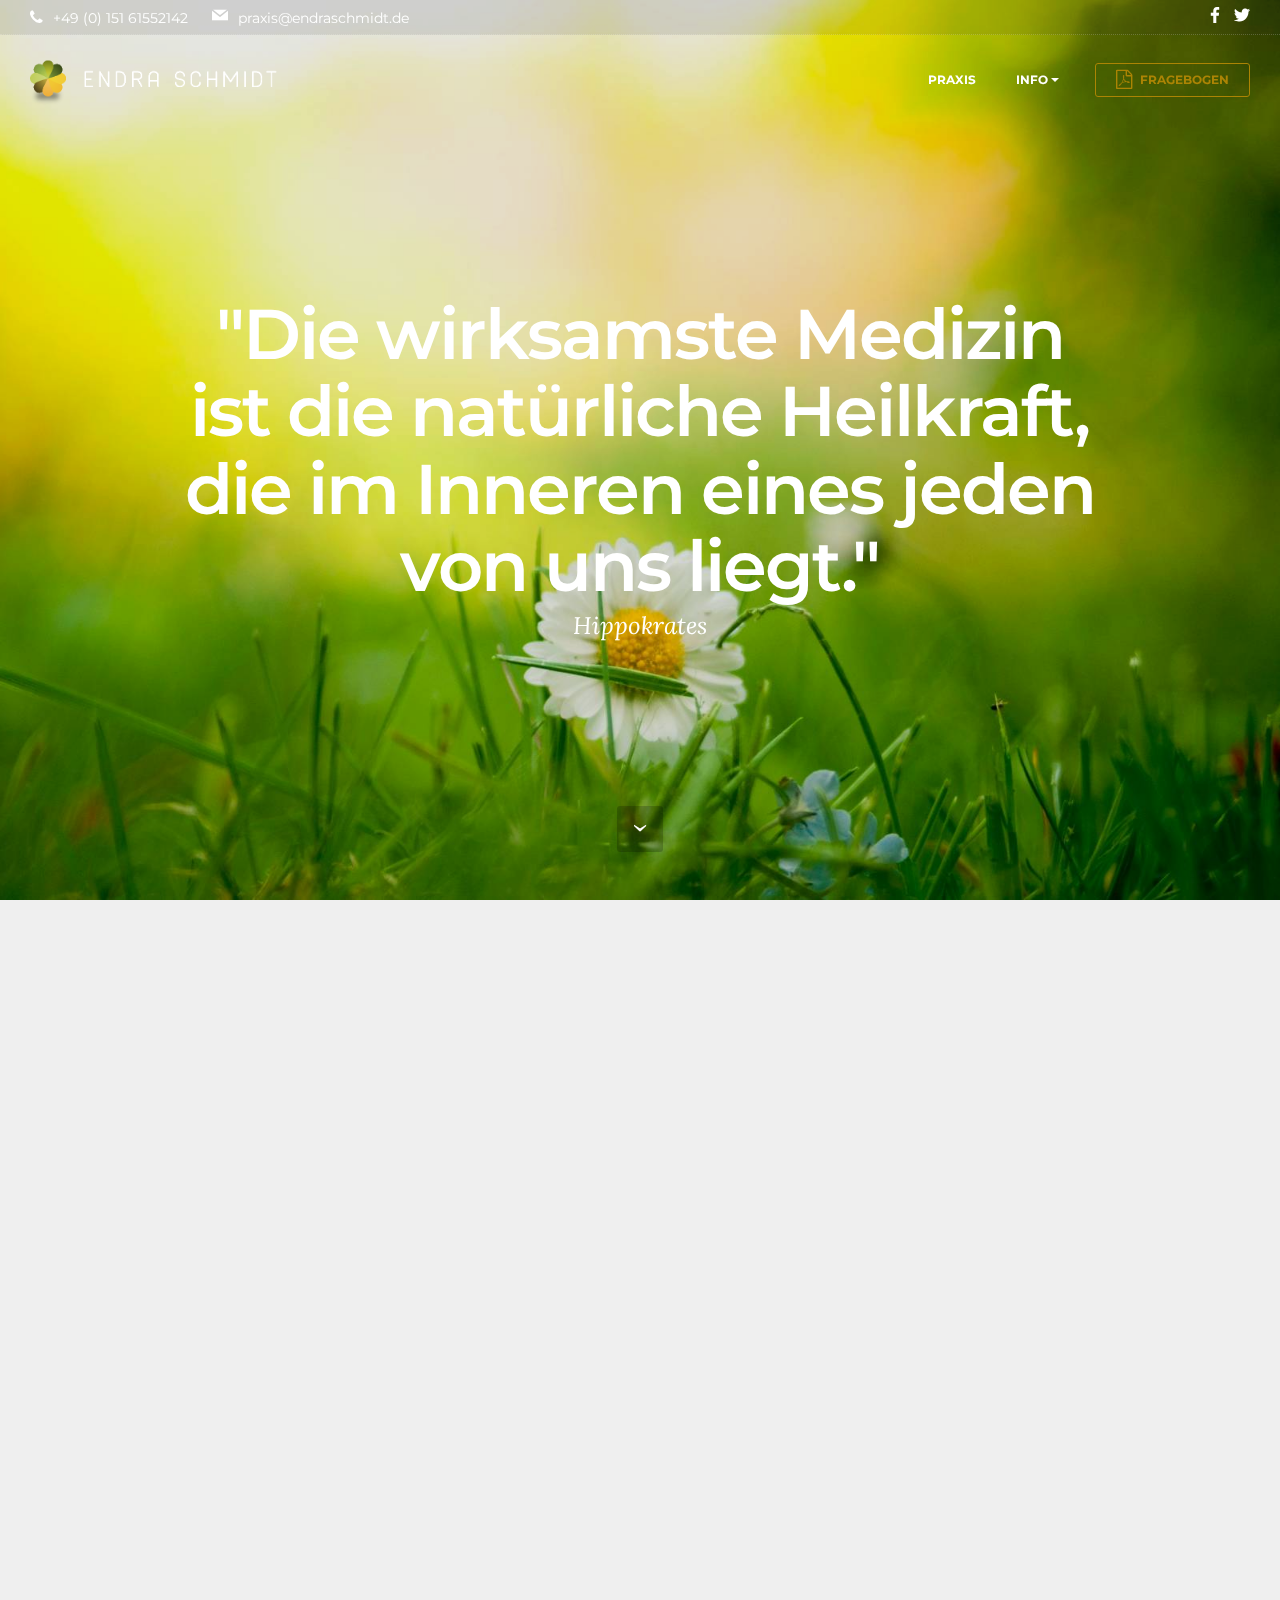
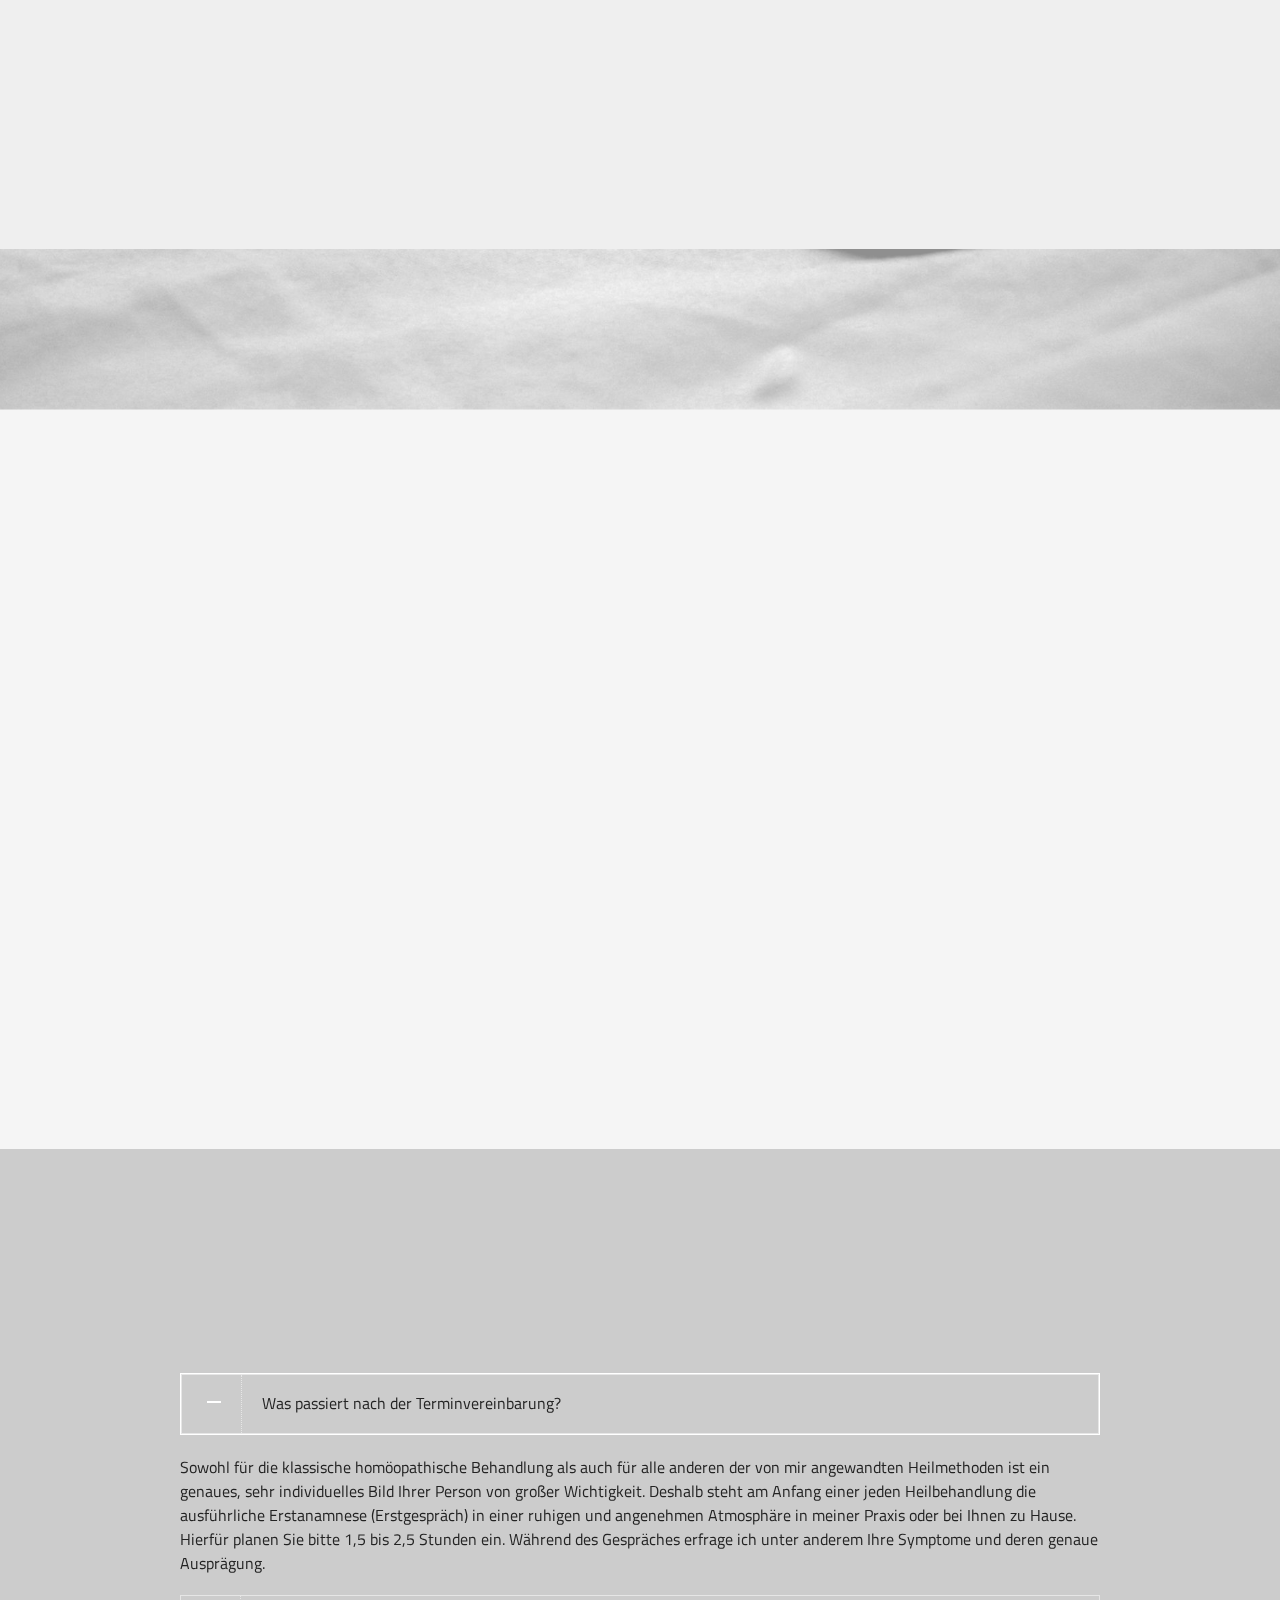
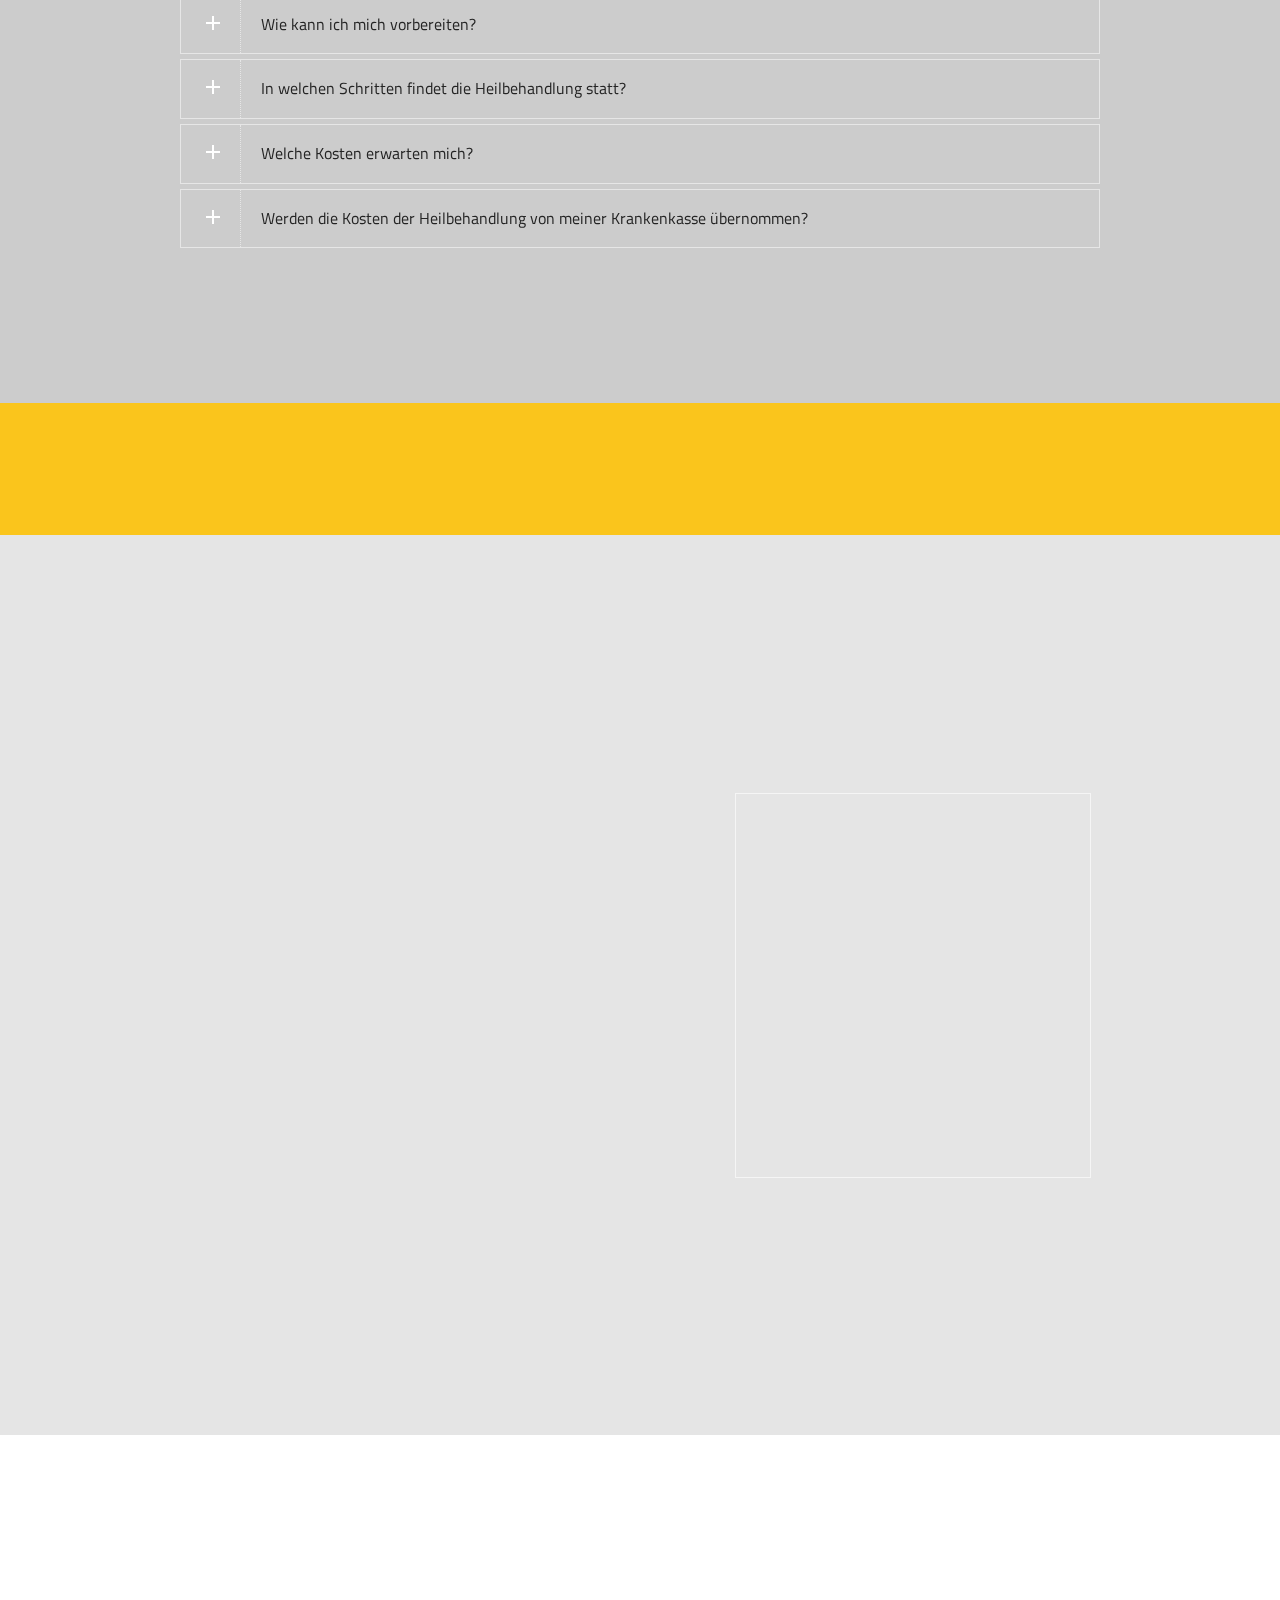
<file: index.html>
<!DOCTYPE html>
<html >
<head>
  <!-- Site made with Mobirise Website Builder v4.9.3, https://mobirise.com -->
  <meta charset="UTF-8">
  <meta http-equiv="X-UA-Compatible" content="IE=edge">
  <meta name="generator" content="Mobirise v4.9.3, mobirise.com">
  <meta name="viewport" content="width=device-width, initial-scale=1, minimum-scale=1">
  <link rel="shortcut icon" href="assets/images/favicon64-128x128.png" type="image/x-icon">
  <meta name="description" content="Heilpraktiker in Schöneweide - Praxis für klassische Homöopathie, Pflanzenheilkunde und Ernährung. Regelmäßig Kurse und Vorträge. - Berlin Oberschöneweide Köpenick">
  <title>Heilpraxis für klassische Homöopathie - Endra Schmidt</title>
  <link rel="stylesheet" href="assets/icons-mind/style.css">
  <link rel="stylesheet" href="assets/et-line-font-plugin/style.css">
  <link rel="stylesheet" href="https://fonts.googleapis.com/css?family=Raleway:100,100i,200,200i,300,300i,400,400i,500,500i,600,600i,700,700i,800,800i,900,900i">
  <link rel="stylesheet" href="assets/font-awesome/css/font-awesome.css">
  <link rel="stylesheet" href="assets/icon54/style.css">
  <link rel="stylesheet" href="https://fonts.googleapis.com/css?family=Montserrat:400,700">
  <link rel="stylesheet" href="assets/icon54-v2/style.css">
  <link rel="stylesheet" href="https://fonts.googleapis.com/css?family=Lora:400,700,400italic,700italic&subset=latin">
  <link rel="stylesheet" href="assets/tether/tether.min.css">
  <link rel="stylesheet" href="assets/bootstrap/css/bootstrap.min.css">
  <link rel="stylesheet" href="assets/dropdown/css/style.css">
  <link rel="stylesheet" href="assets/socicon/css/styles.css">
  <link rel="stylesheet" href="assets/animate.css/animate.min.css">
  <link rel="stylesheet" href="https://netdna.bootstrapcdn.com/font-awesome/4.0.3/css/font-awesome.css">
  <link rel="stylesheet" href="assets/social-feed-plugin/jquery.socialfeed.css">
  <link rel="stylesheet" href="assets/social-feed-plugin/style.css">
  <link rel="stylesheet" href="assets/mobirise3-blocks-plugin/css/style.css">
  <link rel="stylesheet" href="assets/theme/css/style.css">
  <link rel="stylesheet" href="assets/mobirise/css/mbr-additional.css" type="text/css">
  
  
  
</head>
<body>
  <section class="extMenu1" id="extMenu1-d" data-rv-view="0">
    <nav class="navbar navbar-dropdown transparent navbar-fixed-top bg-color">
        <div class="container-fluid">
            <div class="mbr-table top-menu">
                <div class="contacts">
                    <div class="phone">
                        <span class="icon"><a href="tel:4915161552142" class="fa fa-phone" style="color: rgb(255, 255, 255);"></a></span><span class="innerPhone"><a href="tel:+4915161552142" class="text-primary">+49 (0) 151 61552142</a></span>
                    </div>
                    <div class="mail">
                        <span class="icon"><a href="mailto:praxis@endraschmidt.de" class="socicon socicon-mail mbr-iconfont" style="color: rgb(255, 255, 255);"></a></span><span class="innerEmail"><a href="mailto:praxis@endraschmidt.de" class="text-primary">praxis@endraschmidt.de</a></span>
                    </div>
                </div>
                <div class="social-block">
                    <span class="icon" style="display: inline-block;"><a href="https://www.facebook.com/HPEndraSchmidt/" target="_blank" class="socicon socicon-facebook" style="color: rgb(255, 255, 255);"></a></span>
                    <span class="icon" style="display: inline-block;"><a href="https://twitter.com/EndraSchmidt" class="socicon socicon-twitter" style="color: rgb(255, 255, 255);"></a></span>
                    
                    
                    
                    
                </div>
            </div>
            <div class="mbr-table">
                <div class="mbr-table-cell">

                    <div class="navbar-brand">
                        <span class="navbar-logo"><img src="assets/images/logotextquer-weiss700-633x128.png" alt="Heilpraxis Endra Schmidt"></span>
                        
                    </div>

                </div>
                <div class="mbr-table-cell">

                    <button class="navbar-toggler pull-xs-right hidden-md-up" type="button" data-toggle="collapse" data-target="#exCollapsingNavbar">
                        <div class="hamburger-icon"></div>
                    </button>

                    <ul class="nav-dropdown collapse pull-xs-right nav navbar-nav navbar-toggleable-sm" id="exCollapsingNavbar"><li class="nav-item"><a class="nav-link link" href="index.html">PRAXIS</a></li><li class="nav-item dropdown"><a class="nav-link link dropdown-toggle" data-toggle="dropdown-submenu" href="#top" aria-expanded="false">INFO</a><div class="dropdown-menu"><a class="dropdown-item" href="impressum-datenschutz.html#content1-12">Datenschutz</a><a class="dropdown-item" href="impressum-datenschutz.html#msg-box8-10">Impressum</a></div></li><li class="nav-item nav-btn"><a class="nav-link btn btn-info-outline btn-info" href="Fragebogen-HeilpraxisEndraSchmidt.pdf"><span class="fa fa-file-pdf-o mbr-iconfont mbr-iconfont-btn"></span>FRAGEBOGEN</a></li></ul>
                    <button hidden="" class="navbar-toggler navbar-close" type="button" data-toggle="collapse" data-target="#exCollapsingNavbar">
                        <div class="close-icon"></div>
                    </button>
                </div>
            </div>
        </div>
    </nav>

</section>

<section class="engine"><a href="https://mobirise.info/v">html templates</a></section><section class="mbr-section mbr-section-hero mbr-section-full mbr-section-with-arrow mbr-parallax-background" id="header1-4" data-rv-view="2" style="background-image: url(assets/images/christian-widell-93945-unsplash-2000x1125.jpg);">

    <div class="mbr-overlay" style="opacity: 0.1; background-color: rgb(0, 0, 0);"></div>

    <div class="mbr-table-cell">

        <div class="container">
            <div class="row">
                <div class="mbr-section col-md-10 col-md-offset-1 text-xs-center">

                    <h1 class="mbr-section-title display-1"><br>"Die wirksamste Medizin ist die natürliche Heilkraft, die im Inneren eines jeden von uns liegt."</h1>
                    <p class="mbr-section-lead lead">Hippokrates</p>
                    
                </div>
            </div>
        </div>
    </div>

    <div class="mbr-arrow mbr-arrow-floating" aria-hidden="true"><a href="#header3-3"><i class="mbr-arrow-icon"></i></a></div>

</section>

<section class="mbr-section mbr-section__container article" id="header3-3" data-rv-view="5" style="background-color: rgb(239, 239, 239); padding-top: 120px; padding-bottom: 40px;">
    <div class="container">
        <div class="row">
            <div class="col-xs-12">
                <h3 class="mbr-section-title display-2">Methoden</h3>
                <small class="mbr-section-subtitle">Solange unser Organismus sich in einem guten Gleichgewicht befindet, ist er in der Lage, sich selbst zu heilen. Gerät er jedoch durch äußere und innere Faktoren in ein Ungleichgewicht, produziert er Krankheitssymptome. Die von mir angewandten Heilmethoden beruhen auf dem Prinzip der Ganzheitlichkeit (Betrachtung von Körper, Geist und Seele) und der Stärkung der eigenen Selbstheilungskräfte.</small>
            </div>
        </div>
    </div>
</section>

<section class="mbr-cards mbr-section mbr-section-nopadding" id="features7-2" data-rv-view="7" style="background-color: rgb(239, 239, 239);">

    

    <div class="mbr-cards-row row">
        <div class="mbr-cards-col col-xs-12 col-lg-4" style="padding-top: 0px; padding-bottom: 120px;">
            <div class="container">
                <div class="card cart-block">
                    <div class="card-img iconbox"><a href="https://" class="icon54-v1-medicine-mixing mbr-iconfont mbr-iconfont-features7" style="color: rgb(250, 197, 28);"></a></div>
                    <div class="card-block">
                        <h4 class="card-title">Verrieben, verdünnt, verschüttelt</h4>
                        <h5 class="card-subtitle">Klassische Homöopathie</h5>
                        <p class="card-text">Die klassische Homöopathie ist eine vom Arzt Samuel Hahnemann entdeckte Heilmethode nach dem Prinzip "Ähnliches werde mit Ähnlichem geheilt". Aus einer Fülle organischer und anorganischer Stoffe, auf besondere Weise hergestellt, wird sorgfältig das Arzneimittel ausgesucht, welches in seinem Wirkungsbild dem Zustand des Patienten am ähnlichsten ist. Zum Verständnis ein Beispiel: Übermäßiger Kaffeegenuss lässt viele Menschen unruhig werden und erschwert das Einschlafen. Das homöopathische Arzneimittel "Coffea" ist eines der Mittel, die bei Einschlafproblemen mit innerer Unruhe angewendet werden.</p>
                        
                    </div>
                </div>
            </div>
        </div>
        <div class="mbr-cards-col col-xs-12 col-lg-4" style="padding-top: 0px; padding-bottom: 120px;">
            <div class="container">
                <div class="card cart-block">
                    <div class="card-img iconbox"><a href="https://" class="icon54-v1-leaf-1 mbr-iconfont mbr-iconfont-features7" style="color: rgb(250, 197, 28);"></a></div>
                    <div class="card-block">
                        <h4 class="card-title">Nützliche Begleiter</h4>
                        <h5 class="card-subtitle">Pflanzenheilkunde</h5>
                        <p class="card-text">Tees, Tinkturen, Smoothies, Salben, Bäder – Heute gibt es auf dem Markt eine Fülle von „Detox“-Produkten. Aber nicht jeder benötigt den gleichen Mix aus pflanzlichen Stoffen. Die Pflanzenheilkunde bietet eine individuelle Möglichkeit der therapeutischen Entgiftung und Entsäuerung. Wichtig ist die persönliche Konstitution, auf die auch die Irisdiagnose Hinweise gibt. Um einen Entgiftungstee zu rezeptieren, ist&nbsp;die ausführliche Anamnese unabdingbar.</p>
                        
                    </div>
                </div>
          </div>
        </div>
        <div class="mbr-cards-col col-xs-12 col-lg-4" style="padding-top: 0px; padding-bottom: 120px;">
            <div class="container">
                <div class="card cart-block">
                    <div class="card-img iconbox"><a href="https://mobirise.com" class="icon54-v1-fork-knife mbr-iconfont mbr-iconfont-features7" style="color: rgb(250, 197, 28);"></a></div>
                    <div class="card-block">
                        <h4 class="card-title">Darmsanierung</h4>
                        <h5 class="card-subtitle">Verdauung und Ernährung</h5>
                        <p class="card-text">Unser Darm ist das größte innere Organ. Er ist Ver- und Entsorger, bildet einen Großteil unseres Immunsystems und ist an vielen weiteren lebenswichtigen Prozessen beteiligt. Ein ungesunder Darm&nbsp;kann neben Verdauungsbeschwerden auch Kopfschmerzen, Allergien und viele weitere Erkrankungen auslösen. Die Problematik kann unter anderem durch Laboruntersuchungen herausgefunden werden. Danach wird eine geeignete Therapie mit angepasster Ernährung entwickelt. Die Ernährungsumstellung soll nicht nur Beschwerden lindern, sondern auch Spaß machen und der ganzen Familie einen Mehrwert bringen.</p>
                        
                    </div>
                </div>
            </div>
        </div>
        
        
        
    </div>
</section>

<section class="mbr-section mbr-section-hero mbr-section-full extHeader3 mbr-parallax-background" id="extHeader3-1" data-rv-view="10" style="background-image: url(assets/images/hush-naidoo-382152-2000x1333.jpg);">

    <div class="mbr-overlay" style="opacity: 0.6; background-color: rgb(239, 239, 239);">

    </div>
        <div class="mbr-table-cell">
            <div class="container">
                <div class="mbr-section row">
                    <div>
                            <h3 class="mbr-section-title display-2 text-center">Klinische Befunde</h3>

                            <div class="mbr-section-text lead text-center">
                                <p>Akute Erkältungserkrankungen, Infektanfälligkeit, Schmerzen, Migräne, Spannungskopfschmerzen, Allergien, Asthma, Rheumatische Beschwerden, Verletzungen, Entzündungen<br><span style="line-height: 1.5;"><br></span><span style="line-height: 1.5;">Hormonelle Störungen, Stoffwechselbeschwerden, Herz-Kreislaufprobleme, Hauterkrankungen, Verdauungsbeschwerden, Harnwegsbeschwerden, Beschwerden des Atemtraktes</span><br><span style="line-height: 1.5;"><br></span>Erschöpfungssyndrom, Burnout-Syndrom, Schlafstörungen, Angststörungen, Flugangst, Unruhe, Depressive Verstimmung, Hyperaktivität, Aufmerksamkeitsstörung<br></p>
                            </div>

                            

                    </div>

                    <div class="container">
                        <div class="row">
                            
                            <ul class="features-list">
                                <li>
                                    
                                    
                                </li>

                                <li>
                                    
                                    
                                </li>

                                 <li>
                                    
                                    
                                </li>

                                <li>
                                    
                                    
                                </li>
                            </ul>

                        </div>
                    </div>

                </div> 
            </div> 
        </div>
                      
</section>

<section class="mbr-section extAccordion1" id="extAccordion1-24" data-rv-view="13" style="background-color: rgb(204, 204, 204); padding-top: 150px; padding-bottom: 150px;">

    
        <div class="container">
            <div class="row">
                <div class="col-md-10 col-md-offset-1">
                    <div class="section-head text-center space30">
                        <h1><strong>Prozedere der Behandlung</strong></h1>
                    </div>
                    <div class="clearfix"></div>
                    <div id="accordion_5" class="panel-group accordionStyles accordion" role="tablist" aria-multiselectable="true">
                      <div class="accordion-group">
                        <div class="panel panel-default colorBG" style="display: block;">
                            <div class="panel-heading" role="tab" id="headingOne">
                                <span class="signSpan pseudoMinus"></span>
                                <h4 class="panel-title"><a role="button" class="collapsed" data-toggle="collapse" data-parent="#accordion_5" data-core="" href="#collapseOne_5" aria-expanded="false" aria-controls="collapseOne"><span class="sign"></span>Was passiert nach der Terminvereinbarung?</a></h4>
                            </div>
                            <div id="collapseOne_5" class="panel-collapse noScroll collapse in" role="tabpanel" aria-labelledby="headingOne">
                                <div class="panel-body"><p>Sowohl für die klassische homöopathische Behandlung als auch für alle anderen der von mir angewandten Heilmethoden ist ein genaues, sehr individuelles Bild Ihrer Person von großer Wichtigkeit. Deshalb steht am Anfang einer jeden Heilbehandlung die ausführliche Erstanamnese (Erstgespräch) in einer ruhigen und angenehmen Atmosphäre in meiner Praxis oder bei Ihnen zu Hause. Hierfür planen Sie bitte 1,5 bis 2,5 Stunden ein. Während des Gespräches erfrage ich unter anderem Ihre Symptome und deren genaue Ausprägung.</p></div>
                            </div>
                        </div>
                        <div class="panel panel-default" style="display: block;">
                            <div class="panel-heading" role="tab" id="headingTwo">
                                <span class="signSpan pseudoPlus"></span>
                                <h4 class="panel-title"><a role="button" class="collapsed" data-toggle="collapse" data-parent="#accordion_5" data-core="" href="#collapseTwo_5" aria-expanded="false" aria-controls="collapseTwo">Wie kann ich mich vorbereiten?</a></h4>
                            </div>
                            <div id="collapseTwo_5" class="panel-collapse noScroll collapse" role="tabpanel" aria-labelledby="headingTwo">
                                <div class="panel-body"><p>Sie können sich auf die Erstanamnese vorbereiten, indem Sie sich Notizen zu Ihren bisherigen Erkrankungen und den familiären Krankheiten machen und zum ersten Termin mitbringen. Eine gute Hilfe bietet das Formular.pdf zum eigenen Ausdruck. Diese mitgebrachten Notizen sind keine Bedingung. Sie stellen lediglich sicher, dass wichtige Informationen im Erstgespräch nicht vergessen werden. Soweit vorhanden, bringen Sie bitte außerdem Arzt- und Laborbefunde mit.</p></div>
                            </div>
                        </div>
                        <div class="panel panel-default" style="display: block;">
                            <div class="panel-heading" role="tab" id="headingThree">
                                <span class="signSpan pseudoPlus"></span>
                                <h4 class="panel-title"><a role="button" class="collapsed" data-toggle="collapse" data-parent="#accordion_5" data-core="" href="#collapseThree_5" aria-expanded="false" aria-controls="collapseThree">In welchen Schritten findet die Heilbehandlung statt?</a></h4>
                            </div>
                            <div id="collapseThree_5" class="panel-collapse noScroll collapse" role="tabpanel" aria-labelledby="headingThree">
                                <div class="panel-body"><p>Nachdem ich alle Informationen aus der Erstanamnese sorgfältig ausgewertet habe, erhalten Sie Ihre individuelle Therapie in Form eines Arzneimittels, eines Tees, verschiedenen Ernährungsempfehlungen oder in einer Kombination.</p><p>Wie und wann das Arzneimittel idealerweise eingenommen wird, teile ich Ihnen mit. Nach ca. sechs Wochen findet ein Folgetermin statt, um den Heilungsverlauf zu beurteilen und gegebenenfalls ein weiteres homöopathisches Mittel zu verordnen bzw. die Therapie an den aktuellen Genesungsstand anzupassen. Weitere Termine in größeren Abständen können vereinbart werden.&nbsp;Wenn Sie bereits Patient in meiner Praxis sind, besteht bei akuten Beschwerden generell die Möglichkeit der telefonischen Beratung.</p></div>
                            </div>
                        </div>
                        <div class="panel panel-default" style="display: block;">
                            <div class="panel-heading" role="tab" id="headingThree">
                                <span class="signSpan pseudoPlus"></span>
                                <h4 class="panel-title"><a role="button" class="collapsed" data-toggle="collapse" data-parent="#accordion_5" data-core="" href="#collapseFour_5" aria-expanded="false" aria-controls="collapseFour">Welche Kosten erwarten mich?</a></h4>
                            </div>
                            <div id="collapseFour_5" class="panel-collapse noScroll collapse" role="tabpanel" aria-labelledby="headingThree">
                                <div class="panel-body"><p>Erstanamnese inklusive Auswertung und Arzneiverordnung (Gesprächsdauer 1,5 bis 2,5 Stunden) Erwachsene: 140 - 160 Euro; Kinder bis 10 Jahre: 130 - 150 Euro&nbsp;</p><p><span style="font-size: 1rem;">Folgeanamnese (Gesprächsdauer ca. 1 Stunde)</span><br></p><p>Erwachsene oder Kinder: 60 Euro</p><p>Beratung per Telefon, E-Mail, Livechat (Skype, Facetime) mit minutengenauer Abrechnung: 60 Euro pro Stunde (nach 20 Uhr und an Sonn- und Feiertagen 120 Euro pro Stunde)</p></div>
                            </div>
                        </div>
                        <div class="panel panel-default" style="display: block;">
                            <div class="panel-heading" role="tab" id="headingThree">
                                <span class="signSpan pseudoPlus"></span>
                                <h4 class="panel-title"><a role="button" class="" data-toggle="collapse" data-parent="#accordion_5" data-core="" href="#collapseFive_5" aria-expanded="true" aria-controls="collapseFive">Werden die Kosten der Heilbehandlung von meiner Krankenkasse übernommen?</a></h4>
                            </div>
                            <div id="collapseFive_5" class="panel-collapse noScroll collapse" role="tabpanel" aria-labelledby="headingThree">
                                <div class="panel-body"><p>Heilpraktikerbehandlungen werden bisher nicht von den gesetzlichen Krankenkassen finanziell unterstützt. Die meisten privaten Krankenkassen und privaten Krankenzusatzversicherungen übernehmen bis zu einem festgesetzten Betrag einen Großteil der Behandlungskosten. Bitte informieren Sie sich bei Ihrer Krankenkasse bezüglich der Höhe der Kostenübernahme.&nbsp;Sie erhalten zum Einreichen bei der Krankenkasse eine detaillierte Rechnung von mir.</p></div>
                            </div>
                        </div>
                        
                      </div>    
                    </div>
                </div>
            </div>
        </div>
</section>

<section class="mbr-section mbr-section__container" id="buttons1-5" data-rv-view="16" style="background-color: rgb(250, 197, 28); padding-top: 40px; padding-bottom: 40px;">

    <div class="container">
        <div class="row">
            <div class="col-xs-12">
                <div class="text-xs-center"> <a class="btn btn-black-outline btn-black" href="Fragebogen-HeilpraxisEndraSchmidt.pdf"><span class="fa fa-file-pdf-o mbr-iconfont mbr-iconfont-btn"></span>FRAGEBOGEN HERUNTERLADEN</a></div>
            </div>
        </div>
    </div>

</section>

<section class="mbr-section mbr-section-hero mbr-section-full extHeader8 mbr-parallax-background" id="extHeader8-1i" data-rv-view="18" style="background-image: url(assets/images/joanna-kosinska-439233-2000x1335.jpg);">

    <div class="mbr-overlay" style="opacity: 0.1; background-color: rgb(0, 0, 0);">
    </div>

    <div class="mbr-table mbr-table-full">
        <div class="mbr-table-cell">

            <div class="container">
                <div class="mbr-section row">
                    <div class="mbr-table-md-up">
                        
                        
                        

                        <div class="mbr-table-cell mbr-right-padding-md-up col-md-7 text-xs-center text-md-right">

                            <h3 class="mbr-section-title display-2">Termin<br>anfragen</h3>

                            <div class="mbr-section-text lead">
                                <p>Terminanfragen können Sie telefonisch, per E-Mail oder online über dieses Kontaktformular stellen. Bei der Terminvereinbarung stehe ich Ihnen gern für ein kurzes Informationsgespräch zur Verfügung. Alle Kontaktanfragen und Nachrichten auf der Mailbox beantworte ich schnellstmöglich, spätestens am Folgetag.<br></p>
                            </div>

                            

                        </div>
                        <div class="form-table mbr-valign-top col-md-9  formblock" data-form-type="formoid">
                            <div data-form-alert="true">
                                <div hidden="" data-form-alert-success="true" class="alert alert-form alert-success text-xs-center">Vielen Dank für Ihre Nachricht!</div>
                            </div>
                            <form action="https://mobirise.com/" method="post" data-form-title="Terminanfragen">
                                <input type="hidden" value="omnY/8iuwM9WgXdOvZkfBZhxA6wyMQ4FzTdh5HeA9ANpbgykEJJPV4WV/+WSm89ZrjPSkdZUiEEyNktfRUWLuAGUVXaddnOBLKDSUe5s3R5cLX11mM6SvTxpVPk7IZkI" data-form-email="true">

                                    <div class="col-xs-12">
                                         <input type="text" class="form-control" name="name" required="" data-form-field="Name" placeholder="Name*">
                                    </div>

                                    <div class="col-xs-12"> 
                                         <input type="text" class="form-control" name="email" required="" data-form-field="Email" placeholder="E-Mail*">    
                                    </div>

                                    <div class="col-xs-12">
                                         <input type="text" class="form-control" name="phone" required="" data-form-field="Phone" placeholder="Telefon*">
                                    </div>

                                    <div class="col-xs-12">
                                        <textarea class="form-control" name="message" rows="7" data-form-field="Message" style="resize:none" placeholder="Nachricht"></textarea>
                                    </div>
                                <div class="col-xs-12" style="margin-top: 10px; text-align: center"><button type="submit" class="btn btn-info">ABSENDEN</button></div>
                            </form>
                        </div>

                    </div>
                </div>
            </div>

        </div>
    </div>

    

</section>

<section class="mbr-section mbr-section__container article" id="header3-7" data-rv-view="28" style="background-color: rgb(255, 255, 255); padding-top: 60px; padding-bottom: 60px;">
    <div class="container">
        <div class="row">
            <div class="col-xs-12">
                <h3 class="mbr-section-title display-2">Infos</h3>
                <small class="mbr-section-subtitle">Mit den neuesten Google+ und Twitter Feeds regelmäßig auf dem Laufenden bleiben.</small>
            </div>
        </div>
    </div>
</section>

<section class="mbr-social-feed loading" id="feed-8" data-facebook="" data-twitter="endraschmidt" data-google="" data-posts="3" data-youtube="" data-rv-view="30" style="background-image: url(assets/images/globulirhrchen1280-2000x1332.jpg); padding-top: 0px; padding-bottom: 0px;">
    <div class="mbr-overlay" style="opacity: 0.6; background-color: rgb(255, 255, 255);">
    </div>
    <img class="social-feed-container-loading" alt="" src="assets/images/loading-2.svg">
    <div class="social-feed-container">
    </div>
</section>

<section class="mbr-section mbr-section-hero mbr-section-full extHeader6 mbr-parallax-background" id="extHeader6-9" data-rv-view="32" style="background-image: url(assets/images/endra-beratungsgespraech-2000x1334.jpg);">

    <div class="mbr-overlay" style="opacity: 0.2; background-color: rgb(255, 255, 255);">

    </div>
        <div class="mbr-table-cell">
            <div class="container">
                <div class="mbr-section row">
                    <div class="col-md-10 col-md-offset-1 text-center">
                            <h3 class="mbr-section-title display-2 text-center blackColor"><span style="line-height: 1.1;">Kurse und Vorträge</span><br></h3>

                            <div class="mbr-section-text lead text-center blackColor">
                                <p>In meinen Kursen und Vorträgen erfahren Sie viel Wissenswertes, Spannendes und manchmal Kurioses aus der Welt der Homöopathie, Pflanzenheilkunde und Ernährung. Themen und Termine erfahren Sie hier und wenn Sie mir auf Twitter unter <a href="https://twitter.com/EndraSchmidt" target="_blank" class="text-danger">@endraschmidt</a> folgen.<br>Zu den Veranstaltungen melden Sie sich über das Kontaktformular, telefonisch oder per E-Mail an. <br><br>Ich lade Sie herzlich ein, Ihre<br></p>
                            </div>

                            
            
                            <div class="mbr-figure image-size" style="width: 55%; font-size: 137.5px;"><img src="assets/images/unterschrift-1374x600-1.png" alt="Endra Schmidt"></div>
                    </div>   
                </div> 
            </div> 
        </div>
      
</section>

<section class="mbr-section extFeatures13" id="extFeatures13-a" data-rv-view="35" style="background-color: rgb(255, 255, 255); padding-top: 150px; padding-bottom: 150px;">
    <div class="elements-content">
        
        <div class="container titleBlock">
            <div class="col-xs-12 text-xs-center">
                <div class="title_wrapper">
                    <h3 class="mbr-section-title display-2">CHRONIK</h3>
                    <small class="mbr-section-subtitle">Heilpraktikerin für klassische Homöopathie Endra Schmidt</small>
                </div>    
            </div>
        </div>    
        <div class="container timelineHeight">
            <ul class="timeline">
                <li class="timeline-normal separline" style="display: block;">
                    <div class="date date-normal">
                        <p class="mbr-section-text-gray lead h-black">Sommer 1995</p>
                    </div>
                    <span class="iconBackground first_span"><span class="icon"><span class="imind-family-sign mbr-iconfont-extFeatures2" style="color: rgb(102, 102, 102);"></span></span></span>
                    <div class="timeline-panel">
                        <h4 class="h-black text-right">1. Kindheit und Jugend</h4>
                        <p class="mbr-section-text-gray lead h-black">Behütet aufgewachsen auf dem Land im Brandenburgischen, zieht die Familie zur Wende nach Berlin. Das Abitur in dieser bewegten Zeit ist eine meiner vielen aufregenden und prägenden Erfahrungen.</p>
                    </div>
                </li>

                <li class="timeline-inverted separline" style="display: block;">
                    <div class="date date-inverted">
                        <p class="mbr-section-text-gray lead h-black">seit August 1998</p>
                    </div>
                    <div class="timeline-panel">
                        <h4 class="h-black">2. Beruf und Karriere</h4>
                        <p class="mbr-section-text-gray lead h-black">Erste Schritte der neuen Unabhängigkeit sind die kaufmännische Ausbildung und Fortbildung zum Finanzcontroller. Aber nicht nur bei der Arbeit wird die Wichtigkeit der Nähe zum Menschen erneut klar.</p>
                    </div>
                    <span class="iconBackgroundInverse"><span class="icon"><span class="etl-icon icon-linegraph mbr-iconfont-features6" style="color: #666666"></span></span></span>
                </li>

                <li class="timeline-normal separline" style="display: block;">
                    <div class="date date-normal">
                        <p class="mbr-section-text-gray lead h-black">seit 2013</p>
                    </div>
                    <span class="iconBackground"><span class="icon"><span class="icon54-v2-note-book-1 mbr-iconfont-features6" style="color: rgb(102, 102, 102);"></span></span></span>
                    <div class="timeline-panel">
                        <h4 class="h-black text-right">3. Zurück zu den Wurzeln</h4>
                        <p class="mbr-section-text-gray lead h-black">Die Familiengründung weckt den vergessenen Wunsch nach einem Beruf mit Berufung. Das alte&nbsp;Interesse an der Vielfältigkeit des Lebens und der Bedeutung des ganzheitlichen Heilens kehrt zurück. Die Ausbildung zur Heilpraktikerin ist ein neuer Start.</p>
                    </div>
                </li>

                <li class="timeline-inverted separline" style="display: block;">
                    <div class="date date-inverted">
                        <p class="mbr-section-text-gray lead h-black">18. April 2016</p>
                    </div>
                    <div class="timeline-panel">
                        <h4 class="h-black">4. Bestanden!</h4>
                        <p class="mbr-section-text-gray lead h-black">Nach dreijähriger Vollzeitausbildung zum Heilpraktiker&nbsp;findet die amtsärztliche Prüfung mit dem Erwerb der Heilerlaubnis statt.</p>
                    </div>
                    <span class="iconBackgroundInverse"><span class="icon"><span class="etl-icon icon-heart mbr-iconfont-features6" style="color: #666666"></span></span></span>
                </li>

                <li class="timeline-normal separline" style="display: block;">
                    <div class="date date-normal">
                        <p class="mbr-section-text-gray lead h-black">seit April 2016</p>
                    </div>
                    <span class="iconBackground"><span class="icon"><span class="etl-icon icon-pencil mbr-iconfont-features6" style="color: #666666"></span></span></span>
                    <div class="timeline-panel">
                        <h4 class="h-black text-right">5. Lernen und Entdecken</h4>
                        <p class="mbr-section-text-gray lead h-black">Endlich ist es soweit - die erste eigene Praxis öffnet in Berlin-Köpenick. Regelmäßiges Weiterbilden gehört natürlich auch nach der Zulassung als Heilpraktikerin zum alltäglichen Bestandteil. Eigene Vorträge für Interessierte und Patienten schaffen einen guten Austausch und spannende, neue Erfahrungen.</p>
                    </div>
                </li>

                <li class="timeline-inverted separline" style="display: block;">
                    <div class="date date-inverted">
                        <p class="mbr-section-text-gray lead h-black">ab 1. Juli 2017</p>
                    </div>
                    <div class="timeline-panel">
                        <h4 class="h-black">6. Im neuen Quartier&nbsp;</h4>
                        <p class="mbr-section-text-gray lead h-black">Die neuen Praxisräume sind bezogen. In der Nähe der alten Rathenau-Hallen in Berlin-Oberschöneweide, zwischen Künstlern, Wissenschaftlern und Hightech-Unternehmen geht es zum Sommeranfang an den Start. Ein herzliches Willkommen an alle alten und neuen Patienten.</p>
                    </div>
                    <span class="iconBackgroundInverse"><span class="icon"><span class="fa fa-sun-o mbr-iconfont-extFeatures2" style="color: rgb(102, 102, 102);"></span></span></span>
                </li>

                

                

                

                

                 

                

            </ul>
            <div class="title_wrapper bottom_title_wrapper">
                    <h3 class="mbr-section-title display-2">DIE ZUKUNFT</h3>
            </div>    
        </div>
    </div>
</section>

<section class="mbr-section mbr-section-nopadding" id="map1-b" data-rv-view="38">
    <div class="mbr-map"><iframe frameborder="0" style="border:0" src="https://www.google.com/maps/embed/v1/place?key=AIzaSyCy9r70T3NYf3PhvVflTo0_zdif2_IoIYs&amp;q=place_id:ChIJF9k-h_FHqEcRfNfTpM9Cp8A" allowfullscreen=""></iframe></div>
</section>

<section class="mbr-footer mbr-section mbr-section-md-padding mbr-parallax-background" id="contacts5-1h" data-rv-view="40" style="background-image: url(assets/images/1-1-joanna-kosinska-2000x2000.jpg); padding-top: 90px; padding-bottom: 90px;">


    <div class="row">
    <div class="mbr-overlay" style="opacity: 0.7; background-color: rgb(145, 145, 145);">
    </div>
            <div class="mbr-company col-xs-12 col-md-6 col-lg-3">

                <div class="mbr-company card">
                    <div><img src="assets/images/logo-ohne-text-1-265x302.png" class="card-img-top" alt="Logo"></div>
                    <div class="card-block">
                        <p class="card-text">Heilpraxis Endra Schmidt - Ihre Praxis für klassische Homöopathie, Pflanzenheilkunde und Ernährung. <span style="font-size: 0.875rem; line-height: 1.5;">Kurse und Vorträge werden regelmäßig angeboten. Buchungsanfragen für Veranstaltungen bei Firmen oder Institutionen sind herzlich willkommen.</span><br></p>
                    </div>
                    <ul class="list-group list-group-flush">
                        <li class="list-group-item">
                            <span class="list-group-icon"><span class="etl-icon icon-phone mbr-iconfont-company-contacts5"></span></span>
                            <span class="list-group-text"><a href="tel: +4915161552142" class="text-success">+49 (0) 151 61552142</a></span>
                        </li>
                        <li class="list-group-item">
                            <span class="list-group-icon"><span class="etl-icon icon-map-pin mbr-iconfont-company-contacts5"></span></span>
                            <span class="list-group-text">Lauffener Straße 2, 12459 Berlin, Deutschland</span>
                        </li>
                        <li class="list-group-item active">
                            <span class="list-group-icon"><span class="etl-icon icon-envelope mbr-iconfont-company-contacts5"></span></span>
                            <span class="list-group-text"><p><a href="mailto:praxis@endraschmidt.de" class="text-success">praxis@endraschmidt.de</a><a href="mailto:post@heilpraxisschmidt.de" class="text-success"></a></p></span>
                        </li>
                    </ul>
                </div>

            </div>
            <div class="mbr-footer-content col-xs-12 col-md-6 col-lg-3">
                <h4>LINKS UND HINWEISE</h4>
                <ul><li><a class="text-primary" href="#header3-3">Heilmethoden</a></li><li><a href="#extHeader3-1" class="text-primary">Klinische Befunde von Patienten</a></li><li><a class="text-primary" href="#extAccordion1-0">Prozedere der Heilbehandlung</a></li><li><a class="text-primary" href="impressum-datenschutz.html">Impressum und Datenschutz</a></li><li><a href="http://www.physiotherapie-in-koepenick.de" target="_blank">Physiotherapie in Köpenick</a></li></ul>
            </div>
            <div class="mbr-footer-content col-xs-12 col-md-6 col-lg-3">
                <p><strong>KONTAKT</strong><br>E-Mail: praxis@endraschmidt.de<br>Telefon: +49 (0) 151 61552142<br><br><br><strong>ANSCHRIFT</strong><br>Heilpraxis Endra Schmidt<br>Lauffener Straße 2<br>12459 Berlin, Deutschland</p>
            </div>
            <div class="col-xs-12 col-md-6 col-lg-3" data-form-type="formoid">

                <div data-form-alert="true">
                    <div hidden="" data-form-alert-success="true">Vielen Dank für Ihre Nachricht!</div>
                </div>

                <form action="https://mobirise.com/" method="post" data-form-title="MESSAGE">

                    <input type="hidden" value="mqwxySZis7VzRfV62qz3yadsnEwmPW/BxuSIVkJDqVQfa867tw1HG3YhAUOY6qhfOGILbbb8IF4TQtT9K5O3YnemxvCk9IBVZ7q5RjpiG3wmHLJAhuO1yAnXZNVIRtEs" data-form-email="true">

                    

                    <div class="form-group">
                        <label class="form-control-label" for="contacts5-1h-email">E-Mail<span class="form-asterisk">*</span></label>
                        <input type="email" class="form-control input-sm input-inverse" name="email" required="" data-form-field="Email" id="contacts5-1h-email">
                    </div>

                    

                    <div class="form-group">
                        <label class="form-control-label" for="contacts5-1h-message">Nachricht</label>
                        <textarea class="form-control input-sm input-inverse" name="message" data-form-field="Message" rows="5" id="contacts5-1h-message"></textarea>
                    </div>

                    <div><button type="submit" class="btn btn-sm btn-secondary">Senden</button></div>

                </form>

            </div>
        </div>
</section>


  <script src="assets/web/assets/jquery/jquery.min.js"></script>
  <script src="assets/tether/tether.min.js"></script>
  <script src="assets/bootstrap/js/bootstrap.min.js"></script>
  <script src="assets/smooth-scroll/smooth-scroll.js"></script>
  <script src="assets/viewport-checker/jquery.viewportchecker.js"></script>
  <script src="assets/jarallax/jarallax.js"></script>
  <script src="assets/dropdown/js/script.min.js"></script>
  <script src="assets/touch-swipe/jquery.touch-swipe.min.js"></script>
  <script src="assets/social-feed-plugin/codebird.min.js"></script>
  <script src="assets/social-feed-plugin/moment.js"></script>
  <script src="assets/social-feed-plugin/en-gb.js"></script>
  <script src="assets/social-feed-plugin/doT.js"></script>
  <script src="assets/social-feed-plugin/jquery.socialfeed.js"></script>
  <script src="assets/social-feed-plugin/main.js"></script>
  <script src="assets/mobirise3-blocks-plugin/js/script.js"></script>
  <script src="assets/theme/js/script.js"></script>
  <script src="assets/formoid/formoid.min.js"></script>
  
  
 <div id="scrollToTop" class="scrollToTop mbr-arrow-up"><a style="text-align: center;"><i class="mbr-arrow-up-icon mbr-arrow-up-icon-cm cm-icon cm-icon-smallarrow-up"></i></a></div>
    <input name="animation" type="hidden">
  </body>
</html>
</file>
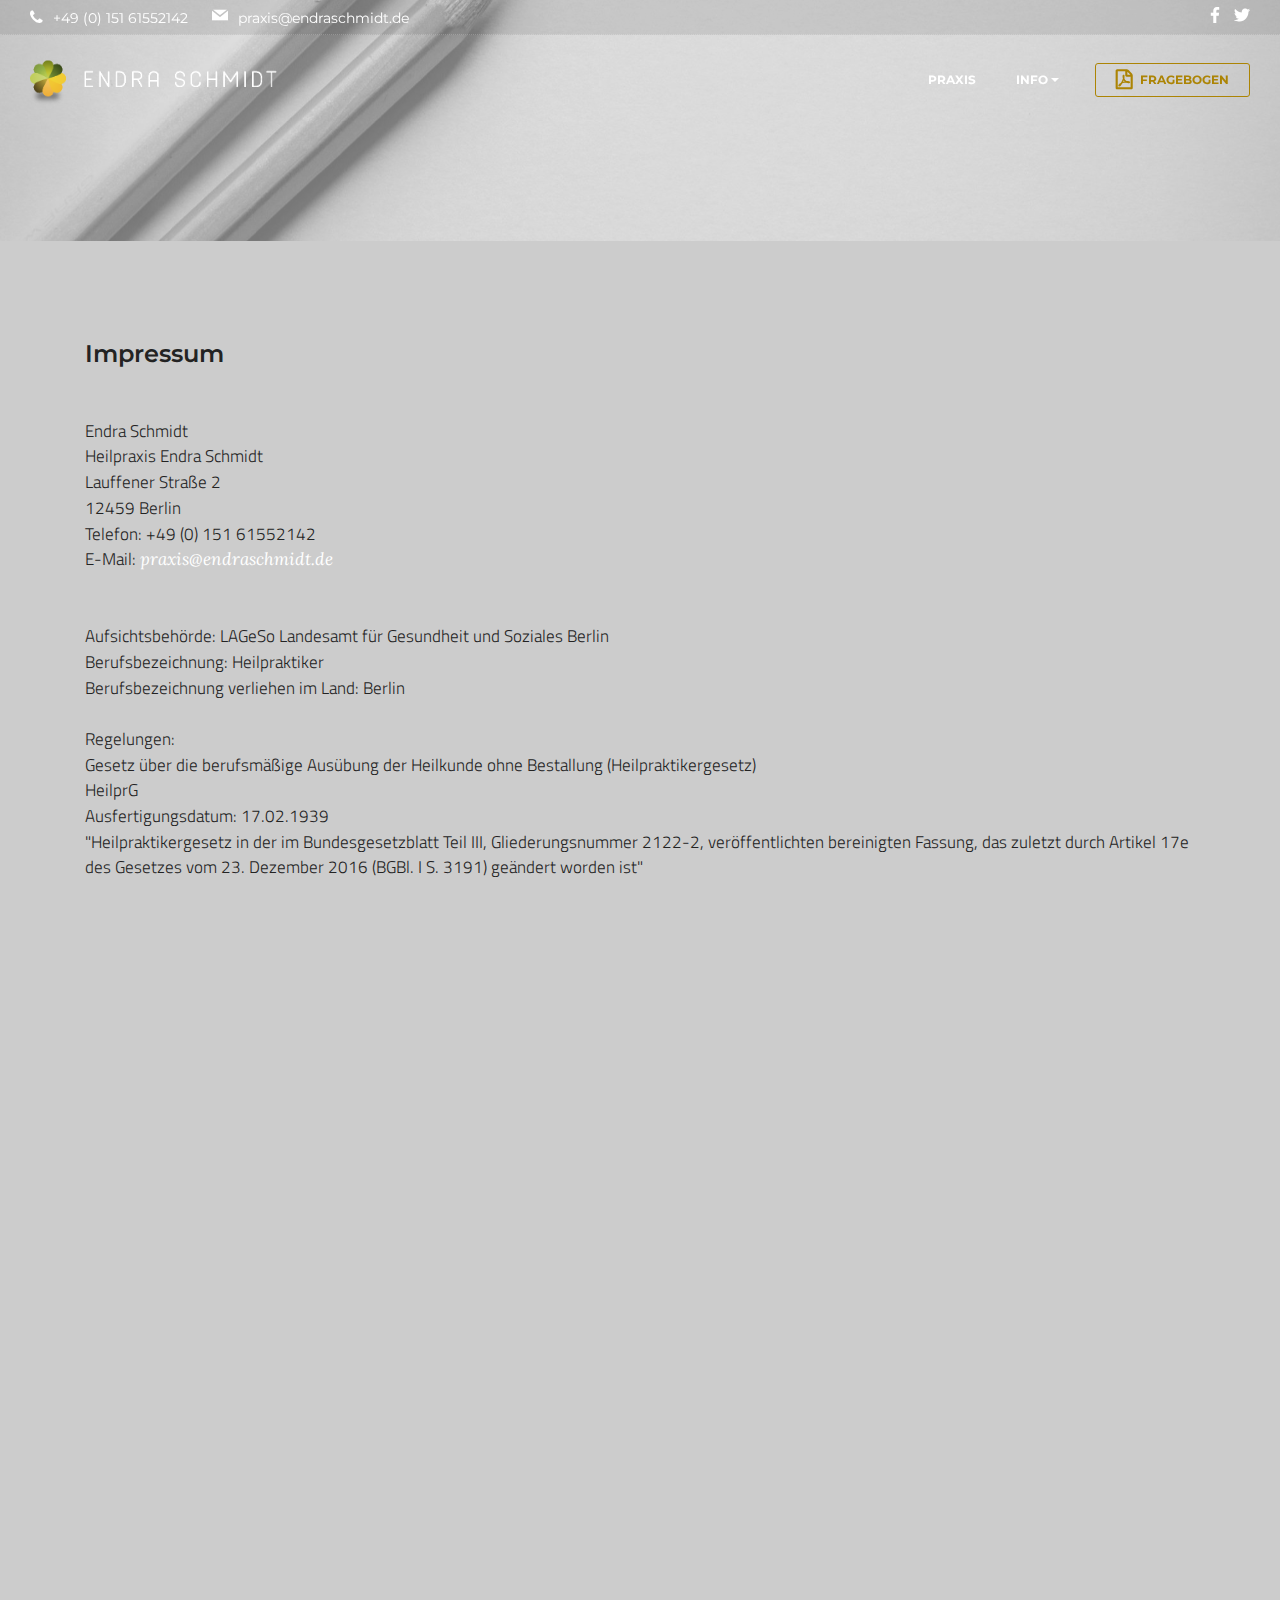
<file: impressum-datenschutz.html>
<!DOCTYPE html>
<html >
<head>
  <!-- Site made with Mobirise Website Builder v4.9.3, https://mobirise.com -->
  <meta charset="UTF-8">
  <meta http-equiv="X-UA-Compatible" content="IE=edge">
  <meta name="generator" content="Mobirise v4.9.3, mobirise.com">
  <meta name="viewport" content="width=device-width, initial-scale=1, minimum-scale=1">
  <link rel="shortcut icon" href="assets/images/favicon64-128x128.png" type="image/x-icon">
  <meta name="description" content="Heilpraxis Endra Schmidt - Impressum und Datenschutzerklärung - Heilpraktiker - Berlin - Schöneweide - Oberschöneweide - Köpenick">
  <title>Heilpraxis für klassische Homöopathie - Endra Schmidt - Impressum und Datenschutz</title>
  <link rel="stylesheet" href="assets/font-awesome/css/font-awesome.css">
  <link rel="stylesheet" href="https://fonts.googleapis.com/css?family=Montserrat:400,700">
  <link rel="stylesheet" href="https://fonts.googleapis.com/css?family=Raleway:100,100i,200,200i,300,300i,400,400i,500,500i,600,600i,700,700i,800,800i,900,900i">
  <link rel="stylesheet" href="https://fonts.googleapis.com/css?family=Lora:400,700,400italic,700italic&subset=latin">
  <link rel="stylesheet" href="assets/tether/tether.min.css">
  <link rel="stylesheet" href="assets/bootstrap/css/bootstrap.min.css">
  <link rel="stylesheet" href="assets/animate.css/animate.min.css">
  <link rel="stylesheet" href="assets/socicon/css/styles.css">
  <link rel="stylesheet" href="assets/dropdown/css/style.css">
  <link rel="stylesheet" href="assets/mobirise3-blocks-plugin/css/style.css">
  <link rel="stylesheet" href="assets/theme/css/style.css">
  <link rel="stylesheet" href="assets/mobirise/css/mbr-additional.css" type="text/css">
  
  
  
</head>
<body>
  <section class="extMenu1" id="extMenu1-d" data-rv-view="56">
    <nav class="navbar navbar-dropdown transparent navbar-fixed-top bg-color">
        <div class="container-fluid">
            <div class="mbr-table top-menu">
                <div class="contacts">
                    <div class="phone">
                        <span class="icon"><a href="tel:4915161552142" class="fa fa-phone" style="color: rgb(255, 255, 255);"></a></span><span class="innerPhone"><a href="tel:+4915161552142" class="text-primary">+49 (0) 151 61552142</a></span>
                    </div>
                    <div class="mail">
                        <span class="icon"><a href="mailto:praxis@endraschmidt.de" class="socicon socicon-mail mbr-iconfont" style="color: rgb(255, 255, 255);"></a></span><span class="innerEmail"><a href="mailto:praxis@endraschmidt.de" class="text-primary">praxis@endraschmidt.de</a></span>
                    </div>
                </div>
                <div class="social-block">
                    <span class="icon" style="display: inline-block;"><a href="https://www.facebook.com/HPEndraSchmidt/" target="_blank" class="socicon socicon-facebook" style="color: rgb(255, 255, 255);"></a></span>
                    <span class="icon" style="display: inline-block;"><a href="https://twitter.com/EndraSchmidt" class="socicon socicon-twitter" style="color: rgb(255, 255, 255);"></a></span>
                    
                    
                    
                    
                </div>
            </div>
            <div class="mbr-table">
                <div class="mbr-table-cell">

                    <div class="navbar-brand">
                        <span class="navbar-logo"><img src="assets/images/logotextquer-weiss700-633x128.png" alt="Heilpraxis Endra Schmidt"></span>
                        
                    </div>

                </div>
                <div class="mbr-table-cell">

                    <button class="navbar-toggler pull-xs-right hidden-md-up" type="button" data-toggle="collapse" data-target="#exCollapsingNavbar">
                        <div class="hamburger-icon"></div>
                    </button>

                    <ul class="nav-dropdown collapse pull-xs-right nav navbar-nav navbar-toggleable-sm" id="exCollapsingNavbar"><li class="nav-item"><a class="nav-link link" href="index.html#extHeader8-1i">PRAXIS</a></li><li class="nav-item dropdown"><a class="nav-link link dropdown-toggle" data-toggle="dropdown-submenu" href="#top" aria-expanded="false">INFO</a><div class="dropdown-menu"><a class="dropdown-item" href="impressum-datenschutz.html#content1-12">Datenschutz</a><a class="dropdown-item" href="impressum-datenschutz.html#msg-box8-10">Impressum</a></div></li><li class="nav-item nav-btn"><a class="nav-link btn btn-info-outline btn-info" href="Fragebogen-HeilpraxisEndraSchmidt.pdf"><span class="fa fa-file-pdf-o mbr-iconfont mbr-iconfont-btn"></span>FRAGEBOGEN</a></li></ul>
                    <button hidden="" class="navbar-toggler navbar-close" type="button" data-toggle="collapse" data-target="#exCollapsingNavbar">
                        <div class="close-icon"></div>
                    </button>
                </div>
            </div>
        </div>
    </nav>

</section>

<section class="engine"><a href="https://mobirise.info/f">simple site creator</a></section><section class="mbr-section article mbr-parallax-background" id="msg-box8-10" data-rv-view="49" style="background-image: url(assets/images/1-1-joanna-kosinska-2000x2000.jpg); padding-top: 120px; padding-bottom: 120px;">

    <div class="mbr-overlay" style="opacity: 0.5; background-color: rgb(239, 239, 239);">
    </div>
    <div class="container">
        <div class="row">
            <div class="col-md-8 col-md-offset-2 text-xs-center">
                
                
                
            </div>
        </div>
    </div>

</section>

<section class="mbr-section article mbr-section__container" id="content1-11" data-rv-view="52" style="background-color: rgb(204, 204, 204); padding-top: 100px; padding-bottom: 60px;">

    <div class="container">
        <div class="row">
            <div class="col-xs-12 lead"><h4>Impressum</h4><p><br></p><p>Endra Schmidt</p><p>Heilpraxis Endra Schmidt</p><p>Lauffener Straße 2</p><p>12459 Berlin</p><p>Telefon: +49 (0) 151 61552142</p><p>E-Mail: <a href="mailto:praxis@endraschmidt.de">praxis@endraschmidt.de</a></p><p><br></p><p><br></p><p>Aufsichtsbehörde: LAGeSo Landesamt für Gesundheit und Soziales Berlin</p><p>Berufsbezeichnung: Heilpraktiker</p><p>Berufsbezeichnung verliehen im Land: Berlin</p><p><br></p><p>Regelungen:&nbsp;</p><p>Gesetz über die berufsmäßige Ausübung der Heilkunde ohne Bestallung (Heilpraktikergesetz)</p><p>HeilprG&nbsp;</p><p>Ausfertigungsdatum: 17.02.1939&nbsp;</p><p>"Heilpraktikergesetz in der im Bundesgesetzblatt Teil III, Gliederungsnummer 2122-2, veröffentlichten bereinigten Fassung, das zuletzt durch Artikel 17e des Gesetzes vom 23. Dezember 2016 (BGBl. I S. 3191) geändert worden ist"</p><p>Stand: Zuletzt geändert durch Art. 17e G v. 23.12.2016 I 3191&nbsp;</p><p><br></p><p>Erste Durchführungsverordnung zum Gesetz über die berufsmäßige Ausübung der Heilkunde ohne Bestallung (Heilpraktikergesetz)</p><p>HeilprGDV 1</p><p>Ausfertigungsdatum: 18.02.1939</p><p>"Erste Durchführungsverordnung zum Gesetz über die berufsmäßige Ausübung der Heilkunde ohne Bestallung (Heilpraktikergesetz) in der im Bundesgesetzblatt Teil III, Gliederungsnummer 2122-2-1, veröffentlichten bereinigten Fassung, die zuletzt durch Artikel 17f iVm Artikel 18 Absatz 4 des Gesetzes vom 23. Dezember 2016 (BGBl. I S. 3191) geändert worden ist"</p><p>Stand: Zuletzt geändert durch Art. 17f iVm Art. 18 Abs. 4 G v. 23.12.2016 I 3191</p><p><br></p><p><br></p><p>Berufshaftpflichtversicherung: Barmenia Allgemeine Versicherungs-AG</p><p>Barmenia-Allee 1</p><p>42119 Wuppertal</p><p>Telefon: 0202 438-00</p><p>Telefax: 0202 438-2846</p><p>E-Mail: info@barmenia.de</p><p>Geltungsbereich: Deutschland</p><p><br></p><p><br></p><p>Verantwortlich für den Inhalt (gem. § 55 Abs. 2 RStV):</p><p>Endra Schmidt</p><p>Lauffener Straße 2</p><p>12459 Berlin</p><p><br></p><p><br></p><p>Bildrechte:</p><p>Titelvideo mit freundlicher Genehmigung von Chris Tangey. Fotos von Unsplash sind frei lizensiert unter Creative Commons Zero.</p><p><br></p><p><br></p><h4>Disclaimer – rechtliche Hinweise</h4><p>§ 1 Warnhinweis zu Inhalten</p><p>Die kostenlosen und frei zugänglichen Inhalte dieser Webseite wurden mit größtmöglicher Sorgfalt erstellt. Der Anbieter dieser Webseite übernimmt jedoch keine Gewähr für die Richtigkeit und Aktualität der bereitgestellten kostenlosen und frei zugänglichen journalistischen Ratgeber und Nachrichten. Namentlich gekennzeichnete Beiträge geben die Meinung des jeweiligen Autors und nicht immer die Meinung des Anbieters wieder. Allein durch den Aufruf der kostenlosen und frei zugänglichen Inhalte kommt keinerlei Vertragsverhältnis zwischen dem Nutzer und dem Anbieter zustande, insoweit fehlt es am Rechtsbindungswillen des Anbieters.</p><p><br></p><p>§ 2 Externe Links</p><p>Diese Website enthält Verknüpfungen zu Websites Dritter ("externe Links"). Diese Websites unterliegen der Haftung der jeweiligen Betreiber. Der Anbieter hat bei der erstmaligen Verknüpfung der externen Links die fremden Inhalte daraufhin überprüft, ob etwaige Rechtsverstöße bestehen. Zu dem Zeitpunkt waren keine Rechtsverstöße ersichtlich. Der Anbieter hat keinerlei Einfluss auf die aktuelle und zukünftige Gestaltung und auf die Inhalte der verknüpften Seiten. Das Setzen von externen Links bedeutet nicht, dass sich der Anbieter die hinter dem Verweis oder Link liegenden Inhalte zu Eigen macht. Eine ständige Kontrolle der externen Links ist für den Anbieter ohne konkrete Hinweise auf Rechtsverstöße nicht zumutbar. Bei Kenntnis von Rechtsverstößen werden jedoch derartige externe Links unverzüglich gelöscht.</p><p><br></p><p>§ 3 Urheber- und Leistungsschutzrechte</p><p>Die auf dieser Website veröffentlichten Inhalte unterliegen dem deutschen Urheber- und Leistungsschutzrecht. Jede vom deutschen Urheber- und Leistungsschutzrecht nicht zugelassene Verwertung bedarf der vorherigen schriftlichen Zustimmung des Anbieters oder jeweiligen Rechteinhabers. Dies gilt insbesondere für Vervielfältigung, Bearbeitung, Übersetzung, Einspeicherung, Verarbeitung bzw. Wiedergabe von Inhalten in Datenbanken oder anderen elektronischen Medien und Systemen. Inhalte und Rechte Dritter sind dabei als solche gekennzeichnet. Die unerlaubte Vervielfältigung oder Weitergabe einzelner Inhalte oder kompletter Seiten ist nicht gestattet und strafbar. Lediglich die Herstellung von Kopien und Downloads für den persönlichen, privaten und nicht kommerziellen Gebrauch ist erlaubt.</p><p><br></p><p>Die Darstellung dieser Website in fremden Frames ist nur mit schriftlicher Erlaubnis zulässig.</p><p><br></p><p>§ 4 Besondere Nutzungsbedingungen</p><p>Soweit besondere Bedingungen für einzelne Nutzungen dieser Website von den vorgenannten Paragraphen abweichen, wird an entsprechender Stelle ausdrücklich darauf hingewiesen. In diesem Falle gelten im jeweiligen Einzelfall die besonderen Nutzungsbedingungen.</p><p><br></p><p>Quelle: <a href="http://www.juraforum.de/impressum-generator/">Impressum erstellen</a> von der <a href="http://www.juraforum.de/rechtsanwalt/anwalt-berlin/">Juraforum-Kanzleisuche</a> in Ihrem Ort.</p></div>
        </div>
    </div>

</section>

<section class="mbr-section article mbr-section__container" id="content1-12" data-rv-view="54" style="background-color: rgb(204, 204, 204); padding-top: 100px; padding-bottom: 100px;">

    <div class="container">
        <div class="row">
            <div class="col-xs-12 lead"><h4>Datenschutzerklärung</h4><p><br></p><p>Datenschutz</p><p>Nachfolgend möchten wir Sie über unsere Datenschutzerklärung informieren. Sie finden hier Informationen über die Erhebung und Verwendung persönlicher Daten bei der Nutzung unserer Webseite. Wir beachten dabei das für Deutschland geltende Datenschutzrecht. Sie können diese Erklärung jederzeit auf unserer Webseite abrufen.&nbsp;</p><p><br></p><p>Wir weisen ausdrücklich darauf hin, dass die Datenübertragung im Internet (z.B. bei der Kommunikation per E-Mail) Sicherheitslücken aufweisen und nicht lückenlos vor dem Zugriff durch Dritte geschützt werden kann.&nbsp;</p><p><br></p><p>Die Verwendung der Kontaktdaten unseres Impressums zur gewerblichen Werbung ist ausdrücklich nicht erwünscht, es sei denn wir hatten zuvor unsere schriftliche Einwilligung erteilt oder es besteht bereits eine Geschäftsbeziehung. Der Anbieter und alle auf dieser Website genannten Personen widersprechen hiermit jeder kommerziellen Verwendung und Weitergabe ihrer Daten.&nbsp;</p><p><br></p><p>Personenbezogene Daten&nbsp;</p><p>Sie können unsere Webseite ohne Angabe personenbezogener Daten besuchen. Soweit auf unseren Seiten personenbezogene Daten (wie Name, Anschrift oder E-Mail Adresse) erhoben werden, erfolgt dies, soweit möglich, auf freiwilliger Basis. Diese Daten werden ohne Ihre ausdrückliche Zustimmung nicht an Dritte weitergegeben. Sofern zwischen Ihnen und uns ein Vertragsverhältnis begründet, inhaltlich ausgestaltet oder geändert werden soll oder Sie an uns eine Anfrage stellen, erheben und verwenden wir personenbezogene Daten von Ihnen, soweit dies zu diesen Zwecken erforderlich ist (Bestandsdaten). Wir erheben, verarbeiten und nutzen personenbezogene Daten soweit dies erforderlich ist, um Ihnen die Inanspruchnahme des Webangebots zu ermöglichen (Nutzungsdaten). Sämtliche personenbezogenen Daten werden nur solange gespeichert wie dies für den genannten Zweck (Bearbeitung Ihrer Anfrage oder Abwicklung eines Vertrags) erforderlich ist. Hierbei werden steuer- und handelsrechtliche Aufbewahrungsfristen berücksichtigt. Auf Anordnung der zuständigen Stellen dürfen wir im Einzelfall Auskunft über diese Daten (Bestandsdaten) erteilen, soweit dies für Zwecke der Strafverfolgung, zur Gefahrenabwehr, zur Erfüllung der gesetzlichen Aufgaben der Verfassungsschutzbehörden oder des Militärischen Abschirmdienstes oder zur Durchsetzung der Rechte am geistigen Eigentum erforderlich ist.</p><p><br></p><p>Kommentarfunktionen</p><p>Im Rahmen der Kommentarfunktion erheben wir personenbezogene Daten (z.B. Name, E-Mail) im Rahmen Ihrer Kommentierung zu einem Beitrag nur in dem Umfang wie Sie ihn uns mitgeteilt haben. Bei der Veröffentlichung eines Kommentars wird die von Ihnen angegebene Email-Adresse gespeichert, aber nicht veröffentlicht. Ihr Name wird veröffentlicht, wenn Sie nicht unter Pseudonym geschrieben haben.</p><p><br></p><p>Datenschutzerklärung für das soziale Netzwerk Google Plus</p><p>Diese Webseite verwendet die sog. „G +1“-Schaltfläche des sozialen Netzwerkes Google Plus, welches von der Google Inc., 1600 Amphitheatre Parkway, Mountain View, CA 94043, United States betrieben wird („Google“). Die Schaltfläche ist an dem Zeichen „G +1“ zu erkennen. Wenn Sie bei Google Plus registriert sind, können Sie mit der „G +1“ Schaltfläche Ihr Interesse an unserer Webseite ausdrücken und Inhalte von unserer Webseite auf Google Plus teilen. In dem Falle speichert Google sowohl die Information, dass Sie für einen unserer Inhalte ein „G +1“ gegeben haben, als auch Informationen über die Seite, die Sie dabei angesehen haben. Ihre „G +1“ können möglicherweise zusammen mit Ihrem Namen (ggf. auch mit Foto - soweit vorhanden) bei Google Plus in weiteren Google-Diensten, wie der Google Suche oder Ihrem Google-Profil, eingeblendet werden.&nbsp;</p><p>Zweck und Umfang der Datenerhebung und die weitere Verarbeitung und Nutzung der Daten durch Google sowie Ihre diesbezüglichen Rechte und Einstellungsmöglichkeiten zum Schutz Ihrer Privatsphäre entnehmen Sie bitte Googles Datenschutzhinweisen:</p><p><a href="https://www.google.com/intl/de/policies/privacy/">https://www.google.com/intl/de/policies/privacy/</a></p><p><br></p><p>Datenschutzerklärung für die Nutzung von dem Webmessagedienst twitter.com</p><p>Wir haben auf unserer Webseite auch den Webmessagedienst twitter.com integriert. Dieser wird durch die Twitter Inc., 1355 Market St, Suite 900, San Francisco, CA 94103, USA bereitgestellt. Twitter bietet die sog. „Tweet“ – Funktion an. Damit kann man 140 Zeichen lange Nachrichten auch mit Webseitenlinks in seinem eigenen Twitteraccount veröffentlichen. Wenn Sie die „Tweet“-Funktion von Twitter auf unseren Webseiten nutzen, wird die jeweilige Webseite mit Ihrem Account auf Twitter verknüpft und dort ggf. öffentlich bekannt gegeben. Hierbei werden auch Daten an Twitter übertragen.</p><p>Von dem Inhalt der übermittelten Daten und deren Nutzung durch Twitter erhalten wir keine Kenntnis. Konsultieren Sie daher für weitere Informationen die Datenschutzerklärung von Twitter: <a href="http://twitter.com/privacy">http://twitter.com/privacy</a></p><p>Twitter bietet Ihnen unter nachfolgendem Link die Möglichkeit, Ihre Datenschutzeinstellungen selbst festzulegen: <a href="http://twitter.com/account/settings">http://twitter.com/account/settings</a>.</p><p><br></p><p>Datenschutzerklärung für die XING-Empfehlungsfunktion</p><p>Im Rahmen der Kommentarfunktion erDiese Webseite verwendet Funktionen der XING AG, Dammtorstraße 29-32, 20354 Hamburg, Deutschland. Bei jedem Aufruf unserer Webseite, die mit einer solchen Funktion ausgestattet ist, veranlasst diese, dass der von Ihnen verwendete Browser eine Verbindung zu Servern von XING herstellt. Personenbezogene Daten über den Aufruf unserer Webseite werden nach unserer Kenntnis dabei nicht gespeichert. XING speichert auch keine IP-Adressen und eine Auswertung des Nutzungsverhaltens über die Verwendung von Cookies im Zusammenhang mit dem “XING Share-Button” findet ebenfalls nicht statt. Weitere Informationen zum Datenschutz beim „XING Share-Button“ finden Sie unter: <a href="https://www.xing.com/app/share?op=data_protection">https://www.xing.com/app/share?op=data_protection</a></p><p><br></p><p>Auskunftsrecht</p><p>Sie haben das jederzeitige Recht, sich unentgeltlich und unverzüglich über die zu Ihrer Person erhobenen Daten zu erkundigen. Sie haben das jederzeitige Recht, Ihre Zustimmung zur Verwendung Ihrer angegeben persönlichen Daten mit Wirkung für die Zukunft zu widerrufen. Zur Auskunftserteilung wenden Sie sich bitte an den Anbieter unter den Kontaktdaten im Impressum.</p><p><br></p><p>Quelle: <a href="http://www.juraforum.de/">www.juraforum.de</a></p></div>
        </div>
    </div>

</section>


  <script src="assets/web/assets/jquery/jquery.min.js"></script>
  <script src="assets/tether/tether.min.js"></script>
  <script src="assets/bootstrap/js/bootstrap.min.js"></script>
  <script src="assets/smooth-scroll/smooth-scroll.js"></script>
  <script src="assets/jarallax/jarallax.js"></script>
  <script src="assets/dropdown/js/script.min.js"></script>
  <script src="assets/touch-swipe/jquery.touch-swipe.min.js"></script>
  <script src="assets/viewport-checker/jquery.viewportchecker.js"></script>
  <script src="assets/mobirise3-blocks-plugin/js/script.js"></script>
  <script src="assets/theme/js/script.js"></script>
  
  
 <div id="scrollToTop" class="scrollToTop mbr-arrow-up"><a style="text-align: center;"><i class="mbr-arrow-up-icon mbr-arrow-up-icon-cm cm-icon cm-icon-smallarrow-up"></i></a></div>
    <input name="animation" type="hidden">
  </body>
</html>
</file>
<file: assets/icons-mind/style.css>
@font-face {
	font-family: 'iconsMind';
	src:url('fonts/icon-mind.eot?-rdmvgc');
	src:url('fonts/icons-mind.eot?#iefix-rdmvgc') format('embedded-opentype'),
		url('fonts/icons-mind.woff?-rdmvgc') format('woff'),
		url('fonts/icons-mind.ttf?-rdmvgc') format('truetype'),
		url('fonts/icons-mind.svg?-rdmvgc#icons-mind') format('svg');
	font-weight: normal;
	font-style: normal;
}

[class^="imind-"], [class*=" imind-"] {
	font-family: 'iconsMind' !important;
	speak: none;
	font-style: normal;
	font-weight: normal;
	font-variant: normal;
	text-transform: none;
	line-height: 1;

	/* Better Font Rendering =========== */
	-webkit-font-smoothing: antialiased;
	-moz-osx-font-smoothing: grayscale;
}

.imind-a-z:before {
	content: "\e600";
}
.imind-aa:before {
	content: "\e601";
}
.imind-add-bag:before {
	content: "\e602";
}
.imind-add-basket:before {
	content: "\e603";
}
.imind-add-cart:before {
	content: "\e604";
}
.imind-add-file:before {
	content: "\e605";
}
.imind-add-spaceafterparagraph:before {
	content: "\e606";
}
.imind-add-spacebeforeparagraph:before {
	content: "\e607";
}
.imind-add-user:before {
	content: "\e608";
}
.imind-add-userstar:before {
	content: "\e609";
}
.imind-add-window:before {
	content: "\e60a";
}
.imind-add:before {
	content: "\e60b";
}
.imind-address-book:before {
	content: "\e60c";
}
.imind-address-book2:before {
	content: "\e60d";
}
.imind-administrator:before {
	content: "\e60e";
}
.imind-aerobics-2:before {
	content: "\e60f";
}
.imind-aerobics-3:before {
	content: "\e610";
}
.imind-aerobics:before {
	content: "\e611";
}
.imind-affiliate:before {
	content: "\e612";
}
.imind-aim:before {
	content: "\e613";
}
.imind-air-balloon:before {
	content: "\e614";
}
.imind-airbrush:before {
	content: "\e615";
}
.imind-airship:before {
	content: "\e616";
}
.imind-alarm-clock:before {
	content: "\e617";
}
.imind-alarm-clock2:before {
	content: "\e618";
}
.imind-alarm:before {
	content: "\e619";
}
.imind-alien-2:before {
	content: "\e61a";
}
.imind-alien:before {
	content: "\e61b";
}
.imind-aligator:before {
	content: "\e61c";
}
.imind-align-center:before {
	content: "\e61d";
}
.imind-align-justifyall:before {
	content: "\e61e";
}
.imind-align-justifycenter:before {
	content: "\e61f";
}
.imind-align-justifyleft:before {
	content: "\e620";
}
.imind-align-justifyright:before {
	content: "\e621";
}
.imind-align-left:before {
	content: "\e622";
}
.imind-align-right:before {
	content: "\e623";
}
.imind-alpha:before {
	content: "\e624";
}
.imind-ambulance:before {
	content: "\e625";
}
.imind-amx:before {
	content: "\e626";
}
.imind-anchor-2:before {
	content: "\e627";
}
.imind-anchor:before {
	content: "\e628";
}
.imind-android-store:before {
	content: "\e629";
}
.imind-android:before {
	content: "\e62a";
}
.imind-angel-smiley:before {
	content: "\e62b";
}
.imind-angel:before {
	content: "\e62c";
}
.imind-angry:before {
	content: "\e62d";
}
.imind-apple-bite:before {
	content: "\e62e";
}
.imind-apple-store:before {
	content: "\e62f";
}
.imind-apple:before {
	content: "\e630";
}
.imind-approved-window:before {
	content: "\e631";
}
.imind-aquarius-2:before {
	content: "\e632";
}
.imind-aquarius:before {
	content: "\e633";
}
.imind-archery-2:before {
	content: "\e634";
}
.imind-archery:before {
	content: "\e635";
}
.imind-argentina:before {
	content: "\e636";
}
.imind-aries-2:before {
	content: "\e637";
}
.imind-aries:before {
	content: "\e638";
}
.imind-army-key:before {
	content: "\e639";
}
.imind-arrow-around:before {
	content: "\e63a";
}
.imind-arrow-back3:before {
	content: "\e63b";
}
.imind-arrow-back:before {
	content: "\e63c";
}
.imind-arrow-back2:before {
	content: "\e63d";
}
.imind-arrow-barrier:before {
	content: "\e63e";
}
.imind-arrow-circle:before {
	content: "\e63f";
}
.imind-arrow-cross:before {
	content: "\e640";
}
.imind-arrow-down:before {
	content: "\e641";
}
.imind-arrow-down2:before {
	content: "\e642";
}
.imind-arrow-down3:before {
	content: "\e643";
}
.imind-arrow-downincircle:before {
	content: "\e644";
}
.imind-arrow-fork:before {
	content: "\e645";
}
.imind-arrow-forward:before {
	content: "\e646";
}
.imind-arrow-forward2:before {
	content: "\e647";
}
.imind-arrow-from:before {
	content: "\e648";
}
.imind-arrow-inside:before {
	content: "\e649";
}
.imind-arrow-inside45:before {
	content: "\e64a";
}
.imind-arrow-insidegap:before {
	content: "\e64b";
}
.imind-arrow-insidegap45:before {
	content: "\e64c";
}
.imind-arrow-into:before {
	content: "\e64d";
}
.imind-arrow-join:before {
	content: "\e64e";
}
.imind-arrow-junction:before {
	content: "\e64f";
}
.imind-arrow-left:before {
	content: "\e650";
}
.imind-arrow-left2:before {
	content: "\e651";
}
.imind-arrow-leftincircle:before {
	content: "\e652";
}
.imind-arrow-loop:before {
	content: "\e653";
}
.imind-arrow-merge:before {
	content: "\e654";
}
.imind-arrow-mix:before {
	content: "\e655";
}
.imind-arrow-next:before {
	content: "\e656";
}
.imind-arrow-outleft:before {
	content: "\e657";
}
.imind-arrow-outright:before {
	content: "\e658";
}
.imind-arrow-outside:before {
	content: "\e659";
}
.imind-arrow-outside45:before {
	content: "\e65a";
}
.imind-arrow-outsidegap:before {
	content: "\e65b";
}
.imind-arrow-outsidegap45:before {
	content: "\e65c";
}
.imind-arrow-over:before {
	content: "\e65d";
}
.imind-arrow-refresh:before {
	content: "\e65e";
}
.imind-arrow-refresh2:before {
	content: "\e65f";
}
.imind-arrow-right:before {
	content: "\e660";
}
.imind-arrow-right2:before {
	content: "\e661";
}
.imind-arrow-rightincircle:before {
	content: "\e662";
}
.imind-arrow-shuffle:before {
	content: "\e663";
}
.imind-arrow-squiggly:before {
	content: "\e664";
}
.imind-arrow-through:before {
	content: "\e665";
}
.imind-arrow-to:before {
	content: "\e666";
}
.imind-arrow-turnleft:before {
	content: "\e667";
}
.imind-arrow-turnright:before {
	content: "\e668";
}
.imind-arrow-up:before {
	content: "\e669";
}
.imind-arrow-up2:before {
	content: "\e66a";
}
.imind-arrow-up3:before {
	content: "\e66b";
}
.imind-arrow-upincircle:before {
	content: "\e66c";
}
.imind-arrow-xleft:before {
	content: "\e66d";
}
.imind-arrow-xright:before {
	content: "\e66e";
}
.imind-ask:before {
	content: "\e66f";
}
.imind-assistant:before {
	content: "\e670";
}
.imind-astronaut:before {
	content: "\e671";
}
.imind-at-sign:before {
	content: "\e672";
}
.imind-atm:before {
	content: "\e673";
}
.imind-atom:before {
	content: "\e674";
}
.imind-audio:before {
	content: "\e675";
}
.imind-auto-flash:before {
	content: "\e676";
}
.imind-autumn:before {
	content: "\e677";
}
.imind-baby-clothes:before {
	content: "\e678";
}
.imind-baby-clothes2:before {
	content: "\e679";
}
.imind-baby-cry:before {
	content: "\e67a";
}
.imind-baby:before {
	content: "\e67b";
}
.imind-back2:before {
	content: "\e67c";
}
.imind-back-media:before {
	content: "\e67d";
}
.imind-back-music:before {
	content: "\e67e";
}
.imind-back:before {
	content: "\e67f";
}
.imind-background:before {
	content: "\e680";
}
.imind-bacteria:before {
	content: "\e681";
}
.imind-bag-coins:before {
	content: "\e682";
}
.imind-bag-items:before {
	content: "\e683";
}
.imind-bag-quantity:before {
	content: "\e684";
}
.imind-bag:before {
	content: "\e685";
}
.imind-bakelite:before {
	content: "\e686";
}
.imind-ballet-shoes:before {
	content: "\e687";
}
.imind-balloon:before {
	content: "\e688";
}
.imind-banana:before {
	content: "\e689";
}
.imind-band-aid:before {
	content: "\e68a";
}
.imind-bank:before {
	content: "\e68b";
}
.imind-bar-chart:before {
	content: "\e68c";
}
.imind-bar-chart2:before {
	content: "\e68d";
}
.imind-bar-chart3:before {
	content: "\e68e";
}
.imind-bar-chart4:before {
	content: "\e68f";
}
.imind-bar-chart5:before {
	content: "\e690";
}
.imind-bar-code:before {
	content: "\e691";
}
.imind-barricade-2:before {
	content: "\e692";
}
.imind-barricade:before {
	content: "\e693";
}
.imind-baseball:before {
	content: "\e694";
}
.imind-basket-ball:before {
	content: "\e695";
}
.imind-basket-coins:before {
	content: "\e696";
}
.imind-basket-items:before {
	content: "\e697";
}
.imind-basket-quantity:before {
	content: "\e698";
}
.imind-bat-2:before {
	content: "\e699";
}
.imind-bat:before {
	content: "\e69a";
}
.imind-bathrobe:before {
	content: "\e69b";
}
.imind-batman-mask:before {
	content: "\e69c";
}
.imind-battery-0:before {
	content: "\e69d";
}
.imind-battery-25:before {
	content: "\e69e";
}
.imind-battery-50:before {
	content: "\e69f";
}
.imind-battery-75:before {
	content: "\e6a0";
}
.imind-battery-100:before {
	content: "\e6a1";
}
.imind-battery-charge:before {
	content: "\e6a2";
}
.imind-bear:before {
	content: "\e6a3";
}
.imind-beard-2:before {
	content: "\e6a4";
}
.imind-beard-3:before {
	content: "\e6a5";
}
.imind-beard:before {
	content: "\e6a6";
}
.imind-bebo:before {
	content: "\e6a7";
}
.imind-bee:before {
	content: "\e6a8";
}
.imind-beer-glass:before {
	content: "\e6a9";
}
.imind-beer:before {
	content: "\e6aa";
}
.imind-bell-2:before {
	content: "\e6ab";
}
.imind-bell:before {
	content: "\e6ac";
}
.imind-belt-2:before {
	content: "\e6ad";
}
.imind-belt-3:before {
	content: "\e6ae";
}
.imind-belt:before {
	content: "\e6af";
}
.imind-berlin-tower:before {
	content: "\e6b0";
}
.imind-beta:before {
	content: "\e6b1";
}
.imind-betvibes:before {
	content: "\e6b2";
}
.imind-bicycle-2:before {
	content: "\e6b3";
}
.imind-bicycle-3:before {
	content: "\e6b4";
}
.imind-bicycle:before {
	content: "\e6b5";
}
.imind-big-bang:before {
	content: "\e6b6";
}
.imind-big-data:before {
	content: "\e6b7";
}
.imind-bike-helmet:before {
	content: "\e6b8";
}
.imind-bikini:before {
	content: "\e6b9";
}
.imind-bilk-bottle2:before {
	content: "\e6ba";
}
.imind-billing:before {
	content: "\e6bb";
}
.imind-bing:before {
	content: "\e6bc";
}
.imind-binocular:before {
	content: "\e6bd";
}
.imind-bio-hazard:before {
	content: "\e6be";
}
.imind-biotech:before {
	content: "\e6bf";
}
.imind-bird-deliveringletter:before {
	content: "\e6c0";
}
.imind-bird:before {
	content: "\e6c1";
}
.imind-birthday-cake:before {
	content: "\e6c2";
}
.imind-bisexual:before {
	content: "\e6c3";
}
.imind-bishop:before {
	content: "\e6c4";
}
.imind-bitcoin:before {
	content: "\e6c5";
}
.imind-black-cat:before {
	content: "\e6c6";
}
.imind-blackboard:before {
	content: "\e6c7";
}
.imind-blinklist:before {
	content: "\e6c8";
}
.imind-block-cloud:before {
	content: "\e6c9";
}
.imind-block-window:before {
	content: "\e6ca";
}
.imind-blogger:before {
	content: "\e6cb";
}
.imind-blood:before {
	content: "\e6cc";
}
.imind-blouse:before {
	content: "\e6cd";
}
.imind-blueprint:before {
	content: "\e6ce";
}
.imind-board:before {
	content: "\e6cf";
}
.imind-bodybuilding:before {
	content: "\e6d0";
}
.imind-bold-text:before {
	content: "\e6d1";
}
.imind-bone:before {
	content: "\e6d2";
}
.imind-bones:before {
	content: "\e6d3";
}
.imind-book:before {
	content: "\e6d4";
}
.imind-bookmark:before {
	content: "\e6d5";
}
.imind-books-2:before {
	content: "\e6d6";
}
.imind-books:before {
	content: "\e6d7";
}
.imind-boom:before {
	content: "\e6d8";
}
.imind-boot-2:before {
	content: "\e6d9";
}
.imind-boot:before {
	content: "\e6da";
}
.imind-bottom-totop:before {
	content: "\e6db";
}
.imind-bow-2:before {
	content: "\e6dc";
}
.imind-bow-3:before {
	content: "\e6dd";
}
.imind-bow-4:before {
	content: "\e6de";
}
.imind-bow-5:before {
	content: "\e6df";
}
.imind-bow-6:before {
	content: "\e6e0";
}
.imind-bow:before {
	content: "\e6e1";
}
.imind-bowling-2:before {
	content: "\e6e2";
}
.imind-bowling:before {
	content: "\e6e3";
}
.imind-box2:before {
	content: "\e6e4";
}
.imind-box-close:before {
	content: "\e6e5";
}
.imind-box-full:before {
	content: "\e6e6";
}
.imind-box-open:before {
	content: "\e6e7";
}
.imind-box-withfolders:before {
	content: "\e6e8";
}
.imind-box:before {
	content: "\e6e9";
}
.imind-boy:before {
	content: "\e6ea";
}
.imind-bra:before {
	content: "\e6eb";
}
.imind-brain-2:before {
	content: "\e6ec";
}
.imind-brain-3:before {
	content: "\e6ed";
}
.imind-brain:before {
	content: "\e6ee";
}
.imind-brazil:before {
	content: "\e6ef";
}
.imind-bread-2:before {
	content: "\e6f0";
}
.imind-bread:before {
	content: "\e6f1";
}
.imind-bridge:before {
	content: "\e6f2";
}
.imind-brightkite:before {
	content: "\e6f3";
}
.imind-broke-link2:before {
	content: "\e6f4";
}
.imind-broken-link:before {
	content: "\e6f5";
}
.imind-broom:before {
	content: "\e6f6";
}
.imind-brush:before {
	content: "\e6f7";
}
.imind-bucket:before {
	content: "\e6f8";
}
.imind-bug:before {
	content: "\e6f9";
}
.imind-building:before {
	content: "\e6fa";
}
.imind-bulleted-list:before {
	content: "\e6fb";
}
.imind-bus-2:before {
	content: "\e6fc";
}
.imind-bus:before {
	content: "\e6fd";
}
.imind-business-man:before {
	content: "\e6fe";
}
.imind-business-manwoman:before {
	content: "\e6ff";
}
.imind-business-mens:before {
	content: "\e700";
}
.imind-business-woman:before {
	content: "\e701";
}
.imind-butterfly:before {
	content: "\e702";
}
.imind-button:before {
	content: "\e703";
}
.imind-cable-car:before {
	content: "\e704";
}
.imind-cake:before {
	content: "\e705";
}
.imind-calculator-2:before {
	content: "\e706";
}
.imind-calculator-3:before {
	content: "\e707";
}
.imind-calculator:before {
	content: "\e708";
}
.imind-calendar-2:before {
	content: "\e709";
}
.imind-calendar-3:before {
	content: "\e70a";
}
.imind-calendar-4:before {
	content: "\e70b";
}
.imind-calendar-clock:before {
	content: "\e70c";
}
.imind-calendar:before {
	content: "\e70d";
}
.imind-camel:before {
	content: "\e70e";
}
.imind-camera-2:before {
	content: "\e70f";
}
.imind-camera-3:before {
	content: "\e710";
}
.imind-camera-4:before {
	content: "\e711";
}
.imind-camera-5:before {
	content: "\e712";
}
.imind-camera-back:before {
	content: "\e713";
}
.imind-camera:before {
	content: "\e714";
}
.imind-can-2:before {
	content: "\e715";
}
.imind-can:before {
	content: "\e716";
}
.imind-canada:before {
	content: "\e717";
}
.imind-cancer-2:before {
	content: "\e718";
}
.imind-cancer-3:before {
	content: "\e719";
}
.imind-cancer:before {
	content: "\e71a";
}
.imind-candle:before {
	content: "\e71b";
}
.imind-candy-cane:before {
	content: "\e71c";
}
.imind-candy:before {
	content: "\e71d";
}
.imind-cannon:before {
	content: "\e71e";
}
.imind-cap-2:before {
	content: "\e71f";
}
.imind-cap-3:before {
	content: "\e720";
}
.imind-cap-smiley:before {
	content: "\e721";
}
.imind-cap:before {
	content: "\e722";
}
.imind-capricorn-2:before {
	content: "\e723";
}
.imind-capricorn:before {
	content: "\e724";
}
.imind-car-2:before {
	content: "\e725";
}
.imind-car-3:before {
	content: "\e726";
}
.imind-car-coins:before {
	content: "\e727";
}
.imind-car-items:before {
	content: "\e728";
}
.imind-car-wheel:before {
	content: "\e729";
}
.imind-car:before {
	content: "\e72a";
}
.imind-cardigan:before {
	content: "\e72b";
}
.imind-cardiovascular:before {
	content: "\e72c";
}
.imind-cart-quantity:before {
	content: "\e72d";
}
.imind-casette-tape:before {
	content: "\e72e";
}
.imind-cash-register:before {
	content: "\e72f";
}
.imind-cash-register2:before {
	content: "\e730";
}
.imind-castle:before {
	content: "\e731";
}
.imind-cat:before {
	content: "\e732";
}
.imind-cathedral:before {
	content: "\e733";
}
.imind-cauldron:before {
	content: "\e734";
}
.imind-cd-2:before {
	content: "\e735";
}
.imind-cd-cover:before {
	content: "\e736";
}
.imind-cd:before {
	content: "\e737";
}
.imind-cello:before {
	content: "\e738";
}
.imind-celsius:before {
	content: "\e739";
}
.imind-chacked-flag:before {
	content: "\e73a";
}
.imind-chair:before {
	content: "\e73b";
}
.imind-charger:before {
	content: "\e73c";
}
.imind-check-2:before {
	content: "\e73d";
}
.imind-check:before {
	content: "\e73e";
}
.imind-checked-user:before {
	content: "\e73f";
}
.imind-checkmate:before {
	content: "\e740";
}
.imind-checkout-bag:before {
	content: "\e741";
}
.imind-checkout-basket:before {
	content: "\e742";
}
.imind-checkout:before {
	content: "\e743";
}
.imind-cheese:before {
	content: "\e744";
}
.imind-cheetah:before {
	content: "\e745";
}
.imind-chef-hat:before {
	content: "\e746";
}
.imind-chef-hat2:before {
	content: "\e747";
}
.imind-chef:before {
	content: "\e748";
}
.imind-chemical-2:before {
	content: "\e749";
}
.imind-chemical-3:before {
	content: "\e74a";
}
.imind-chemical-4:before {
	content: "\e74b";
}
.imind-chemical-5:before {
	content: "\e74c";
}
.imind-chemical:before {
	content: "\e74d";
}
.imind-chess-board:before {
	content: "\e74e";
}
.imind-chess:before {
	content: "\e74f";
}
.imind-chicken:before {
	content: "\e750";
}
.imind-chile:before {
	content: "\e751";
}
.imind-chimney:before {
	content: "\e752";
}
.imind-china:before {
	content: "\e753";
}
.imind-chinese-temple:before {
	content: "\e754";
}
.imind-chip:before {
	content: "\e755";
}
.imind-chopsticks-2:before {
	content: "\e756";
}
.imind-chopsticks:before {
	content: "\e757";
}
.imind-christmas-ball:before {
	content: "\e758";
}
.imind-christmas-bell:before {
	content: "\e759";
}
.imind-christmas-candle:before {
	content: "\e75a";
}
.imind-christmas-hat:before {
	content: "\e75b";
}
.imind-christmas-sleigh:before {
	content: "\e75c";
}
.imind-christmas-snowman:before {
	content: "\e75d";
}
.imind-christmas-sock:before {
	content: "\e75e";
}
.imind-christmas-tree:before {
	content: "\e75f";
}
.imind-christmas:before {
	content: "\e760";
}
.imind-chrome:before {
	content: "\e761";
}
.imind-chrysler-building:before {
	content: "\e762";
}
.imind-cinema:before {
	content: "\e763";
}
.imind-circular-point:before {
	content: "\e764";
}
.imind-city-hall:before {
	content: "\e765";
}
.imind-clamp:before {
	content: "\e766";
}
.imind-clapperboard-close:before {
	content: "\e767";
}
.imind-clapperboard-open:before {
	content: "\e768";
}
.imind-claps:before {
	content: "\e769";
}
.imind-clef:before {
	content: "\e76a";
}
.imind-clinic:before {
	content: "\e76b";
}
.imind-clock-2:before {
	content: "\e76c";
}
.imind-clock-3:before {
	content: "\e76d";
}
.imind-clock-4:before {
	content: "\e76e";
}
.imind-clock-back:before {
	content: "\e76f";
}
.imind-clock-forward:before {
	content: "\e770";
}
.imind-clock:before {
	content: "\e771";
}
.imind-close-window:before {
	content: "\e772";
}
.imind-close:before {
	content: "\e773";
}
.imind-clothing-store:before {
	content: "\e774";
}
.imind-cloud--:before {
	content: "\e775";
}
.imind-cloud-:before {
	content: "\e776";
}
.imind-cloud-camera:before {
	content: "\e777";
}
.imind-cloud-computer:before {
	content: "\e778";
}
.imind-cloud-email:before {
	content: "\e779";
}
.imind-cloud-hail:before {
	content: "\e77a";
}
.imind-cloud-laptop:before {
	content: "\e77b";
}
.imind-cloud-lock:before {
	content: "\e77c";
}
.imind-cloud-moon:before {
	content: "\e77d";
}
.imind-cloud-music:before {
	content: "\e77e";
}
.imind-cloud-picture:before {
	content: "\e77f";
}
.imind-cloud-rain:before {
	content: "\e780";
}
.imind-cloud-remove:before {
	content: "\e781";
}
.imind-cloud-secure:before {
	content: "\e782";
}
.imind-cloud-settings:before {
	content: "\e783";
}
.imind-cloud-smartphone:before {
	content: "\e784";
}
.imind-cloud-snow:before {
	content: "\e785";
}
.imind-cloud-sun:before {
	content: "\e786";
}
.imind-cloud-tablet:before {
	content: "\e787";
}
.imind-cloud-video:before {
	content: "\e788";
}
.imind-cloud-weather:before {
	content: "\e789";
}
.imind-cloud:before {
	content: "\e78a";
}
.imind-clouds-weather:before {
	content: "\e78b";
}
.imind-clouds:before {
	content: "\e78c";
}
.imind-clown:before {
	content: "\e78d";
}
.imind-cmyk:before {
	content: "\e78e";
}
.imind-coat:before {
	content: "\e78f";
}
.imind-cocktail:before {
	content: "\e790";
}
.imind-coconut:before {
	content: "\e791";
}
.imind-code-window:before {
	content: "\e792";
}
.imind-coding:before {
	content: "\e793";
}
.imind-coffee-2:before {
	content: "\e794";
}
.imind-coffee-bean:before {
	content: "\e795";
}
.imind-coffee-machine:before {
	content: "\e796";
}
.imind-coffee-togo:before {
	content: "\e797";
}
.imind-coffee:before {
	content: "\e798";
}
.imind-coffin:before {
	content: "\e799";
}
.imind-coin:before {
	content: "\e79a";
}
.imind-coins-2:before {
	content: "\e79b";
}
.imind-coins-3:before {
	content: "\e79c";
}
.imind-coins:before {
	content: "\e79d";
}
.imind-colombia:before {
	content: "\e79e";
}
.imind-colosseum:before {
	content: "\e79f";
}
.imind-column-2:before {
	content: "\e7a0";
}
.imind-column-3:before {
	content: "\e7a1";
}
.imind-column:before {
	content: "\e7a2";
}
.imind-comb-2:before {
	content: "\e7a3";
}
.imind-comb:before {
	content: "\e7a4";
}
.imind-communication-tower:before {
	content: "\e7a5";
}
.imind-communication-tower2:before {
	content: "\e7a6";
}
.imind-compass-2:before {
	content: "\e7a7";
}
.imind-compass-3:before {
	content: "\e7a8";
}
.imind-compass-4:before {
	content: "\e7a9";
}
.imind-compass-rose:before {
	content: "\e7aa";
}
.imind-compass:before {
	content: "\e7ab";
}
.imind-computer-2:before {
	content: "\e7ac";
}
.imind-computer-3:before {
	content: "\e7ad";
}
.imind-computer-secure:before {
	content: "\e7ae";
}
.imind-computer:before {
	content: "\e7af";
}
.imind-conference:before {
	content: "\e7b0";
}
.imind-confused:before {
	content: "\e7b1";
}
.imind-conservation:before {
	content: "\e7b2";
}
.imind-consulting:before {
	content: "\e7b3";
}
.imind-contrast:before {
	content: "\e7b4";
}
.imind-control-2:before {
	content: "\e7b5";
}
.imind-control:before {
	content: "\e7b6";
}
.imind-cookie-man:before {
	content: "\e7b7";
}
.imind-cookies:before {
	content: "\e7b8";
}
.imind-cool-guy:before {
	content: "\e7b9";
}
.imind-cool:before {
	content: "\e7ba";
}
.imind-copyright:before {
	content: "\e7bb";
}
.imind-costume:before {
	content: "\e7bc";
}
.imind-couple-sign:before {
	content: "\e7bd";
}
.imind-cow:before {
	content: "\e7be";
}
.imind-cpu:before {
	content: "\e7bf";
}
.imind-crane:before {
	content: "\e7c0";
}
.imind-cranium:before {
	content: "\e7c1";
}
.imind-credit-card:before {
	content: "\e7c2";
}
.imind-credit-card2:before {
	content: "\e7c3";
}
.imind-credit-card3:before {
	content: "\e7c4";
}
.imind-cricket:before {
	content: "\e7c5";
}
.imind-criminal:before {
	content: "\e7c6";
}
.imind-croissant:before {
	content: "\e7c7";
}
.imind-crop-2:before {
	content: "\e7c8";
}
.imind-crop-3:before {
	content: "\e7c9";
}
.imind-crown-2:before {
	content: "\e7ca";
}
.imind-crown:before {
	content: "\e7cb";
}
.imind-crying:before {
	content: "\e7cc";
}
.imind-cube-molecule:before {
	content: "\e7cd";
}
.imind-cube-molecule2:before {
	content: "\e7ce";
}
.imind-cupcake:before {
	content: "\e7cf";
}
.imind-cursor-click:before {
	content: "\e7d0";
}
.imind-cursor-click2:before {
	content: "\e7d1";
}
.imind-cursor-move:before {
	content: "\e7d2";
}
.imind-cursor-move2:before {
	content: "\e7d3";
}
.imind-cursor-select:before {
	content: "\e7d4";
}
.imind-cursor:before {
	content: "\e7d5";
}
.imind-d-eyeglasses:before {
	content: "\e7d6";
}
.imind-d-eyeglasses2:before {
	content: "\e7d7";
}
.imind-dam:before {
	content: "\e7d8";
}
.imind-danemark:before {
	content: "\e7d9";
}
.imind-danger-2:before {
	content: "\e7da";
}
.imind-danger:before {
	content: "\e7db";
}
.imind-dashboard:before {
	content: "\e7dc";
}
.imind-data-backup:before {
	content: "\e7dd";
}
.imind-data-block:before {
	content: "\e7de";
}
.imind-data-center:before {
	content: "\e7df";
}
.imind-data-clock:before {
	content: "\e7e0";
}
.imind-data-cloud:before {
	content: "\e7e1";
}
.imind-data-compress:before {
	content: "\e7e2";
}
.imind-data-copy:before {
	content: "\e7e3";
}
.imind-data-download:before {
	content: "\e7e4";
}
.imind-data-financial:before {
	content: "\e7e5";
}
.imind-data-key:before {
	content: "\e7e6";
}
.imind-data-lock:before {
	content: "\e7e7";
}
.imind-data-network:before {
	content: "\e7e8";
}
.imind-data-password:before {
	content: "\e7e9";
}
.imind-data-power:before {
	content: "\e7ea";
}
.imind-data-refresh:before {
	content: "\e7eb";
}
.imind-data-save:before {
	content: "\e7ec";
}
.imind-data-search:before {
	content: "\e7ed";
}
.imind-data-security:before {
	content: "\e7ee";
}
.imind-data-settings:before {
	content: "\e7ef";
}
.imind-data-sharing:before {
	content: "\e7f0";
}
.imind-data-shield:before {
	content: "\e7f1";
}
.imind-data-signal:before {
	content: "\e7f2";
}
.imind-data-storage:before {
	content: "\e7f3";
}
.imind-data-stream:before {
	content: "\e7f4";
}
.imind-data-transfer:before {
	content: "\e7f5";
}
.imind-data-unlock:before {
	content: "\e7f6";
}
.imind-data-upload:before {
	content: "\e7f7";
}
.imind-data-yes:before {
	content: "\e7f8";
}
.imind-data:before {
	content: "\e7f9";
}
.imind-david-star:before {
	content: "\e7fa";
}
.imind-daylight:before {
	content: "\e7fb";
}
.imind-death:before {
	content: "\e7fc";
}
.imind-debian:before {
	content: "\e7fd";
}
.imind-dec:before {
	content: "\e7fe";
}
.imind-decrase-inedit:before {
	content: "\e7ff";
}
.imind-deer-2:before {
	content: "\e800";
}
.imind-deer:before {
	content: "\e801";
}
.imind-delete-file:before {
	content: "\e802";
}
.imind-delete-window:before {
	content: "\e803";
}
.imind-delicious:before {
	content: "\e804";
}
.imind-depression:before {
	content: "\e805";
}
.imind-deviantart:before {
	content: "\e806";
}
.imind-device-syncwithcloud:before {
	content: "\e807";
}
.imind-diamond:before {
	content: "\e808";
}
.imind-dice-2:before {
	content: "\e809";
}
.imind-dice:before {
	content: "\e80a";
}
.imind-digg:before {
	content: "\e80b";
}
.imind-digital-drawing:before {
	content: "\e80c";
}
.imind-diigo:before {
	content: "\e80d";
}
.imind-dinosaur:before {
	content: "\e80e";
}
.imind-diploma-2:before {
	content: "\e80f";
}
.imind-diploma:before {
	content: "\e810";
}
.imind-direction-east:before {
	content: "\e811";
}
.imind-direction-north:before {
	content: "\e812";
}
.imind-direction-south:before {
	content: "\e813";
}
.imind-direction-west:before {
	content: "\e814";
}
.imind-director:before {
	content: "\e815";
}
.imind-disk:before {
	content: "\e816";
}
.imind-dj:before {
	content: "\e817";
}
.imind-dna-2:before {
	content: "\e818";
}
.imind-dna-helix:before {
	content: "\e819";
}
.imind-dna:before {
	content: "\e81a";
}
.imind-doctor:before {
	content: "\e81b";
}
.imind-dog:before {
	content: "\e81c";
}
.imind-dollar-sign:before {
	content: "\e81d";
}
.imind-dollar-sign2:before {
	content: "\e81e";
}
.imind-dollar:before {
	content: "\e81f";
}
.imind-dolphin:before {
	content: "\e820";
}
.imind-domino:before {
	content: "\e821";
}
.imind-door-hanger:before {
	content: "\e822";
}
.imind-door:before {
	content: "\e823";
}
.imind-doplr:before {
	content: "\e824";
}
.imind-double-circle:before {
	content: "\e825";
}
.imind-double-tap:before {
	content: "\e826";
}
.imind-doughnut:before {
	content: "\e827";
}
.imind-dove:before {
	content: "\e828";
}
.imind-down-2:before {
	content: "\e829";
}
.imind-down-3:before {
	content: "\e82a";
}
.imind-down-4:before {
	content: "\e82b";
}
.imind-down:before {
	content: "\e82c";
}
.imind-download-2:before {
	content: "\e82d";
}
.imind-download-fromcloud:before {
	content: "\e82e";
}
.imind-download-window:before {
	content: "\e82f";
}
.imind-download:before {
	content: "\e830";
}
.imind-downward:before {
	content: "\e831";
}
.imind-drag-down:before {
	content: "\e832";
}
.imind-drag-left:before {
	content: "\e833";
}
.imind-drag-right:before {
	content: "\e834";
}
.imind-drag-up:before {
	content: "\e835";
}
.imind-drag:before {
	content: "\e836";
}
.imind-dress:before {
	content: "\e837";
}
.imind-drill-2:before {
	content: "\e838";
}
.imind-drill:before {
	content: "\e839";
}
.imind-drop:before {
	content: "\e83a";
}
.imind-dropbox:before {
	content: "\e83b";
}
.imind-drum:before {
	content: "\e83c";
}
.imind-dry:before {
	content: "\e83d";
}
.imind-duck:before {
	content: "\e83e";
}
.imind-dumbbell:before {
	content: "\e83f";
}
.imind-duplicate-layer:before {
	content: "\e840";
}
.imind-duplicate-window:before {
	content: "\e841";
}
.imind-dvd:before {
	content: "\e842";
}
.imind-eagle:before {
	content: "\e843";
}
.imind-ear:before {
	content: "\e844";
}
.imind-earphones-2:before {
	content: "\e845";
}
.imind-earphones:before {
	content: "\e846";
}
.imind-eci-icon:before {
	content: "\e847";
}
.imind-edit-map:before {
	content: "\e848";
}
.imind-edit:before {
	content: "\e849";
}
.imind-eggs:before {
	content: "\e84a";
}
.imind-egypt:before {
	content: "\e84b";
}
.imind-eifel-tower:before {
	content: "\e84c";
}
.imind-eject-2:before {
	content: "\e84d";
}
.imind-eject:before {
	content: "\e84e";
}
.imind-el-castillo:before {
	content: "\e84f";
}
.imind-elbow:before {
	content: "\e850";
}
.imind-electric-guitar:before {
	content: "\e851";
}
.imind-electricity:before {
	content: "\e852";
}
.imind-elephant:before {
	content: "\e853";
}
.imind-email:before {
	content: "\e854";
}
.imind-embassy:before {
	content: "\e855";
}
.imind-empire-statebuilding:before {
	content: "\e856";
}
.imind-empty-box:before {
	content: "\e857";
}
.imind-end2:before {
	content: "\e858";
}
.imind-end-2:before {
	content: "\e859";
}
.imind-end:before {
	content: "\e85a";
}
.imind-endways:before {
	content: "\e85b";
}
.imind-engineering:before {
	content: "\e85c";
}
.imind-envelope-2:before {
	content: "\e85d";
}
.imind-envelope:before {
	content: "\e85e";
}
.imind-environmental-2:before {
	content: "\e85f";
}
.imind-environmental-3:before {
	content: "\e860";
}
.imind-environmental:before {
	content: "\e861";
}
.imind-equalizer:before {
	content: "\e862";
}
.imind-eraser-2:before {
	content: "\e863";
}
.imind-eraser-3:before {
	content: "\e864";
}
.imind-eraser:before {
	content: "\e865";
}
.imind-error-404window:before {
	content: "\e866";
}
.imind-euro-sign:before {
	content: "\e867";
}
.imind-euro-sign2:before {
	content: "\e868";
}
.imind-euro:before {
	content: "\e869";
}
.imind-evernote:before {
	content: "\e86a";
}
.imind-evil:before {
	content: "\e86b";
}
.imind-explode:before {
	content: "\e86c";
}
.imind-eye-2:before {
	content: "\e86d";
}
.imind-eye-blind:before {
	content: "\e86e";
}
.imind-eye-invisible:before {
	content: "\e86f";
}
.imind-eye-scan:before {
	content: "\e870";
}
.imind-eye-visible:before {
	content: "\e871";
}
.imind-eye:before {
	content: "\e872";
}
.imind-eyebrow-2:before {
	content: "\e873";
}
.imind-eyebrow-3:before {
	content: "\e874";
}
.imind-eyebrow:before {
	content: "\e875";
}
.imind-eyeglasses-smiley:before {
	content: "\e876";
}
.imind-eyeglasses-smiley2:before {
	content: "\e877";
}
.imind-face-style:before {
	content: "\e878";
}
.imind-face-style2:before {
	content: "\e879";
}
.imind-face-style3:before {
	content: "\e87a";
}
.imind-face-style4:before {
	content: "\e87b";
}
.imind-face-style5:before {
	content: "\e87c";
}
.imind-face-style6:before {
	content: "\e87d";
}
.imind-facebook-2:before {
	content: "\e87e";
}
.imind-facebook:before {
	content: "\e87f";
}
.imind-factory-2:before {
	content: "\e880";
}
.imind-factory:before {
	content: "\e881";
}
.imind-fahrenheit:before {
	content: "\e882";
}
.imind-family-sign:before {
	content: "\e883";
}
.imind-fan:before {
	content: "\e884";
}
.imind-farmer:before {
	content: "\e885";
}
.imind-fashion:before {
	content: "\e886";
}
.imind-favorite-window:before {
	content: "\e887";
}
.imind-fax:before {
	content: "\e888";
}
.imind-feather:before {
	content: "\e889";
}
.imind-feedburner:before {
	content: "\e88a";
}
.imind-female-2:before {
	content: "\e88b";
}
.imind-female-sign:before {
	content: "\e88c";
}
.imind-female:before {
	content: "\e88d";
}
.imind-file-block:before {
	content: "\e88e";
}
.imind-file-bookmark:before {
	content: "\e88f";
}
.imind-file-chart:before {
	content: "\e890";
}
.imind-file-clipboard:before {
	content: "\e891";
}
.imind-file-clipboardfiletext:before {
	content: "\e892";
}
.imind-file-clipboardtextimage:before {
	content: "\e893";
}
.imind-file-cloud:before {
	content: "\e894";
}
.imind-file-copy:before {
	content: "\e895";
}
.imind-file-copy2:before {
	content: "\e896";
}
.imind-file-csv:before {
	content: "\e897";
}
.imind-file-download:before {
	content: "\e898";
}
.imind-file-edit:before {
	content: "\e899";
}
.imind-file-excel:before {
	content: "\e89a";
}
.imind-file-favorite:before {
	content: "\e89b";
}
.imind-file-fire:before {
	content: "\e89c";
}
.imind-file-graph:before {
	content: "\e89d";
}
.imind-file-hide:before {
	content: "\e89e";
}
.imind-file-horizontal:before {
	content: "\e89f";
}
.imind-file-horizontaltext:before {
	content: "\e8a0";
}
.imind-file-html:before {
	content: "\e8a1";
}
.imind-file-jpg:before {
	content: "\e8a2";
}
.imind-file-link:before {
	content: "\e8a3";
}
.imind-file-loading:before {
	content: "\e8a4";
}
.imind-file-lock:before {
	content: "\e8a5";
}
.imind-file-love:before {
	content: "\e8a6";
}
.imind-file-music:before {
	content: "\e8a7";
}
.imind-file-network:before {
	content: "\e8a8";
}
.imind-file-pictures:before {
	content: "\e8a9";
}
.imind-file-pie:before {
	content: "\e8aa";
}
.imind-file-presentation:before {
	content: "\e8ab";
}
.imind-file-refresh:before {
	content: "\e8ac";
}
.imind-file-search:before {
	content: "\e8ad";
}
.imind-file-settings:before {
	content: "\e8ae";
}
.imind-file-share:before {
	content: "\e8af";
}
.imind-file-textimage:before {
	content: "\e8b0";
}
.imind-file-trash:before {
	content: "\e8b1";
}
.imind-file-txt:before {
	content: "\e8b2";
}
.imind-file-upload:before {
	content: "\e8b3";
}
.imind-file-video:before {
	content: "\e8b4";
}
.imind-file-word:before {
	content: "\e8b5";
}
.imind-file-zip:before {
	content: "\e8b6";
}
.imind-file:before {
	content: "\e8b7";
}
.imind-files:before {
	content: "\e8b8";
}
.imind-film-board:before {
	content: "\e8b9";
}
.imind-film-cartridge:before {
	content: "\e8ba";
}
.imind-film-strip:before {
	content: "\e8bb";
}
.imind-film-video:before {
	content: "\e8bc";
}
.imind-film:before {
	content: "\e8bd";
}
.imind-filter-2:before {
	content: "\e8be";
}
.imind-filter:before {
	content: "\e8bf";
}
.imind-financial:before {
	content: "\e8c0";
}
.imind-find-user:before {
	content: "\e8c1";
}
.imind-finger-dragfoursides:before {
	content: "\e8c2";
}
.imind-finger-dragtwosides:before {
	content: "\e8c3";
}
.imind-finger-print:before {
	content: "\e8c4";
}
.imind-finger:before {
	content: "\e8c5";
}
.imind-fingerprint-2:before {
	content: "\e8c6";
}
.imind-fingerprint:before {
	content: "\e8c7";
}
.imind-fire-flame:before {
	content: "\e8c8";
}
.imind-fire-flame2:before {
	content: "\e8c9";
}
.imind-fire-hydrant:before {
	content: "\e8ca";
}
.imind-fire-staion:before {
	content: "\e8cb";
}
.imind-firefox:before {
	content: "\e8cc";
}
.imind-firewall:before {
	content: "\e8cd";
}
.imind-first-aid:before {
	content: "\e8ce";
}
.imind-first:before {
	content: "\e8cf";
}
.imind-fish-food:before {
	content: "\e8d0";
}
.imind-fish:before {
	content: "\e8d1";
}
.imind-fit-to:before {
	content: "\e8d2";
}
.imind-fit-to2:before {
	content: "\e8d3";
}
.imind-five-fingers:before {
	content: "\e8d4";
}
.imind-five-fingersdrag:before {
	content: "\e8d5";
}
.imind-five-fingersdrag2:before {
	content: "\e8d6";
}
.imind-five-fingerstouch:before {
	content: "\e8d7";
}
.imind-flag-2:before {
	content: "\e8d8";
}
.imind-flag-3:before {
	content: "\e8d9";
}
.imind-flag-4:before {
	content: "\e8da";
}
.imind-flag-5:before {
	content: "\e8db";
}
.imind-flag-6:before {
	content: "\e8dc";
}
.imind-flag:before {
	content: "\e8dd";
}
.imind-flamingo:before {
	content: "\e8de";
}
.imind-flash-2:before {
	content: "\e8df";
}
.imind-flash-video:before {
	content: "\e8e0";
}
.imind-flash:before {
	content: "\e8e1";
}
.imind-flashlight:before {
	content: "\e8e2";
}
.imind-flask-2:before {
	content: "\e8e3";
}
.imind-flask:before {
	content: "\e8e4";
}
.imind-flick:before {
	content: "\e8e5";
}
.imind-flickr:before {
	content: "\e8e6";
}
.imind-flowerpot:before {
	content: "\e8e7";
}
.imind-fluorescent:before {
	content: "\e8e8";
}
.imind-fog-day:before {
	content: "\e8e9";
}
.imind-fog-night:before {
	content: "\e8ea";
}
.imind-folder-add:before {
	content: "\e8eb";
}
.imind-folder-archive:before {
	content: "\e8ec";
}
.imind-folder-binder:before {
	content: "\e8ed";
}
.imind-folder-binder2:before {
	content: "\e8ee";
}
.imind-folder-block:before {
	content: "\e8ef";
}
.imind-folder-bookmark:before {
	content: "\e8f0";
}
.imind-folder-close:before {
	content: "\e8f1";
}
.imind-folder-cloud:before {
	content: "\e8f2";
}
.imind-folder-delete:before {
	content: "\e8f3";
}
.imind-folder-download:before {
	content: "\e8f4";
}
.imind-folder-edit:before {
	content: "\e8f5";
}
.imind-folder-favorite:before {
	content: "\e8f6";
}
.imind-folder-fire:before {
	content: "\e8f7";
}
.imind-folder-hide:before {
	content: "\e8f8";
}
.imind-folder-link:before {
	content: "\e8f9";
}
.imind-folder-loading:before {
	content: "\e8fa";
}
.imind-folder-lock:before {
	content: "\e8fb";
}
.imind-folder-love:before {
	content: "\e8fc";
}
.imind-folder-music:before {
	content: "\e8fd";
}
.imind-folder-network:before {
	content: "\e8fe";
}
.imind-folder-open:before {
	content: "\e8ff";
}
.imind-folder-open2:before {
	content: "\e900";
}
.imind-folder-organizing:before {
	content: "\e901";
}
.imind-folder-pictures:before {
	content: "\e902";
}
.imind-folder-refresh:before {
	content: "\e903";
}
.imind-folder-remove-:before {
	content: "\e904";
}
.imind-folder-search:before {
	content: "\e905";
}
.imind-folder-settings:before {
	content: "\e906";
}
.imind-folder-share:before {
	content: "\e907";
}
.imind-folder-trash:before {
	content: "\e908";
}
.imind-folder-upload:before {
	content: "\e909";
}
.imind-folder-video:before {
	content: "\e90a";
}
.imind-folder-withdocument:before {
	content: "\e90b";
}
.imind-folder-zip:before {
	content: "\e90c";
}
.imind-folder:before {
	content: "\e90d";
}
.imind-folders:before {
	content: "\e90e";
}
.imind-font-color:before {
	content: "\e90f";
}
.imind-font-name:before {
	content: "\e910";
}
.imind-font-size:before {
	content: "\e911";
}
.imind-font-style:before {
	content: "\e912";
}
.imind-font-stylesubscript:before {
	content: "\e913";
}
.imind-font-stylesuperscript:before {
	content: "\e914";
}
.imind-font-window:before {
	content: "\e915";
}
.imind-foot-2:before {
	content: "\e916";
}
.imind-foot:before {
	content: "\e917";
}
.imind-football-2:before {
	content: "\e918";
}
.imind-football:before {
	content: "\e919";
}
.imind-footprint-2:before {
	content: "\e91a";
}
.imind-footprint-3:before {
	content: "\e91b";
}
.imind-footprint:before {
	content: "\e91c";
}
.imind-forest:before {
	content: "\e91d";
}
.imind-fork:before {
	content: "\e91e";
}
.imind-formspring:before {
	content: "\e91f";
}
.imind-formula:before {
	content: "\e920";
}
.imind-forsquare:before {
	content: "\e921";
}
.imind-forward:before {
	content: "\e922";
}
.imind-fountain-pen:before {
	content: "\e923";
}
.imind-four-fingers:before {
	content: "\e924";
}
.imind-four-fingersdrag:before {
	content: "\e925";
}
.imind-four-fingersdrag2:before {
	content: "\e926";
}
.imind-four-fingerstouch:before {
	content: "\e927";
}
.imind-fox:before {
	content: "\e928";
}
.imind-frankenstein:before {
	content: "\e929";
}
.imind-french-fries:before {
	content: "\e92a";
}
.imind-friendfeed:before {
	content: "\e92b";
}
.imind-friendster:before {
	content: "\e92c";
}
.imind-frog:before {
	content: "\e92d";
}
.imind-fruits:before {
	content: "\e92e";
}
.imind-fuel:before {
	content: "\e92f";
}
.imind-full-bag:before {
	content: "\e930";
}
.imind-full-basket:before {
	content: "\e931";
}
.imind-full-cart:before {
	content: "\e932";
}
.imind-full-moon:before {
	content: "\e933";
}
.imind-full-screen:before {
	content: "\e934";
}
.imind-full-screen2:before {
	content: "\e935";
}
.imind-full-view:before {
	content: "\e936";
}
.imind-full-view2:before {
	content: "\e937";
}
.imind-full-viewwindow:before {
	content: "\e938";
}
.imind-function:before {
	content: "\e939";
}
.imind-funky:before {
	content: "\e93a";
}
.imind-funny-bicycle:before {
	content: "\e93b";
}
.imind-furl:before {
	content: "\e93c";
}
.imind-gamepad-2:before {
	content: "\e93d";
}
.imind-gamepad:before {
	content: "\e93e";
}
.imind-gas-pump:before {
	content: "\e93f";
}
.imind-gaugage-2:before {
	content: "\e940";
}
.imind-gaugage:before {
	content: "\e941";
}
.imind-gay:before {
	content: "\e942";
}
.imind-gear-2:before {
	content: "\e943";
}
.imind-gear:before {
	content: "\e944";
}
.imind-gears-2:before {
	content: "\e945";
}
.imind-gears:before {
	content: "\e946";
}
.imind-geek-2:before {
	content: "\e947";
}
.imind-geek:before {
	content: "\e948";
}
.imind-gemini-2:before {
	content: "\e949";
}
.imind-gemini:before {
	content: "\e94a";
}
.imind-genius:before {
	content: "\e94b";
}
.imind-gentleman:before {
	content: "\e94c";
}
.imind-geo--:before {
	content: "\e94d";
}
.imind-geo-:before {
	content: "\e94e";
}
.imind-geo-close:before {
	content: "\e94f";
}
.imind-geo-love:before {
	content: "\e950";
}
.imind-geo-number:before {
	content: "\e951";
}
.imind-geo-star:before {
	content: "\e952";
}
.imind-geo:before {
	content: "\e953";
}
.imind-geo2--:before {
	content: "\e954";
}
.imind-geo2-:before {
	content: "\e955";
}
.imind-geo2-close:before {
	content: "\e956";
}
.imind-geo2-love:before {
	content: "\e957";
}
.imind-geo2-number:before {
	content: "\e958";
}
.imind-geo2-star:before {
	content: "\e959";
}
.imind-geo2:before {
	content: "\e95a";
}
.imind-geo3--:before {
	content: "\e95b";
}
.imind-geo3-:before {
	content: "\e95c";
}
.imind-geo3-close:before {
	content: "\e95d";
}
.imind-geo3-love:before {
	content: "\e95e";
}
.imind-geo3-number:before {
	content: "\e95f";
}
.imind-geo3-star:before {
	content: "\e960";
}
.imind-geo3:before {
	content: "\e961";
}
.imind-gey:before {
	content: "\e962";
}
.imind-gift-box:before {
	content: "\e963";
}
.imind-giraffe:before {
	content: "\e964";
}
.imind-girl:before {
	content: "\e965";
}
.imind-glass-water:before {
	content: "\e966";
}
.imind-glasses-2:before {
	content: "\e967";
}
.imind-glasses-3:before {
	content: "\e968";
}
.imind-glasses:before {
	content: "\e969";
}
.imind-global-position:before {
	content: "\e96a";
}
.imind-globe-2:before {
	content: "\e96b";
}
.imind-globe:before {
	content: "\e96c";
}
.imind-gloves:before {
	content: "\e96d";
}
.imind-go-bottom:before {
	content: "\e96e";
}
.imind-go-top:before {
	content: "\e96f";
}
.imind-goggles:before {
	content: "\e970";
}
.imind-golf-2:before {
	content: "\e971";
}
.imind-golf:before {
	content: "\e972";
}
.imind-google-buzz:before {
	content: "\e973";
}
.imind-google-drive:before {
	content: "\e974";
}
.imind-google-play:before {
	content: "\e975";
}
.imind-google-plus:before {
	content: "\e976";
}
.imind-google:before {
	content: "\e977";
}
.imind-gopro:before {
	content: "\e978";
}
.imind-gorilla:before {
	content: "\e979";
}
.imind-gowalla:before {
	content: "\e97a";
}
.imind-grave:before {
	content: "\e97b";
}
.imind-graveyard:before {
	content: "\e97c";
}
.imind-greece:before {
	content: "\e97d";
}
.imind-green-energy:before {
	content: "\e97e";
}
.imind-green-house:before {
	content: "\e97f";
}
.imind-guitar:before {
	content: "\e980";
}
.imind-gun-2:before {
	content: "\e981";
}
.imind-gun-3:before {
	content: "\e982";
}
.imind-gun:before {
	content: "\e983";
}
.imind-gymnastics:before {
	content: "\e984";
}
.imind-hair-2:before {
	content: "\e985";
}
.imind-hair-3:before {
	content: "\e986";
}
.imind-hair-4:before {
	content: "\e987";
}
.imind-hair:before {
	content: "\e988";
}
.imind-half-moon:before {
	content: "\e989";
}
.imind-halloween-halfmoon:before {
	content: "\e98a";
}
.imind-halloween-moon:before {
	content: "\e98b";
}
.imind-hamburger:before {
	content: "\e98c";
}
.imind-hammer:before {
	content: "\e98d";
}
.imind-hand-touch:before {
	content: "\e98e";
}
.imind-hand-touch2:before {
	content: "\e98f";
}
.imind-hand-touchsmartphone:before {
	content: "\e990";
}
.imind-hand:before {
	content: "\e991";
}
.imind-hands:before {
	content: "\e992";
}
.imind-handshake:before {
	content: "\e993";
}
.imind-hanger:before {
	content: "\e994";
}
.imind-happy:before {
	content: "\e995";
}
.imind-hat-2:before {
	content: "\e996";
}
.imind-hat:before {
	content: "\e997";
}
.imind-haunted-house:before {
	content: "\e998";
}
.imind-hd-video:before {
	content: "\e999";
}
.imind-hd:before {
	content: "\e99a";
}
.imind-hdd:before {
	content: "\e99b";
}
.imind-headphone:before {
	content: "\e99c";
}
.imind-headphones:before {
	content: "\e99d";
}
.imind-headset:before {
	content: "\e99e";
}
.imind-heart-2:before {
	content: "\e99f";
}
.imind-heart:before {
	content: "\e9a0";
}
.imind-heels-2:before {
	content: "\e9a1";
}
.imind-heels:before {
	content: "\e9a2";
}
.imind-height-window:before {
	content: "\e9a3";
}
.imind-helicopter-2:before {
	content: "\e9a4";
}
.imind-helicopter:before {
	content: "\e9a5";
}
.imind-helix-2:before {
	content: "\e9a6";
}
.imind-hello:before {
	content: "\e9a7";
}
.imind-helmet-2:before {
	content: "\e9a8";
}
.imind-helmet-3:before {
	content: "\e9a9";
}
.imind-helmet:before {
	content: "\e9aa";
}
.imind-hipo:before {
	content: "\e9ab";
}
.imind-hipster-glasses:before {
	content: "\e9ac";
}
.imind-hipster-glasses2:before {
	content: "\e9ad";
}
.imind-hipster-glasses3:before {
	content: "\e9ae";
}
.imind-hipster-headphones:before {
	content: "\e9af";
}
.imind-hipster-men:before {
	content: "\e9b0";
}
.imind-hipster-men2:before {
	content: "\e9b1";
}
.imind-hipster-men3:before {
	content: "\e9b2";
}
.imind-hipster-sunglasses:before {
	content: "\e9b3";
}
.imind-hipster-sunglasses2:before {
	content: "\e9b4";
}
.imind-hipster-sunglasses3:before {
	content: "\e9b5";
}
.imind-hokey:before {
	content: "\e9b6";
}
.imind-holly:before {
	content: "\e9b7";
}
.imind-home-2:before {
	content: "\e9b8";
}
.imind-home-3:before {
	content: "\e9b9";
}
.imind-home-4:before {
	content: "\e9ba";
}
.imind-home-5:before {
	content: "\e9bb";
}
.imind-home-window:before {
	content: "\e9bc";
}
.imind-home:before {
	content: "\e9bd";
}
.imind-homosexual:before {
	content: "\e9be";
}
.imind-honey:before {
	content: "\e9bf";
}
.imind-hong-kong:before {
	content: "\e9c0";
}
.imind-hoodie:before {
	content: "\e9c1";
}
.imind-horror:before {
	content: "\e9c2";
}
.imind-horse:before {
	content: "\e9c3";
}
.imind-hospital-2:before {
	content: "\e9c4";
}
.imind-hospital:before {
	content: "\e9c5";
}
.imind-host:before {
	content: "\e9c6";
}
.imind-hot-dog:before {
	content: "\e9c7";
}
.imind-hotel:before {
	content: "\e9c8";
}
.imind-hour:before {
	content: "\e9c9";
}
.imind-hub:before {
	content: "\e9ca";
}
.imind-humor:before {
	content: "\e9cb";
}
.imind-hurt:before {
	content: "\e9cc";
}
.imind-ice-cream:before {
	content: "\e9cd";
}
.imind-icq:before {
	content: "\e9ce";
}
.imind-id-2:before {
	content: "\e9cf";
}
.imind-id-3:before {
	content: "\e9d0";
}
.imind-id-card:before {
	content: "\e9d1";
}
.imind-idea-2:before {
	content: "\e9d2";
}
.imind-idea-3:before {
	content: "\e9d3";
}
.imind-idea-4:before {
	content: "\e9d4";
}
.imind-idea-5:before {
	content: "\e9d5";
}
.imind-idea:before {
	content: "\e9d6";
}
.imind-identification-badge:before {
	content: "\e9d7";
}
.imind-imdb:before {
	content: "\e9d8";
}
.imind-inbox-empty:before {
	content: "\e9d9";
}
.imind-inbox-forward:before {
	content: "\e9da";
}
.imind-inbox-full:before {
	content: "\e9db";
}
.imind-inbox-into:before {
	content: "\e9dc";
}
.imind-inbox-out:before {
	content: "\e9dd";
}
.imind-inbox-reply:before {
	content: "\e9de";
}
.imind-inbox:before {
	content: "\e9df";
}
.imind-increase-inedit:before {
	content: "\e9e0";
}
.imind-indent-firstline:before {
	content: "\e9e1";
}
.imind-indent-leftmargin:before {
	content: "\e9e2";
}
.imind-indent-rightmargin:before {
	content: "\e9e3";
}
.imind-india:before {
	content: "\e9e4";
}
.imind-info-window:before {
	content: "\e9e5";
}
.imind-information:before {
	content: "\e9e6";
}
.imind-inifity:before {
	content: "\e9e7";
}
.imind-instagram:before {
	content: "\e9e8";
}
.imind-internet-2:before {
	content: "\e9e9";
}
.imind-internet-explorer:before {
	content: "\e9ea";
}
.imind-internet-smiley:before {
	content: "\e9eb";
}
.imind-internet:before {
	content: "\e9ec";
}
.imind-ios-apple:before {
	content: "\e9ed";
}
.imind-israel:before {
	content: "\e9ee";
}
.imind-italic-text:before {
	content: "\e9ef";
}
.imind-jacket-2:before {
	content: "\e9f0";
}
.imind-jacket:before {
	content: "\e9f1";
}
.imind-jamaica:before {
	content: "\e9f2";
}
.imind-japan:before {
	content: "\e9f3";
}
.imind-japanese-gate:before {
	content: "\e9f4";
}
.imind-jeans:before {
	content: "\e9f5";
}
.imind-jeep-2:before {
	content: "\e9f6";
}
.imind-jeep:before {
	content: "\e9f7";
}
.imind-jet:before {
	content: "\e9f8";
}
.imind-joystick:before {
	content: "\e9f9";
}
.imind-juice:before {
	content: "\e9fa";
}
.imind-jump-rope:before {
	content: "\e9fb";
}
.imind-kangoroo:before {
	content: "\e9fc";
}
.imind-kenya:before {
	content: "\e9fd";
}
.imind-key-2:before {
	content: "\e9fe";
}
.imind-key-3:before {
	content: "\e9ff";
}
.imind-key-lock:before {
	content: "\ea00";
}
.imind-key:before {
	content: "\ea01";
}
.imind-keyboard:before {
	content: "\ea02";
}
.imind-keyboard3:before {
	content: "\ea03";
}
.imind-keypad:before {
	content: "\ea04";
}
.imind-king-2:before {
	content: "\ea05";
}
.imind-king:before {
	content: "\ea06";
}
.imind-kiss:before {
	content: "\ea07";
}
.imind-knee:before {
	content: "\ea08";
}
.imind-knife-2:before {
	content: "\ea09";
}
.imind-knife:before {
	content: "\ea0a";
}
.imind-knight:before {
	content: "\ea0b";
}
.imind-koala:before {
	content: "\ea0c";
}
.imind-korea:before {
	content: "\ea0d";
}
.imind-lamp:before {
	content: "\ea0e";
}
.imind-landscape-2:before {
	content: "\ea0f";
}
.imind-landscape:before {
	content: "\ea10";
}
.imind-lantern:before {
	content: "\ea11";
}
.imind-laptop-2:before {
	content: "\ea12";
}
.imind-laptop-3:before {
	content: "\ea13";
}
.imind-laptop-phone:before {
	content: "\ea14";
}
.imind-laptop-secure:before {
	content: "\ea15";
}
.imind-laptop-tablet:before {
	content: "\ea16";
}
.imind-laptop:before {
	content: "\ea17";
}
.imind-laser:before {
	content: "\ea18";
}
.imind-last-fm:before {
	content: "\ea19";
}
.imind-last:before {
	content: "\ea1a";
}
.imind-laughing:before {
	content: "\ea1b";
}
.imind-layer-1635:before {
	content: "\ea1c";
}
.imind-layer-1646:before {
	content: "\ea1d";
}
.imind-layer-backward:before {
	content: "\ea1e";
}
.imind-layer-forward:before {
	content: "\ea1f";
}
.imind-leafs-2:before {
	content: "\ea20";
}
.imind-leafs:before {
	content: "\ea21";
}
.imind-leaning-tower:before {
	content: "\ea22";
}
.imind-left--right:before {
	content: "\ea23";
}
.imind-left--right3:before {
	content: "\ea24";
}
.imind-left-2:before {
	content: "\ea25";
}
.imind-left-3:before {
	content: "\ea26";
}
.imind-left-4:before {
	content: "\ea27";
}
.imind-left-toright:before {
	content: "\ea28";
}
.imind-left:before {
	content: "\ea29";
}
.imind-leg-2:before {
	content: "\ea2a";
}
.imind-leg:before {
	content: "\ea2b";
}
.imind-lego:before {
	content: "\ea2c";
}
.imind-lemon:before {
	content: "\ea2d";
}
.imind-len-2:before {
	content: "\ea2e";
}
.imind-len-3:before {
	content: "\ea2f";
}
.imind-len:before {
	content: "\ea30";
}
.imind-leo-2:before {
	content: "\ea31";
}
.imind-leo:before {
	content: "\ea32";
}
.imind-leopard:before {
	content: "\ea33";
}
.imind-lesbian:before {
	content: "\ea34";
}
.imind-lesbians:before {
	content: "\ea35";
}
.imind-letter-close:before {
	content: "\ea36";
}
.imind-letter-open:before {
	content: "\ea37";
}
.imind-letter-sent:before {
	content: "\ea38";
}
.imind-libra-2:before {
	content: "\ea39";
}
.imind-libra:before {
	content: "\ea3a";
}
.imind-library-2:before {
	content: "\ea3b";
}
.imind-library:before {
	content: "\ea3c";
}
.imind-life-jacket:before {
	content: "\ea3d";
}
.imind-life-safer:before {
	content: "\ea3e";
}
.imind-light-bulb:before {
	content: "\ea3f";
}
.imind-light-bulb2:before {
	content: "\ea40";
}
.imind-light-bulbleaf:before {
	content: "\ea41";
}
.imind-lighthouse:before {
	content: "\ea42";
}
.imind-like-2:before {
	content: "\ea43";
}
.imind-like:before {
	content: "\ea44";
}
.imind-line-chart:before {
	content: "\ea45";
}
.imind-line-chart2:before {
	content: "\ea46";
}
.imind-line-chart3:before {
	content: "\ea47";
}
.imind-line-chart4:before {
	content: "\ea48";
}
.imind-line-spacing:before {
	content: "\ea49";
}
.imind-line-spacingtext:before {
	content: "\ea4a";
}
.imind-link-2:before {
	content: "\ea4b";
}
.imind-link:before {
	content: "\ea4c";
}
.imind-linkedin-2:before {
	content: "\ea4d";
}
.imind-linkedin:before {
	content: "\ea4e";
}
.imind-linux:before {
	content: "\ea4f";
}
.imind-lion:before {
	content: "\ea50";
}
.imind-livejournal:before {
	content: "\ea51";
}
.imind-loading-2:before {
	content: "\ea52";
}
.imind-loading-3:before {
	content: "\ea53";
}
.imind-loading-window:before {
	content: "\ea54";
}
.imind-loading:before {
	content: "\ea55";
}
.imind-location-2:before {
	content: "\ea56";
}
.imind-location:before {
	content: "\ea57";
}
.imind-lock-2:before {
	content: "\ea58";
}
.imind-lock-3:before {
	content: "\ea59";
}
.imind-lock-user:before {
	content: "\ea5a";
}
.imind-lock-window:before {
	content: "\ea5b";
}
.imind-lock:before {
	content: "\ea5c";
}
.imind-lollipop-2:before {
	content: "\ea5d";
}
.imind-lollipop-3:before {
	content: "\ea5e";
}
.imind-lollipop:before {
	content: "\ea5f";
}
.imind-loop:before {
	content: "\ea60";
}
.imind-loud:before {
	content: "\ea61";
}
.imind-loudspeaker:before {
	content: "\ea62";
}
.imind-love-2:before {
	content: "\ea63";
}
.imind-love-user:before {
	content: "\ea64";
}
.imind-love-window:before {
	content: "\ea65";
}
.imind-love:before {
	content: "\ea66";
}
.imind-lowercase-text:before {
	content: "\ea67";
}
.imind-luggafe-front:before {
	content: "\ea68";
}
.imind-luggage-2:before {
	content: "\ea69";
}
.imind-macro:before {
	content: "\ea6a";
}
.imind-magic-wand:before {
	content: "\ea6b";
}
.imind-magnet:before {
	content: "\ea6c";
}
.imind-magnifi-glass-:before {
	content: "\ea6d";
}
.imind-magnifi-glass:before {
	content: "\ea6e";
}
.imind-magnifi-glass2:before {
	content: "\ea6f";
}
.imind-mail-2:before {
	content: "\ea70";
}
.imind-mail-3:before {
	content: "\ea71";
}
.imind-mail-add:before {
	content: "\ea72";
}
.imind-mail-attachement:before {
	content: "\ea73";
}
.imind-mail-block:before {
	content: "\ea74";
}
.imind-mail-delete:before {
	content: "\ea75";
}
.imind-mail-favorite:before {
	content: "\ea76";
}
.imind-mail-forward:before {
	content: "\ea77";
}
.imind-mail-gallery:before {
	content: "\ea78";
}
.imind-mail-inbox:before {
	content: "\ea79";
}
.imind-mail-link:before {
	content: "\ea7a";
}
.imind-mail-lock:before {
	content: "\ea7b";
}
.imind-mail-love:before {
	content: "\ea7c";
}
.imind-mail-money:before {
	content: "\ea7d";
}
.imind-mail-open:before {
	content: "\ea7e";
}
.imind-mail-outbox:before {
	content: "\ea7f";
}
.imind-mail-password:before {
	content: "\ea80";
}
.imind-mail-photo:before {
	content: "\ea81";
}
.imind-mail-read:before {
	content: "\ea82";
}
.imind-mail-removex:before {
	content: "\ea83";
}
.imind-mail-reply:before {
	content: "\ea84";
}
.imind-mail-replyall:before {
	content: "\ea85";
}
.imind-mail-search:before {
	content: "\ea86";
}
.imind-mail-send:before {
	content: "\ea87";
}
.imind-mail-settings:before {
	content: "\ea88";
}
.imind-mail-unread:before {
	content: "\ea89";
}
.imind-mail-video:before {
	content: "\ea8a";
}
.imind-mail-withatsign:before {
	content: "\ea8b";
}
.imind-mail-withcursors:before {
	content: "\ea8c";
}
.imind-mail:before {
	content: "\ea8d";
}
.imind-mailbox-empty:before {
	content: "\ea8e";
}
.imind-mailbox-full:before {
	content: "\ea8f";
}
.imind-male-2:before {
	content: "\ea90";
}
.imind-male-sign:before {
	content: "\ea91";
}
.imind-male:before {
	content: "\ea92";
}
.imind-malefemale:before {
	content: "\ea93";
}
.imind-man-sign:before {
	content: "\ea94";
}
.imind-management:before {
	content: "\ea95";
}
.imind-mans-underwear:before {
	content: "\ea96";
}
.imind-mans-underwear2:before {
	content: "\ea97";
}
.imind-map-marker:before {
	content: "\ea98";
}
.imind-map-marker2:before {
	content: "\ea99";
}
.imind-map-marker3:before {
	content: "\ea9a";
}
.imind-map:before {
	content: "\ea9b";
}
.imind-map2:before {
	content: "\ea9c";
}
.imind-marker-2:before {
	content: "\ea9d";
}
.imind-marker-3:before {
	content: "\ea9e";
}
.imind-marker:before {
	content: "\ea9f";
}
.imind-martini-glass:before {
	content: "\eaa0";
}
.imind-mask:before {
	content: "\eaa1";
}
.imind-master-card:before {
	content: "\eaa2";
}
.imind-maximize-window:before {
	content: "\eaa3";
}
.imind-maximize:before {
	content: "\eaa4";
}
.imind-medal-2:before {
	content: "\eaa5";
}
.imind-medal-3:before {
	content: "\eaa6";
}
.imind-medal:before {
	content: "\eaa7";
}
.imind-medical-sign:before {
	content: "\eaa8";
}
.imind-medicine-2:before {
	content: "\eaa9";
}
.imind-medicine-3:before {
	content: "\eaaa";
}
.imind-medicine:before {
	content: "\eaab";
}
.imind-megaphone:before {
	content: "\eaac";
}
.imind-memory-card:before {
	content: "\eaad";
}
.imind-memory-card2:before {
	content: "\eaae";
}
.imind-memory-card3:before {
	content: "\eaaf";
}
.imind-men:before {
	content: "\eab0";
}
.imind-menorah:before {
	content: "\eab1";
}
.imind-mens:before {
	content: "\eab2";
}
.imind-metacafe:before {
	content: "\eab3";
}
.imind-mexico:before {
	content: "\eab4";
}
.imind-mic:before {
	content: "\eab5";
}
.imind-microphone-2:before {
	content: "\eab6";
}
.imind-microphone-3:before {
	content: "\eab7";
}
.imind-microphone-4:before {
	content: "\eab8";
}
.imind-microphone-5:before {
	content: "\eab9";
}
.imind-microphone-6:before {
	content: "\eaba";
}
.imind-microphone-7:before {
	content: "\eabb";
}
.imind-microphone:before {
	content: "\eabc";
}
.imind-microscope:before {
	content: "\eabd";
}
.imind-milk-bottle:before {
	content: "\eabe";
}
.imind-mine:before {
	content: "\eabf";
}
.imind-minimize-maximize-close-window:before {
	content: "\eac0";
}
.imind-minimize-window:before {
	content: "\eac1";
}
.imind-minimize:before {
	content: "\eac2";
}
.imind-mirror:before {
	content: "\eac3";
}
.imind-mixer:before {
	content: "\eac4";
}
.imind-mixx:before {
	content: "\eac5";
}
.imind-money-2:before {
	content: "\eac6";
}
.imind-money-bag:before {
	content: "\eac7";
}
.imind-money-smiley:before {
	content: "\eac8";
}
.imind-money:before {
	content: "\eac9";
}
.imind-monitor-2:before {
	content: "\eaca";
}
.imind-monitor-3:before {
	content: "\eacb";
}
.imind-monitor-4:before {
	content: "\eacc";
}
.imind-monitor-5:before {
	content: "\eacd";
}
.imind-monitor-analytics:before {
	content: "\eace";
}
.imind-monitor-laptop:before {
	content: "\eacf";
}
.imind-monitor-phone:before {
	content: "\ead0";
}
.imind-monitor-tablet:before {
	content: "\ead1";
}
.imind-monitor-vertical:before {
	content: "\ead2";
}
.imind-monitor:before {
	content: "\ead3";
}
.imind-monitoring:before {
	content: "\ead4";
}
.imind-monkey:before {
	content: "\ead5";
}
.imind-monster:before {
	content: "\ead6";
}
.imind-morocco:before {
	content: "\ead7";
}
.imind-motorcycle:before {
	content: "\ead8";
}
.imind-mouse-2:before {
	content: "\ead9";
}
.imind-mouse-3:before {
	content: "\eada";
}
.imind-mouse-4:before {
	content: "\eadb";
}
.imind-mouse-pointer:before {
	content: "\eadc";
}
.imind-mouse:before {
	content: "\eadd";
}
.imind-moustache-smiley:before {
	content: "\eade";
}
.imind-movie-ticket:before {
	content: "\eadf";
}
.imind-movie:before {
	content: "\eae0";
}
.imind-mp3-file:before {
	content: "\eae1";
}
.imind-museum:before {
	content: "\eae2";
}
.imind-mushroom:before {
	content: "\eae3";
}
.imind-music-note:before {
	content: "\eae4";
}
.imind-music-note2:before {
	content: "\eae5";
}
.imind-music-note3:before {
	content: "\eae6";
}
.imind-music-note4:before {
	content: "\eae7";
}
.imind-music-player:before {
	content: "\eae8";
}
.imind-mustache-2:before {
	content: "\eae9";
}
.imind-mustache-3:before {
	content: "\eaea";
}
.imind-mustache-4:before {
	content: "\eaeb";
}
.imind-mustache-5:before {
	content: "\eaec";
}
.imind-mustache-6:before {
	content: "\eaed";
}
.imind-mustache-7:before {
	content: "\eaee";
}
.imind-mustache-8:before {
	content: "\eaef";
}
.imind-mustache:before {
	content: "\eaf0";
}
.imind-mute:before {
	content: "\eaf1";
}
.imind-myspace:before {
	content: "\eaf2";
}
.imind-navigat-start:before {
	content: "\eaf3";
}
.imind-navigate-end:before {
	content: "\eaf4";
}
.imind-navigation-leftwindow:before {
	content: "\eaf5";
}
.imind-navigation-rightwindow:before {
	content: "\eaf6";
}
.imind-nepal:before {
	content: "\eaf7";
}
.imind-netscape:before {
	content: "\eaf8";
}
.imind-network-window:before {
	content: "\eaf9";
}
.imind-network:before {
	content: "\eafa";
}
.imind-neutron:before {
	content: "\eafb";
}
.imind-new-mail:before {
	content: "\eafc";
}
.imind-new-tab:before {
	content: "\eafd";
}
.imind-newspaper-2:before {
	content: "\eafe";
}
.imind-newspaper:before {
	content: "\eaff";
}
.imind-newsvine:before {
	content: "\eb00";
}
.imind-next2:before {
	content: "\eb01";
}
.imind-next-3:before {
	content: "\eb02";
}
.imind-next-music:before {
	content: "\eb03";
}
.imind-next:before {
	content: "\eb04";
}
.imind-no-battery:before {
	content: "\eb05";
}
.imind-no-drop:before {
	content: "\eb06";
}
.imind-no-flash:before {
	content: "\eb07";
}
.imind-no-smoking:before {
	content: "\eb08";
}
.imind-noose:before {
	content: "\eb09";
}
.imind-normal-text:before {
	content: "\eb0a";
}
.imind-note:before {
	content: "\eb0b";
}
.imind-notepad-2:before {
	content: "\eb0c";
}
.imind-notepad:before {
	content: "\eb0d";
}
.imind-nuclear:before {
	content: "\eb0e";
}
.imind-numbering-list:before {
	content: "\eb0f";
}
.imind-nurse:before {
	content: "\eb10";
}
.imind-office-lamp:before {
	content: "\eb11";
}
.imind-office:before {
	content: "\eb12";
}
.imind-oil:before {
	content: "\eb13";
}
.imind-old-camera:before {
	content: "\eb14";
}
.imind-old-cassette:before {
	content: "\eb15";
}
.imind-old-clock:before {
	content: "\eb16";
}
.imind-old-radio:before {
	content: "\eb17";
}
.imind-old-sticky:before {
	content: "\eb18";
}
.imind-old-sticky2:before {
	content: "\eb19";
}
.imind-old-telephone:before {
	content: "\eb1a";
}
.imind-old-tv:before {
	content: "\eb1b";
}
.imind-on-air:before {
	content: "\eb1c";
}
.imind-on-off-2:before {
	content: "\eb1d";
}
.imind-on-off-3:before {
	content: "\eb1e";
}
.imind-on-off:before {
	content: "\eb1f";
}
.imind-one-finger:before {
	content: "\eb20";
}
.imind-one-fingertouch:before {
	content: "\eb21";
}
.imind-one-window:before {
	content: "\eb22";
}
.imind-open-banana:before {
	content: "\eb23";
}
.imind-open-book:before {
	content: "\eb24";
}
.imind-opera-house:before {
	content: "\eb25";
}
.imind-opera:before {
	content: "\eb26";
}
.imind-optimization:before {
	content: "\eb27";
}
.imind-orientation-2:before {
	content: "\eb28";
}
.imind-orientation-3:before {
	content: "\eb29";
}
.imind-orientation:before {
	content: "\eb2a";
}
.imind-orkut:before {
	content: "\eb2b";
}
.imind-ornament:before {
	content: "\eb2c";
}
.imind-over-time:before {
	content: "\eb2d";
}
.imind-over-time2:before {
	content: "\eb2e";
}
.imind-owl:before {
	content: "\eb2f";
}
.imind-pac-man:before {
	content: "\eb30";
}
.imind-paint-brush:before {
	content: "\eb31";
}
.imind-paint-bucket:before {
	content: "\eb32";
}
.imind-paintbrush:before {
	content: "\eb33";
}
.imind-palette:before {
	content: "\eb34";
}
.imind-palm-tree:before {
	content: "\eb35";
}
.imind-panda:before {
	content: "\eb36";
}
.imind-panorama:before {
	content: "\eb37";
}
.imind-pantheon:before {
	content: "\eb38";
}
.imind-pantone:before {
	content: "\eb39";
}
.imind-pants:before {
	content: "\eb3a";
}
.imind-paper-plane:before {
	content: "\eb3b";
}
.imind-paper:before {
	content: "\eb3c";
}
.imind-parasailing:before {
	content: "\eb3d";
}
.imind-parrot:before {
	content: "\eb3e";
}
.imind-password-2shopping:before {
	content: "\eb3f";
}
.imind-password-field:before {
	content: "\eb40";
}
.imind-password-shopping:before {
	content: "\eb41";
}
.imind-password:before {
	content: "\eb42";
}
.imind-pause-2:before {
	content: "\eb43";
}
.imind-pause:before {
	content: "\eb44";
}
.imind-paw:before {
	content: "\eb45";
}
.imind-pawn:before {
	content: "\eb46";
}
.imind-paypal:before {
	content: "\eb47";
}
.imind-pen-2:before {
	content: "\eb48";
}
.imind-pen-3:before {
	content: "\eb49";
}
.imind-pen-4:before {
	content: "\eb4a";
}
.imind-pen-5:before {
	content: "\eb4b";
}
.imind-pen-6:before {
	content: "\eb4c";
}
.imind-pen:before {
	content: "\eb4d";
}
.imind-pencil-ruler:before {
	content: "\eb4e";
}
.imind-pencil:before {
	content: "\eb4f";
}
.imind-penguin:before {
	content: "\eb50";
}
.imind-pentagon:before {
	content: "\eb51";
}
.imind-people-oncloud:before {
	content: "\eb52";
}
.imind-pepper-withfire:before {
	content: "\eb53";
}
.imind-pepper:before {
	content: "\eb54";
}
.imind-petrol:before {
	content: "\eb55";
}
.imind-petronas-tower:before {
	content: "\eb56";
}
.imind-philipines:before {
	content: "\eb57";
}
.imind-phone-2:before {
	content: "\eb58";
}
.imind-phone-3:before {
	content: "\eb59";
}
.imind-phone-3g:before {
	content: "\eb5a";
}
.imind-phone-4g:before {
	content: "\eb5b";
}
.imind-phone-simcard:before {
	content: "\eb5c";
}
.imind-phone-sms:before {
	content: "\eb5d";
}
.imind-phone-wifi:before {
	content: "\eb5e";
}
.imind-phone:before {
	content: "\eb5f";
}
.imind-photo-2:before {
	content: "\eb60";
}
.imind-photo-3:before {
	content: "\eb61";
}
.imind-photo-album:before {
	content: "\eb62";
}
.imind-photo-album2:before {
	content: "\eb63";
}
.imind-photo-album3:before {
	content: "\eb64";
}
.imind-photo:before {
	content: "\eb65";
}
.imind-photos:before {
	content: "\eb66";
}
.imind-physics:before {
	content: "\eb67";
}
.imind-pi:before {
	content: "\eb68";
}
.imind-piano:before {
	content: "\eb69";
}
.imind-picasa:before {
	content: "\eb6a";
}
.imind-pie-chart:before {
	content: "\eb6b";
}
.imind-pie-chart2:before {
	content: "\eb6c";
}
.imind-pie-chart3:before {
	content: "\eb6d";
}
.imind-pilates-2:before {
	content: "\eb6e";
}
.imind-pilates-3:before {
	content: "\eb6f";
}
.imind-pilates:before {
	content: "\eb70";
}
.imind-pilot:before {
	content: "\eb71";
}
.imind-pinch:before {
	content: "\eb72";
}
.imind-ping-pong:before {
	content: "\eb73";
}
.imind-pinterest:before {
	content: "\eb74";
}
.imind-pipe:before {
	content: "\eb75";
}
.imind-pipette:before {
	content: "\eb76";
}
.imind-piramids:before {
	content: "\eb77";
}
.imind-pisces-2:before {
	content: "\eb78";
}
.imind-pisces:before {
	content: "\eb79";
}
.imind-pizza-slice:before {
	content: "\eb7a";
}
.imind-pizza:before {
	content: "\eb7b";
}
.imind-plane-2:before {
	content: "\eb7c";
}
.imind-plane:before {
	content: "\eb7d";
}
.imind-plant:before {
	content: "\eb7e";
}
.imind-plasmid:before {
	content: "\eb7f";
}
.imind-plaster:before {
	content: "\eb80";
}
.imind-plastic-cupphone:before {
	content: "\eb81";
}
.imind-plastic-cupphone2:before {
	content: "\eb82";
}
.imind-plate:before {
	content: "\eb83";
}
.imind-plates:before {
	content: "\eb84";
}
.imind-plaxo:before {
	content: "\eb85";
}
.imind-play-music:before {
	content: "\eb86";
}
.imind-plug-in:before {
	content: "\eb87";
}
.imind-plug-in2:before {
	content: "\eb88";
}
.imind-plurk:before {
	content: "\eb89";
}
.imind-pointer:before {
	content: "\eb8a";
}
.imind-poland:before {
	content: "\eb8b";
}
.imind-police-man:before {
	content: "\eb8c";
}
.imind-police-station:before {
	content: "\eb8d";
}
.imind-police-woman:before {
	content: "\eb8e";
}
.imind-police:before {
	content: "\eb8f";
}
.imind-polo-shirt:before {
	content: "\eb90";
}
.imind-portrait:before {
	content: "\eb91";
}
.imind-portugal:before {
	content: "\eb92";
}
.imind-post-mail:before {
	content: "\eb93";
}
.imind-post-mail2:before {
	content: "\eb94";
}
.imind-post-office:before {
	content: "\eb95";
}
.imind-post-sign:before {
	content: "\eb96";
}
.imind-post-sign2ways:before {
	content: "\eb97";
}
.imind-posterous:before {
	content: "\eb98";
}
.imind-pound-sign:before {
	content: "\eb99";
}
.imind-pound-sign2:before {
	content: "\eb9a";
}
.imind-pound:before {
	content: "\eb9b";
}
.imind-power-2:before {
	content: "\eb9c";
}
.imind-power-3:before {
	content: "\eb9d";
}
.imind-power-cable:before {
	content: "\eb9e";
}
.imind-power-station:before {
	content: "\eb9f";
}
.imind-power:before {
	content: "\eba0";
}
.imind-prater:before {
	content: "\eba1";
}
.imind-present:before {
	content: "\eba2";
}
.imind-presents:before {
	content: "\eba3";
}
.imind-press:before {
	content: "\eba4";
}
.imind-preview:before {
	content: "\eba5";
}
.imind-previous:before {
	content: "\eba6";
}
.imind-pricing:before {
	content: "\eba7";
}
.imind-printer:before {
	content: "\eba8";
}
.imind-professor:before {
	content: "\eba9";
}
.imind-profile:before {
	content: "\ebaa";
}
.imind-project:before {
	content: "\ebab";
}
.imind-projector-2:before {
	content: "\ebac";
}
.imind-projector:before {
	content: "\ebad";
}
.imind-pulse:before {
	content: "\ebae";
}
.imind-pumpkin:before {
	content: "\ebaf";
}
.imind-punk:before {
	content: "\ebb0";
}
.imind-punker:before {
	content: "\ebb1";
}
.imind-puzzle:before {
	content: "\ebb2";
}
.imind-qik:before {
	content: "\ebb3";
}
.imind-qr-code:before {
	content: "\ebb4";
}
.imind-queen-2:before {
	content: "\ebb5";
}
.imind-queen:before {
	content: "\ebb6";
}
.imind-quill-2:before {
	content: "\ebb7";
}
.imind-quill-3:before {
	content: "\ebb8";
}
.imind-quill:before {
	content: "\ebb9";
}
.imind-quotes-2:before {
	content: "\ebba";
}
.imind-quotes:before {
	content: "\ebbb";
}
.imind-radio:before {
	content: "\ebbc";
}
.imind-radioactive:before {
	content: "\ebbd";
}
.imind-rafting:before {
	content: "\ebbe";
}
.imind-rain-drop:before {
	content: "\ebbf";
}
.imind-rainbow-2:before {
	content: "\ebc0";
}
.imind-rainbow:before {
	content: "\ebc1";
}
.imind-ram:before {
	content: "\ebc2";
}
.imind-razzor-blade:before {
	content: "\ebc3";
}
.imind-receipt-2:before {
	content: "\ebc4";
}
.imind-receipt-3:before {
	content: "\ebc5";
}
.imind-receipt-4:before {
	content: "\ebc6";
}
.imind-receipt:before {
	content: "\ebc7";
}
.imind-record2:before {
	content: "\ebc8";
}
.imind-record-3:before {
	content: "\ebc9";
}
.imind-record-music:before {
	content: "\ebca";
}
.imind-record:before {
	content: "\ebcb";
}
.imind-recycling-2:before {
	content: "\ebcc";
}
.imind-recycling:before {
	content: "\ebcd";
}
.imind-reddit:before {
	content: "\ebce";
}
.imind-redhat:before {
	content: "\ebcf";
}
.imind-redirect:before {
	content: "\ebd0";
}
.imind-redo:before {
	content: "\ebd1";
}
.imind-reel:before {
	content: "\ebd2";
}
.imind-refinery:before {
	content: "\ebd3";
}
.imind-refresh-window:before {
	content: "\ebd4";
}
.imind-refresh:before {
	content: "\ebd5";
}
.imind-reload-2:before {
	content: "\ebd6";
}
.imind-reload-3:before {
	content: "\ebd7";
}
.imind-reload:before {
	content: "\ebd8";
}
.imind-remote-controll:before {
	content: "\ebd9";
}
.imind-remote-controll2:before {
	content: "\ebda";
}
.imind-remove-bag:before {
	content: "\ebdb";
}
.imind-remove-basket:before {
	content: "\ebdc";
}
.imind-remove-cart:before {
	content: "\ebdd";
}
.imind-remove-file:before {
	content: "\ebde";
}
.imind-remove-user:before {
	content: "\ebdf";
}
.imind-remove-window:before {
	content: "\ebe0";
}
.imind-remove:before {
	content: "\ebe1";
}
.imind-rename:before {
	content: "\ebe2";
}
.imind-repair:before {
	content: "\ebe3";
}
.imind-repeat-2:before {
	content: "\ebe4";
}
.imind-repeat-3:before {
	content: "\ebe5";
}
.imind-repeat-4:before {
	content: "\ebe6";
}
.imind-repeat-5:before {
	content: "\ebe7";
}
.imind-repeat-6:before {
	content: "\ebe8";
}
.imind-repeat-7:before {
	content: "\ebe9";
}
.imind-repeat:before {
	content: "\ebea";
}
.imind-reset:before {
	content: "\ebeb";
}
.imind-resize:before {
	content: "\ebec";
}
.imind-restore-window:before {
	content: "\ebed";
}
.imind-retouching:before {
	content: "\ebee";
}
.imind-retro-camera:before {
	content: "\ebef";
}
.imind-retro:before {
	content: "\ebf0";
}
.imind-retweet:before {
	content: "\ebf1";
}
.imind-reverbnation:before {
	content: "\ebf2";
}
.imind-rewind:before {
	content: "\ebf3";
}
.imind-rgb:before {
	content: "\ebf4";
}
.imind-ribbon-2:before {
	content: "\ebf5";
}
.imind-ribbon-3:before {
	content: "\ebf6";
}
.imind-ribbon:before {
	content: "\ebf7";
}
.imind-right-2:before {
	content: "\ebf8";
}
.imind-right-3:before {
	content: "\ebf9";
}
.imind-right-4:before {
	content: "\ebfa";
}
.imind-right-toleft:before {
	content: "\ebfb";
}
.imind-right:before {
	content: "\ebfc";
}
.imind-road-2:before {
	content: "\ebfd";
}
.imind-road-3:before {
	content: "\ebfe";
}
.imind-road:before {
	content: "\ebff";
}
.imind-robot-2:before {
	content: "\ec00";
}
.imind-robot:before {
	content: "\ec01";
}
.imind-rock-androll:before {
	content: "\ec02";
}
.imind-rocket:before {
	content: "\ec03";
}
.imind-roller:before {
	content: "\ec04";
}
.imind-roof:before {
	content: "\ec05";
}
.imind-rook:before {
	content: "\ec06";
}
.imind-rotate-gesture:before {
	content: "\ec07";
}
.imind-rotate-gesture2:before {
	content: "\ec08";
}
.imind-rotate-gesture3:before {
	content: "\ec09";
}
.imind-rotation-390:before {
	content: "\ec0a";
}
.imind-rotation:before {
	content: "\ec0b";
}
.imind-router-2:before {
	content: "\ec0c";
}
.imind-router:before {
	content: "\ec0d";
}
.imind-rss:before {
	content: "\ec0e";
}
.imind-ruler-2:before {
	content: "\ec0f";
}
.imind-ruler:before {
	content: "\ec10";
}
.imind-running-shoes:before {
	content: "\ec11";
}
.imind-running:before {
	content: "\ec12";
}
.imind-safari:before {
	content: "\ec13";
}
.imind-safe-box:before {
	content: "\ec14";
}
.imind-safe-box2:before {
	content: "\ec15";
}
.imind-safety-pinclose:before {
	content: "\ec16";
}
.imind-safety-pinopen:before {
	content: "\ec17";
}
.imind-sagittarus-2:before {
	content: "\ec18";
}
.imind-sagittarus:before {
	content: "\ec19";
}
.imind-sailing-ship:before {
	content: "\ec1a";
}
.imind-sand-watch:before {
	content: "\ec1b";
}
.imind-sand-watch2:before {
	content: "\ec1c";
}
.imind-santa-claus:before {
	content: "\ec1d";
}
.imind-santa-claus2:before {
	content: "\ec1e";
}
.imind-santa-onsled:before {
	content: "\ec1f";
}
.imind-satelite-2:before {
	content: "\ec20";
}
.imind-satelite:before {
	content: "\ec21";
}
.imind-save-window:before {
	content: "\ec22";
}
.imind-save:before {
	content: "\ec23";
}
.imind-saw:before {
	content: "\ec24";
}
.imind-saxophone:before {
	content: "\ec25";
}
.imind-scale:before {
	content: "\ec26";
}
.imind-scarf:before {
	content: "\ec27";
}
.imind-scissor:before {
	content: "\ec28";
}
.imind-scooter-front:before {
	content: "\ec29";
}
.imind-scooter:before {
	content: "\ec2a";
}
.imind-scorpio-2:before {
	content: "\ec2b";
}
.imind-scorpio:before {
	content: "\ec2c";
}
.imind-scotland:before {
	content: "\ec2d";
}
.imind-screwdriver:before {
	content: "\ec2e";
}
.imind-scroll-fast:before {
	content: "\ec2f";
}
.imind-scroll:before {
	content: "\ec30";
}
.imind-scroller-2:before {
	content: "\ec31";
}
.imind-scroller:before {
	content: "\ec32";
}
.imind-sea-dog:before {
	content: "\ec33";
}
.imind-search-oncloud:before {
	content: "\ec34";
}
.imind-search-people:before {
	content: "\ec35";
}
.imind-secound:before {
	content: "\ec36";
}
.imind-secound2:before {
	content: "\ec37";
}
.imind-security-block:before {
	content: "\ec38";
}
.imind-security-bug:before {
	content: "\ec39";
}
.imind-security-camera:before {
	content: "\ec3a";
}
.imind-security-check:before {
	content: "\ec3b";
}
.imind-security-settings:before {
	content: "\ec3c";
}
.imind-security-smiley:before {
	content: "\ec3d";
}
.imind-securiy-remove:before {
	content: "\ec3e";
}
.imind-seed:before {
	content: "\ec3f";
}
.imind-selfie:before {
	content: "\ec40";
}
.imind-serbia:before {
	content: "\ec41";
}
.imind-server-2:before {
	content: "\ec42";
}
.imind-server:before {
	content: "\ec43";
}
.imind-servers:before {
	content: "\ec44";
}
.imind-settings-window:before {
	content: "\ec45";
}
.imind-sewing-machine:before {
	content: "\ec46";
}
.imind-sexual:before {
	content: "\ec47";
}
.imind-share-oncloud:before {
	content: "\ec48";
}
.imind-share-window:before {
	content: "\ec49";
}
.imind-share:before {
	content: "\ec4a";
}
.imind-sharethis:before {
	content: "\ec4b";
}
.imind-shark:before {
	content: "\ec4c";
}
.imind-sheep:before {
	content: "\ec4d";
}
.imind-sheriff-badge:before {
	content: "\ec4e";
}
.imind-shield:before {
	content: "\ec4f";
}
.imind-ship-2:before {
	content: "\ec50";
}
.imind-ship:before {
	content: "\ec51";
}
.imind-shirt:before {
	content: "\ec52";
}
.imind-shoes-2:before {
	content: "\ec53";
}
.imind-shoes-3:before {
	content: "\ec54";
}
.imind-shoes:before {
	content: "\ec55";
}
.imind-shop-2:before {
	content: "\ec56";
}
.imind-shop-3:before {
	content: "\ec57";
}
.imind-shop-4:before {
	content: "\ec58";
}
.imind-shop:before {
	content: "\ec59";
}
.imind-shopping-bag:before {
	content: "\ec5a";
}
.imind-shopping-basket:before {
	content: "\ec5b";
}
.imind-shopping-cart:before {
	content: "\ec5c";
}
.imind-short-pants:before {
	content: "\ec5d";
}
.imind-shoutwire:before {
	content: "\ec5e";
}
.imind-shovel:before {
	content: "\ec5f";
}
.imind-shuffle-2:before {
	content: "\ec60";
}
.imind-shuffle-3:before {
	content: "\ec61";
}
.imind-shuffle-4:before {
	content: "\ec62";
}
.imind-shuffle:before {
	content: "\ec63";
}
.imind-shutter:before {
	content: "\ec64";
}
.imind-sidebar-window:before {
	content: "\ec65";
}
.imind-signal:before {
	content: "\ec66";
}
.imind-singapore:before {
	content: "\ec67";
}
.imind-skate-shoes:before {
	content: "\ec68";
}
.imind-skateboard-2:before {
	content: "\ec69";
}
.imind-skateboard:before {
	content: "\ec6a";
}
.imind-skeleton:before {
	content: "\ec6b";
}
.imind-ski:before {
	content: "\ec6c";
}
.imind-skirt:before {
	content: "\ec6d";
}
.imind-skrill:before {
	content: "\ec6e";
}
.imind-skull:before {
	content: "\ec6f";
}
.imind-skydiving:before {
	content: "\ec70";
}
.imind-skype:before {
	content: "\ec71";
}
.imind-sled-withgifts:before {
	content: "\ec72";
}
.imind-sled:before {
	content: "\ec73";
}
.imind-sleeping:before {
	content: "\ec74";
}
.imind-sleet:before {
	content: "\ec75";
}
.imind-slippers:before {
	content: "\ec76";
}
.imind-smart:before {
	content: "\ec77";
}
.imind-smartphone-2:before {
	content: "\ec78";
}
.imind-smartphone-3:before {
	content: "\ec79";
}
.imind-smartphone-4:before {
	content: "\ec7a";
}
.imind-smartphone-secure:before {
	content: "\ec7b";
}
.imind-smartphone:before {
	content: "\ec7c";
}
.imind-smile:before {
	content: "\ec7d";
}
.imind-smoking-area:before {
	content: "\ec7e";
}
.imind-smoking-pipe:before {
	content: "\ec7f";
}
.imind-snake:before {
	content: "\ec80";
}
.imind-snorkel:before {
	content: "\ec81";
}
.imind-snow-2:before {
	content: "\ec82";
}
.imind-snow-dome:before {
	content: "\ec83";
}
.imind-snow-storm:before {
	content: "\ec84";
}
.imind-snow:before {
	content: "\ec85";
}
.imind-snowflake-2:before {
	content: "\ec86";
}
.imind-snowflake-3:before {
	content: "\ec87";
}
.imind-snowflake-4:before {
	content: "\ec88";
}
.imind-snowflake:before {
	content: "\ec89";
}
.imind-snowman:before {
	content: "\ec8a";
}
.imind-soccer-ball:before {
	content: "\ec8b";
}
.imind-soccer-shoes:before {
	content: "\ec8c";
}
.imind-socks:before {
	content: "\ec8d";
}
.imind-solar:before {
	content: "\ec8e";
}
.imind-sound-wave:before {
	content: "\ec8f";
}
.imind-sound:before {
	content: "\ec90";
}
.imind-soundcloud:before {
	content: "\ec91";
}
.imind-soup:before {
	content: "\ec92";
}
.imind-south-africa:before {
	content: "\ec93";
}
.imind-space-needle:before {
	content: "\ec94";
}
.imind-spain:before {
	content: "\ec95";
}
.imind-spam-mail:before {
	content: "\ec96";
}
.imind-speach-bubble:before {
	content: "\ec97";
}
.imind-speach-bubble2:before {
	content: "\ec98";
}
.imind-speach-bubble3:before {
	content: "\ec99";
}
.imind-speach-bubble4:before {
	content: "\ec9a";
}
.imind-speach-bubble5:before {
	content: "\ec9b";
}
.imind-speach-bubble6:before {
	content: "\ec9c";
}
.imind-speach-bubble7:before {
	content: "\ec9d";
}
.imind-speach-bubble8:before {
	content: "\ec9e";
}
.imind-speach-bubble9:before {
	content: "\ec9f";
}
.imind-speach-bubble10:before {
	content: "\eca0";
}
.imind-speach-bubble11:before {
	content: "\eca1";
}
.imind-speach-bubble12:before {
	content: "\eca2";
}
.imind-speach-bubble13:before {
	content: "\eca3";
}
.imind-speach-bubbleasking:before {
	content: "\eca4";
}
.imind-speach-bubblecomic:before {
	content: "\eca5";
}
.imind-speach-bubblecomic2:before {
	content: "\eca6";
}
.imind-speach-bubblecomic3:before {
	content: "\eca7";
}
.imind-speach-bubblecomic4:before {
	content: "\eca8";
}
.imind-speach-bubbledialog:before {
	content: "\eca9";
}
.imind-speach-bubbles:before {
	content: "\ecaa";
}
.imind-speak-2:before {
	content: "\ecab";
}
.imind-speak:before {
	content: "\ecac";
}
.imind-speaker-2:before {
	content: "\ecad";
}
.imind-speaker:before {
	content: "\ecae";
}
.imind-spell-check:before {
	content: "\ecaf";
}
.imind-spell-checkabc:before {
	content: "\ecb0";
}
.imind-spermium:before {
	content: "\ecb1";
}
.imind-spider:before {
	content: "\ecb2";
}
.imind-spiderweb:before {
	content: "\ecb3";
}
.imind-split-foursquarewindow:before {
	content: "\ecb4";
}
.imind-split-horizontal:before {
	content: "\ecb5";
}
.imind-split-horizontal2window:before {
	content: "\ecb6";
}
.imind-split-vertical:before {
	content: "\ecb7";
}
.imind-split-vertical2:before {
	content: "\ecb8";
}
.imind-split-window:before {
	content: "\ecb9";
}
.imind-spoder:before {
	content: "\ecba";
}
.imind-spoon:before {
	content: "\ecbb";
}
.imind-sport-mode:before {
	content: "\ecbc";
}
.imind-sports-clothings1:before {
	content: "\ecbd";
}
.imind-sports-clothings2:before {
	content: "\ecbe";
}
.imind-sports-shirt:before {
	content: "\ecbf";
}
.imind-spot:before {
	content: "\ecc0";
}
.imind-spray:before {
	content: "\ecc1";
}
.imind-spread:before {
	content: "\ecc2";
}
.imind-spring:before {
	content: "\ecc3";
}
.imind-spurl:before {
	content: "\ecc4";
}
.imind-spy:before {
	content: "\ecc5";
}
.imind-squirrel:before {
	content: "\ecc6";
}
.imind-ssl:before {
	content: "\ecc7";
}
.imind-st-basilscathedral:before {
	content: "\ecc8";
}
.imind-st-paulscathedral:before {
	content: "\ecc9";
}
.imind-stamp-2:before {
	content: "\ecca";
}
.imind-stamp:before {
	content: "\eccb";
}
.imind-stapler:before {
	content: "\eccc";
}
.imind-star-track:before {
	content: "\eccd";
}
.imind-star:before {
	content: "\ecce";
}
.imind-starfish:before {
	content: "\eccf";
}
.imind-start2:before {
	content: "\ecd0";
}
.imind-start-3:before {
	content: "\ecd1";
}
.imind-start-ways:before {
	content: "\ecd2";
}
.imind-start:before {
	content: "\ecd3";
}
.imind-statistic:before {
	content: "\ecd4";
}
.imind-stethoscope:before {
	content: "\ecd5";
}
.imind-stop--2:before {
	content: "\ecd6";
}
.imind-stop-music:before {
	content: "\ecd7";
}
.imind-stop:before {
	content: "\ecd8";
}
.imind-stopwatch-2:before {
	content: "\ecd9";
}
.imind-stopwatch:before {
	content: "\ecda";
}
.imind-storm:before {
	content: "\ecdb";
}
.imind-street-view:before {
	content: "\ecdc";
}
.imind-street-view2:before {
	content: "\ecdd";
}
.imind-strikethrough-text:before {
	content: "\ecde";
}
.imind-stroller:before {
	content: "\ecdf";
}
.imind-structure:before {
	content: "\ece0";
}
.imind-student-female:before {
	content: "\ece1";
}
.imind-student-hat:before {
	content: "\ece2";
}
.imind-student-hat2:before {
	content: "\ece3";
}
.imind-student-male:before {
	content: "\ece4";
}
.imind-student-malefemale:before {
	content: "\ece5";
}
.imind-students:before {
	content: "\ece6";
}
.imind-studio-flash:before {
	content: "\ece7";
}
.imind-studio-lightbox:before {
	content: "\ece8";
}
.imind-stumbleupon:before {
	content: "\ece9";
}
.imind-suit:before {
	content: "\ecea";
}
.imind-suitcase:before {
	content: "\eceb";
}
.imind-sum-2:before {
	content: "\ecec";
}
.imind-sum:before {
	content: "\eced";
}
.imind-summer:before {
	content: "\ecee";
}
.imind-sun-cloudyrain:before {
	content: "\ecef";
}
.imind-sun:before {
	content: "\ecf0";
}
.imind-sunglasses-2:before {
	content: "\ecf1";
}
.imind-sunglasses-3:before {
	content: "\ecf2";
}
.imind-sunglasses-smiley:before {
	content: "\ecf3";
}
.imind-sunglasses-smiley2:before {
	content: "\ecf4";
}
.imind-sunglasses-w:before {
	content: "\ecf5";
}
.imind-sunglasses-w2:before {
	content: "\ecf6";
}
.imind-sunglasses-w3:before {
	content: "\ecf7";
}
.imind-sunglasses:before {
	content: "\ecf8";
}
.imind-sunrise:before {
	content: "\ecf9";
}
.imind-sunset:before {
	content: "\ecfa";
}
.imind-superman:before {
	content: "\ecfb";
}
.imind-support:before {
	content: "\ecfc";
}
.imind-surprise:before {
	content: "\ecfd";
}
.imind-sushi:before {
	content: "\ecfe";
}
.imind-sweden:before {
	content: "\ecff";
}
.imind-swimming-short:before {
	content: "\ed00";
}
.imind-swimming:before {
	content: "\ed01";
}
.imind-swimmwear:before {
	content: "\ed02";
}
.imind-switch:before {
	content: "\ed03";
}
.imind-switzerland:before {
	content: "\ed04";
}
.imind-sync-cloud:before {
	content: "\ed05";
}
.imind-sync:before {
	content: "\ed06";
}
.imind-synchronize-2:before {
	content: "\ed07";
}
.imind-synchronize:before {
	content: "\ed08";
}
.imind-t-shirt:before {
	content: "\ed09";
}
.imind-tablet-2:before {
	content: "\ed0a";
}
.imind-tablet-3:before {
	content: "\ed0b";
}
.imind-tablet-orientation:before {
	content: "\ed0c";
}
.imind-tablet-phone:before {
	content: "\ed0d";
}
.imind-tablet-secure:before {
	content: "\ed0e";
}
.imind-tablet-vertical:before {
	content: "\ed0f";
}
.imind-tablet:before {
	content: "\ed10";
}
.imind-tactic:before {
	content: "\ed11";
}
.imind-tag-2:before {
	content: "\ed12";
}
.imind-tag-3:before {
	content: "\ed13";
}
.imind-tag-4:before {
	content: "\ed14";
}
.imind-tag-5:before {
	content: "\ed15";
}
.imind-tag:before {
	content: "\ed16";
}
.imind-taj-mahal:before {
	content: "\ed17";
}
.imind-talk-man:before {
	content: "\ed18";
}
.imind-tap:before {
	content: "\ed19";
}
.imind-target-market:before {
	content: "\ed1a";
}
.imind-target:before {
	content: "\ed1b";
}
.imind-taurus-2:before {
	content: "\ed1c";
}
.imind-taurus:before {
	content: "\ed1d";
}
.imind-taxi-2:before {
	content: "\ed1e";
}
.imind-taxi-sign:before {
	content: "\ed1f";
}
.imind-taxi:before {
	content: "\ed20";
}
.imind-teacher:before {
	content: "\ed21";
}
.imind-teapot:before {
	content: "\ed22";
}
.imind-technorati:before {
	content: "\ed23";
}
.imind-teddy-bear:before {
	content: "\ed24";
}
.imind-tee-mug:before {
	content: "\ed25";
}
.imind-telephone-2:before {
	content: "\ed26";
}
.imind-telephone:before {
	content: "\ed27";
}
.imind-telescope:before {
	content: "\ed28";
}
.imind-temperature-2:before {
	content: "\ed29";
}
.imind-temperature-3:before {
	content: "\ed2a";
}
.imind-temperature:before {
	content: "\ed2b";
}
.imind-temple:before {
	content: "\ed2c";
}
.imind-tennis-ball:before {
	content: "\ed2d";
}
.imind-tennis:before {
	content: "\ed2e";
}
.imind-tent:before {
	content: "\ed2f";
}
.imind-test-tube:before {
	content: "\ed30";
}
.imind-test-tube2:before {
	content: "\ed31";
}
.imind-testimonal:before {
	content: "\ed32";
}
.imind-text-box:before {
	content: "\ed33";
}
.imind-text-effect:before {
	content: "\ed34";
}
.imind-text-highlightcolor:before {
	content: "\ed35";
}
.imind-text-paragraph:before {
	content: "\ed36";
}
.imind-thailand:before {
	content: "\ed37";
}
.imind-the-whitehouse:before {
	content: "\ed38";
}
.imind-this-sideup:before {
	content: "\ed39";
}
.imind-thread:before {
	content: "\ed3a";
}
.imind-three-arrowfork:before {
	content: "\ed3b";
}
.imind-three-fingers:before {
	content: "\ed3c";
}
.imind-three-fingersdrag:before {
	content: "\ed3d";
}
.imind-three-fingersdrag2:before {
	content: "\ed3e";
}
.imind-three-fingerstouch:before {
	content: "\ed3f";
}
.imind-thumb:before {
	content: "\ed40";
}
.imind-thumbs-downsmiley:before {
	content: "\ed41";
}
.imind-thumbs-upsmiley:before {
	content: "\ed42";
}
.imind-thunder:before {
	content: "\ed43";
}
.imind-thunderstorm:before {
	content: "\ed44";
}
.imind-ticket:before {
	content: "\ed45";
}
.imind-tie-2:before {
	content: "\ed46";
}
.imind-tie-3:before {
	content: "\ed47";
}
.imind-tie-4:before {
	content: "\ed48";
}
.imind-tie:before {
	content: "\ed49";
}
.imind-tiger:before {
	content: "\ed4a";
}
.imind-time-backup:before {
	content: "\ed4b";
}
.imind-time-bomb:before {
	content: "\ed4c";
}
.imind-time-clock:before {
	content: "\ed4d";
}
.imind-time-fire:before {
	content: "\ed4e";
}
.imind-time-machine:before {
	content: "\ed4f";
}
.imind-time-window:before {
	content: "\ed50";
}
.imind-timer-2:before {
	content: "\ed51";
}
.imind-timer:before {
	content: "\ed52";
}
.imind-to-bottom:before {
	content: "\ed53";
}
.imind-to-bottom2:before {
	content: "\ed54";
}
.imind-to-left:before {
	content: "\ed55";
}
.imind-to-right:before {
	content: "\ed56";
}
.imind-to-top:before {
	content: "\ed57";
}
.imind-to-top2:before {
	content: "\ed58";
}
.imind-token-:before {
	content: "\ed59";
}
.imind-tomato:before {
	content: "\ed5a";
}
.imind-tongue:before {
	content: "\ed5b";
}
.imind-tooth-2:before {
	content: "\ed5c";
}
.imind-tooth:before {
	content: "\ed5d";
}
.imind-top-tobottom:before {
	content: "\ed5e";
}
.imind-touch-window:before {
	content: "\ed5f";
}
.imind-tourch:before {
	content: "\ed60";
}
.imind-tower-2:before {
	content: "\ed61";
}
.imind-tower-bridge:before {
	content: "\ed62";
}
.imind-tower:before {
	content: "\ed63";
}
.imind-trace:before {
	content: "\ed64";
}
.imind-tractor:before {
	content: "\ed65";
}
.imind-traffic-light:before {
	content: "\ed66";
}
.imind-traffic-light2:before {
	content: "\ed67";
}
.imind-train-2:before {
	content: "\ed68";
}
.imind-train:before {
	content: "\ed69";
}
.imind-tram:before {
	content: "\ed6a";
}
.imind-transform-2:before {
	content: "\ed6b";
}
.imind-transform-3:before {
	content: "\ed6c";
}
.imind-transform-4:before {
	content: "\ed6d";
}
.imind-transform:before {
	content: "\ed6e";
}
.imind-trash-withmen:before {
	content: "\ed6f";
}
.imind-tree-2:before {
	content: "\ed70";
}
.imind-tree-3:before {
	content: "\ed71";
}
.imind-tree-4:before {
	content: "\ed72";
}
.imind-tree-5:before {
	content: "\ed73";
}
.imind-tree:before {
	content: "\ed74";
}
.imind-trekking:before {
	content: "\ed75";
}
.imind-triangle-arrowdown:before {
	content: "\ed76";
}
.imind-triangle-arrowleft:before {
	content: "\ed77";
}
.imind-triangle-arrowright:before {
	content: "\ed78";
}
.imind-triangle-arrowup:before {
	content: "\ed79";
}
.imind-tripod-2:before {
	content: "\ed7a";
}
.imind-tripod-andvideo:before {
	content: "\ed7b";
}
.imind-tripod-withcamera:before {
	content: "\ed7c";
}
.imind-tripod-withgopro:before {
	content: "\ed7d";
}
.imind-trophy-2:before {
	content: "\ed7e";
}
.imind-trophy:before {
	content: "\ed7f";
}
.imind-truck:before {
	content: "\ed80";
}
.imind-trumpet:before {
	content: "\ed81";
}
.imind-tumblr:before {
	content: "\ed82";
}
.imind-turkey:before {
	content: "\ed83";
}
.imind-turn-down:before {
	content: "\ed84";
}
.imind-turn-down2:before {
	content: "\ed85";
}
.imind-turn-downfromleft:before {
	content: "\ed86";
}
.imind-turn-downfromright:before {
	content: "\ed87";
}
.imind-turn-left:before {
	content: "\ed88";
}
.imind-turn-left3:before {
	content: "\ed89";
}
.imind-turn-right:before {
	content: "\ed8a";
}
.imind-turn-right3:before {
	content: "\ed8b";
}
.imind-turn-up:before {
	content: "\ed8c";
}
.imind-turn-up2:before {
	content: "\ed8d";
}
.imind-turtle:before {
	content: "\ed8e";
}
.imind-tuxedo:before {
	content: "\ed8f";
}
.imind-tv:before {
	content: "\ed90";
}
.imind-twister:before {
	content: "\ed91";
}
.imind-twitter-2:before {
	content: "\ed92";
}
.imind-twitter:before {
	content: "\ed93";
}
.imind-two-fingers:before {
	content: "\ed94";
}
.imind-two-fingersdrag:before {
	content: "\ed95";
}
.imind-two-fingersdrag2:before {
	content: "\ed96";
}
.imind-two-fingersscroll:before {
	content: "\ed97";
}
.imind-two-fingerstouch:before {
	content: "\ed98";
}
.imind-two-windows:before {
	content: "\ed99";
}
.imind-type-pass:before {
	content: "\ed9a";
}
.imind-ukraine:before {
	content: "\ed9b";
}
.imind-umbrela:before {
	content: "\ed9c";
}
.imind-umbrella-2:before {
	content: "\ed9d";
}
.imind-umbrella-3:before {
	content: "\ed9e";
}
.imind-under-linetext:before {
	content: "\ed9f";
}
.imind-undo:before {
	content: "\eda0";
}
.imind-united-kingdom:before {
	content: "\eda1";
}
.imind-united-states:before {
	content: "\eda2";
}
.imind-university-2:before {
	content: "\eda3";
}
.imind-university:before {
	content: "\eda4";
}
.imind-unlike-2:before {
	content: "\eda5";
}
.imind-unlike:before {
	content: "\eda6";
}
.imind-unlock-2:before {
	content: "\eda7";
}
.imind-unlock-3:before {
	content: "\eda8";
}
.imind-unlock:before {
	content: "\eda9";
}
.imind-up--down:before {
	content: "\edaa";
}
.imind-up--down3:before {
	content: "\edab";
}
.imind-up-2:before {
	content: "\edac";
}
.imind-up-3:before {
	content: "\edad";
}
.imind-up-4:before {
	content: "\edae";
}
.imind-up:before {
	content: "\edaf";
}
.imind-upgrade:before {
	content: "\edb0";
}
.imind-upload-2:before {
	content: "\edb1";
}
.imind-upload-tocloud:before {
	content: "\edb2";
}
.imind-upload-window:before {
	content: "\edb3";
}
.imind-upload:before {
	content: "\edb4";
}
.imind-uppercase-text:before {
	content: "\edb5";
}
.imind-upward:before {
	content: "\edb6";
}
.imind-url-window:before {
	content: "\edb7";
}
.imind-usb-2:before {
	content: "\edb8";
}
.imind-usb-cable:before {
	content: "\edb9";
}
.imind-usb:before {
	content: "\edba";
}
.imind-user:before {
	content: "\edbb";
}
.imind-ustream:before {
	content: "\edbc";
}
.imind-vase:before {
	content: "\edbd";
}
.imind-vector-2:before {
	content: "\edbe";
}
.imind-vector-3:before {
	content: "\edbf";
}
.imind-vector-4:before {
	content: "\edc0";
}
.imind-vector-5:before {
	content: "\edc1";
}
.imind-vector:before {
	content: "\edc2";
}
.imind-venn-diagram:before {
	content: "\edc3";
}
.imind-vest-2:before {
	content: "\edc4";
}
.imind-vest:before {
	content: "\edc5";
}
.imind-viddler:before {
	content: "\edc6";
}
.imind-video-2:before {
	content: "\edc7";
}
.imind-video-3:before {
	content: "\edc8";
}
.imind-video-4:before {
	content: "\edc9";
}
.imind-video-5:before {
	content: "\edca";
}
.imind-video-6:before {
	content: "\edcb";
}
.imind-video-gamecontroller:before {
	content: "\edcc";
}
.imind-video-len:before {
	content: "\edcd";
}
.imind-video-len2:before {
	content: "\edce";
}
.imind-video-photographer:before {
	content: "\edcf";
}
.imind-video-tripod:before {
	content: "\edd0";
}
.imind-video:before {
	content: "\edd1";
}
.imind-vietnam:before {
	content: "\edd2";
}
.imind-view-height:before {
	content: "\edd3";
}
.imind-view-width:before {
	content: "\edd4";
}
.imind-vimeo:before {
	content: "\edd5";
}
.imind-virgo-2:before {
	content: "\edd6";
}
.imind-virgo:before {
	content: "\edd7";
}
.imind-virus-2:before {
	content: "\edd8";
}
.imind-virus-3:before {
	content: "\edd9";
}
.imind-virus:before {
	content: "\edda";
}
.imind-visa:before {
	content: "\eddb";
}
.imind-voice:before {
	content: "\eddc";
}
.imind-voicemail:before {
	content: "\eddd";
}
.imind-volleyball:before {
	content: "\edde";
}
.imind-volume-down:before {
	content: "\eddf";
}
.imind-volume-up:before {
	content: "\ede0";
}
.imind-vpn:before {
	content: "\ede1";
}
.imind-wacom-tablet:before {
	content: "\ede2";
}
.imind-waiter:before {
	content: "\ede3";
}
.imind-walkie-talkie:before {
	content: "\ede4";
}
.imind-wallet-2:before {
	content: "\ede5";
}
.imind-wallet-3:before {
	content: "\ede6";
}
.imind-wallet:before {
	content: "\ede7";
}
.imind-warehouse:before {
	content: "\ede8";
}
.imind-warning-window:before {
	content: "\ede9";
}
.imind-watch-2:before {
	content: "\edea";
}
.imind-watch-3:before {
	content: "\edeb";
}
.imind-watch:before {
	content: "\edec";
}
.imind-wave-2:before {
	content: "\eded";
}
.imind-wave:before {
	content: "\edee";
}
.imind-webcam:before {
	content: "\edef";
}
.imind-weight-lift:before {
	content: "\edf0";
}
.imind-wheelbarrow:before {
	content: "\edf1";
}
.imind-wheelchair:before {
	content: "\edf2";
}
.imind-width-window:before {
	content: "\edf3";
}
.imind-wifi-2:before {
	content: "\edf4";
}
.imind-wifi-keyboard:before {
	content: "\edf5";
}
.imind-wifi:before {
	content: "\edf6";
}
.imind-wind-turbine:before {
	content: "\edf7";
}
.imind-windmill:before {
	content: "\edf8";
}
.imind-window-2:before {
	content: "\edf9";
}
.imind-window:before {
	content: "\edfa";
}
.imind-windows-2:before {
	content: "\edfb";
}
.imind-windows-microsoft:before {
	content: "\edfc";
}
.imind-windows:before {
	content: "\edfd";
}
.imind-windsock:before {
	content: "\edfe";
}
.imind-windy:before {
	content: "\edff";
}
.imind-wine-bottle:before {
	content: "\ee00";
}
.imind-wine-glass:before {
	content: "\ee01";
}
.imind-wink:before {
	content: "\ee02";
}
.imind-winter-2:before {
	content: "\ee03";
}
.imind-winter:before {
	content: "\ee04";
}
.imind-wireless:before {
	content: "\ee05";
}
.imind-witch-hat:before {
	content: "\ee06";
}
.imind-witch:before {
	content: "\ee07";
}
.imind-wizard:before {
	content: "\ee08";
}
.imind-wolf:before {
	content: "\ee09";
}
.imind-woman-sign:before {
	content: "\ee0a";
}
.imind-womanman:before {
	content: "\ee0b";
}
.imind-womans-underwear:before {
	content: "\ee0c";
}
.imind-womans-underwear2:before {
	content: "\ee0d";
}
.imind-women:before {
	content: "\ee0e";
}
.imind-wonder-woman:before {
	content: "\ee0f";
}
.imind-wordpress:before {
	content: "\ee10";
}
.imind-worker-clothes:before {
	content: "\ee11";
}
.imind-worker:before {
	content: "\ee12";
}
.imind-wrap-text:before {
	content: "\ee13";
}
.imind-wreath:before {
	content: "\ee14";
}
.imind-wrench:before {
	content: "\ee15";
}
.imind-x-box:before {
	content: "\ee16";
}
.imind-x-ray:before {
	content: "\ee17";
}
.imind-xanga:before {
	content: "\ee18";
}
.imind-xing:before {
	content: "\ee19";
}
.imind-yacht:before {
	content: "\ee1a";
}
.imind-yahoo-buzz:before {
	content: "\ee1b";
}
.imind-yahoo:before {
	content: "\ee1c";
}
.imind-yelp:before {
	content: "\ee1d";
}
.imind-yes:before {
	content: "\ee1e";
}
.imind-ying-yang:before {
	content: "\ee1f";
}
.imind-youtube:before {
	content: "\ee20";
}
.imind-z-a:before {
	content: "\ee21";
}
.imind-zebra:before {
	content: "\ee22";
}
.imind-zombie:before {
	content: "\ee23";
}
.imind-zoom-gesture:before {
	content: "\ee24";
}
.imind-zootool:before {
	content: "\ee25";
}
</file>
<file: assets/et-line-font-plugin/style.css>
@font-face {
	font-family: 'et-line';
	src:url('fonts/et-line.eot');
	src:url('fonts/et-line.eot?#iefix') format('embedded-opentype'),
		url('fonts/et-line.woff') format('woff'),
		url('fonts/et-line.ttf') format('truetype'),
		url('fonts/et-line.svg#et-line') format('svg');
	font-weight: normal;
	font-style: normal;
}

/* Use the following CSS code if you want to use data attributes for inserting your icons */
.etl-icon, [data-icon]:before {
	font-family: 'et-line';
	content: attr(data-icon);
	speak: none;
	font-weight: normal;
	font-variant: normal;
	text-transform: none;
	line-height: 1;
	-webkit-font-smoothing: antialiased;
	-moz-osx-font-smoothing: grayscale;
	display:inline-block;
}

/* Use the following CSS code if you want to have a class per icon */
/*
Instead of a list of all class selectors,
you can use the generic selector below, but it's slower:
[class*="icon-"] {
*/
.icon-mobile, .icon-laptop, .icon-desktop, .icon-tablet, .icon-phone, .icon-document, .icon-documents, .icon-search, .icon-clipboard, .icon-newspaper, .icon-notebook, .icon-book-open, .icon-browser, .icon-calendar, .icon-presentation, .icon-picture, .icon-pictures, .icon-video, .icon-camera, .icon-printer, .icon-toolbox, .icon-briefcase, .icon-wallet, .icon-gift, .icon-bargraph, .icon-grid, .icon-expand, .icon-focus, .icon-edit, .icon-adjustments, .icon-ribbon, .icon-hourglass, .icon-lock, .icon-megaphone, .icon-shield, .icon-trophy, .icon-flag, .icon-map, .icon-puzzle, .icon-basket, .icon-envelope, .icon-streetsign, .icon-telescope, .icon-gears, .icon-key, .icon-paperclip, .icon-attachment, .icon-pricetags, .icon-lightbulb, .icon-layers, .icon-pencil, .icon-tools, .icon-tools-2, .icon-scissors, .icon-paintbrush, .icon-magnifying-glass, .icon-circle-compass, .icon-linegraph, .icon-mic, .icon-strategy, .icon-beaker, .icon-caution, .icon-recycle, .icon-anchor, .icon-profile-male, .icon-profile-female, .icon-bike, .icon-wine, .icon-hotairballoon, .icon-globe, .icon-genius, .icon-map-pin, .icon-dial, .icon-chat, .icon-heart, .icon-cloud, .icon-upload, .icon-download, .icon-target, .icon-hazardous, .icon-piechart, .icon-speedometer, .icon-global, .icon-compass, .icon-lifesaver, .icon-clock, .icon-aperture, .icon-quote, .icon-scope, .icon-alarmclock, .icon-refresh, .icon-happy, .icon-sad, .icon-facebook, .icon-twitter, .icon-googleplus, .icon-rss, .icon-tumblr, .icon-linkedin, .icon-dribbble {
	font-family: 'et-line';
	speak: none;
	font-style: normal;
	font-weight: normal;
	font-variant: normal;
	text-transform: none;
	line-height: 1;
	-webkit-font-smoothing: antialiased;
	-moz-osx-font-smoothing: grayscale;
	display:inline-block;
}
.icon-mobile:before {
	content: "\e000";
}
.icon-laptop:before {
	content: "\e001";
}
.icon-desktop:before {
	content: "\e002";
}
.icon-tablet:before {
	content: "\e003";
}
.icon-phone:before {
	content: "\e004";
}
.icon-document:before {
	content: "\e005";
}
.icon-documents:before {
	content: "\e006";
}
.icon-search:before {
	content: "\e007";
}
.icon-clipboard:before {
	content: "\e008";
}
.icon-newspaper:before {
	content: "\e009";
}
.icon-notebook:before {
	content: "\e00a";
}
.icon-book-open:before {
	content: "\e00b";
}
.icon-browser:before {
	content: "\e00c";
}
.icon-calendar:before {
	content: "\e00d";
}
.icon-presentation:before {
	content: "\e00e";
}
.icon-picture:before {
	content: "\e00f";
}
.icon-pictures:before {
	content: "\e010";
}
.icon-video:before {
	content: "\e011";
}
.icon-camera:before {
	content: "\e012";
}
.icon-printer:before {
	content: "\e013";
}
.icon-toolbox:before {
	content: "\e014";
}
.icon-briefcase:before {
	content: "\e015";
}
.icon-wallet:before {
	content: "\e016";
}
.icon-gift:before {
	content: "\e017";
}
.icon-bargraph:before {
	content: "\e018";
}
.icon-grid:before {
	content: "\e019";
}
.icon-expand:before {
	content: "\e01a";
}
.icon-focus:before {
	content: "\e01b";
}
.icon-edit:before {
	content: "\e01c";
}
.icon-adjustments:before {
	content: "\e01d";
}
.icon-ribbon:before {
	content: "\e01e";
}
.icon-hourglass:before {
	content: "\e01f";
}
.icon-lock:before {
	content: "\e020";
}
.icon-megaphone:before {
	content: "\e021";
}
.icon-shield:before {
	content: "\e022";
}
.icon-trophy:before {
	content: "\e023";
}
.icon-flag:before {
	content: "\e024";
}
.icon-map:before {
	content: "\e025";
}
.icon-puzzle:before {
	content: "\e026";
}
.icon-basket:before {
	content: "\e027";
}
.icon-envelope:before {
	content: "\e028";
}
.icon-streetsign:before {
	content: "\e029";
}
.icon-telescope:before {
	content: "\e02a";
}
.icon-gears:before {
	content: "\e02b";
}
.icon-key:before {
	content: "\e02c";
}
.icon-paperclip:before {
	content: "\e02d";
}
.icon-attachment:before {
	content: "\e02e";
}
.icon-pricetags:before {
	content: "\e02f";
}
.icon-lightbulb:before {
	content: "\e030";
}
.icon-layers:before {
	content: "\e031";
}
.icon-pencil:before {
	content: "\e032";
}
.icon-tools:before {
	content: "\e033";
}
.icon-tools-2:before {
	content: "\e034";
}
.icon-scissors:before {
	content: "\e035";
}
.icon-paintbrush:before {
	content: "\e036";
}
.icon-magnifying-glass:before {
	content: "\e037";
}
.icon-circle-compass:before {
	content: "\e038";
}
.icon-linegraph:before {
	content: "\e039";
}
.icon-mic:before {
	content: "\e03a";
}
.icon-strategy:before {
	content: "\e03b";
}
.icon-beaker:before {
	content: "\e03c";
}
.icon-caution:before {
	content: "\e03d";
}
.icon-recycle:before {
	content: "\e03e";
}
.icon-anchor:before {
	content: "\e03f";
}
.icon-profile-male:before {
	content: "\e040";
}
.icon-profile-female:before {
	content: "\e041";
}
.icon-bike:before {
	content: "\e042";
}
.icon-wine:before {
	content: "\e043";
}
.icon-hotairballoon:before {
	content: "\e044";
}
.icon-globe:before {
	content: "\e045";
}
.icon-genius:before {
	content: "\e046";
}
.icon-map-pin:before {
	content: "\e047";
}
.icon-dial:before {
	content: "\e048";
}
.icon-chat:before {
	content: "\e049";
}
.icon-heart:before {
	content: "\e04a";
}
.icon-cloud:before {
	content: "\e04b";
}
.icon-upload:before {
	content: "\e04c";
}
.icon-download:before {
	content: "\e04d";
}
.icon-target:before {
	content: "\e04e";
}
.icon-hazardous:before {
	content: "\e04f";
}
.icon-piechart:before {
	content: "\e050";
}
.icon-speedometer:before {
	content: "\e051";
}
.icon-global:before {
	content: "\e052";
}
.icon-compass:before {
	content: "\e053";
}
.icon-lifesaver:before {
	content: "\e054";
}
.icon-clock:before {
	content: "\e055";
}
.icon-aperture:before {
	content: "\e056";
}
.icon-quote:before {
	content: "\e057";
}
.icon-scope:before {
	content: "\e058";
}
.icon-alarmclock:before {
	content: "\e059";
}
.icon-refresh:before {
	content: "\e05a";
}
.icon-happy:before {
	content: "\e05b";
}
.icon-sad:before {
	content: "\e05c";
}
.icon-facebook:before {
	content: "\e05d";
}
.icon-twitter:before {
	content: "\e05e";
}
.icon-googleplus:before {
	content: "\e05f";
}
.icon-rss:before {
	content: "\e060";
}
.icon-tumblr:before {
	content: "\e061";
}
.icon-linkedin:before {
	content: "\e062";
}
.icon-dribbble:before {
	content: "\e063";
}
</file>
<file: assets/icon54/style.css>
@font-face {
    font-family: 'icon54';
    src: url('fonts/icon54.eot?uf6sbu');
    src: url('fonts/icon54.eot?uf6sbu#iefix') format('embedded-opentype'),
        url('fonts/icon54.ttf?uf6sbu') format('truetype'),
        url('fonts/icon54.woff?uf6sbu') format('woff'),
        url('fonts/icon54.svg?uf6sbu#icon54') format('svg');
    font-weight: normal;
    font-style: normal;
}

[class^='icon54-v1-'],
[class*=' icon54-v1-'] {
    /* use !important to prevent issues with browser extensions that change fonts */
    font-family: 'icon54' !important;
    speak: none;
    font-style: normal;
    font-weight: normal;
    font-variant: normal;
    text-transform: none;
    line-height: 1;

    /* Better Font Rendering =========== */
    -webkit-font-smoothing: antialiased;
    -moz-osx-font-smoothing: grayscale;
}

.icon54-v1-add-bag::before {
    content: '\e900';
}
.icon54-v1-add-cart2::before {
    content: '\e901';
}
.icon54-v1-add-chat1::before {
    content: '\e902';
}
.icon54-v1-add-chat2::before {
    content: '\e903';
}
.icon54-v1-add-chat3::before {
    content: '\e904';
}
.icon54-v1-bitcoin-bag::before {
    content: '\e905';
}
.icon54-v1-bitcoin-cart::before {
    content: '\e906';
}
.icon54-v1-cart::before {
    content: '\e907';
}
.icon54-v1-char-search2::before {
    content: '\e908';
}
.icon54-v1-chat-1::before {
    content: '\e909';
}
.icon54-v1-chat-2::before {
    content: '\e90a';
}
.icon54-v1-chat-3::before {
    content: '\e90b';
}
.icon54-v1-chat-bubble1::before {
    content: '\e90c';
}
.icon54-v1-chat-bubble2::before {
    content: '\e90d';
}
.icon54-v1-chat-bubble4::before {
    content: '\e90e';
}
.icon54-v1-chat-bubble5::before {
    content: '\e90f';
}
.icon54-v1-chat-buble3::before {
    content: '\e910';
}
.icon54-v1-chat-delete1::before {
    content: '\e911';
}
.icon54-v1-chat-delete2::before {
    content: '\e912';
}
.icon54-v1-chat-delete3::before {
    content: '\e913';
}
.icon54-v1-chat-error1::before {
    content: '\e914';
}
.icon54-v1-chat-error2::before {
    content: '\e915';
}
.icon54-v1-chat-error3::before {
    content: '\e916';
}
.icon54-v1-chat-help1::before {
    content: '\e917';
}
.icon54-v1-chat-help2::before {
    content: '\e918';
}
.icon54-v1-chat-help3::before {
    content: '\e919';
}
.icon54-v1-chat-remouve1::before {
    content: '\e91a';
}
.icon54-v1-chat-remouve2::before {
    content: '\e91b';
}
.icon54-v1-chat-remouve3::before {
    content: '\e91c';
}
.icon54-v1-chat-search1::before {
    content: '\e91d';
}
.icon54-v1-chat-search3::before {
    content: '\e91e';
}
.icon54-v1-chat-settings1::before {
    content: '\e91f';
}
.icon54-v1-chat-settings2::before {
    content: '\e920';
}
.icon54-v1-chat-settings3::before {
    content: '\e921';
}
.icon54-v1-chat-user1::before {
    content: '\e922';
}
.icon54-v1-chat-user2::before {
    content: '\e923';
}
.icon54-v1-chat-user3::before {
    content: '\e924';
}
.icon54-v1-chat-user4::before {
    content: '\e925';
}
.icon54-v1-check-out::before {
    content: '\e926';
}
.icon54-v1-clear-bag::before {
    content: '\e927';
}
.icon54-v1-clear-cart2::before {
    content: '\e928';
}
.icon54-v1-conference-chat::before {
    content: '\e929';
}
.icon54-v1-conference-speach::before {
    content: '\e92a';
}
.icon54-v1-credit-card::before {
    content: '\e92b';
}
.icon54-v1-cuppon::before {
    content: '\e92c';
}
.icon54-v1-dismiss-bag::before {
    content: '\e92d';
}
.icon54-v1-dismiss-cart::before {
    content: '\e92e';
}
.icon54-v1-dismiss-chat1::before {
    content: '\e92f';
}
.icon54-v1-dismiss-chat2::before {
    content: '\e930';
}
.icon54-v1-dismiss-chat3::before {
    content: '\e931';
}
.icon54-v1-dollar-bag::before {
    content: '\e932';
}
.icon54-v1-dollar-cart::before {
    content: '\e933';
}
.icon54-v1-done-bag::before {
    content: '\e934';
}
.icon54-v1-done-cat::before {
    content: '\e935';
}
.icon54-v1-dream-bubble1::before {
    content: '\e936';
}
.icon54-v1-dream-bubble2::before {
    content: '\e937';
}
.icon54-v1-dreamimg-2::before {
    content: '\e938';
}
.icon54-v1-dreaming-1::before {
    content: '\e939';
}
.icon54-v1-euro-bag::before {
    content: '\e93a';
}
.icon54-v1-euro-cart::before {
    content: '\e93b';
}
.icon54-v1-favorite-bag::before {
    content: '\e93c';
}
.icon54-v1-favorite-cart::before {
    content: '\e93d';
}
.icon54-v1-favorite-chat1::before {
    content: '\e93e';
}
.icon54-v1-favorite-chat2::before {
    content: '\e93f';
}
.icon54-v1-favorite-chat3::before {
    content: '\e940';
}
.icon54-v1-full-cart2::before {
    content: '\e941';
}
.icon54-v1-gift-box2::before {
    content: '\e942';
}
.icon54-v1-gift-card2::before {
    content: '\e943';
}
.icon54-v1-home-bag::before {
    content: '\e944';
}
.icon54-v1-hot-offer::before {
    content: '\e945';
}
.icon54-v1-mobile-shopping1::before {
    content: '\e946';
}
.icon54-v1-mobile-shopping2::before {
    content: '\e947';
}
.icon54-v1-on-sale2::before {
    content: '\e948';
}
.icon54-v1-on-sale::before {
    content: '\e949';
}
.icon54-v1-online-shopping1::before {
    content: '\e94a';
}
.icon54-v1-online-store::before {
    content: '\e94b';
}
.icon54-v1-open-box::before {
    content: '\e94c';
}
.icon54-v1-pound-bag::before {
    content: '\e94d';
}
.icon54-v1-pound-cart::before {
    content: '\e94e';
}
.icon54-v1-remouve-bag::before {
    content: '\e94f';
}
.icon54-v1-remouve-cart2::before {
    content: '\e950';
}
.icon54-v1-rotate-2::before {
    content: '\e951';
}
.icon54-v1-search-bag::before {
    content: '\e952';
}
.icon54-v1-search-cart::before {
    content: '\e953';
}
.icon54-v1-secure-shopping3::before {
    content: '\e954';
}
.icon54-v1-secure-shopping4::before {
    content: '\e955';
}
.icon54-v1-secure-shopping5::before {
    content: '\e956';
}
.icon54-v1-share-conversation1::before {
    content: '\e957';
}
.icon54-v1-share-conversation2::before {
    content: '\e958';
}
.icon54-v1-share-conversation3::before {
    content: '\e959';
}
.icon54-v1-shipping-box::before {
    content: '\e95a';
}
.icon54-v1-shipping-scedule::before {
    content: '\e95b';
}
.icon54-v1-shipping::before {
    content: '\e95c';
}
.icon54-v1-shopping-bag::before {
    content: '\e95d';
}
.icon54-v1-video-message::before {
    content: '\e95e';
}
.icon54-v1-voice-message::before {
    content: '\e95f';
}
.icon54-v1-web-shop1::before {
    content: '\e960';
}
.icon54-v1-web-shop2::before {
    content: '\e961';
}
.icon54-v1-web-shop3::before {
    content: '\e962';
}
.icon54-v1-d-blockchart1::before {
    content: '\e963';
}
.icon54-v1-112::before {
    content: '\e964';
}
.icon54-v1-911::before {
    content: '\e965';
}
.icon54-v1-add-call::before {
    content: '\e966';
}
.icon54-v1-balloons::before {
    content: '\e967';
}
.icon54-v1-baseball-cap::before {
    content: '\e968';
}
.icon54-v1-bat-man::before {
    content: '\e969';
}
.icon54-v1-block-call::before {
    content: '\e96a';
}
.icon54-v1-block-chart1::before {
    content: '\e96b';
}
.icon54-v1-block-chart2::before {
    content: '\e96c';
}
.icon54-v1-block-chart3::before {
    content: '\e96d';
}
.icon54-v1-bluetuth-phonespeaker::before {
    content: '\e96e';
}
.icon54-v1-call-24h::before {
    content: '\e96f';
}
.icon54-v1-call-center24h::before {
    content: '\e970';
}
.icon54-v1-call-forward::before {
    content: '\e971';
}
.icon54-v1-call-made::before {
    content: '\e972';
}
.icon54-v1-call-recieved::before {
    content: '\e973';
}
.icon54-v1-call-reservation::before {
    content: '\e974';
}
.icon54-v1-clear-call::before {
    content: '\e975';
}
.icon54-v1-crain-hook::before {
    content: '\e976';
}
.icon54-v1-decreasing-chart1::before {
    content: '\e977';
}
.icon54-v1-decreasing-chart2::before {
    content: '\e978';
}
.icon54-v1-delayed-call::before {
    content: '\e979';
}
.icon54-v1-diagram-1::before {
    content: '\e97a';
}
.icon54-v1-diagram-2::before {
    content: '\e97b';
}
.icon54-v1-diagram-3::before {
    content: '\e97c';
}
.icon54-v1-diagram-4::before {
    content: '\e97d';
}
.icon54-v1-dial-pad2::before {
    content: '\e97e';
}
.icon54-v1-dot-chart1::before {
    content: '\e97f';
}
.icon54-v1-dot-chart2::before {
    content: '\e980';
}
.icon54-v1-dot-chart3::before {
    content: '\e981';
}
.icon54-v1-enter-1::before {
    content: '\e982';
}
.icon54-v1-enter-2::before {
    content: '\e983';
}
.icon54-v1-exit-1::before {
    content: '\e984';
}
.icon54-v1-exit-2::before {
    content: '\e985';
}
.icon54-v1-fax-phone::before {
    content: '\e986';
}
.icon54-v1-fragment-chart::before {
    content: '\e987';
}
.icon54-v1-hold-theline::before {
    content: '\e988';
}
.icon54-v1-id-tag::before {
    content: '\e989';
}
.icon54-v1-increasing-chart1::before {
    content: '\e98a';
}
.icon54-v1-increasing-chart2::before {
    content: '\e98b';
}
.icon54-v1-key-2::before {
    content: '\e98c';
}
.icon54-v1-key-hole1::before {
    content: '\e98d';
}
.icon54-v1-key-hole2::before {
    content: '\e98e';
}
.icon54-v1-landscape-chart::before {
    content: '\e98f';
}
.icon54-v1-line-chart1::before {
    content: '\e990';
}
.icon54-v1-line-chart2::before {
    content: '\e991';
}
.icon54-v1-line-chart3::before {
    content: '\e992';
}
.icon54-v1-lock-1::before {
    content: '\e993';
}
.icon54-v1-lock-call::before {
    content: '\e994';
}
.icon54-v1-lock-user1::before {
    content: '\e995';
}
.icon54-v1-lock-user2::before {
    content: '\e996';
}
.icon54-v1-login-form1::before {
    content: '\e997';
}
.icon54-v1-login-form2::before {
    content: '\e998';
}
.icon54-v1-marge-call::before {
    content: '\e999';
}
.icon54-v1-missed-call::before {
    content: '\e99a';
}
.icon54-v1-name-tag::before {
    content: '\e99b';
}
.icon54-v1-open-lock::before {
    content: '\e99c';
}
.icon54-v1-pause-call::before {
    content: '\e99d';
}
.icon54-v1-phone-1::before {
    content: '\e99e';
}
.icon54-v1-phone-2::before {
    content: '\e99f';
}
.icon54-v1-phone-3::before {
    content: '\e9a0';
}
.icon54-v1-phone-4::before {
    content: '\e9a1';
}
.icon54-v1-phone-book::before {
    content: '\e9a2';
}
.icon54-v1-phone-box::before {
    content: '\e9a3';
}
.icon54-v1-phone-intalk::before {
    content: '\e9a4';
}
.icon54-v1-phone-ring::before {
    content: '\e9a5';
}
.icon54-v1-phone-shopping::before {
    content: '\e9a6';
}
.icon54-v1-pie-chart1::before {
    content: '\e9a7';
}
.icon54-v1-pie-chart2::before {
    content: '\e9a8';
}
.icon54-v1-pie-chart3::before {
    content: '\e9a9';
}
.icon54-v1-pin-code::before {
    content: '\e9aa';
}
.icon54-v1-public-phone::before {
    content: '\e9ab';
}
.icon54-v1-recall::before {
    content: '\e9ac';
}
.icon54-v1-record-call::before {
    content: '\e9ad';
}
.icon54-v1-remouve-call::before {
    content: '\e9ae';
}
.icon54-v1-ring-chart1::before {
    content: '\e9af';
}
.icon54-v1-ring-chart2::before {
    content: '\e9b0';
}
.icon54-v1-signal-0::before {
    content: '\e9b1';
}
.icon54-v1-signal-1::before {
    content: '\e9b2';
}
.icon54-v1-signal-2::before {
    content: '\e9b3';
}
.icon54-v1-signal-3::before {
    content: '\e9b4';
}
.icon54-v1-signal-4::before {
    content: '\e9b5';
}
.icon54-v1-signal-5::before {
    content: '\e9b6';
}
.icon54-v1-sinus::before {
    content: '\e9b7';
}
.icon54-v1-split-call::before {
    content: '\e9b8';
}
.icon54-v1-success-chart::before {
    content: '\e9b9';
}
.icon54-v1-table-chart1::before {
    content: '\e9ba';
}
.icon54-v1-table-chart2::before {
    content: '\e9bb';
}
.icon54-v1-tangent::before {
    content: '\e9bc';
}
.icon54-v1-bedroom::before {
    content: '\e9bd';
}
.icon54-v1-fingertouch::before {
    content: '\e9be';
}
.icon54-v1-hour::before {
    content: '\e9bf';
}
.icon54-v1-bedroom2::before {
    content: '\e9c0';
}
.icon54-v1-files::before {
    content: '\e9c1';
}
.icon54-v1-fingertouch2::before {
    content: '\e9c2';
}
.icon54-v1-files2::before {
    content: '\e9c3';
}
.icon54-v1-fingertouch3::before {
    content: '\e9c4';
}
.icon54-v1-starbed::before {
    content: '\e9c5';
}
.icon54-v1-g-network::before {
    content: '\e9c6';
}
.icon54-v1-gp-doc::before {
    content: '\e9c7';
}
.icon54-v1-fingerroatate::before {
    content: '\e9c8';
}
.icon54-v1-fingertouch4::before {
    content: '\e9c9';
}
.icon54-v1-g-network2::before {
    content: '\e9ca';
}
.icon54-v1-starhotel1::before {
    content: '\e9cb';
}
.icon54-v1-starhotel2::before {
    content: '\e9cc';
}
.icon54-v1-ball::before {
    content: '\e9cd';
}
.icon54-v1-min::before {
    content: '\e9ce';
}
.icon54-v1-by7::before {
    content: '\e9cf';
}
.icon54-v1-min2::before {
    content: '\e9d0';
}
.icon54-v1-min3::before {
    content: '\e9d1';
}
.icon54-v1-abascus-calculator::before {
    content: '\e9d2';
}
.icon54-v1-accordion::before {
    content: '\e9d3';
}
.icon54-v1-acrobat-file::before {
    content: '\e9d4';
}
.icon54-v1-add-basket::before {
    content: '\e9d5';
}
.icon54-v1-add-bookmark::before {
    content: '\e9d6';
}
.icon54-v1-add-card::before {
    content: '\e9d7';
}
.icon54-v1-add-cart::before {
    content: '\e9d8';
}
.icon54-v1-add-cloud::before {
    content: '\e9d9';
}
.icon54-v1-add-doc::before {
    content: '\e9da';
}
.icon54-v1-add-file::before {
    content: '\e9db';
}
.icon54-v1-add-folder::before {
    content: '\e9dc';
}
.icon54-v1-add-location::before {
    content: '\e9dd';
}
.icon54-v1-add-mail::before {
    content: '\e9de';
}
.icon54-v1-add-wifi::before {
    content: '\e9df';
}
.icon54-v1-addon-setting::before {
    content: '\e9e0';
}
.icon54-v1-addvertise::before {
    content: '\e9e1';
}
.icon54-v1-adobe-flashplayer::before {
    content: '\e9e2';
}
.icon54-v1-adobe::before {
    content: '\e9e3';
}
.icon54-v1-aif-doc::before {
    content: '\e9e4';
}
.icon54-v1-air-conditioner2::before {
    content: '\e9e5';
}
.icon54-v1-air-conditioner::before {
    content: '\e9e6';
}
.icon54-v1-air-conditioner1::before {
    content: '\e9e7';
}
.icon54-v1-airbnb::before {
    content: '\e9e8';
}
.icon54-v1-alambic::before {
    content: '\e9e9';
}
.icon54-v1-alarm-clock1::before {
    content: '\e9ea';
}
.icon54-v1-alarm-clock2::before {
    content: '\e9eb';
}
.icon54-v1-alarm-clock3::before {
    content: '\e9ec';
}
.icon54-v1-alarm-sound::before {
    content: '\e9ed';
}
.icon54-v1-align-center::before {
    content: '\e9ee';
}
.icon54-v1-align-left::before {
    content: '\e9ef';
}
.icon54-v1-align-right::before {
    content: '\e9f0';
}
.icon54-v1-all-directions::before {
    content: '\e9f1';
}
.icon54-v1-allert-card::before {
    content: '\e9f2';
}
.icon54-v1-alligator::before {
    content: '\e9f3';
}
.icon54-v1-alphabet-list::before {
    content: '\e9f4';
}
.icon54-v1-alu-recycle::before {
    content: '\e9f5';
}
.icon54-v1-amazon::before {
    content: '\e9f6';
}
.icon54-v1-ambulance-1::before {
    content: '\e9f7';
}
.icon54-v1-ambulance::before {
    content: '\e9f8';
}
.icon54-v1-amd::before {
    content: '\e9f9';
}
.icon54-v1-amex-2::before {
    content: '\e9fa';
}
.icon54-v1-amex::before {
    content: '\e9fb';
}
.icon54-v1-amplifier-1::before {
    content: '\e9fc';
}
.icon54-v1-amplifier-2::before {
    content: '\e9fd';
}
.icon54-v1-analogue-antenna::before {
    content: '\e9fe';
}
.icon54-v1-anchor::before {
    content: '\e9ff';
}
.icon54-v1-android::before {
    content: '\ea00';
}
.icon54-v1-angel2::before {
    content: '\ea01';
}
.icon54-v1-angel::before {
    content: '\ea02';
}
.icon54-v1-angry-birds2::before {
    content: '\ea03';
}
.icon54-v1-angry-birds::before {
    content: '\ea04';
}
.icon54-v1-anonymous-1::before {
    content: '\ea05';
}
.icon54-v1-anonymous-2::before {
    content: '\ea06';
}
.icon54-v1-ant::before {
    content: '\ea07';
}
.icon54-v1-antilop::before {
    content: '\ea08';
}
.icon54-v1-app-setting::before {
    content: '\ea09';
}
.icon54-v1-apple2::before {
    content: '\ea0a';
}
.icon54-v1-apple::before {
    content: '\ea0b';
}
.icon54-v1-appstore-2::before {
    content: '\ea0c';
}
.icon54-v1-arc-phisics::before {
    content: '\ea0d';
}
.icon54-v1-arcade::before {
    content: '\ea0e';
}
.icon54-v1-archery-1::before {
    content: '\ea0f';
}
.icon54-v1-archery-2::before {
    content: '\ea10';
}
.icon54-v1-aries::before {
    content: '\ea11';
}
.icon54-v1-army-solider::before {
    content: '\ea12';
}
.icon54-v1-artboard::before {
    content: '\ea13';
}
.icon54-v1-astronaut::before {
    content: '\ea14';
}
.icon54-v1-at-symbol::before {
    content: '\ea15';
}
.icon54-v1-ati::before {
    content: '\ea16';
}
.icon54-v1-atm-1::before {
    content: '\ea17';
}
.icon54-v1-atm-2::before {
    content: '\ea18';
}
.icon54-v1-atm-3::before {
    content: '\ea19';
}
.icon54-v1-atom::before {
    content: '\ea1a';
}
.icon54-v1-atomic-reactor::before {
    content: '\ea1b';
}
.icon54-v1-attach-file::before {
    content: '\ea1c';
}
.icon54-v1-attache-mail::before {
    content: '\ea1d';
}
.icon54-v1-attacher::before {
    content: '\ea1e';
}
.icon54-v1-attention-cloud::before {
    content: '\ea1f';
}
.icon54-v1-attention1-doc::before {
    content: '\ea20';
}
.icon54-v1-attention2-doc::before {
    content: '\ea21';
}
.icon54-v1-auction::before {
    content: '\ea22';
}
.icon54-v1-auto-flash::before {
    content: '\ea23';
}
.icon54-v1-auto-gearbox::before {
    content: '\ea24';
}
.icon54-v1-aux-cabel::before {
    content: '\ea25';
}
.icon54-v1-avi-doc::before {
    content: '\ea26';
}
.icon54-v1-backward-button::before {
    content: '\ea27';
}
.icon54-v1-backward::before {
    content: '\ea28';
}
.icon54-v1-bacteria-1::before {
    content: '\ea29';
}
.icon54-v1-bacteria-4::before {
    content: '\ea2a';
}
.icon54-v1-bad-pig::before {
    content: '\ea2b';
}
.icon54-v1-badminton::before {
    content: '\ea2c';
}
.icon54-v1-bag-1::before {
    content: '\ea2d';
}
.icon54-v1-bag-2::before {
    content: '\ea2e';
}
.icon54-v1-balance-1::before {
    content: '\ea2f';
}
.icon54-v1-balance-2::before {
    content: '\ea30';
}
.icon54-v1-bald-male::before {
    content: '\ea31';
}
.icon54-v1-ball-pen::before {
    content: '\ea32';
}
.icon54-v1-baloon::before {
    content: '\ea33';
}
.icon54-v1-banana::before {
    content: '\ea34';
}
.icon54-v1-banch::before {
    content: '\ea35';
}
.icon54-v1-bank-1::before {
    content: '\ea36';
}
.icon54-v1-bank-2::before {
    content: '\ea37';
}
.icon54-v1-bank3::before {
    content: '\ea38';
}
.icon54-v1-barbeque::before {
    content: '\ea39';
}
.icon54-v1-barcode-scanner::before {
    content: '\ea3a';
}
.icon54-v1-barcode::before {
    content: '\ea3b';
}
.icon54-v1-barrow::before {
    content: '\ea3c';
}
.icon54-v1-baseball-2::before {
    content: '\ea3d';
}
.icon54-v1-baseball::before {
    content: '\ea3e';
}
.icon54-v1-basket-1::before {
    content: '\ea3f';
}
.icon54-v1-basket-2::before {
    content: '\ea40';
}
.icon54-v1-basket-ball::before {
    content: '\ea41';
}
.icon54-v1-basket::before {
    content: '\ea42';
}
.icon54-v1-bass-key::before {
    content: '\ea43';
}
.icon54-v1-bat::before {
    content: '\ea44';
}
.icon54-v1-bath-robe::before {
    content: '\ea45';
}
.icon54-v1-battery2::before {
    content: '\ea46';
}
.icon54-v1-battery-0::before {
    content: '\ea47';
}
.icon54-v1-battery-1::before {
    content: '\ea48';
}
.icon54-v1-battery-2::before {
    content: '\ea49';
}
.icon54-v1-battery-3::before {
    content: '\ea4a';
}
.icon54-v1-battery-4::before {
    content: '\ea4b';
}
.icon54-v1-battery::before {
    content: '\ea4c';
}
.icon54-v1-battrey-charge::before {
    content: '\ea4d';
}
.icon54-v1-beach-ball::before {
    content: '\ea4e';
}
.icon54-v1-beanie-hat::before {
    content: '\ea4f';
}
.icon54-v1-bear::before {
    content: '\ea50';
}
.icon54-v1-beard-man::before {
    content: '\ea51';
}
.icon54-v1-beatle::before {
    content: '\ea52';
}
.icon54-v1-beats::before {
    content: '\ea53';
}
.icon54-v1-bee::before {
    content: '\ea54';
}
.icon54-v1-beer-mug::before {
    content: '\ea55';
}
.icon54-v1-behance::before {
    content: '\ea56';
}
.icon54-v1-bell2::before {
    content: '\ea57';
}
.icon54-v1-bell::before {
    content: '\ea58';
}
.icon54-v1-bellboy::before {
    content: '\ea59';
}
.icon54-v1-bellhop::before {
    content: '\ea5a';
}
.icon54-v1-belt::before {
    content: '\ea5b';
}
.icon54-v1-benjo::before {
    content: '\ea5c';
}
.icon54-v1-bezier-1::before {
    content: '\ea5d';
}
.icon54-v1-bezier-2::before {
    content: '\ea5e';
}
.icon54-v1-big-eye::before {
    content: '\ea5f';
}
.icon54-v1-big-jack::before {
    content: '\ea60';
}
.icon54-v1-big-shopping::before {
    content: '\ea61';
}
.icon54-v1-big-smile::before {
    content: '\ea62';
}
.icon54-v1-bike-1::before {
    content: '\ea63';
}
.icon54-v1-bike-2::before {
    content: '\ea64';
}
.icon54-v1-bike-3::before {
    content: '\ea65';
}
.icon54-v1-bike::before {
    content: '\ea66';
}
.icon54-v1-bikini::before {
    content: '\ea67';
}
.icon54-v1-binders::before {
    content: '\ea68';
}
.icon54-v1-bing::before {
    content: '\ea69';
}
.icon54-v1-binocular::before {
    content: '\ea6a';
}
.icon54-v1-bio-1::before {
    content: '\ea6b';
}
.icon54-v1-bio-2::before {
    content: '\ea6c';
}
.icon54-v1-bio-ennergy::before {
    content: '\ea6d';
}
.icon54-v1-bio-gas::before {
    content: '\ea6e';
}
.icon54-v1-biohazzard::before {
    content: '\ea6f';
}
.icon54-v1-bitcoin-2::before {
    content: '\ea70';
}
.icon54-v1-bitcoin-3::before {
    content: '\ea71';
}
.icon54-v1-bitcoin-cloud::before {
    content: '\ea72';
}
.icon54-v1-bitcoin-doc::before {
    content: '\ea73';
}
.icon54-v1-black-friday::before {
    content: '\ea74';
}
.icon54-v1-blank-file::before {
    content: '\ea75';
}
.icon54-v1-blend-tool::before {
    content: '\ea76';
}
.icon54-v1-blogger::before {
    content: '\ea77';
}
.icon54-v1-blood-drop::before {
    content: '\ea78';
}
.icon54-v1-bluetuth::before {
    content: '\ea79';
}
.icon54-v1-blututh-headset::before {
    content: '\ea7a';
}
.icon54-v1-boiled-egg::before {
    content: '\ea7b';
}
.icon54-v1-bold::before {
    content: '\ea7c';
}
.icon54-v1-bomb::before {
    content: '\ea7d';
}
.icon54-v1-bomber-man::before {
    content: '\ea7e';
}
.icon54-v1-bookmark-1::before {
    content: '\ea7f';
}
.icon54-v1-bookmark-2::before {
    content: '\ea80';
}
.icon54-v1-bookmark-3::before {
    content: '\ea81';
}
.icon54-v1-bookmark-4::before {
    content: '\ea82';
}
.icon54-v1-bookmark-settings::before {
    content: '\ea83';
}
.icon54-v1-bookmark-site2::before {
    content: '\ea84';
}
.icon54-v1-bookmark-site::before {
    content: '\ea85';
}
.icon54-v1-bookmarked-file::before {
    content: '\ea86';
}
.icon54-v1-boot::before {
    content: '\ea87';
}
.icon54-v1-botcoin-1::before {
    content: '\ea88';
}
.icon54-v1-bow-tie::before {
    content: '\ea89';
}
.icon54-v1-bow::before {
    content: '\ea8a';
}
.icon54-v1-bowler-hat::before {
    content: '\ea8b';
}
.icon54-v1-bowling-ball::before {
    content: '\ea8c';
}
.icon54-v1-bowling::before {
    content: '\ea8d';
}
.icon54-v1-boxing-bag::before {
    content: '\ea8e';
}
.icon54-v1-boxing-glov::before {
    content: '\ea8f';
}
.icon54-v1-boxing-helmet::before {
    content: '\ea90';
}
.icon54-v1-boxing-ring::before {
    content: '\ea91';
}
.icon54-v1-bra::before {
    content: '\ea92';
}
.icon54-v1-brain::before {
    content: '\ea93';
}
.icon54-v1-bread::before {
    content: '\ea94';
}
.icon54-v1-breakout::before {
    content: '\ea95';
}
.icon54-v1-bridge::before {
    content: '\ea96';
}
.icon54-v1-briefcase-1::before {
    content: '\ea97';
}
.icon54-v1-briefcase-2::before {
    content: '\ea98';
}
.icon54-v1-brightness-2::before {
    content: '\ea99';
}
.icon54-v1-brightness-3::before {
    content: '\ea9a';
}
.icon54-v1-brigthness-1::before {
    content: '\ea9b';
}
.icon54-v1-broken-glas::before {
    content: '\ea9c';
}
.icon54-v1-broken-heart::before {
    content: '\ea9d';
}
.icon54-v1-broken-link::before {
    content: '\ea9e';
}
.icon54-v1-brush-1::before {
    content: '\ea9f';
}
.icon54-v1-brush-2::before {
    content: '\eaa0';
}
.icon54-v1-bucket::before {
    content: '\eaa1';
}
.icon54-v1-buddybuilding::before {
    content: '\eaa2';
}
.icon54-v1-bug-protect::before {
    content: '\eaa3';
}
.icon54-v1-bullet-list::before {
    content: '\eaa4';
}
.icon54-v1-bulleted-list::before {
    content: '\eaa5';
}
.icon54-v1-bus-1::before {
    content: '\eaa6';
}
.icon54-v1-bus-2::before {
    content: '\eaa7';
}
.icon54-v1-bus-3::before {
    content: '\eaa8';
}
.icon54-v1-busi-2::before {
    content: '\eaa9';
}
.icon54-v1-business-man::before {
    content: '\eaaa';
}
.icon54-v1-business-woman::before {
    content: '\eaab';
}
.icon54-v1-busy-1::before {
    content: '\eaac';
}
.icon54-v1-butterfly::before {
    content: '\eaad';
}
.icon54-v1-button::before {
    content: '\eaae';
}
.icon54-v1-cab::before {
    content: '\eaaf';
}
.icon54-v1-cabine-lift::before {
    content: '\eab0';
}
.icon54-v1-cactus::before {
    content: '\eab1';
}
.icon54-v1-caffe-bean::before {
    content: '\eab2';
}
.icon54-v1-caffe-mug::before {
    content: '\eab3';
}
.icon54-v1-calculator-1::before {
    content: '\eab4';
}
.icon54-v1-calculator-2::before {
    content: '\eab5';
}
.icon54-v1-calculator-3::before {
    content: '\eab6';
}
.icon54-v1-calculator-4::before {
    content: '\eab7';
}
.icon54-v1-calendar-clock::before {
    content: '\eab8';
}
.icon54-v1-calendar::before {
    content: '\eab9';
}
.icon54-v1-call::before {
    content: '\eaba';
}
.icon54-v1-camel::before {
    content: '\eabb';
}
.icon54-v1-camera-12::before {
    content: '\eabc';
}
.icon54-v1-camera-1::before {
    content: '\eabd';
}
.icon54-v1-camera-22::before {
    content: '\eabe';
}
.icon54-v1-camera-2::before {
    content: '\eabf';
}
.icon54-v1-camera-3::before {
    content: '\eac0';
}
.icon54-v1-camera-42::before {
    content: '\eac1';
}
.icon54-v1-camera-4::before {
    content: '\eac2';
}
.icon54-v1-camera-5::before {
    content: '\eac3';
}
.icon54-v1-camera-6::before {
    content: '\eac4';
}
.icon54-v1-camera-7::before {
    content: '\eac5';
}
.icon54-v1-camera-8::before {
    content: '\eac6';
}
.icon54-v1-camera-9::before {
    content: '\eac7';
}
.icon54-v1-camera-rear::before {
    content: '\eac8';
}
.icon54-v1-camera-roll::before {
    content: '\eac9';
}
.icon54-v1-camp-bag::before {
    content: '\eaca';
}
.icon54-v1-camp-fire2::before {
    content: '\eacb';
}
.icon54-v1-camp-fire::before {
    content: '\eacc';
}
.icon54-v1-camping-knief::before {
    content: '\eacd';
}
.icon54-v1-candell::before {
    content: '\eace';
}
.icon54-v1-candy-stick::before {
    content: '\eacf';
}
.icon54-v1-candy::before {
    content: '\ead0';
}
.icon54-v1-captain-america::before {
    content: '\ead1';
}
.icon54-v1-car-1::before {
    content: '\ead2';
}
.icon54-v1-car-2::before {
    content: '\ead3';
}
.icon54-v1-car-3::before {
    content: '\ead4';
}
.icon54-v1-car-airpump::before {
    content: '\ead5';
}
.icon54-v1-car-secure::before {
    content: '\ead6';
}
.icon54-v1-car-service::before {
    content: '\ead7';
}
.icon54-v1-car-wash::before {
    content: '\ead8';
}
.icon54-v1-card-pay::before {
    content: '\ead9';
}
.icon54-v1-card-validity::before {
    content: '\eada';
}
.icon54-v1-cargo-ship::before {
    content: '\eadb';
}
.icon54-v1-carnaval::before {
    content: '\eadc';
}
.icon54-v1-carrot::before {
    content: '\eadd';
}
.icon54-v1-cart-1::before {
    content: '\eade';
}
.icon54-v1-cart-2::before {
    content: '\eadf';
}
.icon54-v1-cart-done::before {
    content: '\eae0';
}
.icon54-v1-cash-pay::before {
    content: '\eae1';
}
.icon54-v1-cash-payment::before {
    content: '\eae2';
}
.icon54-v1-cassette::before {
    content: '\eae3';
}
.icon54-v1-cat::before {
    content: '\eae4';
}
.icon54-v1-cd-case::before {
    content: '\eae5';
}
.icon54-v1-cello::before {
    content: '\eae6';
}
.icon54-v1-celsius::before {
    content: '\eae7';
}
.icon54-v1-chaplin::before {
    content: '\eae8';
}
.icon54-v1-character-spacing::before {
    content: '\eae9';
}
.icon54-v1-check-file::before {
    content: '\eaea';
}
.icon54-v1-check::before {
    content: '\eaeb';
}
.icon54-v1-checkout-bitcoin1::before {
    content: '\eaec';
}
.icon54-v1-checkout-bitcoin2::before {
    content: '\eaed';
}
.icon54-v1-checkout-dollar1::before {
    content: '\eaee';
}
.icon54-v1-checkout-dollar2::before {
    content: '\eaef';
}
.icon54-v1-checkout-euro1::before {
    content: '\eaf0';
}
.icon54-v1-checkout-euro2::before {
    content: '\eaf1';
}
.icon54-v1-checkout-pound1::before {
    content: '\eaf2';
}
.icon54-v1-checout-pound2::before {
    content: '\eaf3';
}
.icon54-v1-cheese::before {
    content: '\eaf4';
}
.icon54-v1-cheetah::before {
    content: '\eaf5';
}
.icon54-v1-chef::before {
    content: '\eaf6';
}
.icon54-v1-cherry::before {
    content: '\eaf7';
}
.icon54-v1-chess::before {
    content: '\eaf8';
}
.icon54-v1-chicken-leg::before {
    content: '\eaf9';
}
.icon54-v1-chicken::before {
    content: '\eafa';
}
.icon54-v1-chilly::before {
    content: '\eafb';
}
.icon54-v1-chimney::before {
    content: '\eafc';
}
.icon54-v1-chip::before {
    content: '\eafd';
}
.icon54-v1-christmas-decoration::before {
    content: '\eafe';
}
.icon54-v1-christmas-light::before {
    content: '\eaff';
}
.icon54-v1-christmas-star::before {
    content: '\eb00';
}
.icon54-v1-christmas-tree::before {
    content: '\eb01';
}
.icon54-v1-chrome::before {
    content: '\eb02';
}
.icon54-v1-circus::before {
    content: '\eb03';
}
.icon54-v1-clear-basket::before {
    content: '\eb04';
}
.icon54-v1-clear-bookmark::before {
    content: '\eb05';
}
.icon54-v1-clear-cart::before {
    content: '\eb06';
}
.icon54-v1-clear-file::before {
    content: '\eb07';
}
.icon54-v1-clear-folder::before {
    content: '\eb08';
}
.icon54-v1-clear-format::before {
    content: '\eb09';
}
.icon54-v1-clear-formatting::before {
    content: '\eb0a';
}
.icon54-v1-clear-location::before {
    content: '\eb0b';
}
.icon54-v1-clear-network::before {
    content: '\eb0c';
}
.icon54-v1-click-1::before {
    content: '\eb0d';
}
.icon54-v1-click-2::before {
    content: '\eb0e';
}
.icon54-v1-clock-1::before {
    content: '\eb0f';
}
.icon54-v1-clock-2::before {
    content: '\eb10';
}
.icon54-v1-clone-cloud::before {
    content: '\eb11';
}
.icon54-v1-close-2::before {
    content: '\eb12';
}
.icon54-v1-closr-1::before {
    content: '\eb13';
}
.icon54-v1-cloud2::before {
    content: '\eb14';
}
.icon54-v1-cloud-download::before {
    content: '\eb15';
}
.icon54-v1-cloud-drive::before {
    content: '\eb16';
}
.icon54-v1-cloud-folder2::before {
    content: '\eb17';
}
.icon54-v1-cloud-folder::before {
    content: '\eb18';
}
.icon54-v1-cloud-help::before {
    content: '\eb19';
}
.icon54-v1-cloud-list::before {
    content: '\eb1a';
}
.icon54-v1-cloud-network::before {
    content: '\eb1b';
}
.icon54-v1-cloud-server::before {
    content: '\eb1c';
}
.icon54-v1-cloud-setting::before {
    content: '\eb1d';
}
.icon54-v1-cloud-upload::before {
    content: '\eb1e';
}
.icon54-v1-cloud::before {
    content: '\eb1f';
}
.icon54-v1-cloudy-day::before {
    content: '\eb20';
}
.icon54-v1-cloudy-fog::before {
    content: '\eb21';
}
.icon54-v1-cloudy-night::before {
    content: '\eb22';
}
.icon54-v1-cloudy::before {
    content: '\eb23';
}
.icon54-v1-clown::before {
    content: '\eb24';
}
.icon54-v1-clubs-acecard::before {
    content: '\eb25';
}
.icon54-v1-cmera-3::before {
    content: '\eb26';
}
.icon54-v1-cmyk::before {
    content: '\eb27';
}
.icon54-v1-coal-railcar::before {
    content: '\eb28';
}
.icon54-v1-coat-rank::before {
    content: '\eb29';
}
.icon54-v1-coat::before {
    content: '\eb2a';
}
.icon54-v1-coce-withglass::before {
    content: '\eb2b';
}
.icon54-v1-cockroach::before {
    content: '\eb2c';
}
.icon54-v1-coctail-glass1::before {
    content: '\eb2d';
}
.icon54-v1-coctail-glass2::before {
    content: '\eb2e';
}
.icon54-v1-coding::before {
    content: '\eb2f';
}
.icon54-v1-coffe-togo::before {
    content: '\eb30';
}
.icon54-v1-coffe::before {
    content: '\eb31';
}
.icon54-v1-coin-andcash::before {
    content: '\eb32';
}
.icon54-v1-coins-1::before {
    content: '\eb33';
}
.icon54-v1-coins-2::before {
    content: '\eb34';
}
.icon54-v1-coins-3::before {
    content: '\eb35';
}
.icon54-v1-combine-file::before {
    content: '\eb36';
}
.icon54-v1-compact-disc::before {
    content: '\eb37';
}
.icon54-v1-compas-rose::before {
    content: '\eb38';
}
.icon54-v1-compass-1::before {
    content: '\eb39';
}
.icon54-v1-compass-2::before {
    content: '\eb3a';
}
.icon54-v1-compose-mail1::before {
    content: '\eb3b';
}
.icon54-v1-compose-mail2::before {
    content: '\eb3c';
}
.icon54-v1-computer-download::before {
    content: '\eb3d';
}
.icon54-v1-computer-network1::before {
    content: '\eb3e';
}
.icon54-v1-computer-network2::before {
    content: '\eb3f';
}
.icon54-v1-computer-upload::before {
    content: '\eb40';
}
.icon54-v1-concert-lighting::before {
    content: '\eb41';
}
.icon54-v1-concrete-truck::before {
    content: '\eb42';
}
.icon54-v1-conga-1::before {
    content: '\eb43';
}
.icon54-v1-conga-2::before {
    content: '\eb44';
}
.icon54-v1-contact-book1::before {
    content: '\eb45';
}
.icon54-v1-contact-book2::before {
    content: '\eb46';
}
.icon54-v1-contact-folder::before {
    content: '\eb47';
}
.icon54-v1-contact-info::before {
    content: '\eb48';
}
.icon54-v1-container-railcar::before {
    content: '\eb49';
}
.icon54-v1-contract-1::before {
    content: '\eb4a';
}
.icon54-v1-contract-2::before {
    content: '\eb4b';
}
.icon54-v1-converse::before {
    content: '\eb4c';
}
.icon54-v1-convert-bitcoin::before {
    content: '\eb4d';
}
.icon54-v1-convert-curency::before {
    content: '\eb4e';
}
.icon54-v1-cookie-man::before {
    content: '\eb4f';
}
.icon54-v1-copy-machine::before {
    content: '\eb50';
}
.icon54-v1-corn::before {
    content: '\eb51';
}
.icon54-v1-coroflot::before {
    content: '\eb52';
}
.icon54-v1-corrector::before {
    content: '\eb53';
}
.icon54-v1-countdown-1::before {
    content: '\eb54';
}
.icon54-v1-countdown-2::before {
    content: '\eb55';
}
.icon54-v1-countdown-3::before {
    content: '\eb56';
}
.icon54-v1-countdown-4::before {
    content: '\eb57';
}
.icon54-v1-countdown-5::before {
    content: '\eb58';
}
.icon54-v1-cow::before {
    content: '\eb59';
}
.icon54-v1-crain-truck2::before {
    content: '\eb5a';
}
.icon54-v1-crain-truck::before {
    content: '\eb5b';
}
.icon54-v1-crain::before {
    content: '\eb5c';
}
.icon54-v1-credit-card1::before {
    content: '\eb5d';
}
.icon54-v1-credit-card2::before {
    content: '\eb5e';
}
.icon54-v1-credit-card3::before {
    content: '\eb5f';
}
.icon54-v1-criminal::before {
    content: '\eb60';
}
.icon54-v1-croissant::before {
    content: '\eb61';
}
.icon54-v1-cronometer::before {
    content: '\eb62';
}
.icon54-v1-crop-image::before {
    content: '\eb63';
}
.icon54-v1-crop-tool::before {
    content: '\eb64';
}
.icon54-v1-crown-1::before {
    content: '\eb65';
}
.icon54-v1-crown-2::before {
    content: '\eb66';
}
.icon54-v1-crunchyroll::before {
    content: '\eb67';
}
.icon54-v1-cry-hard::before {
    content: '\eb68';
}
.icon54-v1-cry::before {
    content: '\eb69';
}
.icon54-v1-css-3::before {
    content: '\eb6a';
}
.icon54-v1-cup-1::before {
    content: '\eb6b';
}
.icon54-v1-cup-2::before {
    content: '\eb6c';
}
.icon54-v1-cup-3::before {
    content: '\eb6d';
}
.icon54-v1-cursor-select1::before {
    content: '\eb6e';
}
.icon54-v1-cusror-select2::before {
    content: '\eb6f';
}
.icon54-v1-cuter::before {
    content: '\eb70';
}
.icon54-v1-cylinder-hat::before {
    content: '\eb71';
}
.icon54-v1-cymbal::before {
    content: '\eb72';
}
.icon54-v1-cystern-railcar::before {
    content: '\eb73';
}
.icon54-v1-cystern-truck::before {
    content: '\eb74';
}
.icon54-v1-dailybooth::before {
    content: '\eb75';
}
.icon54-v1-darth-vader::before {
    content: '\eb76';
}
.icon54-v1-darts::before {
    content: '\eb77';
}
.icon54-v1-decode-file::before {
    content: '\eb78';
}
.icon54-v1-decrease-indent::before {
    content: '\eb79';
}
.icon54-v1-decrease-margin::before {
    content: '\eb7a';
}
.icon54-v1-deer::before {
    content: '\eb7b';
}
.icon54-v1-delete-mail::before {
    content: '\eb7c';
}
.icon54-v1-delicious::before {
    content: '\eb7d';
}
.icon54-v1-desert::before {
    content: '\eb7e';
}
.icon54-v1-design-software::before {
    content: '\eb7f';
}
.icon54-v1-designfloat::before {
    content: '\eb80';
}
.icon54-v1-designmoo::before {
    content: '\eb81';
}
.icon54-v1-desktop-security::before {
    content: '\eb82';
}
.icon54-v1-deviant-art::before {
    content: '\eb83';
}
.icon54-v1-devil::before {
    content: '\eb84';
}
.icon54-v1-dial-pad::before {
    content: '\eb85';
}
.icon54-v1-diamond-acecard::before {
    content: '\eb86';
}
.icon54-v1-diamond::before {
    content: '\eb87';
}
.icon54-v1-dice2::before {
    content: '\eb88';
}
.icon54-v1-dice::before {
    content: '\eb89';
}
.icon54-v1-digg::before {
    content: '\eb8a';
}
.icon54-v1-digital-alarmclock::before {
    content: '\eb8b';
}
.icon54-v1-digital-design::before {
    content: '\eb8c';
}
.icon54-v1-diigo::before {
    content: '\eb8d';
}
.icon54-v1-direction-control1::before {
    content: '\eb8e';
}
.icon54-v1-direction-control2::before {
    content: '\eb8f';
}
.icon54-v1-direction-select1::before {
    content: '\eb90';
}
.icon54-v1-direction-select2::before {
    content: '\eb91';
}
.icon54-v1-directions-2::before {
    content: '\eb92';
}
.icon54-v1-directions::before {
    content: '\eb93';
}
.icon54-v1-disc-doc::before {
    content: '\eb94';
}
.icon54-v1-discount-bitcoin::before {
    content: '\eb95';
}
.icon54-v1-discount-coupon::before {
    content: '\eb96';
}
.icon54-v1-discount-dollar::before {
    content: '\eb97';
}
.icon54-v1-discount-euro::before {
    content: '\eb98';
}
.icon54-v1-discount-pound::before {
    content: '\eb99';
}
.icon54-v1-disk-cutter::before {
    content: '\eb9a';
}
.icon54-v1-dismiss-bookmark::before {
    content: '\eb9b';
}
.icon54-v1-dismiss-card::before {
    content: '\eb9c';
}
.icon54-v1-dismiss-cloud::before {
    content: '\eb9d';
}
.icon54-v1-dismiss-doc::before {
    content: '\eb9e';
}
.icon54-v1-dismiss-file::before {
    content: '\eb9f';
}
.icon54-v1-dismiss-firewall::before {
    content: '\eba0';
}
.icon54-v1-dismiss-folder::before {
    content: '\eba1';
}
.icon54-v1-dismiss-mail::before {
    content: '\eba2';
}
.icon54-v1-dismiss-network::before {
    content: '\eba3';
}
.icon54-v1-dismiss-settings::before {
    content: '\eba4';
}
.icon54-v1-dispacher-1::before {
    content: '\eba5';
}
.icon54-v1-dispacher-2::before {
    content: '\eba6';
}
.icon54-v1-distance-1::before {
    content: '\eba7';
}
.icon54-v1-distance-2::before {
    content: '\eba8';
}
.icon54-v1-diving-mask::before {
    content: '\eba9';
}
.icon54-v1-dj-mixer::before {
    content: '\ebaa';
}
.icon54-v1-dna::before {
    content: '\ebab';
}
.icon54-v1-do-notdisturbe::before {
    content: '\ebac';
}
.icon54-v1-document-cutter::before {
    content: '\ebad';
}
.icon54-v1-document-file::before {
    content: '\ebae';
}
.icon54-v1-documents::before {
    content: '\ebaf';
}
.icon54-v1-dodgem::before {
    content: '\ebb0';
}
.icon54-v1-dog::before {
    content: '\ebb1';
}
.icon54-v1-dollar-1::before {
    content: '\ebb2';
}
.icon54-v1-dollar-2::before {
    content: '\ebb3';
}
.icon54-v1-dollar-3::before {
    content: '\ebb4';
}
.icon54-v1-dollar-card::before {
    content: '\ebb5';
}
.icon54-v1-dollar-cloud::before {
    content: '\ebb6';
}
.icon54-v1-dollar-doc::before {
    content: '\ebb7';
}
.icon54-v1-dollar-fall::before {
    content: '\ebb8';
}
.icon54-v1-dollar-rise::before {
    content: '\ebb9';
}
.icon54-v1-dolphin::before {
    content: '\ebba';
}
.icon54-v1-domino::before {
    content: '\ebbb';
}
.icon54-v1-donate-blood::before {
    content: '\ebbc';
}
.icon54-v1-donate::before {
    content: '\ebbd';
}
.icon54-v1-done-basket::before {
    content: '\ebbe';
}
.icon54-v1-done-bookmark::before {
    content: '\ebbf';
}
.icon54-v1-done-card::before {
    content: '\ebc0';
}
.icon54-v1-done-cloud::before {
    content: '\ebc1';
}
.icon54-v1-done-doc::before {
    content: '\ebc2';
}
.icon54-v1-done-folder::before {
    content: '\ebc3';
}
.icon54-v1-done-location::before {
    content: '\ebc4';
}
.icon54-v1-done-mail::before {
    content: '\ebc5';
}
.icon54-v1-donkey::before {
    content: '\ebc6';
}
.icon54-v1-dont-touchround::before {
    content: '\ebc7';
}
.icon54-v1-dont-touch::before {
    content: '\ebc8';
}
.icon54-v1-donut::before {
    content: '\ebc9';
}
.icon54-v1-door-hanger::before {
    content: '\ebca';
}
.icon54-v1-double-click1::before {
    content: '\ebcb';
}
.icon54-v1-double-click2::before {
    content: '\ebcc';
}
.icon54-v1-double-tap::before {
    content: '\ebcd';
}
.icon54-v1-dove::before {
    content: '\ebce';
}
.icon54-v1-down-1::before {
    content: '\ebcf';
}
.icon54-v1-down-2::before {
    content: '\ebd0';
}
.icon54-v1-down-3::before {
    content: '\ebd1';
}
.icon54-v1-down-4::before {
    content: '\ebd2';
}
.icon54-v1-down-5::before {
    content: '\ebd3';
}
.icon54-v1-down-6::before {
    content: '\ebd4';
}
.icon54-v1-down-7::before {
    content: '\ebd5';
}
.icon54-v1-down-8::before {
    content: '\ebd6';
}
.icon54-v1-down-9::before {
    content: '\ebd7';
}
.icon54-v1-down-10::before {
    content: '\ebd8';
}
.icon54-v1-down-11::before {
    content: '\ebd9';
}
.icon54-v1-down-12::before {
    content: '\ebda';
}
.icon54-v1-down-left1::before {
    content: '\ebdb';
}
.icon54-v1-down-right1::before {
    content: '\ebdc';
}
.icon54-v1-download-bookmark::before {
    content: '\ebdd';
}
.icon54-v1-download-doc::before {
    content: '\ebde';
}
.icon54-v1-download-file::before {
    content: '\ebdf';
}
.icon54-v1-download-folder::before {
    content: '\ebe0';
}
.icon54-v1-download::before {
    content: '\ebe1';
}
.icon54-v1-drag-drop::before {
    content: '\ebe2';
}
.icon54-v1-drag-down::before {
    content: '\ebe3';
}
.icon54-v1-drag-hand1::before {
    content: '\ebe4';
}
.icon54-v1-drag-hand2::before {
    content: '\ebe5';
}
.icon54-v1-drag-location::before {
    content: '\ebe6';
}
.icon54-v1-drag-up::before {
    content: '\ebe7';
}
.icon54-v1-dress-1::before {
    content: '\ebe8';
}
.icon54-v1-dress-2::before {
    content: '\ebe9';
}
.icon54-v1-dribbble::before {
    content: '\ebea';
}
.icon54-v1-driller::before {
    content: '\ebeb';
}
.icon54-v1-drive-file::before {
    content: '\ebec';
}
.icon54-v1-drive-folder::before {
    content: '\ebed';
}
.icon54-v1-drool::before {
    content: '\ebee';
}
.icon54-v1-dropbox-file::before {
    content: '\ebef';
}
.icon54-v1-dropbox-folder::before {
    content: '\ebf0';
}
.icon54-v1-dropbox::before {
    content: '\ebf1';
}
.icon54-v1-drowing::before {
    content: '\ebf2';
}
.icon54-v1-drum-1::before {
    content: '\ebf3';
}
.icon54-v1-drum-2::before {
    content: '\ebf4';
}
.icon54-v1-drum-sticks::before {
    content: '\ebf5';
}
.icon54-v1-drupal::before {
    content: '\ebf6';
}
.icon54-v1-duck::before {
    content: '\ebf7';
}
.icon54-v1-dumbbell::before {
    content: '\ebf8';
}
.icon54-v1-dumper-truck::before {
    content: '\ebf9';
}
.icon54-v1-dvd-case::before {
    content: '\ebfa';
}
.icon54-v1-dvd-disc::before {
    content: '\ebfb';
}
.icon54-v1-dvd-sign::before {
    content: '\ebfc';
}
.icon54-v1-dzone::before {
    content: '\ebfd';
}
.icon54-v1-eagle-1::before {
    content: '\ebfe';
}
.icon54-v1-eagle-2::before {
    content: '\ebff';
}
.icon54-v1-earphone-1::before {
    content: '\ec00';
}
.icon54-v1-earphone-2::before {
    content: '\ec01';
}
.icon54-v1-eatrh-support::before {
    content: '\ec02';
}
.icon54-v1-ebay::before {
    content: '\ec03';
}
.icon54-v1-ebooks-folder::before {
    content: '\ec04';
}
.icon54-v1-eco-badge::before {
    content: '\ec05';
}
.icon54-v1-eco-bulb1::before {
    content: '\ec06';
}
.icon54-v1-eco-bulb2::before {
    content: '\ec07';
}
.icon54-v1-eco-earth::before {
    content: '\ec08';
}
.icon54-v1-ecuation::before {
    content: '\ec09';
}
.icon54-v1-edge::before {
    content: '\ec0a';
}
.icon54-v1-edit-doc::before {
    content: '\ec0b';
}
.icon54-v1-edit-wifi::before {
    content: '\ec0c';
}
.icon54-v1-egg-holder::before {
    content: '\ec0d';
}
.icon54-v1-einstein::before {
    content: '\ec0e';
}
.icon54-v1-electric-guitar1::before {
    content: '\ec0f';
}
.icon54-v1-electric-guitar2::before {
    content: '\ec10';
}
.icon54-v1-electric-plug::before {
    content: '\ec11';
}
.icon54-v1-elephant::before {
    content: '\ec12';
}
.icon54-v1-elevator::before {
    content: '\ec13';
}
.icon54-v1-elf::before {
    content: '\ec14';
}
.icon54-v1-elvis::before {
    content: '\ec15';
}
.icon54-v1-email-file::before {
    content: '\ec16';
}
.icon54-v1-email-folder::before {
    content: '\ec17';
}
.icon54-v1-encode-file::before {
    content: '\ec18';
}
.icon54-v1-end-call::before {
    content: '\ec19';
}
.icon54-v1-energy-drink::before {
    content: '\ec1a';
}
.icon54-v1-enter-pin2::before {
    content: '\ec1b';
}
.icon54-v1-enter-pin::before {
    content: '\ec1c';
}
.icon54-v1-envato::before {
    content: '\ec1d';
}
.icon54-v1-eraser-tool::before {
    content: '\ec1e';
}
.icon54-v1-eroor-folder::before {
    content: '\ec1f';
}
.icon54-v1-error-bookmark::before {
    content: '\ec20';
}
.icon54-v1-error-card::before {
    content: '\ec21';
}
.icon54-v1-error-cloud::before {
    content: '\ec22';
}
.icon54-v1-error-doc::before {
    content: '\ec23';
}
.icon54-v1-espresso::before {
    content: '\ec24';
}
.icon54-v1-ethernet::before {
    content: '\ec25';
}
.icon54-v1-euro-1::before {
    content: '\ec26';
}
.icon54-v1-euro-2::before {
    content: '\ec27';
}
.icon54-v1-euro-3::before {
    content: '\ec28';
}
.icon54-v1-euro-card::before {
    content: '\ec29';
}
.icon54-v1-euro-cloud::before {
    content: '\ec2a';
}
.icon54-v1-euro-doc::before {
    content: '\ec2b';
}
.icon54-v1-euro-fall::before {
    content: '\ec2c';
}
.icon54-v1-euro-rise::before {
    content: '\ec2d';
}
.icon54-v1-evernote::before {
    content: '\ec2e';
}
.icon54-v1-evil::before {
    content: '\ec2f';
}
.icon54-v1-excavator-1::before {
    content: '\ec30';
}
.icon54-v1-excavator-2::before {
    content: '\ec31';
}
.icon54-v1-excel::before {
    content: '\ec32';
}
.icon54-v1-exit-sign::before {
    content: '\ec33';
}
.icon54-v1-expensive::before {
    content: '\ec34';
}
.icon54-v1-expisior::before {
    content: '\ec35';
}
.icon54-v1-eyedropper::before {
    content: '\ec36';
}
.icon54-v1-facebook-1::before {
    content: '\ec37';
}
.icon54-v1-facebook-2::before {
    content: '\ec38';
}
.icon54-v1-facebook-messenger::before {
    content: '\ec39';
}
.icon54-v1-factory-1::before {
    content: '\ec3a';
}
.icon54-v1-factory-2::before {
    content: '\ec3b';
}
.icon54-v1-factory-3::before {
    content: '\ec3c';
}
.icon54-v1-factory-chimneys::before {
    content: '\ec3d';
}
.icon54-v1-factory-line::before {
    content: '\ec3e';
}
.icon54-v1-fahrenheit::before {
    content: '\ec3f';
}
.icon54-v1-fan::before {
    content: '\ec40';
}
.icon54-v1-favorit-file::before {
    content: '\ec41';
}
.icon54-v1-favorit-location::before {
    content: '\ec42';
}
.icon54-v1-favorit-network::before {
    content: '\ec43';
}
.icon54-v1-favorite-card::before {
    content: '\ec44';
}
.icon54-v1-favorite-cloud::before {
    content: '\ec45';
}
.icon54-v1-favorite-doc::before {
    content: '\ec46';
}
.icon54-v1-favorite-folder::before {
    content: '\ec47';
}
.icon54-v1-favorite-mail::before {
    content: '\ec48';
}
.icon54-v1-favorite-store::before {
    content: '\ec49';
}
.icon54-v1-favorite-wifi::before {
    content: '\ec4a';
}
.icon54-v1-favorite::before {
    content: '\ec4b';
}
.icon54-v1-feather::before {
    content: '\ec4c';
}
.icon54-v1-feedburner::before {
    content: '\ec4d';
}
.icon54-v1-feeling-sick::before {
    content: '\ec4e';
}
.icon54-v1-female-1::before {
    content: '\ec4f';
}
.icon54-v1-female-2::before {
    content: '\ec50';
}
.icon54-v1-female-user::before {
    content: '\ec51';
}
.icon54-v1-fever::before {
    content: '\ec52';
}
.icon54-v1-file-error::before {
    content: '\ec53';
}
.icon54-v1-file-settings::before {
    content: '\ec54';
}
.icon54-v1-film-clapper::before {
    content: '\ec55';
}
.icon54-v1-film-roll::before {
    content: '\ec56';
}
.icon54-v1-film-stripe::before {
    content: '\ec57';
}
.icon54-v1-filter::before {
    content: '\ec58';
}
.icon54-v1-financial-care1::before {
    content: '\ec59';
}
.icon54-v1-financial-care2::before {
    content: '\ec5a';
}
.icon54-v1-financial-care3::before {
    content: '\ec5b';
}
.icon54-v1-finder::before {
    content: '\ec5c';
}
.icon54-v1-finger-print::before {
    content: '\ec5d';
}
.icon54-v1-fire-alarm::before {
    content: '\ec5e';
}
.icon54-v1-fire-extinguisher::before {
    content: '\ec5f';
}
.icon54-v1-fire-fighjter::before {
    content: '\ec60';
}
.icon54-v1-firefox::before {
    content: '\ec61';
}
.icon54-v1-firewall-attention::before {
    content: '\ec62';
}
.icon54-v1-firewall-error::before {
    content: '\ec63';
}
.icon54-v1-firewall-off::before {
    content: '\ec64';
}
.icon54-v1-firewall-ok::before {
    content: '\ec65';
}
.icon54-v1-firewall-on::before {
    content: '\ec66';
}
.icon54-v1-firewall-settings::before {
    content: '\ec67';
}
.icon54-v1-firewall::before {
    content: '\ec68';
}
.icon54-v1-fireworks-1::before {
    content: '\ec69';
}
.icon54-v1-fireworks-2::before {
    content: '\ec6a';
}
.icon54-v1-fish::before {
    content: '\ec6b';
}
.icon54-v1-fishing::before {
    content: '\ec6c';
}
.icon54-v1-flamingo::before {
    content: '\ec6d';
}
.icon54-v1-flash-1::before {
    content: '\ec6e';
}
.icon54-v1-flash-light::before {
    content: '\ec6f';
}
.icon54-v1-flash-off::before {
    content: '\ec70';
}
.icon54-v1-flash-on::before {
    content: '\ec71';
}
.icon54-v1-flash-video::before {
    content: '\ec72';
}
.icon54-v1-flickr-2::before {
    content: '\ec73';
}
.icon54-v1-flickr::before {
    content: '\ec74';
}
.icon54-v1-flower::before {
    content: '\ec75';
}
.icon54-v1-flusk-holder::before {
    content: '\ec76';
}
.icon54-v1-flute2::before {
    content: '\ec77';
}
.icon54-v1-flute::before {
    content: '\ec78';
}
.icon54-v1-flv-doc::before {
    content: '\ec79';
}
.icon54-v1-fly::before {
    content: '\ec7a';
}
.icon54-v1-focus-auto::before {
    content: '\ec7b';
}
.icon54-v1-focus-center::before {
    content: '\ec7c';
}
.icon54-v1-fog-day::before {
    content: '\ec7d';
}
.icon54-v1-fog-night::before {
    content: '\ec7e';
}
.icon54-v1-fog::before {
    content: '\ec7f';
}
.icon54-v1-folder-1::before {
    content: '\ec80';
}
.icon54-v1-folder-tree::before {
    content: '\ec81';
}
.icon54-v1-folder-withdoc::before {
    content: '\ec82';
}
.icon54-v1-font-szie::before {
    content: '\ec83';
}
.icon54-v1-foodspotting::before {
    content: '\ec84';
}
.icon54-v1-football::before {
    content: '\ec85';
}
.icon54-v1-fork-knife::before {
    content: '\ec86';
}
.icon54-v1-fork-lifter::before {
    content: '\ec87';
}
.icon54-v1-formal-coat::before {
    content: '\ec88';
}
.icon54-v1-formal-pants::before {
    content: '\ec89';
}
.icon54-v1-forrest::before {
    content: '\ec8a';
}
.icon54-v1-forrst::before {
    content: '\ec8b';
}
.icon54-v1-forward-allmail::before {
    content: '\ec8c';
}
.icon54-v1-forward-button::before {
    content: '\ec8d';
}
.icon54-v1-forward-mail::before {
    content: '\ec8e';
}
.icon54-v1-forward::before {
    content: '\ec8f';
}
.icon54-v1-foursquare::before {
    content: '\ec90';
}
.icon54-v1-fox::before {
    content: '\ec91';
}
.icon54-v1-free-tag1::before {
    content: '\ec92';
}
.icon54-v1-free-tag2::before {
    content: '\ec93';
}
.icon54-v1-french-fries::before {
    content: '\ec94';
}
.icon54-v1-fried-egg::before {
    content: '\ec95';
}
.icon54-v1-frog::before {
    content: '\ec96';
}
.icon54-v1-front-camera::before {
    content: '\ec97';
}
.icon54-v1-full-cart::before {
    content: '\ec98';
}
.icon54-v1-full-hd::before {
    content: '\ec99';
}
.icon54-v1-full-moon::before {
    content: '\ec9a';
}
.icon54-v1-gallery-1::before {
    content: '\ec9b';
}
.icon54-v1-gallery-2::before {
    content: '\ec9c';
}
.icon54-v1-game-console1::before {
    content: '\ec9d';
}
.icon54-v1-game-console2::before {
    content: '\ec9e';
}
.icon54-v1-game-console3::before {
    content: '\ec9f';
}
.icon54-v1-game-console::before {
    content: '\eca0';
}
.icon54-v1-gameboy-1::before {
    content: '\eca1';
}
.icon54-v1-gameboy-2::before {
    content: '\eca2';
}
.icon54-v1-games-folder::before {
    content: '\eca3';
}
.icon54-v1-gas-can::before {
    content: '\eca4';
}
.icon54-v1-gas-container::before {
    content: '\eca5';
}
.icon54-v1-gas-pump2::before {
    content: '\eca6';
}
.icon54-v1-gas-pump::before {
    content: '\eca7';
}
.icon54-v1-gdgt::before {
    content: '\eca8';
}
.icon54-v1-gear-12::before {
    content: '\eca9';
}
.icon54-v1-gear-1::before {
    content: '\ecaa';
}
.icon54-v1-gear-2::before {
    content: '\ecab';
}
.icon54-v1-gear-3::before {
    content: '\ecac';
}
.icon54-v1-gear-4::before {
    content: '\ecad';
}
.icon54-v1-gear-box::before {
    content: '\ecae';
}
.icon54-v1-geek-1::before {
    content: '\ecaf';
}
.icon54-v1-geek-2::before {
    content: '\ecb0';
}
.icon54-v1-gem::before {
    content: '\ecb1';
}
.icon54-v1-geooveshark::before {
    content: '\ecb2';
}
.icon54-v1-gift-box::before {
    content: '\ecb3';
}
.icon54-v1-gift-card::before {
    content: '\ecb4';
}
.icon54-v1-giraffe::before {
    content: '\ecb5';
}
.icon54-v1-github::before {
    content: '\ecb6';
}
.icon54-v1-glases-1::before {
    content: '\ecb7';
}
.icon54-v1-glases-2::before {
    content: '\ecb8';
}
.icon54-v1-glitter-eye::before {
    content: '\ecb9';
}
.icon54-v1-global-network1::before {
    content: '\ecba';
}
.icon54-v1-global-network2::before {
    content: '\ecbb';
}
.icon54-v1-global-position::before {
    content: '\ecbc';
}
.icon54-v1-globe-1::before {
    content: '\ecbd';
}
.icon54-v1-globe-2::before {
    content: '\ecbe';
}
.icon54-v1-globe-4::before {
    content: '\ecbf';
}
.icon54-v1-globe::before {
    content: '\ecc0';
}
.icon54-v1-glue::before {
    content: '\ecc1';
}
.icon54-v1-gmail::before {
    content: '\ecc2';
}
.icon54-v1-gold-bars1::before {
    content: '\ecc3';
}
.icon54-v1-gold-bars2::before {
    content: '\ecc4';
}
.icon54-v1-golf-ball::before {
    content: '\ecc5';
}
.icon54-v1-golf::before {
    content: '\ecc6';
}
.icon54-v1-gong::before {
    content: '\ecc7';
}
.icon54-v1-google-::before {
    content: '\ecc8';
}
.icon54-v1-google-1::before {
    content: '\ecc9';
}
.icon54-v1-google-2::before {
    content: '\ecca';
}
.icon54-v1-google-camera::before {
    content: '\eccb';
}
.icon54-v1-google-drive::before {
    content: '\eccc';
}
.icon54-v1-google-earth::before {
    content: '\eccd';
}
.icon54-v1-google-maps::before {
    content: '\ecce';
}
.icon54-v1-google-play::before {
    content: '\eccf';
}
.icon54-v1-google-walet::before {
    content: '\ecd0';
}
.icon54-v1-gorilla::before {
    content: '\ecd1';
}
.icon54-v1-gowala::before {
    content: '\ecd2';
}
.icon54-v1-gps-fixed::before {
    content: '\ecd3';
}
.icon54-v1-gps-notfixed::before {
    content: '\ecd4';
}
.icon54-v1-gps-off::before {
    content: '\ecd5';
}
.icon54-v1-grab-hand::before {
    content: '\ecd6';
}
.icon54-v1-gradient-tool::before {
    content: '\ecd7';
}
.icon54-v1-grid-tool::before {
    content: '\ecd8';
}
.icon54-v1-grill::before {
    content: '\ecd9';
}
.icon54-v1-guitar-amplifier::before {
    content: '\ecda';
}
.icon54-v1-guitar-head1::before {
    content: '\ecdb';
}
.icon54-v1-guitar-head2::before {
    content: '\ecdc';
}
.icon54-v1-guitar::before {
    content: '\ecdd';
}
.icon54-v1-hailstorm-day::before {
    content: '\ecde';
}
.icon54-v1-hailstorm-night::before {
    content: '\ecdf';
}
.icon54-v1-hailstorm::before {
    content: '\ece0';
}
.icon54-v1-hairdryer::before {
    content: '\ece1';
}
.icon54-v1-half-life::before {
    content: '\ece2';
}
.icon54-v1-ham::before {
    content: '\ece3';
}
.icon54-v1-hamburger::before {
    content: '\ece4';
}
.icon54-v1-hammer2::before {
    content: '\ece5';
}
.icon54-v1-hammer::before {
    content: '\ece6';
}
.icon54-v1-hamster::before {
    content: '\ece7';
}
.icon54-v1-handshake::before {
    content: '\ece8';
}
.icon54-v1-hanger::before {
    content: '\ece9';
}
.icon54-v1-hangout::before {
    content: '\ecea';
}
.icon54-v1-happy-wink::before {
    content: '\eceb';
}
.icon54-v1-happy::before {
    content: '\ecec';
}
.icon54-v1-harph-1::before {
    content: '\eced';
}
.icon54-v1-harph-2::before {
    content: '\ecee';
}
.icon54-v1-harry-potter::before {
    content: '\ecef';
}
.icon54-v1-hash-tag::before {
    content: '\ecf0';
}
.icon54-v1-hat::before {
    content: '\ecf1';
}
.icon54-v1-hawk::before {
    content: '\ecf2';
}
.icon54-v1-hdmi::before {
    content: '\ecf3';
}
.icon54-v1-hdr-off::before {
    content: '\ecf4';
}
.icon54-v1-hdr-on::before {
    content: '\ecf5';
}
.icon54-v1-headache::before {
    content: '\ecf6';
}
.icon54-v1-headset-1::before {
    content: '\ecf7';
}
.icon54-v1-headset-2::before {
    content: '\ecf8';
}
.icon54-v1-heart2::before {
    content: '\ecf9';
}
.icon54-v1-heart-acecard::before {
    content: '\ecfa';
}
.icon54-v1-heart-beat::before {
    content: '\ecfb';
}
.icon54-v1-heart::before {
    content: '\ecfc';
}
.icon54-v1-heat-balloon::before {
    content: '\ecfd';
}
.icon54-v1-heater::before {
    content: '\ecfe';
}
.icon54-v1-heels::before {
    content: '\ecff';
}
.icon54-v1-helicopter::before {
    content: '\ed00';
}
.icon54-v1-helmet-1::before {
    content: '\ed01';
}
.icon54-v1-helmet-2::before {
    content: '\ed02';
}
.icon54-v1-helmet-3::before {
    content: '\ed03';
}
.icon54-v1-hide-file::before {
    content: '\ed04';
}
.icon54-v1-hiden-file::before {
    content: '\ed05';
}
.icon54-v1-hiden-folder::before {
    content: '\ed06';
}
.icon54-v1-hidrant::before {
    content: '\ed07';
}
.icon54-v1-hipo::before {
    content: '\ed08';
}
.icon54-v1-hokey-disc::before {
    content: '\ed09';
}
.icon54-v1-hokey-skate::before {
    content: '\ed0a';
}
.icon54-v1-hokey::before {
    content: '\ed0b';
}
.icon54-v1-hold::before {
    content: '\ed0c';
}
.icon54-v1-hole-puncher::before {
    content: '\ed0d';
}
.icon54-v1-home-location::before {
    content: '\ed0e';
}
.icon54-v1-home-security::before {
    content: '\ed0f';
}
.icon54-v1-home-wifi::before {
    content: '\ed10';
}
.icon54-v1-hoodie::before {
    content: '\ed11';
}
.icon54-v1-horn-trompet::before {
    content: '\ed12';
}
.icon54-v1-horn::before {
    content: '\ed13';
}
.icon54-v1-horse-shoe::before {
    content: '\ed14';
}
.icon54-v1-horse::before {
    content: '\ed15';
}
.icon54-v1-hospital-1::before {
    content: '\ed16';
}
.icon54-v1-hospital-bed::before {
    content: '\ed17';
}
.icon54-v1-hot-dog1::before {
    content: '\ed18';
}
.icon54-v1-hotdog-2::before {
    content: '\ed19';
}
.icon54-v1-hotel-bell::before {
    content: '\ed1a';
}
.icon54-v1-hotel-sign1::before {
    content: '\ed1b';
}
.icon54-v1-hotel::before {
    content: '\ed1c';
}
.icon54-v1-hotspot-mobile::before {
    content: '\ed1d';
}
.icon54-v1-html-5::before {
    content: '\ed1e';
}
.icon54-v1-hypnotized::before {
    content: '\ed1f';
}
.icon54-v1-hypster::before {
    content: '\ed20';
}
.icon54-v1-icecream::before {
    content: '\ed21';
}
.icon54-v1-icloud::before {
    content: '\ed22';
}
.icon54-v1-icq::before {
    content: '\ed23';
}
.icon54-v1-illustrator::before {
    content: '\ed24';
}
.icon54-v1-image-file::before {
    content: '\ed25';
}
.icon54-v1-imdb::before {
    content: '\ed26';
}
.icon54-v1-in-lineimage::before {
    content: '\ed27';
}
.icon54-v1-in-love::before {
    content: '\ed28';
}
.icon54-v1-inbox-google::before {
    content: '\ed29';
}
.icon54-v1-inbox-in::before {
    content: '\ed2a';
}
.icon54-v1-inbox-letter::before {
    content: '\ed2b';
}
.icon54-v1-inbox-out::before {
    content: '\ed2c';
}
.icon54-v1-inbox::before {
    content: '\ed2d';
}
.icon54-v1-increase-indent::before {
    content: '\ed2e';
}
.icon54-v1-increase-margin::before {
    content: '\ed2f';
}
.icon54-v1-info-point::before {
    content: '\ed30';
}
.icon54-v1-infuzion::before {
    content: '\ed31';
}
.icon54-v1-initial::before {
    content: '\ed32';
}
.icon54-v1-insert-image::before {
    content: '\ed33';
}
.icon54-v1-inshurance-2::before {
    content: '\ed34';
}
.icon54-v1-inshurance::before {
    content: '\ed35';
}
.icon54-v1-instagram::before {
    content: '\ed36';
}
.icon54-v1-intel::before {
    content: '\ed37';
}
.icon54-v1-internet-explorer::before {
    content: '\ed38';
}
.icon54-v1-iron-man::before {
    content: '\ed39';
}
.icon54-v1-isert-tabel::before {
    content: '\ed3a';
}
.icon54-v1-italic::before {
    content: '\ed3b';
}
.icon54-v1-jack-hammer::before {
    content: '\ed3c';
}
.icon54-v1-jack-sparrow::before {
    content: '\ed3d';
}
.icon54-v1-jacket::before {
    content: '\ed3e';
}
.icon54-v1-jason::before {
    content: '\ed3f';
}
.icon54-v1-jeans::before {
    content: '\ed40';
}
.icon54-v1-jeep::before {
    content: '\ed41';
}
.icon54-v1-jetplnade::before {
    content: '\ed42';
}
.icon54-v1-joy-stick::before {
    content: '\ed43';
}
.icon54-v1-juice::before {
    content: '\ed44';
}
.icon54-v1-justify-center::before {
    content: '\ed45';
}
.icon54-v1-justify-left::before {
    content: '\ed46';
}
.icon54-v1-justify-right::before {
    content: '\ed47';
}
.icon54-v1-karate::before {
    content: '\ed48';
}
.icon54-v1-keep-out::before {
    content: '\ed49';
}
.icon54-v1-kerneling::before {
    content: '\ed4a';
}
.icon54-v1-key-1::before {
    content: '\ed4b';
}
.icon54-v1-key-22::before {
    content: '\ed4c';
}
.icon54-v1-key-3::before {
    content: '\ed4d';
}
.icon54-v1-key-tosuccess::before {
    content: '\ed4e';
}
.icon54-v1-kickstarter::before {
    content: '\ed4f';
}
.icon54-v1-kidneys::before {
    content: '\ed50';
}
.icon54-v1-kiss::before {
    content: '\ed51';
}
.icon54-v1-kite::before {
    content: '\ed52';
}
.icon54-v1-koala::before {
    content: '\ed53';
}
.icon54-v1-ladys-t-shirt::before {
    content: '\ed54';
}
.icon54-v1-ladys-underwear::before {
    content: '\ed55';
}
.icon54-v1-lama::before {
    content: '\ed56';
}
.icon54-v1-lamp-1::before {
    content: '\ed57';
}
.icon54-v1-lamp-2::before {
    content: '\ed58';
}
.icon54-v1-lamp-3::before {
    content: '\ed59';
}
.icon54-v1-landing-plane::before {
    content: '\ed5a';
}
.icon54-v1-lasso-tool::before {
    content: '\ed5b';
}
.icon54-v1-last-fm::before {
    content: '\ed5c';
}
.icon54-v1-laugh-hard::before {
    content: '\ed5d';
}
.icon54-v1-layer-2::before {
    content: '\ed5e';
}
.icon54-v1-layer-4::before {
    content: '\ed5f';
}
.icon54-v1-layer-30::before {
    content: '\ed60';
}
.icon54-v1-layer-56::before {
    content: '\ed61';
}
.icon54-v1-leaf-1::before {
    content: '\ed62';
}
.icon54-v1-left-1::before {
    content: '\ed63';
}
.icon54-v1-left-2::before {
    content: '\ed64';
}
.icon54-v1-left-3::before {
    content: '\ed65';
}
.icon54-v1-left-4::before {
    content: '\ed66';
}
.icon54-v1-left-5::before {
    content: '\ed67';
}
.icon54-v1-left-6::before {
    content: '\ed68';
}
.icon54-v1-left-7::before {
    content: '\ed69';
}
.icon54-v1-left-8::before {
    content: '\ed6a';
}
.icon54-v1-left-9::before {
    content: '\ed6b';
}
.icon54-v1-left-10::before {
    content: '\ed6c';
}
.icon54-v1-left-11::before {
    content: '\ed6d';
}
.icon54-v1-left-12::before {
    content: '\ed6e';
}
.icon54-v1-left-13::before {
    content: '\ed6f';
}
.icon54-v1-left-14::before {
    content: '\ed70';
}
.icon54-v1-lego-brick::before {
    content: '\ed71';
}
.icon54-v1-lego-head::before {
    content: '\ed72';
}
.icon54-v1-lens-1::before {
    content: '\ed73';
}
.icon54-v1-lens-2::before {
    content: '\ed74';
}
.icon54-v1-lifter::before {
    content: '\ed75';
}
.icon54-v1-lifting-phisics::before {
    content: '\ed76';
}
.icon54-v1-ligatures2::before {
    content: '\ed77';
}
.icon54-v1-ligatures::before {
    content: '\ed78';
}
.icon54-v1-light-1::before {
    content: '\ed79';
}
.icon54-v1-light-2::before {
    content: '\ed7a';
}
.icon54-v1-light-bulb::before {
    content: '\ed7b';
}
.icon54-v1-light-switch::before {
    content: '\ed7c';
}
.icon54-v1-lightning-day::before {
    content: '\ed7d';
}
.icon54-v1-lightning-night::before {
    content: '\ed7e';
}
.icon54-v1-lightning::before {
    content: '\ed7f';
}
.icon54-v1-line-spacing2::before {
    content: '\ed80';
}
.icon54-v1-line-spacing::before {
    content: '\ed81';
}
.icon54-v1-line-tool::before {
    content: '\ed82';
}
.icon54-v1-link-select1::before {
    content: '\ed83';
}
.icon54-v1-link-select2::before {
    content: '\ed84';
}
.icon54-v1-link::before {
    content: '\ed85';
}
.icon54-v1-linkedin::before {
    content: '\ed86';
}
.icon54-v1-lion::before {
    content: '\ed87';
}
.icon54-v1-list-doc::before {
    content: '\ed88';
}
.icon54-v1-list-folder::before {
    content: '\ed89';
}
.icon54-v1-litter::before {
    content: '\ed8a';
}
.icon54-v1-liver::before {
    content: '\ed8b';
}
.icon54-v1-load-button::before {
    content: '\ed8c';
}
.icon54-v1-load-cloud1::before {
    content: '\ed8d';
}
.icon54-v1-load-cloud2::before {
    content: '\ed8e';
}
.icon54-v1-load-cloud3::before {
    content: '\ed8f';
}
.icon54-v1-load-doc::before {
    content: '\ed90';
}
.icon54-v1-load-file::before {
    content: '\ed91';
}
.icon54-v1-load-folder::before {
    content: '\ed92';
}
.icon54-v1-local-airport::before {
    content: '\ed93';
}
.icon54-v1-local-bank::before {
    content: '\ed94';
}
.icon54-v1-local-gasstation::before {
    content: '\ed95';
}
.icon54-v1-local-hospital::before {
    content: '\ed96';
}
.icon54-v1-local-library::before {
    content: '\ed97';
}
.icon54-v1-local-monument::before {
    content: '\ed98';
}
.icon54-v1-local-parking::before {
    content: '\ed99';
}
.icon54-v1-local-port::before {
    content: '\ed9a';
}
.icon54-v1-local-pub::before {
    content: '\ed9b';
}
.icon54-v1-local-restaurant::before {
    content: '\ed9c';
}
.icon54-v1-local-transport::before {
    content: '\ed9d';
}
.icon54-v1-location-1::before {
    content: '\ed9e';
}
.icon54-v1-location-3::before {
    content: '\ed9f';
}
.icon54-v1-location-4::before {
    content: '\eda0';
}
.icon54-v1-location-a::before {
    content: '\eda1';
}
.icon54-v1-location-b::before {
    content: '\eda2';
}
.icon54-v1-locatoin-2::before {
    content: '\eda3';
}
.icon54-v1-lock-12::before {
    content: '\eda4';
}
.icon54-v1-lock-2::before {
    content: '\eda5';
}
.icon54-v1-lock-mail::before {
    content: '\eda6';
}
.icon54-v1-lock-screenrotation::before {
    content: '\eda7';
}
.icon54-v1-lock-wifi::before {
    content: '\eda8';
}
.icon54-v1-locked-parking::before {
    content: '\eda9';
}
.icon54-v1-locl-shop::before {
    content: '\edaa';
}
.icon54-v1-locomotive::before {
    content: '\edab';
}
.icon54-v1-lol::before {
    content: '\edac';
}
.icon54-v1-loudspeaker::before {
    content: '\edad';
}
.icon54-v1-love-mail::before {
    content: '\edae';
}
.icon54-v1-loyalty-card2::before {
    content: '\edaf';
}
.icon54-v1-loyalty-card::before {
    content: '\edb0';
}
.icon54-v1-luggage::before {
    content: '\edb1';
}
.icon54-v1-lungs::before {
    content: '\edb2';
}
.icon54-v1-macro::before {
    content: '\edb3';
}
.icon54-v1-magic-hat::before {
    content: '\edb4';
}
.icon54-v1-magic-wand::before {
    content: '\edb5';
}
.icon54-v1-magnet::before {
    content: '\edb6';
}
.icon54-v1-magnetic-field::before {
    content: '\edb7';
}
.icon54-v1-maid::before {
    content: '\edb8';
}
.icon54-v1-mail-at::before {
    content: '\edb9';
}
.icon54-v1-mail-box1::before {
    content: '\edba';
}
.icon54-v1-mail-box2::before {
    content: '\edbb';
}
.icon54-v1-mail-box3::before {
    content: '\edbc';
}
.icon54-v1-mail-error::before {
    content: '\edbd';
}
.icon54-v1-mail-help::before {
    content: '\edbe';
}
.icon54-v1-mail-inbox::before {
    content: '\edbf';
}
.icon54-v1-mail-notification::before {
    content: '\edc0';
}
.icon54-v1-mail-outbox::before {
    content: '\edc1';
}
.icon54-v1-mail-settings::before {
    content: '\edc2';
}
.icon54-v1-mail::before {
    content: '\edc3';
}
.icon54-v1-mailing-list::before {
    content: '\edc4';
}
.icon54-v1-male-1::before {
    content: '\edc5';
}
.icon54-v1-male-2::before {
    content: '\edc6';
}
.icon54-v1-mans-shoe::before {
    content: '\edc7';
}
.icon54-v1-mans-uderweare::before {
    content: '\edc8';
}
.icon54-v1-map-1::before {
    content: '\edc9';
}
.icon54-v1-map-2::before {
    content: '\edca';
}
.icon54-v1-map-3::before {
    content: '\edcb';
}
.icon54-v1-map-pin1::before {
    content: '\edcc';
}
.icon54-v1-map-pin2::before {
    content: '\edcd';
}
.icon54-v1-map-pin3::before {
    content: '\edce';
}
.icon54-v1-map-pin4::before {
    content: '\edcf';
}
.icon54-v1-map-pin5::before {
    content: '\edd0';
}
.icon54-v1-map-pin6::before {
    content: '\edd1';
}
.icon54-v1-map-screen::before {
    content: '\edd2';
}
.icon54-v1-mario-mushroom::before {
    content: '\edd3';
}
.icon54-v1-marker::before {
    content: '\edd4';
}
.icon54-v1-marry-goround::before {
    content: '\edd5';
}
.icon54-v1-martini-glass::before {
    content: '\edd6';
}
.icon54-v1-master-card2::before {
    content: '\edd7';
}
.icon54-v1-master-card::before {
    content: '\edd8';
}
.icon54-v1-master-yoda::before {
    content: '\edd9';
}
.icon54-v1-medal-1::before {
    content: '\edda';
}
.icon54-v1-medal-2::before {
    content: '\eddb';
}
.icon54-v1-medal-3::before {
    content: '\eddc';
}
.icon54-v1-medic::before {
    content: '\eddd';
}
.icon54-v1-medical-bag::before {
    content: '\edde';
}
.icon54-v1-medical-symbol::before {
    content: '\eddf';
}
.icon54-v1-medicine-mixing::before {
    content: '\ede0';
}
.icon54-v1-medicine::before {
    content: '\ede1';
}
.icon54-v1-metro::before {
    content: '\ede2';
}
.icon54-v1-metronome::before {
    content: '\ede3';
}
.icon54-v1-microphone-1::before {
    content: '\ede4';
}
.icon54-v1-microphone-2::before {
    content: '\ede5';
}
.icon54-v1-microphone-3::before {
    content: '\ede6';
}
.icon54-v1-microscope::before {
    content: '\ede7';
}
.icon54-v1-microsoft-store::before {
    content: '\ede8';
}
.icon54-v1-midi-doc::before {
    content: '\ede9';
}
.icon54-v1-milk::before {
    content: '\edea';
}
.icon54-v1-mini-bar::before {
    content: '\edeb';
}
.icon54-v1-mini-bus::before {
    content: '\edec';
}
.icon54-v1-mini-truck2::before {
    content: '\eded';
}
.icon54-v1-mini-truck::before {
    content: '\edee';
}
.icon54-v1-mini-van::before {
    content: '\edef';
}
.icon54-v1-mining-helmet::before {
    content: '\edf0';
}
.icon54-v1-mining-pick::before {
    content: '\edf1';
}
.icon54-v1-mining-railcar::before {
    content: '\edf2';
}
.icon54-v1-minion-1::before {
    content: '\edf3';
}
.icon54-v1-minion-2::before {
    content: '\edf4';
}
.icon54-v1-mirc::before {
    content: '\edf5';
}
.icon54-v1-mirror2::before {
    content: '\edf6';
}
.icon54-v1-mirror::before {
    content: '\edf7';
}
.icon54-v1-mistletoe::before {
    content: '\edf8';
}
.icon54-v1-mixer-1::before {
    content: '\edf9';
}
.icon54-v1-mixer-2::before {
    content: '\edfa';
}
.icon54-v1-mobile-1::before {
    content: '\edfb';
}
.icon54-v1-mobile-2::before {
    content: '\edfc';
}
.icon54-v1-mobile-3::before {
    content: '\edfd';
}
.icon54-v1-mobile-4::before {
    content: '\edfe';
}
.icon54-v1-mobile-5::before {
    content: '\edff';
}
.icon54-v1-mobile-map::before {
    content: '\ee00';
}
.icon54-v1-mobile-network::before {
    content: '\ee01';
}
.icon54-v1-mobile-security::before {
    content: '\ee02';
}
.icon54-v1-mobile-touch::before {
    content: '\ee03';
}
.icon54-v1-molecule-1::before {
    content: '\ee04';
}
.icon54-v1-molecule-2::before {
    content: '\ee05';
}
.icon54-v1-money-bag2::before {
    content: '\ee06';
}
.icon54-v1-money-bag::before {
    content: '\ee07';
}
.icon54-v1-money-eye::before {
    content: '\ee08';
}
.icon54-v1-money-network::before {
    content: '\ee09';
}
.icon54-v1-money-protect::before {
    content: '\ee0a';
}
.icon54-v1-monkey::before {
    content: '\ee0b';
}
.icon54-v1-moon-2::before {
    content: '\ee0c';
}
.icon54-v1-moon-3::before {
    content: '\ee0d';
}
.icon54-v1-mosquito::before {
    content: '\ee0e';
}
.icon54-v1-motorcycle::before {
    content: '\ee0f';
}
.icon54-v1-mountain::before {
    content: '\ee10';
}
.icon54-v1-mouse-pointer1::before {
    content: '\ee11';
}
.icon54-v1-mouse-pointer2::before {
    content: '\ee12';
}
.icon54-v1-mouse::before {
    content: '\ee13';
}
.icon54-v1-mov-doc::before {
    content: '\ee14';
}
.icon54-v1-mp3-doc::before {
    content: '\ee15';
}
.icon54-v1-mp3-player1::before {
    content: '\ee16';
}
.icon54-v1-mp3-player2::before {
    content: '\ee17';
}
.icon54-v1-mp4-doc::before {
    content: '\ee18';
}
.icon54-v1-mpg-doc::before {
    content: '\ee19';
}
.icon54-v1-mpu-doc::before {
    content: '\ee1a';
}
.icon54-v1-multimeter::before {
    content: '\ee1b';
}
.icon54-v1-mushroom-cloud::before {
    content: '\ee1c';
}
.icon54-v1-music-doc::before {
    content: '\ee1d';
}
.icon54-v1-music-folder2::before {
    content: '\ee1e';
}
.icon54-v1-music-folder::before {
    content: '\ee1f';
}
.icon54-v1-music-note1::before {
    content: '\ee20';
}
.icon54-v1-music-note2::before {
    content: '\ee21';
}
.icon54-v1-music-note3::before {
    content: '\ee22';
}
.icon54-v1-music-note4::before {
    content: '\ee23';
}
.icon54-v1-music-note5::before {
    content: '\ee24';
}
.icon54-v1-music-note6::before {
    content: '\ee25';
}
.icon54-v1-music-note7::before {
    content: '\ee26';
}
.icon54-v1-mute-headset::before {
    content: '\ee27';
}
.icon54-v1-mute-microphone::before {
    content: '\ee28';
}
.icon54-v1-my-space::before {
    content: '\ee29';
}
.icon54-v1-n-w-8::before {
    content: '\ee2a';
}
.icon54-v1-n-w-9::before {
    content: '\ee2b';
}
.icon54-v1-navigation-1::before {
    content: '\ee2c';
}
.icon54-v1-navigation-2::before {
    content: '\ee2d';
}
.icon54-v1-needle::before {
    content: '\ee2e';
}
.icon54-v1-negative-temperature::before {
    content: '\ee2f';
}
.icon54-v1-nest::before {
    content: '\ee30';
}
.icon54-v1-network-add::before {
    content: '\ee31';
}
.icon54-v1-network-cable::before {
    content: '\ee32';
}
.icon54-v1-network-error::before {
    content: '\ee33';
}
.icon54-v1-network-file::before {
    content: '\ee34';
}
.icon54-v1-network-folder::before {
    content: '\ee35';
}
.icon54-v1-network-plug::before {
    content: '\ee36';
}
.icon54-v1-network-question::before {
    content: '\ee37';
}
.icon54-v1-network-settings::before {
    content: '\ee38';
}
.icon54-v1-networking-1::before {
    content: '\ee39';
}
.icon54-v1-networking-2::before {
    content: '\ee3a';
}
.icon54-v1-new-mail::before {
    content: '\ee3b';
}
.icon54-v1-new-tag1::before {
    content: '\ee3c';
}
.icon54-v1-new-tag2::before {
    content: '\ee3d';
}
.icon54-v1-new-tag3::before {
    content: '\ee3e';
}
.icon54-v1-new-tag5::before {
    content: '\ee3f';
}
.icon54-v1-new-tga4::before {
    content: '\ee40';
}
.icon54-v1-newtons-cradle::before {
    content: '\ee41';
}
.icon54-v1-next-button::before {
    content: '\ee42';
}
.icon54-v1-night-mode::before {
    content: '\ee43';
}
.icon54-v1-ninja::before {
    content: '\ee44';
}
.icon54-v1-nird::before {
    content: '\ee45';
}
.icon54-v1-no-batery::before {
    content: '\ee46';
}
.icon54-v1-no-sim::before {
    content: '\ee47';
}
.icon54-v1-no-television::before {
    content: '\ee48';
}
.icon54-v1-no-wifi2::before {
    content: '\ee49';
}
.icon54-v1-no-wifi::before {
    content: '\ee4a';
}
.icon54-v1-nuclear-symbol2::before {
    content: '\ee4b';
}
.icon54-v1-nuclear-symbol::before {
    content: '\ee4c';
}
.icon54-v1-numbered-list2::before {
    content: '\ee4d';
}
.icon54-v1-numbered-list::before {
    content: '\ee4e';
}
.icon54-v1-nurse::before {
    content: '\ee4f';
}
.icon54-v1-nvidia::before {
    content: '\ee50';
}
.icon54-v1-observatory::before {
    content: '\ee51';
}
.icon54-v1-odnoklassniki::before {
    content: '\ee52';
}
.icon54-v1-office-chair::before {
    content: '\ee53';
}
.icon54-v1-office::before {
    content: '\ee54';
}
.icon54-v1-oil-extractor::before {
    content: '\ee55';
}
.icon54-v1-oil-tower::before {
    content: '\ee56';
}
.icon54-v1-old-clock::before {
    content: '\ee57';
}
.icon54-v1-old-man::before {
    content: '\ee58';
}
.icon54-v1-omega::before {
    content: '\ee59';
}
.icon54-v1-on-air1::before {
    content: '\ee5a';
}
.icon54-v1-on-air2::before {
    content: '\ee5b';
}
.icon54-v1-one-click1::before {
    content: '\ee5c';
}
.icon54-v1-one-click2::before {
    content: '\ee5d';
}
.icon54-v1-open-1::before {
    content: '\ee5e';
}
.icon54-v1-open-2::before {
    content: '\ee5f';
}
.icon54-v1-open-bookmark::before {
    content: '\ee60';
}
.icon54-v1-open-folder::before {
    content: '\ee61';
}
.icon54-v1-open-hand1::before {
    content: '\ee62';
}
.icon54-v1-open-hand2::before {
    content: '\ee63';
}
.icon54-v1-open-hand::before {
    content: '\ee64';
}
.icon54-v1-open-mail2::before {
    content: '\ee65';
}
.icon54-v1-open-mail::before {
    content: '\ee66';
}
.icon54-v1-open-sourceiniciative::before {
    content: '\ee67';
}
.icon54-v1-opera::before {
    content: '\ee68';
}
.icon54-v1-ornament::before {
    content: '\ee69';
}
.icon54-v1-ornamnt-2::before {
    content: '\ee6a';
}
.icon54-v1-owl::before {
    content: '\ee6b';
}
.icon54-v1-packman::before {
    content: '\ee6c';
}
.icon54-v1-pacman-ghost::before {
    content: '\ee6d';
}
.icon54-v1-page-break::before {
    content: '\ee6e';
}
.icon54-v1-page-size::before {
    content: '\ee6f';
}
.icon54-v1-paint-bucket::before {
    content: '\ee70';
}
.icon54-v1-paint-format::before {
    content: '\ee71';
}
.icon54-v1-paint-roller::before {
    content: '\ee72';
}
.icon54-v1-painting-stand::before {
    content: '\ee73';
}
.icon54-v1-palm-tree::before {
    content: '\ee74';
}
.icon54-v1-palm::before {
    content: '\ee75';
}
.icon54-v1-panda::before {
    content: '\ee76';
}
.icon54-v1-panorama::before {
    content: '\ee77';
}
.icon54-v1-paper-clip1::before {
    content: '\ee78';
}
.icon54-v1-paper-clip2::before {
    content: '\ee79';
}
.icon54-v1-paper-clip3::before {
    content: '\ee7a';
}
.icon54-v1-paper-roll::before {
    content: '\ee7b';
}
.icon54-v1-paprika::before {
    content: '\ee7c';
}
.icon54-v1-parabolic-antena::before {
    content: '\ee7d';
}
.icon54-v1-paragraph-tool::before {
    content: '\ee7e';
}
.icon54-v1-park::before {
    content: '\ee7f';
}
.icon54-v1-parrot::before {
    content: '\ee80';
}
.icon54-v1-party-hat::before {
    content: '\ee81';
}
.icon54-v1-party-ribbon::before {
    content: '\ee82';
}
.icon54-v1-paste-here::before {
    content: '\ee83';
}
.icon54-v1-path::before {
    content: '\ee84';
}
.icon54-v1-pause-button::before {
    content: '\ee85';
}
.icon54-v1-pause::before {
    content: '\ee86';
}
.icon54-v1-paypal-1::before {
    content: '\ee87';
}
.icon54-v1-paypal-2::before {
    content: '\ee88';
}
.icon54-v1-peace::before {
    content: '\ee89';
}
.icon54-v1-pear::before {
    content: '\ee8a';
}
.icon54-v1-pelican::before {
    content: '\ee8b';
}
.icon54-v1-pen-holder::before {
    content: '\ee8c';
}
.icon54-v1-pen-tool::before {
    content: '\ee8d';
}
.icon54-v1-pencil-sharpener::before {
    content: '\ee8e';
}
.icon54-v1-pencil-tool::before {
    content: '\ee8f';
}
.icon54-v1-penguin::before {
    content: '\ee90';
}
.icon54-v1-pet-bottle::before {
    content: '\ee91';
}
.icon54-v1-pet-recycle::before {
    content: '\ee92';
}
.icon54-v1-pharmaceutical-symbol::before {
    content: '\ee93';
}
.icon54-v1-phone-download::before {
    content: '\ee94';
}
.icon54-v1-phone-upload::before {
    content: '\ee95';
}
.icon54-v1-photo-library::before {
    content: '\ee96';
}
.icon54-v1-photoshop::before {
    content: '\ee97';
}
.icon54-v1-piano-keyboard::before {
    content: '\ee98';
}
.icon54-v1-piano::before {
    content: '\ee99';
}
.icon54-v1-picasa::before {
    content: '\ee9a';
}
.icon54-v1-pickup-1::before {
    content: '\ee9b';
}
.icon54-v1-pickup-2::before {
    content: '\ee9c';
}
.icon54-v1-pickup-3::before {
    content: '\ee9d';
}
.icon54-v1-pickup::before {
    content: '\ee9e';
}
.icon54-v1-picture-1::before {
    content: '\ee9f';
}
.icon54-v1-picture-2::before {
    content: '\eea0';
}
.icon54-v1-picture-3::before {
    content: '\eea1';
}
.icon54-v1-picture-folder::before {
    content: '\eea2';
}
.icon54-v1-pie::before {
    content: '\eea3';
}
.icon54-v1-pikachu::before {
    content: '\eea4';
}
.icon54-v1-pills::before {
    content: '\eea5';
}
.icon54-v1-pin::before {
    content: '\eea6';
}
.icon54-v1-pine-tree::before {
    content: '\eea7';
}
.icon54-v1-pinterest::before {
    content: '\eea8';
}
.icon54-v1-pirate::before {
    content: '\eea9';
}
.icon54-v1-pizza-slice::before {
    content: '\eeaa';
}
.icon54-v1-pizza::before {
    content: '\eeab';
}
.icon54-v1-plane-1::before {
    content: '\eeac';
}
.icon54-v1-plane-2::before {
    content: '\eead';
}
.icon54-v1-plane-3::before {
    content: '\eeae';
}
.icon54-v1-plane-4::before {
    content: '\eeaf';
}
.icon54-v1-plane-front::before {
    content: '\eeb0';
}
.icon54-v1-planet::before {
    content: '\eeb1';
}
.icon54-v1-plant-2::before {
    content: '\eeb2';
}
.icon54-v1-plant-care::before {
    content: '\eeb3';
}
.icon54-v1-plant::before {
    content: '\eeb4';
}
.icon54-v1-play-button::before {
    content: '\eeb5';
}
.icon54-v1-play-stor::before {
    content: '\eeb6';
}
.icon54-v1-play-store2::before {
    content: '\eeb7';
}
.icon54-v1-play::before {
    content: '\eeb8';
}
.icon54-v1-player-1::before {
    content: '\eeb9';
}
.icon54-v1-player-2::before {
    content: '\eeba';
}
.icon54-v1-playground::before {
    content: '\eebb';
}
.icon54-v1-playing::before {
    content: '\eebc';
}
.icon54-v1-plurk::before {
    content: '\eebd';
}
.icon54-v1-podium::before {
    content: '\eebe';
}
.icon54-v1-pointer-help1::before {
    content: '\eebf';
}
.icon54-v1-pointer-help2::before {
    content: '\eec0';
}
.icon54-v1-pointer-working1::before {
    content: '\eec1';
}
.icon54-v1-pointer-working2::before {
    content: '\eec2';
}
.icon54-v1-poke::before {
    content: '\eec3';
}
.icon54-v1-pokemon::before {
    content: '\eec4';
}
.icon54-v1-police-car::before {
    content: '\eec5';
}
.icon54-v1-police::before {
    content: '\eec6';
}
.icon54-v1-pong::before {
    content: '\eec7';
}
.icon54-v1-pool2::before {
    content: '\eec8';
}
.icon54-v1-pool::before {
    content: '\eec9';
}
.icon54-v1-postit::before {
    content: '\eeca';
}
.icon54-v1-pound-1::before {
    content: '\eecb';
}
.icon54-v1-pound-2::before {
    content: '\eecc';
}
.icon54-v1-pound-3::before {
    content: '\eecd';
}
.icon54-v1-pound-card::before {
    content: '\eece';
}
.icon54-v1-pound-cloud::before {
    content: '\eecf';
}
.icon54-v1-pound-doc::before {
    content: '\eed0';
}
.icon54-v1-pound-fall::before {
    content: '\eed1';
}
.icon54-v1-pound-rise::before {
    content: '\eed2';
}
.icon54-v1-power-socket1::before {
    content: '\eed3';
}
.icon54-v1-power-socket2::before {
    content: '\eed4';
}
.icon54-v1-powerpoint::before {
    content: '\eed5';
}
.icon54-v1-pozitive-temperature::before {
    content: '\eed6';
}
.icon54-v1-precision-seledt1::before {
    content: '\eed7';
}
.icon54-v1-precision-seledt2::before {
    content: '\eed8';
}
.icon54-v1-precision-seledt3::before {
    content: '\eed9';
}
.icon54-v1-predator::before {
    content: '\eeda';
}
.icon54-v1-present-box::before {
    content: '\eedb';
}
.icon54-v1-presentation-2::before {
    content: '\eedc';
}
.icon54-v1-presentation-3::before {
    content: '\eedd';
}
.icon54-v1-presentation-file::before {
    content: '\eede';
}
.icon54-v1-pressure-checker::before {
    content: '\eedf';
}
.icon54-v1-prev-button::before {
    content: '\eee0';
}
.icon54-v1-prezentation-1::before {
    content: '\eee1';
}
.icon54-v1-price-tag1::before {
    content: '\eee2';
}
.icon54-v1-price-tag2::before {
    content: '\eee3';
}
.icon54-v1-print::before {
    content: '\eee4';
}
.icon54-v1-prisoner::before {
    content: '\eee5';
}
.icon54-v1-projector::before {
    content: '\eee6';
}
.icon54-v1-protect-wifi::before {
    content: '\eee7';
}
.icon54-v1-protection-helmet::before {
    content: '\eee8';
}
.icon54-v1-public-wifi::before {
    content: '\eee9';
}
.icon54-v1-pulley-phisics::before {
    content: '\eeea';
}
.icon54-v1-punk::before {
    content: '\eeeb';
}
.icon54-v1-puzzle-piece::before {
    content: '\eeec';
}
.icon54-v1-qr-code::before {
    content: '\eeed';
}
.icon54-v1-question-bookmark::before {
    content: '\eeee';
}
.icon54-v1-question-doc::before {
    content: '\eeef';
}
.icon54-v1-question-file::before {
    content: '\eef0';
}
.icon54-v1-question-folder::before {
    content: '\eef1';
}
.icon54-v1-quicktime-doc::before {
    content: '\eef2';
}
.icon54-v1-quicktime-player::before {
    content: '\eef3';
}
.icon54-v1-quiet::before {
    content: '\eef4';
}
.icon54-v1-quote-1::before {
    content: '\eef5';
}
.icon54-v1-quote-2::before {
    content: '\eef6';
}
.icon54-v1-rabit::before {
    content: '\eef7';
}
.icon54-v1-raccoon::before {
    content: '\eef8';
}
.icon54-v1-radio-1::before {
    content: '\eef9';
}
.icon54-v1-radio-2::before {
    content: '\eefa';
}
.icon54-v1-radio-3::before {
    content: '\eefb';
}
.icon54-v1-rain-day::before {
    content: '\eefc';
}
.icon54-v1-rain-night::before {
    content: '\eefd';
}
.icon54-v1-rain-storm::before {
    content: '\eefe';
}
.icon54-v1-raining::before {
    content: '\eeff';
}
.icon54-v1-rattles-1::before {
    content: '\ef00';
}
.icon54-v1-rattles-2::before {
    content: '\ef01';
}
.icon54-v1-razor-blade::before {
    content: '\ef02';
}
.icon54-v1-rec-button::before {
    content: '\ef03';
}
.icon54-v1-reception::before {
    content: '\ef04';
}
.icon54-v1-recieve-mail::before {
    content: '\ef05';
}
.icon54-v1-recycle-1::before {
    content: '\ef06';
}
.icon54-v1-recycle-2::before {
    content: '\ef07';
}
.icon54-v1-recycle-binfile::before {
    content: '\ef08';
}
.icon54-v1-recycle-container::before {
    content: '\ef09';
}
.icon54-v1-recycle-water::before {
    content: '\ef0a';
}
.icon54-v1-reddit::before {
    content: '\ef0b';
}
.icon54-v1-redo::before {
    content: '\ef0c';
}
.icon54-v1-reflection-tool::before {
    content: '\ef0d';
}
.icon54-v1-refresh-folder::before {
    content: '\ef0e';
}
.icon54-v1-refresh-mail::before {
    content: '\ef0f';
}
.icon54-v1-refresh-network::before {
    content: '\ef10';
}
.icon54-v1-refresh-wifi::before {
    content: '\ef11';
}
.icon54-v1-registry-1::before {
    content: '\ef12';
}
.icon54-v1-registry-2::before {
    content: '\ef13';
}
.icon54-v1-registry-3::before {
    content: '\ef14';
}
.icon54-v1-registry-list::before {
    content: '\ef15';
}
.icon54-v1-relativity::before {
    content: '\ef16';
}
.icon54-v1-reload-mail::before {
    content: '\ef17';
}
.icon54-v1-remote-control::before {
    content: '\ef18';
}
.icon54-v1-remouve-basket::before {
    content: '\ef19';
}
.icon54-v1-remouve-bookmark::before {
    content: '\ef1a';
}
.icon54-v1-remouve-card::before {
    content: '\ef1b';
}
.icon54-v1-remouve-cart::before {
    content: '\ef1c';
}
.icon54-v1-remouve-cloud::before {
    content: '\ef1d';
}
.icon54-v1-remouve-doc::before {
    content: '\ef1e';
}
.icon54-v1-remouve-file::before {
    content: '\ef1f';
}
.icon54-v1-remouve-folder::before {
    content: '\ef20';
}
.icon54-v1-remouve-location::before {
    content: '\ef21';
}
.icon54-v1-remouve-network::before {
    content: '\ef22';
}
.icon54-v1-remouve-wifi::before {
    content: '\ef23';
}
.icon54-v1-renew-card::before {
    content: '\ef24';
}
.icon54-v1-repeat-doc::before {
    content: '\ef25';
}
.icon54-v1-replay-doc::before {
    content: '\ef26';
}
.icon54-v1-reply-all::before {
    content: '\ef27';
}
.icon54-v1-reply::before {
    content: '\ef28';
}
.icon54-v1-reset-settings::before {
    content: '\ef29';
}
.icon54-v1-resize-corner::before {
    content: '\ef2a';
}
.icon54-v1-responsive-design::before {
    content: '\ef2b';
}
.icon54-v1-restaurant::before {
    content: '\ef2c';
}
.icon54-v1-retina-scan::before {
    content: '\ef2d';
}
.icon54-v1-rgb::before {
    content: '\ef2e';
}
.icon54-v1-rhyno::before {
    content: '\ef2f';
}
.icon54-v1-right-1::before {
    content: '\ef30';
}
.icon54-v1-right-2::before {
    content: '\ef31';
}
.icon54-v1-right-3::before {
    content: '\ef32';
}
.icon54-v1-right-4::before {
    content: '\ef33';
}
.icon54-v1-right-5::before {
    content: '\ef34';
}
.icon54-v1-right-6::before {
    content: '\ef35';
}
.icon54-v1-right-7::before {
    content: '\ef36';
}
.icon54-v1-right-8::before {
    content: '\ef37';
}
.icon54-v1-right-9::before {
    content: '\ef38';
}
.icon54-v1-right-10::before {
    content: '\ef39';
}
.icon54-v1-right-11::before {
    content: '\ef3a';
}
.icon54-v1-right-12::before {
    content: '\ef3b';
}
.icon54-v1-right-13::before {
    content: '\ef3c';
}
.icon54-v1-right-14::before {
    content: '\ef3d';
}
.icon54-v1-roadster::before {
    content: '\ef3e';
}
.icon54-v1-roasted-chicken::before {
    content: '\ef3f';
}
.icon54-v1-rocket-2::before {
    content: '\ef40';
}
.icon54-v1-rocket::before {
    content: '\ef41';
}
.icon54-v1-roller-coaster::before {
    content: '\ef42';
}
.icon54-v1-rolling-skate::before {
    content: '\ef43';
}
.icon54-v1-room-key::before {
    content: '\ef44';
}
.icon54-v1-room-service2::before {
    content: '\ef45';
}
.icon54-v1-room-service::before {
    content: '\ef46';
}
.icon54-v1-rotate-camera::before {
    content: '\ef47';
}
.icon54-v1-rotate-left::before {
    content: '\ef48';
}
.icon54-v1-rotate-right::before {
    content: '\ef49';
}
.icon54-v1-rotate::before {
    content: '\ef4a';
}
.icon54-v1-rotation-tool::before {
    content: '\ef4b';
}
.icon54-v1-round-swipe::before {
    content: '\ef4c';
}
.icon54-v1-rss::before {
    content: '\ef4d';
}
.icon54-v1-rubber::before {
    content: '\ef4e';
}
.icon54-v1-rudolf-deer::before {
    content: '\ef4f';
}
.icon54-v1-ruler-1::before {
    content: '\ef50';
}
.icon54-v1-ruler-2::before {
    content: '\ef51';
}
.icon54-v1-ruler-tool::before {
    content: '\ef52';
}
.icon54-v1-s-e-1::before {
    content: '\ef53';
}
.icon54-v1-s-e-4::before {
    content: '\ef54';
}
.icon54-v1-s-e-5::before {
    content: '\ef55';
}
.icon54-v1-s-e-7::before {
    content: '\ef56';
}
.icon54-v1-s-e-11::before {
    content: '\ef57';
}
.icon54-v1-s-e-12::before {
    content: '\ef58';
}
.icon54-v1-s-w-1::before {
    content: '\ef59';
}
.icon54-v1-s-w-4::before {
    content: '\ef5a';
}
.icon54-v1-s-w-5::before {
    content: '\ef5b';
}
.icon54-v1-s-w-7::before {
    content: '\ef5c';
}
.icon54-v1-s-w-8::before {
    content: '\ef5d';
}
.icon54-v1-s-w-9::before {
    content: '\ef5e';
}
.icon54-v1-s-w-11::before {
    content: '\ef5f';
}
.icon54-v1-s-w-12::before {
    content: '\ef60';
}
.icon54-v1-safari::before {
    content: '\ef61';
}
.icon54-v1-safe-box1::before {
    content: '\ef62';
}
.icon54-v1-safe-box2::before {
    content: '\ef63';
}
.icon54-v1-safty-pin1::before {
    content: '\ef64';
}
.icon54-v1-safty-pin2::before {
    content: '\ef65';
}
.icon54-v1-sale-1::before {
    content: '\ef66';
}
.icon54-v1-sale-2::before {
    content: '\ef67';
}
.icon54-v1-sale-tag1::before {
    content: '\ef68';
}
.icon54-v1-salt-pepper::before {
    content: '\ef69';
}
.icon54-v1-sand-clock::before {
    content: '\ef6a';
}
.icon54-v1-sandwich::before {
    content: '\ef6b';
}
.icon54-v1-santa-bag::before {
    content: '\ef6c';
}
.icon54-v1-santa-claus2::before {
    content: '\ef6d';
}
.icon54-v1-santa-claus::before {
    content: '\ef6e';
}
.icon54-v1-santa-hat1::before {
    content: '\ef6f';
}
.icon54-v1-santa-hat2::before {
    content: '\ef70';
}
.icon54-v1-santa-slide::before {
    content: '\ef71';
}
.icon54-v1-satellite::before {
    content: '\ef72';
}
.icon54-v1-save-fromcloud::before {
    content: '\ef73';
}
.icon54-v1-save-settings::before {
    content: '\ef74';
}
.icon54-v1-save-tocloud::before {
    content: '\ef75';
}
.icon54-v1-saxophone::before {
    content: '\ef76';
}
.icon54-v1-scale-tool::before {
    content: '\ef77';
}
.icon54-v1-school-bus::before {
    content: '\ef78';
}
.icon54-v1-scooter-2::before {
    content: '\ef79';
}
.icon54-v1-scooter::before {
    content: '\ef7a';
}
.icon54-v1-scorll-leftright1::before {
    content: '\ef7b';
}
.icon54-v1-scorll-leftright2::before {
    content: '\ef7c';
}
.icon54-v1-scream::before {
    content: '\ef7d';
}
.icon54-v1-screen-lock::before {
    content: '\ef7e';
}
.icon54-v1-screen-rotation::before {
    content: '\ef7f';
}
.icon54-v1-screw::before {
    content: '\ef80';
}
.icon54-v1-screwdriver2::before {
    content: '\ef81';
}
.icon54-v1-screwdriver::before {
    content: '\ef82';
}
.icon54-v1-scroll-alldirection1::before {
    content: '\ef83';
}
.icon54-v1-scroll-alldirection2::before {
    content: '\ef84';
}
.icon54-v1-scroll-down::before {
    content: '\ef85';
}
.icon54-v1-scroll-up::before {
    content: '\ef86';
}
.icon54-v1-seadog::before {
    content: '\ef87';
}
.icon54-v1-search-cloud::before {
    content: '\ef88';
}
.icon54-v1-search-doc::before {
    content: '\ef89';
}
.icon54-v1-search-file::before {
    content: '\ef8a';
}
.icon54-v1-search-folder::before {
    content: '\ef8b';
}
.icon54-v1-search-job::before {
    content: '\ef8c';
}
.icon54-v1-search-mail::before {
    content: '\ef8d';
}
.icon54-v1-search-money::before {
    content: '\ef8e';
}
.icon54-v1-search-network::before {
    content: '\ef8f';
}
.icon54-v1-search-wifi::before {
    content: '\ef90';
}
.icon54-v1-seatbelt::before {
    content: '\ef91';
}
.icon54-v1-secure-card::before {
    content: '\ef92';
}
.icon54-v1-secure-file::before {
    content: '\ef93';
}
.icon54-v1-secure-folder::before {
    content: '\ef94';
}
.icon54-v1-secure-shopping1::before {
    content: '\ef95';
}
.icon54-v1-secure-shopping2::before {
    content: '\ef96';
}
.icon54-v1-security-camera1::before {
    content: '\ef97';
}
.icon54-v1-security-camera2::before {
    content: '\ef98';
}
.icon54-v1-security-camera3::before {
    content: '\ef99';
}
.icon54-v1-sedan::before {
    content: '\ef9a';
}
.icon54-v1-select-1::before {
    content: '\ef9b';
}
.icon54-v1-select-2::before {
    content: '\ef9c';
}
.icon54-v1-selection-tool::before {
    content: '\ef9d';
}
.icon54-v1-send-mail1::before {
    content: '\ef9e';
}
.icon54-v1-send-mail2::before {
    content: '\ef9f';
}
.icon54-v1-send-mail::before {
    content: '\efa0';
}
.icon54-v1-send-money::before {
    content: '\efa1';
}
.icon54-v1-settings-attention::before {
    content: '\efa2';
}
.icon54-v1-settings-doc::before {
    content: '\efa3';
}
.icon54-v1-settings-done::before {
    content: '\efa4';
}
.icon54-v1-settings-error::before {
    content: '\efa5';
}
.icon54-v1-settings-folder::before {
    content: '\efa6';
}
.icon54-v1-settings-help::before {
    content: '\efa7';
}
.icon54-v1-settings-window::before {
    content: '\efa8';
}
.icon54-v1-sextant::before {
    content: '\efa9';
}
.icon54-v1-shake::before {
    content: '\efaa';
}
.icon54-v1-share-cloud::before {
    content: '\efab';
}
.icon54-v1-share-file1::before {
    content: '\efac';
}
.icon54-v1-share-file2::before {
    content: '\efad';
}
.icon54-v1-share-folder::before {
    content: '\efae';
}
.icon54-v1-shark::before {
    content: '\efaf';
}
.icon54-v1-shear-tool::before {
    content: '\efb0';
}
.icon54-v1-sheep::before {
    content: '\efb1';
}
.icon54-v1-sheet-file::before {
    content: '\efb2';
}
.icon54-v1-ship-1::before {
    content: '\efb3';
}
.icon54-v1-ship-2::before {
    content: '\efb4';
}
.icon54-v1-shirt-1::before {
    content: '\efb5';
}
.icon54-v1-shirt-2::before {
    content: '\efb6';
}
.icon54-v1-shopping-list::before {
    content: '\efb7';
}
.icon54-v1-shorts::before {
    content: '\efb8';
}
.icon54-v1-shower-1::before {
    content: '\efb9';
}
.icon54-v1-shower-2::before {
    content: '\efba';
}
.icon54-v1-shuffle-doc::before {
    content: '\efbb';
}
.icon54-v1-shufle-folder::before {
    content: '\efbc';
}
.icon54-v1-shy::before {
    content: '\efbd';
}
.icon54-v1-sign-contract::before {
    content: '\efbe';
}
.icon54-v1-sign-post::before {
    content: '\efbf';
}
.icon54-v1-silo-storage::before {
    content: '\efc0';
}
.icon54-v1-sim-card::before {
    content: '\efc1';
}
.icon54-v1-sims::before {
    content: '\efc2';
}
.icon54-v1-simulator::before {
    content: '\efc3';
}
.icon54-v1-siutecase::before {
    content: '\efc4';
}
.icon54-v1-skate-board::before {
    content: '\efc5';
}
.icon54-v1-skeleton::before {
    content: '\efc6';
}
.icon54-v1-skirt::before {
    content: '\efc7';
}
.icon54-v1-skrill::before {
    content: '\efc8';
}
.icon54-v1-skull2::before {
    content: '\efc9';
}
.icon54-v1-skull::before {
    content: '\efca';
}
.icon54-v1-skype::before {
    content: '\efcb';
}
.icon54-v1-sleeping::before {
    content: '\efcc';
}
.icon54-v1-slide-leftright::before {
    content: '\efcd';
}
.icon54-v1-slippers::before {
    content: '\efce';
}
.icon54-v1-slot-7::before {
    content: '\efcf';
}
.icon54-v1-slot-machine::before {
    content: '\efd0';
}
.icon54-v1-small-jack::before {
    content: '\efd1';
}
.icon54-v1-smile::before {
    content: '\efd2';
}
.icon54-v1-snail::before {
    content: '\efd3';
}
.icon54-v1-snake::before {
    content: '\efd4';
}
.icon54-v1-snooze::before {
    content: '\efd5';
}
.icon54-v1-snow-day::before {
    content: '\efd6';
}
.icon54-v1-snow-flake::before {
    content: '\efd7';
}
.icon54-v1-snow-man::before {
    content: '\efd8';
}
.icon54-v1-snow-night::before {
    content: '\efd9';
}
.icon54-v1-snow-rainday::before {
    content: '\efda';
}
.icon54-v1-snow-rainnight::before {
    content: '\efdb';
}
.icon54-v1-snow-rain::before {
    content: '\efdc';
}
.icon54-v1-snow::before {
    content: '\efdd';
}
.icon54-v1-snowbulb::before {
    content: '\efde';
}
.icon54-v1-snowing::before {
    content: '\efdf';
}
.icon54-v1-soccer-ball::before {
    content: '\efe0';
}
.icon54-v1-soda-can::before {
    content: '\efe1';
}
.icon54-v1-solar-panel::before {
    content: '\efe2';
}
.icon54-v1-solar-system::before {
    content: '\efe3';
}
.icon54-v1-solider::before {
    content: '\efe4';
}
.icon54-v1-sonic::before {
    content: '\efe5';
}
.icon54-v1-sonny-see::before {
    content: '\efe6';
}
.icon54-v1-soop::before {
    content: '\efe7';
}
.icon54-v1-sound-cloud::before {
    content: '\efe8';
}
.icon54-v1-sound-off::before {
    content: '\efe9';
}
.icon54-v1-sound-wave1::before {
    content: '\efea';
}
.icon54-v1-sound-wave2::before {
    content: '\efeb';
}
.icon54-v1-sound-wave3::before {
    content: '\efec';
}
.icon54-v1-spa-towel::before {
    content: '\efed';
}
.icon54-v1-space-invaders::before {
    content: '\efee';
}
.icon54-v1-spade-acecard::before {
    content: '\efef';
}
.icon54-v1-speaker-1::before {
    content: '\eff0';
}
.icon54-v1-speaker-2::before {
    content: '\eff1';
}
.icon54-v1-speaker-3::before {
    content: '\eff2';
}
.icon54-v1-speaker-4::before {
    content: '\eff3';
}
.icon54-v1-speakers-1::before {
    content: '\eff4';
}
.icon54-v1-speakers-phone::before {
    content: '\eff5';
}
.icon54-v1-speed-meter::before {
    content: '\eff6';
}
.icon54-v1-spider::before {
    content: '\eff7';
}
.icon54-v1-split-file::before {
    content: '\eff8';
}
.icon54-v1-split::before {
    content: '\eff9';
}
.icon54-v1-sport-car1::before {
    content: '\effa';
}
.icon54-v1-sport-flusk::before {
    content: '\effb';
}
.icon54-v1-sport-shirt::before {
    content: '\effc';
}
.icon54-v1-sport-shoe::before {
    content: '\effd';
}
.icon54-v1-spotifi::before {
    content: '\effe';
}
.icon54-v1-sprayer-tool::before {
    content: '\efff';
}
.icon54-v1-sputnic::before {
    content: '\f000';
}
.icon54-v1-spy::before {
    content: '\f001';
}
.icon54-v1-squirel::before {
    content: '\f002';
}
.icon54-v1-sroll-updown1::before {
    content: '\f003';
}
.icon54-v1-sroll-updown2::before {
    content: '\f004';
}
.icon54-v1-stamp-1::before {
    content: '\f005';
}
.icon54-v1-stamp-2::before {
    content: '\f006';
}
.icon54-v1-stamp::before {
    content: '\f007';
}
.icon54-v1-star-night::before {
    content: '\f008';
}
.icon54-v1-star::before {
    content: '\f009';
}
.icon54-v1-starfish::before {
    content: '\f00a';
}
.icon54-v1-steak::before {
    content: '\f00b';
}
.icon54-v1-steam::before {
    content: '\f00c';
}
.icon54-v1-stetoscope::before {
    content: '\f00d';
}
.icon54-v1-steve-jobs::before {
    content: '\f00e';
}
.icon54-v1-stock-ofmoney::before {
    content: '\f00f';
}
.icon54-v1-stomach::before {
    content: '\f010';
}
.icon54-v1-stop-button::before {
    content: '\f011';
}
.icon54-v1-stop-watch1::before {
    content: '\f012';
}
.icon54-v1-stop-watch2::before {
    content: '\f013';
}
.icon54-v1-store::before {
    content: '\f014';
}
.icon54-v1-storm-day::before {
    content: '\f015';
}
.icon54-v1-storm-night::before {
    content: '\f016';
}
.icon54-v1-stormtrooper::before {
    content: '\f017';
}
.icon54-v1-strait::before {
    content: '\f018';
}
.icon54-v1-strategy-1::before {
    content: '\f019';
}
.icon54-v1-street-view::before {
    content: '\f01a';
}
.icon54-v1-striketrough::before {
    content: '\f01b';
}
.icon54-v1-student::before {
    content: '\f01c';
}
.icon54-v1-stumbleupon::before {
    content: '\f01d';
}
.icon54-v1-subscript::before {
    content: '\f01e';
}
.icon54-v1-sum::before {
    content: '\f01f';
}
.icon54-v1-sun-glases::before {
    content: '\f020';
}
.icon54-v1-sun::before {
    content: '\f021';
}
.icon54-v1-sunglass::before {
    content: '\f022';
}
.icon54-v1-sunny-fields::before {
    content: '\f023';
}
.icon54-v1-super-mario::before {
    content: '\f024';
}
.icon54-v1-superscript::before {
    content: '\f025';
}
.icon54-v1-sushi::before {
    content: '\f026';
}
.icon54-v1-swan::before {
    content: '\f027';
}
.icon54-v1-swarm::before {
    content: '\f028';
}
.icon54-v1-sweating::before {
    content: '\f029';
}
.icon54-v1-swiming-short::before {
    content: '\f02a';
}
.icon54-v1-swimwear::before {
    content: '\f02b';
}
.icon54-v1-swipe-leftright::before {
    content: '\f02c';
}
.icon54-v1-swipe-left::before {
    content: '\f02d';
}
.icon54-v1-swipe-right::before {
    content: '\f02e';
}
.icon54-v1-switch-1::before {
    content: '\f02f';
}
.icon54-v1-switch-2::before {
    content: '\f030';
}
.icon54-v1-switch-3::before {
    content: '\f031';
}
.icon54-v1-switch-4::before {
    content: '\f032';
}
.icon54-v1-switch-5::before {
    content: '\f033';
}
.icon54-v1-sync-cloud::before {
    content: '\f034';
}
.icon54-v1-syncronize-files::before {
    content: '\f035';
}
.icon54-v1-syncronize-folder2::before {
    content: '\f036';
}
.icon54-v1-syncronize-folders::before {
    content: '\f037';
}
.icon54-v1-synthesizer::before {
    content: '\f038';
}
.icon54-v1-syringe::before {
    content: '\f039';
}
.icon54-v1-t-shirt-2::before {
    content: '\f03a';
}
.icon54-v1-t-shirt::before {
    content: '\f03b';
}
.icon54-v1-table-tenis::before {
    content: '\f03c';
}
.icon54-v1-tablet-download::before {
    content: '\f03d';
}
.icon54-v1-tablet-security::before {
    content: '\f03e';
}
.icon54-v1-tablet-touch::before {
    content: '\f03f';
}
.icon54-v1-tablet-upload::before {
    content: '\f040';
}
.icon54-v1-tag-1::before {
    content: '\f041';
}
.icon54-v1-tag-2::before {
    content: '\f042';
}
.icon54-v1-take-offplane::before {
    content: '\f043';
}
.icon54-v1-tap::before {
    content: '\f044';
}
.icon54-v1-tape-1::before {
    content: '\f045';
}
.icon54-v1-tape-2::before {
    content: '\f046';
}
.icon54-v1-tape-meter::before {
    content: '\f047';
}
.icon54-v1-target-group::before {
    content: '\f048';
}
.icon54-v1-target-money::before {
    content: '\f049';
}
.icon54-v1-target::before {
    content: '\f04a';
}
.icon54-v1-taxi::before {
    content: '\f04b';
}
.icon54-v1-tea-mug::before {
    content: '\f04c';
}
.icon54-v1-teamviewer::before {
    content: '\f04d';
}
.icon54-v1-tect-cursor::before {
    content: '\f04e';
}
.icon54-v1-telephone::before {
    content: '\f04f';
}
.icon54-v1-telescope::before {
    content: '\f050';
}
.icon54-v1-television::before {
    content: '\f051';
}
.icon54-v1-temperatur-night::before {
    content: '\f052';
}
.icon54-v1-temperature-day::before {
    content: '\f053';
}
.icon54-v1-tempometer::before {
    content: '\f054';
}
.icon54-v1-tenis-ball::before {
    content: '\f055';
}
.icon54-v1-tenis::before {
    content: '\f056';
}
.icon54-v1-tent::before {
    content: '\f057';
}
.icon54-v1-termometer2::before {
    content: '\f058';
}
.icon54-v1-termometer::before {
    content: '\f059';
}
.icon54-v1-test-flusk1::before {
    content: '\f05a';
}
.icon54-v1-test-flusk2::before {
    content: '\f05b';
}
.icon54-v1-test-tube::before {
    content: '\f05c';
}
.icon54-v1-tetris::before {
    content: '\f05d';
}
.icon54-v1-text-box2::before {
    content: '\f05e';
}
.icon54-v1-text-box::before {
    content: '\f05f';
}
.icon54-v1-text-color::before {
    content: '\f060';
}
.icon54-v1-text-select1::before {
    content: '\f061';
}
.icon54-v1-text-select2::before {
    content: '\f062';
}
.icon54-v1-text-size::before {
    content: '\f063';
}
.icon54-v1-theatre-scene::before {
    content: '\f064';
}
.icon54-v1-theatre::before {
    content: '\f065';
}
.icon54-v1-thin-pen::before {
    content: '\f066';
}
.icon54-v1-thoung-out::before {
    content: '\f067';
}
.icon54-v1-thread::before {
    content: '\f068';
}
.icon54-v1-thumbs-down::before {
    content: '\f069';
}
.icon54-v1-thumbs-up::before {
    content: '\f06a';
}
.icon54-v1-thunder-stormday::before {
    content: '\f06b';
}
.icon54-v1-thunder-stormnight::before {
    content: '\f06c';
}
.icon54-v1-thunderstorm::before {
    content: '\f06d';
}
.icon54-v1-tic-tactoe::before {
    content: '\f06e';
}
.icon54-v1-ticket::before {
    content: '\f06f';
}
.icon54-v1-tie::before {
    content: '\f070';
}
.icon54-v1-tiger::before {
    content: '\f071';
}
.icon54-v1-time-doc::before {
    content: '\f072';
}
.icon54-v1-time-folder::before {
    content: '\f073';
}
.icon54-v1-timemoney::before {
    content: '\f074';
}
.icon54-v1-timer-egg::before {
    content: '\f075';
}
.icon54-v1-toast::before {
    content: '\f076';
}
.icon54-v1-toilet-paper::before {
    content: '\f077';
}
.icon54-v1-toilet-pump::before {
    content: '\f078';
}
.icon54-v1-toilet::before {
    content: '\f079';
}
.icon54-v1-tomato::before {
    content: '\f07a';
}
.icon54-v1-tools::before {
    content: '\f07b';
}
.icon54-v1-tooth::before {
    content: '\f07c';
}
.icon54-v1-tornado::before {
    content: '\f07d';
}
.icon54-v1-total-commander::before {
    content: '\f07e';
}
.icon54-v1-touch-lock::before {
    content: '\f07f';
}
.icon54-v1-towel::before {
    content: '\f080';
}
.icon54-v1-traffic-cone::before {
    content: '\f081';
}
.icon54-v1-trafic-light1::before {
    content: '\f082';
}
.icon54-v1-trafic-light2::before {
    content: '\f083';
}
.icon54-v1-train-1::before {
    content: '\f084';
}
.icon54-v1-train-2::before {
    content: '\f085';
}
.icon54-v1-train-3::before {
    content: '\f086';
}
.icon54-v1-tram::before {
    content: '\f087';
}
.icon54-v1-translate2::before {
    content: '\f088';
}
.icon54-v1-translate::before {
    content: '\f089';
}
.icon54-v1-transmition-tower::before {
    content: '\f08a';
}
.icon54-v1-trash-protection::before {
    content: '\f08b';
}
.icon54-v1-trashcan::before {
    content: '\f08c';
}
.icon54-v1-tree-1::before {
    content: '\f08d';
}
.icon54-v1-treehouse::before {
    content: '\f08e';
}
.icon54-v1-tresure-chest::before {
    content: '\f08f';
}
.icon54-v1-tripit::before {
    content: '\f090';
}
.icon54-v1-troleybus::before {
    content: '\f091';
}
.icon54-v1-trompet-1::before {
    content: '\f092';
}
.icon54-v1-trompet-2::before {
    content: '\f093';
}
.icon54-v1-truck-1::before {
    content: '\f094';
}
.icon54-v1-truck-2::before {
    content: '\f095';
}
.icon54-v1-truck::before {
    content: '\f096';
}
.icon54-v1-tub::before {
    content: '\f097';
}
.icon54-v1-tuenti::before {
    content: '\f098';
}
.icon54-v1-tumblr::before {
    content: '\f099';
}
.icon54-v1-turn-page::before {
    content: '\f09a';
}
.icon54-v1-turtle::before {
    content: '\f09b';
}
.icon54-v1-twitch::before {
    content: '\f09c';
}
.icon54-v1-twitter-1::before {
    content: '\f09d';
}
.icon54-v1-twitter-2::before {
    content: '\f09e';
}
.icon54-v1-type-tool::before {
    content: '\f09f';
}
.icon54-v1-ubuntu::before {
    content: '\f0a0';
}
.icon54-v1-ufo::before {
    content: '\f0a1';
}
.icon54-v1-umbrella::before {
    content: '\f0a2';
}
.icon54-v1-unavailable-1::before {
    content: '\f0a3';
}
.icon54-v1-unavailable-2::before {
    content: '\f0a4';
}
.icon54-v1-unclean-water::before {
    content: '\f0a5';
}
.icon54-v1-underline::before {
    content: '\f0a6';
}
.icon54-v1-undo::before {
    content: '\f0a7';
}
.icon54-v1-unlock::before {
    content: '\f0a8';
}
.icon54-v1-up-1::before {
    content: '\f0a9';
}
.icon54-v1-up-2::before {
    content: '\f0aa';
}
.icon54-v1-up-3::before {
    content: '\f0ab';
}
.icon54-v1-up-4::before {
    content: '\f0ac';
}
.icon54-v1-up-5::before {
    content: '\f0ad';
}
.icon54-v1-up-6::before {
    content: '\f0ae';
}
.icon54-v1-up-7::before {
    content: '\f0af';
}
.icon54-v1-up-8::before {
    content: '\f0b0';
}
.icon54-v1-up-9::before {
    content: '\f0b1';
}
.icon54-v1-up-10::before {
    content: '\f0b2';
}
.icon54-v1-up-11::before {
    content: '\f0b3';
}
.icon54-v1-up-12::before {
    content: '\f0b4';
}
.icon54-v1-update-time::before {
    content: '\f0b5';
}
.icon54-v1-upload-bookmark::before {
    content: '\f0b6';
}
.icon54-v1-upload-doc::before {
    content: '\f0b7';
}
.icon54-v1-upload-file::before {
    content: '\f0b8';
}
.icon54-v1-upload-folder::before {
    content: '\f0b9';
}
.icon54-v1-upload-fond::before {
    content: '\f0ba';
}
.icon54-v1-upload::before {
    content: '\f0bb';
}
.icon54-v1-usb-modem::before {
    content: '\f0bc';
}
.icon54-v1-user-security1::before {
    content: '\f0bd';
}
.icon54-v1-user-security2::before {
    content: '\f0be';
}
.icon54-v1-user::before {
    content: '\f0bf';
}
.icon54-v1-vase::before {
    content: '\f0c0';
}
.icon54-v1-vector-file::before {
    content: '\f0c1';
}
.icon54-v1-vest::before {
    content: '\f0c2';
}
.icon54-v1-vhs-cassette::before {
    content: '\f0c3';
}
.icon54-v1-viddler::before {
    content: '\f0c4';
}
.icon54-v1-video-disc::before {
    content: '\f0c5';
}
.icon54-v1-video-file::before {
    content: '\f0c6';
}
.icon54-v1-video-folder2::before {
    content: '\f0c7';
}
.icon54-v1-video-folder::before {
    content: '\f0c8';
}
.icon54-v1-vimeo::before {
    content: '\f0c9';
}
.icon54-v1-violine-key::before {
    content: '\f0ca';
}
.icon54-v1-violine::before {
    content: '\f0cb';
}
.icon54-v1-virus-1::before {
    content: '\f0cc';
}
.icon54-v1-virus-2::before {
    content: '\f0cd';
}
.icon54-v1-visa-2::before {
    content: '\f0ce';
}
.icon54-v1-visa::before {
    content: '\f0cf';
}
.icon54-v1-vk::before {
    content: '\f0d0';
}
.icon54-v1-vlc-player::before {
    content: '\f0d1';
}
.icon54-v1-voice-mail::before {
    content: '\f0d2';
}
.icon54-v1-voley-ball::before {
    content: '\f0d3';
}
.icon54-v1-volume-10::before {
    content: '\f0d4';
}
.icon54-v1-volume-11::before {
    content: '\f0d5';
}
.icon54-v1-volume-12::before {
    content: '\f0d6';
}
.icon54-v1-volume-13::before {
    content: '\f0d7';
}
.icon54-v1-volume-1down::before {
    content: '\f0d8';
}
.icon54-v1-volume-1mute::before {
    content: '\f0d9';
}
.icon54-v1-volume-1up::before {
    content: '\f0da';
}
.icon54-v1-volume-20::before {
    content: '\f0db';
}
.icon54-v1-volume-21::before {
    content: '\f0dc';
}
.icon54-v1-volume-22::before {
    content: '\f0dd';
}
.icon54-v1-volume-23::before {
    content: '\f0de';
}
.icon54-v1-volume-2down::before {
    content: '\f0df';
}
.icon54-v1-volume-2mute::before {
    content: '\f0e0';
}
.icon54-v1-volume-2up::before {
    content: '\f0e1';
}
.icon54-v1-volume-controler::before {
    content: '\f0e2';
}
.icon54-v1-vomiting::before {
    content: '\f0e3';
}
.icon54-v1-vulverine::before {
    content: '\f0e4';
}
.icon54-v1-vw-bug::before {
    content: '\f0e5';
}
.icon54-v1-vw-t1::before {
    content: '\f0e6';
}
.icon54-v1-wach-4::before {
    content: '\f0e7';
}
.icon54-v1-waiter::before {
    content: '\f0e8';
}
.icon54-v1-waitress::before {
    content: '\f0e9';
}
.icon54-v1-wall::before {
    content: '\f0ea';
}
.icon54-v1-wallet-1::before {
    content: '\f0eb';
}
.icon54-v1-wallet-2::before {
    content: '\f0ec';
}
.icon54-v1-wallet-3::before {
    content: '\f0ed';
}
.icon54-v1-watch-1::before {
    content: '\f0ee';
}
.icon54-v1-watch-2::before {
    content: '\f0ef';
}
.icon54-v1-watch-3::before {
    content: '\f0f0';
}
.icon54-v1-water-tap::before {
    content: '\f0f1';
}
.icon54-v1-watering-can::before {
    content: '\f0f2';
}
.icon54-v1-wattpad::before {
    content: '\f0f3';
}
.icon54-v1-wav-doc::before {
    content: '\f0f4';
}
.icon54-v1-wb-incandescent::before {
    content: '\f0f5';
}
.icon54-v1-wb-irradescent::before {
    content: '\f0f6';
}
.icon54-v1-wb-suny::before {
    content: '\f0f7';
}
.icon54-v1-wechat::before {
    content: '\f0f8';
}
.icon54-v1-weight-libra::before {
    content: '\f0f9';
}
.icon54-v1-weight-lift::before {
    content: '\f0fa';
}
.icon54-v1-weight::before {
    content: '\f0fb';
}
.icon54-v1-whatsapp::before {
    content: '\f0fc';
}
.icon54-v1-wheel-chair::before {
    content: '\f0fd';
}
.icon54-v1-wheel-swing::before {
    content: '\f0fe';
}
.icon54-v1-whistle::before {
    content: '\f0ff';
}
.icon54-v1-wierd-1::before {
    content: '\f100';
}
.icon54-v1-wierd-2::before {
    content: '\f101';
}
.icon54-v1-wifi-1::before {
    content: '\f102';
}
.icon54-v1-wifi-2::before {
    content: '\f103';
}
.icon54-v1-wifi-3::before {
    content: '\f104';
}
.icon54-v1-wifi-4::before {
    content: '\f105';
}
.icon54-v1-wifi-cloud::before {
    content: '\f106';
}
.icon54-v1-wifi-delay::before {
    content: '\f107';
}
.icon54-v1-wifi-error1::before {
    content: '\f108';
}
.icon54-v1-wifi-error2::before {
    content: '\f109';
}
.icon54-v1-wifi-question::before {
    content: '\f10a';
}
.icon54-v1-wifi-router::before {
    content: '\f10b';
}
.icon54-v1-wifi-settings::before {
    content: '\f10c';
}
.icon54-v1-wii-console::before {
    content: '\f10d';
}
.icon54-v1-wind-game::before {
    content: '\f10e';
}
.icon54-v1-wind-turbine::before {
    content: '\f10f';
}
.icon54-v1-wind::before {
    content: '\f110';
}
.icon54-v1-window::before {
    content: '\f111';
}
.icon54-v1-windows-mediaplayer::before {
    content: '\f112';
}
.icon54-v1-windows::before {
    content: '\f113';
}
.icon54-v1-windshield-cleaner::before {
    content: '\f114';
}
.icon54-v1-wine-bottle::before {
    content: '\f115';
}
.icon54-v1-wine-glass::before {
    content: '\f116';
}
.icon54-v1-wink::before {
    content: '\f117';
}
.icon54-v1-winter-temperature::before {
    content: '\f118';
}
.icon54-v1-wireles-headset::before {
    content: '\f119';
}
.icon54-v1-withrow-fond::before {
    content: '\f11a';
}
.icon54-v1-wma-doc2::before {
    content: '\f11b';
}
.icon54-v1-wma-doc::before {
    content: '\f11c';
}
.icon54-v1-wolf::before {
    content: '\f11d';
}
.icon54-v1-wondering::before {
    content: '\f11e';
}
.icon54-v1-word::before {
    content: '\f11f';
}
.icon54-v1-wordpress::before {
    content: '\f120';
}
.icon54-v1-worker::before {
    content: '\f121';
}
.icon54-v1-world-ofwarcraft::before {
    content: '\f122';
}
.icon54-v1-world-wideweb::before {
    content: '\f123';
}
.icon54-v1-worms-armagedon::before {
    content: '\f124';
}
.icon54-v1-wow::before {
    content: '\f125';
}
.icon54-v1-wrap-imagecenter::before {
    content: '\f126';
}
.icon54-v1-wrap-imageleft::before {
    content: '\f127';
}
.icon54-v1-wrap-imageright::before {
    content: '\f128';
}
.icon54-v1-wrench-1::before {
    content: '\f129';
}
.icon54-v1-wrench-2::before {
    content: '\f12a';
}
.icon54-v1-wrench-3::before {
    content: '\f12b';
}
.icon54-v1-wrench-4::before {
    content: '\f12c';
}
.icon54-v1-x-eye::before {
    content: '\f12d';
}
.icon54-v1-x-mouth::before {
    content: '\f12e';
}
.icon54-v1-xilophone::before {
    content: '\f12f';
}
.icon54-v1-xing::before {
    content: '\f130';
}
.icon54-v1-xmas-soks::before {
    content: '\f131';
}
.icon54-v1-xmas-tag::before {
    content: '\f132';
}
.icon54-v1-yagermeister::before {
    content: '\f133';
}
.icon54-v1-yahoo-messenger::before {
    content: '\f134';
}
.icon54-v1-yahoo::before {
    content: '\f135';
}
.icon54-v1-yammer::before {
    content: '\f136';
}
.icon54-v1-yelling::before {
    content: '\f137';
}
.icon54-v1-you-rock::before {
    content: '\f138';
}
.icon54-v1-youtube-1::before {
    content: '\f139';
}
.icon54-v1-youtube-2::before {
    content: '\f13a';
}
.icon54-v1-zip-file::before {
    content: '\f13b';
}
.icon54-v1-zip-folder::before {
    content: '\f13c';
}
.icon54-v1-zipper::before {
    content: '\f13d';
}
.icon54-v1-zombie::before {
    content: '\f13e';
}
.icon54-v1-zoom-in2::before {
    content: '\f13f';
}
.icon54-v1-zoom-in3::before {
    content: '\f140';
}
.icon54-v1-zoom-in::before {
    content: '\f141';
}
.icon54-v1-zoom-out2::before {
    content: '\f142';
}
.icon54-v1-zoom-out3::before {
    content: '\f143';
}
.icon54-v1-zoom-out::before {
    content: '\f144';
}
.icon54-v1-zootool::before {
    content: '\f145';
}
</file>
<file: assets/icon54-v2/style.css>
@font-face {
    font-family: 'icon54-v2';
    src: url('fonts/icon54-v2.eot?3tvhdh');
    src: url('fonts/icon54-v2.eot?3tvhdh#iefix') format('embedded-opentype'),
        url('fonts/icon54-v2.ttf?3tvhdh') format('truetype'),
        url('fonts/icon54-v2.woff?3tvhdh') format('woff'),
        url('fonts/icon54-v2.svg?3tvhdh#icon54-v2') format('svg');
    font-weight: normal;
    font-style: normal;
}

[class^='icon54-v2-'],
[class*=' icon54-v2-'] {
    /* use !important to prevent issues with browser extensions that change fonts */
    font-family: 'icon54-v2' !important;
    speak: none;
    font-style: normal;
    font-weight: normal;
    font-variant: normal;
    text-transform: none;
    line-height: 1;

    /* Better Font Rendering =========== */
    -webkit-font-smoothing: antialiased;
    -moz-osx-font-smoothing: grayscale;
}

.icon54-v2-israel::before {
    content: '\e900';
}
.icon54-v2-year-aniversary-23::before {
    content: '\e901';
}
.icon54-v2-year-aniversary3::before {
    content: '\e902';
}
.icon54-v2-st-place::before {
    content: '\e903';
}
.icon54-v2-nd-place::before {
    content: '\e904';
}
.icon54-v2-rd-place::before {
    content: '\e905';
}
.icon54-v2-stars::before {
    content: '\e906';
}
.icon54-v2-year-aniversary-2::before {
    content: '\e907';
}
.icon54-v2-year-aniversary::before {
    content: '\e908';
}
.icon54-v2-year-aniversary-22::before {
    content: '\e909';
}
.icon54-v2-year-aniversary2::before {
    content: '\e90a';
}
.icon54-v2-accessibility::before {
    content: '\e90b';
}
.icon54-v2-acorn::before {
    content: '\e90c';
}
.icon54-v2-add-app::before {
    content: '\e90d';
}
.icon54-v2-add-award-badge::before {
    content: '\e90e';
}
.icon54-v2-add-heart::before {
    content: '\e90f';
}
.icon54-v2-add-rating::before {
    content: '\e910';
}
.icon54-v2-addon::before {
    content: '\e911';
}
.icon54-v2-air-balloon::before {
    content: '\e912';
}
.icon54-v2-air-condition::before {
    content: '\e913';
}
.icon54-v2-airplane::before {
    content: '\e914';
}
.icon54-v2-airport::before {
    content: '\e915';
}
.icon54-v2-allert-app::before {
    content: '\e916';
}
.icon54-v2-allow-copying::before {
    content: '\e917';
}
.icon54-v2-allow-redistribution::before {
    content: '\e918';
}
.icon54-v2-almond::before {
    content: '\e919';
}
.icon54-v2-analitics::before {
    content: '\e91a';
}
.icon54-v2-ananas::before {
    content: '\e91b';
}
.icon54-v2-anchor::before {
    content: '\e91c';
}
.icon54-v2-angle-ruler::before {
    content: '\e91d';
}
.icon54-v2-app-1::before {
    content: '\e91e';
}
.icon54-v2-app-2::before {
    content: '\e91f';
}
.icon54-v2-app-error::before {
    content: '\e920';
}
.icon54-v2-app-settings::before {
    content: '\e921';
}
.icon54-v2-app-tile-task::before {
    content: '\e922';
}
.icon54-v2-app-window::before {
    content: '\e923';
}
.icon54-v2-apple::before {
    content: '\e924';
}
.icon54-v2-application-user::before {
    content: '\e925';
}
.icon54-v2-application::before {
    content: '\e926';
}
.icon54-v2-arc-de-triomphe::before {
    content: '\e927';
}
.icon54-v2-architecture::before {
    content: '\e928';
}
.icon54-v2-arrived::before {
    content: '\e929';
}
.icon54-v2-arriving::before {
    content: '\e92a';
}
.icon54-v2-artichoke::before {
    content: '\e92b';
}
.icon54-v2-asparagus::before {
    content: '\e92c';
}
.icon54-v2-attach-app::before {
    content: '\e92d';
}
.icon54-v2-attention::before {
    content: '\e92e';
}
.icon54-v2-avocado::before {
    content: '\e92f';
}
.icon54-v2-award-1::before {
    content: '\e930';
}
.icon54-v2-award-2::before {
    content: '\e931';
}
.icon54-v2-award-badge-shopping::before {
    content: '\e932';
}
.icon54-v2-award-stamp-2::before {
    content: '\e933';
}
.icon54-v2-award-stamp::before {
    content: '\e934';
}
.icon54-v2-axe::before {
    content: '\e935';
}
.icon54-v2-badge-star::before {
    content: '\e936';
}
.icon54-v2-bag-conveyer::before {
    content: '\e937';
}
.icon54-v2-bag-weight::before {
    content: '\e938';
}
.icon54-v2-bag::before {
    content: '\e939';
}
.icon54-v2-bakelite::before {
    content: '\e93a';
}
.icon54-v2-ball::before {
    content: '\e93b';
}
.icon54-v2-banana::before {
    content: '\e93c';
}
.icon54-v2-bank-1::before {
    content: '\e93d';
}
.icon54-v2-bank-2::before {
    content: '\e93e';
}
.icon54-v2-barber-shop::before {
    content: '\e93f';
}
.icon54-v2-barber\'s-razor::before {
 content: '\e940';

}
.icon54-v2-barcode-app::before {
    content: '\e941';
}
.icon54-v2-barn::before {
    content: '\e942';
}
.icon54-v2-barrow::before {
    content: '\e943';
}
.icon54-v2-basketball-cup::before {
    content: '\e944';
}
.icon54-v2-beard-1::before {
    content: '\e945';
}
.icon54-v2-beard-2::before {
    content: '\e946';
}
.icon54-v2-beard-3::before {
    content: '\e947';
}
.icon54-v2-beard-4::before {
    content: '\e948';
}
.icon54-v2-berlin-tv-tower::before {
    content: '\e949';
}
.icon54-v2-bicycle-1::before {
    content: '\e94a';
}
.icon54-v2-bicycle-2::before {
    content: '\e94b';
}
.icon54-v2-big-ben::before {
    content: '\e94c';
}
.icon54-v2-binar-code-2::before {
    content: '\e94d';
}
.icon54-v2-binar-code::before {
    content: '\e94e';
}
.icon54-v2-bishop-1::before {
    content: '\e94f';
}
.icon54-v2-bishop-2::before {
    content: '\e950';
}
.icon54-v2-bitcoin-app::before {
    content: '\e951';
}
.icon54-v2-blueberries::before {
    content: '\e952';
}
.icon54-v2-bologna::before {
    content: '\e953';
}
.icon54-v2-booklet-female-1::before {
    content: '\e954';
}
.icon54-v2-booklet-female-2::before {
    content: '\e955';
}
.icon54-v2-booklet-male-1::before {
    content: '\e956';
}
.icon54-v2-booklet-male-2::before {
    content: '\e957';
}
.icon54-v2-bookmark-app::before {
    content: '\e958';
}
.icon54-v2-bow-1::before {
    content: '\e959';
}
.icon54-v2-bow-2::before {
    content: '\e95a';
}
.icon54-v2-brick::before {
    content: '\e95b';
}
.icon54-v2-bridge-1::before {
    content: '\e95c';
}
.icon54-v2-bridge-2::before {
    content: '\e95d';
}
.icon54-v2-broccoli::before {
    content: '\e95e';
}
.icon54-v2-bucket::before {
    content: '\e95f';
}
.icon54-v2-bug-fix::before {
    content: '\e960';
}
.icon54-v2-bug::before {
    content: '\e961';
}
.icon54-v2-bulldozer::before {
    content: '\e962';
}
.icon54-v2-burj-khalifa-dubai::before {
    content: '\e963';
}
.icon54-v2-bus-station::before {
    content: '\e964';
}
.icon54-v2-c-plus-plus-1::before {
    content: '\e965';
}
.icon54-v2-c-plus-plus-2::before {
    content: '\e966';
}
.icon54-v2-cabbage::before {
    content: '\e967';
}
.icon54-v2-calippers::before {
    content: '\e968';
}
.icon54-v2-camera::before {
    content: '\e969';
}
.icon54-v2-caravan::before {
    content: '\e96a';
}
.icon54-v2-carrot::before {
    content: '\e96b';
}
.icon54-v2-cashew::before {
    content: '\e96c';
}
.icon54-v2-castle::before {
    content: '\e96d';
}
.icon54-v2-castte::before {
    content: '\e96e';
}
.icon54-v2-cement-trovel::before {
    content: '\e96f';
}
.icon54-v2-cemetery::before {
    content: '\e970';
}
.icon54-v2-central-television-beijing::before {
    content: '\e971';
}
.icon54-v2-chain-sawe::before {
    content: '\e972';
}
.icon54-v2-chat-app::before {
    content: '\e973';
}
.icon54-v2-cherry-tomato::before {
    content: '\e974';
}
.icon54-v2-cherry::before {
    content: '\e975';
}
.icon54-v2-chess-board::before {
    content: '\e976';
}
.icon54-v2-chess-clock::before {
    content: '\e977';
}
.icon54-v2-chili::before {
    content: '\e978';
}
.icon54-v2-chinese-lettuce::before {
    content: '\e979';
}
.icon54-v2-church-1::before {
    content: '\e97a';
}
.icon54-v2-church-2::before {
    content: '\e97b';
}
.icon54-v2-circle-star::before {
    content: '\e97c';
}
.icon54-v2-clean-code::before {
    content: '\e97d';
}
.icon54-v2-clear-rating::before {
    content: '\e97e';
}
.icon54-v2-clipboard::before {
    content: '\e97f';
}
.icon54-v2-cloud-app::before {
    content: '\e980';
}
.icon54-v2-clove::before {
    content: '\e981';
}
.icon54-v2-cocktail::before {
    content: '\e982';
}
.icon54-v2-cocoa-pod::before {
    content: '\e983';
}
.icon54-v2-coconut::before {
    content: '\e984';
}
.icon54-v2-code-1::before {
    content: '\e985';
}
.icon54-v2-code-2::before {
    content: '\e986';
}
.icon54-v2-code-doc::before {
    content: '\e987';
}
.icon54-v2-colosseum::before {
    content: '\e988';
}
.icon54-v2-comb-1::before {
    content: '\e989';
}
.icon54-v2-comb-2::before {
    content: '\e98a';
}
.icon54-v2-compass::before {
    content: '\e98b';
}
.icon54-v2-computer-app::before {
    content: '\e98c';
}
.icon54-v2-computer-user::before {
    content: '\e98d';
}
.icon54-v2-connecting-users::before {
    content: '\e98e';
}
.icon54-v2-content-view::before {
    content: '\e98f';
}
.icon54-v2-cop-badge::before {
    content: '\e990';
}
.icon54-v2-copyright-app::before {
    content: '\e991';
}
.icon54-v2-copyright-doc::before {
    content: '\e992';
}
.icon54-v2-copyright::before {
    content: '\e993';
}
.icon54-v2-crain-hook::before {
    content: '\e994';
}
.icon54-v2-crain::before {
    content: '\e995';
}
.icon54-v2-creative-commun-doc::before {
    content: '\e996';
}
.icon54-v2-creative-commun::before {
    content: '\e997';
}
.icon54-v2-css-2::before {
    content: '\e998';
}
.icon54-v2-css-3::before {
    content: '\e999';
}
.icon54-v2-css1::before {
    content: '\e99a';
}
.icon54-v2-cup-2::before {
    content: '\e99b';
}
.icon54-v2-cup-3::before {
    content: '\e99c';
}
.icon54-v2-cut::before {
    content: '\e99d';
}
.icon54-v2-cutlery::before {
    content: '\e99e';
}
.icon54-v2-cutter::before {
    content: '\e99f';
}
.icon54-v2-database::before {
    content: '\e9a0';
}
.icon54-v2-deer::before {
    content: '\e9a1';
}
.icon54-v2-departed::before {
    content: '\e9a2';
}
.icon54-v2-departing::before {
    content: '\e9a3';
}
.icon54-v2-detail-view::before {
    content: '\e9a4';
}
.icon54-v2-detailes-pane::before {
    content: '\e9a5';
}
.icon54-v2-diploma::before {
    content: '\e9a6';
}
.icon54-v2-disabled-man::before {
    content: '\e9a7';
}
.icon54-v2-disc-cutter::before {
    content: '\e9a8';
}
.icon54-v2-discount-sticker::before {
    content: '\e9a9';
}
.icon54-v2-dislike::before {
    content: '\e9aa';
}
.icon54-v2-dismiss-app::before {
    content: '\e9ab';
}
.icon54-v2-dismiss-award-badge::before {
    content: '\e9ac';
}
.icon54-v2-dismiss-heart::before {
    content: '\e9ad';
}
.icon54-v2-dismiss-rating::before {
    content: '\e9ae';
}
.icon54-v2-diving-goggles::before {
    content: '\e9af';
}
.icon54-v2-dog-tag::before {
    content: '\e9b0';
}
.icon54-v2-dollar-app::before {
    content: '\e9b1';
}
.icon54-v2-done-app::before {
    content: '\e9b2';
}
.icon54-v2-done-award-badge::before {
    content: '\e9b3';
}
.icon54-v2-done-heart::before {
    content: '\e9b4';
}
.icon54-v2-done-rating::before {
    content: '\e9b5';
}
.icon54-v2-door::before {
    content: '\e9b6';
}
.icon54-v2-download-app::before {
    content: '\e9b7';
}
.icon54-v2-download::before {
    content: '\e9b8';
}
.icon54-v2-drag-and-drop::before {
    content: '\e9b9';
}
.icon54-v2-drilling-machine-2::before {
    content: '\e9ba';
}
.icon54-v2-drilling-machine::before {
    content: '\e9bb';
}
.icon54-v2-drive-app::before {
    content: '\e9bc';
}
.icon54-v2-driver-licence-female::before {
    content: '\e9bd';
}
.icon54-v2-driver-license-male::before {
    content: '\e9be';
}
.icon54-v2-dropbox-app::before {
    content: '\e9bf';
}
.icon54-v2-dubai::before {
    content: '\e9c0';
}
.icon54-v2-durian::before {
    content: '\e9c1';
}
.icon54-v2-earth-map::before {
    content: '\e9c2';
}
.icon54-v2-easter-island::before {
    content: '\e9c3';
}
.icon54-v2-eat-heart::before {
    content: '\e9c4';
}
.icon54-v2-eating-award-badge::before {
    content: '\e9c5';
}
.icon54-v2-edit-app::before {
    content: '\e9c6';
}
.icon54-v2-eggplant::before {
    content: '\e9c7';
}
.icon54-v2-egypt-pyramid::before {
    content: '\e9c8';
}
.icon54-v2-eiffel-tower::before {
    content: '\e9c9';
}
.icon54-v2-elevator::before {
    content: '\e9ca';
}
.icon54-v2-email-app-1::before {
    content: '\e9cb';
}
.icon54-v2-email-app-2::before {
    content: '\e9cc';
}
.icon54-v2-empire-state-building::before {
    content: '\e9cd';
}
.icon54-v2-empty-star::before {
    content: '\e9ce';
}
.icon54-v2-equalizer::before {
    content: '\e9cf';
}
.icon54-v2-escalator-down::before {
    content: '\e9d0';
}
.icon54-v2-escalator-up::before {
    content: '\e9d1';
}
.icon54-v2-euro-app::before {
    content: '\e9d2';
}
.icon54-v2-exhibition::before {
    content: '\e9d3';
}
.icon54-v2-exit-full-screen::before {
    content: '\e9d4';
}
.icon54-v2-exit::before {
    content: '\e9d5';
}
.icon54-v2-factory::before {
    content: '\e9d6';
}
.icon54-v2-favorite-app-1::before {
    content: '\e9d7';
}
.icon54-v2-favorite-app::before {
    content: '\e9d8';
}
.icon54-v2-favorite-restaurant::before {
    content: '\e9d9';
}
.icon54-v2-female-circle-1::before {
    content: '\e9da';
}
.icon54-v2-female-circle-2::before {
    content: '\e9db';
}
.icon54-v2-female-group-1::before {
    content: '\e9dc';
}
.icon54-v2-female-group-2::before {
    content: '\e9dd';
}
.icon54-v2-fennel::before {
    content: '\e9de';
}
.icon54-v2-ferris-wheel::before {
    content: '\e9df';
}
.icon54-v2-figs::before {
    content: '\e9e0';
}
.icon54-v2-fire-station::before {
    content: '\e9e1';
}
.icon54-v2-firewall::before {
    content: '\e9e2';
}
.icon54-v2-first-ad::before {
    content: '\e9e3';
}
.icon54-v2-flashlight::before {
    content: '\e9e4';
}
.icon54-v2-flippers::before {
    content: '\e9e5';
}
.icon54-v2-flow-chart-4::before {
    content: '\e9e6';
}
.icon54-v2-flow-chat-1::before {
    content: '\e9e7';
}
.icon54-v2-flow-chat-2::before {
    content: '\e9e8';
}
.icon54-v2-folder-female::before {
    content: '\e9e9';
}
.icon54-v2-folder-male::before {
    content: '\e9ea';
}
.icon54-v2-footer::before {
    content: '\e9eb';
}
.icon54-v2-fork-lift::before {
    content: '\e9ec';
}
.icon54-v2-fountain::before {
    content: '\e9ed';
}
.icon54-v2-fow-chat-3::before {
    content: '\e9ee';
}
.icon54-v2-fragile::before {
    content: '\e9ef';
}
.icon54-v2-free-sticker::before {
    content: '\e9f0';
}
.icon54-v2-fuel-station::before {
    content: '\e9f1';
}
.icon54-v2-full-screen::before {
    content: '\e9f2';
}
.icon54-v2-full-star::before {
    content: '\e9f3';
}
.icon54-v2-gallery-app::before {
    content: '\e9f4';
}
.icon54-v2-gallery-view::before {
    content: '\e9f5';
}
.icon54-v2-game-app::before {
    content: '\e9f6';
}
.icon54-v2-garlic::before {
    content: '\e9f7';
}
.icon54-v2-ginger::before {
    content: '\e9f8';
}
.icon54-v2-glasses-1::before {
    content: '\e9f9';
}
.icon54-v2-glasses-2::before {
    content: '\e9fa';
}
.icon54-v2-glasses-3::before {
    content: '\e9fb';
}
.icon54-v2-glasses-4::before {
    content: '\e9fc';
}
.icon54-v2-glasses-5::before {
    content: '\e9fd';
}
.icon54-v2-global-award-badge::before {
    content: '\e9fe';
}
.icon54-v2-global-heart::before {
    content: '\e9ff';
}
.icon54-v2-global-rating::before {
    content: '\ea00';
}
.icon54-v2-global-user::before {
    content: '\ea01';
}
.icon54-v2-global::before {
    content: '\ea02';
}
.icon54-v2-golden-gate-bridge::before {
    content: '\ea03';
}
.icon54-v2-golden-globe::before {
    content: '\ea04';
}
.icon54-v2-grain::before {
    content: '\ea05';
}
.icon54-v2-grape::before {
    content: '\ea06';
}
.icon54-v2-great-wall::before {
    content: '\ea07';
}
.icon54-v2-grid-1::before {
    content: '\ea08';
}
.icon54-v2-grid-2::before {
    content: '\ea09';
}
.icon54-v2-group-1::before {
    content: '\ea0a';
}
.icon54-v2-group-2::before {
    content: '\ea0b';
}
.icon54-v2-group-defense::before {
    content: '\ea0c';
}
.icon54-v2-group-download::before {
    content: '\ea0d';
}
.icon54-v2-group-shopping::before {
    content: '\ea0e';
}
.icon54-v2-group-statistics::before {
    content: '\ea0f';
}
.icon54-v2-group-upload::before {
    content: '\ea10';
}
.icon54-v2-hair-band::before {
    content: '\ea11';
}
.icon54-v2-half-star::before {
    content: '\ea12';
}
.icon54-v2-hammer::before {
    content: '\ea13';
}
.icon54-v2-hand-washing::before {
    content: '\ea14';
}
.icon54-v2-hanger::before {
    content: '\ea15';
}
.icon54-v2-haricot::before {
    content: '\ea16';
}
.icon54-v2-hat-1::before {
    content: '\ea17';
}
.icon54-v2-hat-2::before {
    content: '\ea18';
}
.icon54-v2-hat-3::before {
    content: '\ea19';
}
.icon54-v2-hat-4::before {
    content: '\ea1a';
}
.icon54-v2-hat-portrait-frame::before {
    content: '\ea1b';
}
.icon54-v2-hazelnut::before {
    content: '\ea1c';
}
.icon54-v2-header::before {
    content: '\ea1d';
}
.icon54-v2-headset::before {
    content: '\ea1e';
}
.icon54-v2-heart-flag::before {
    content: '\ea1f';
}
.icon54-v2-heart-full::before {
    content: '\ea20';
}
.icon54-v2-heart-half::before {
    content: '\ea21';
}
.icon54-v2-heart-shopping::before {
    content: '\ea22';
}
.icon54-v2-heart-waiting::before {
    content: '\ea23';
}
.icon54-v2-hearts-empty::before {
    content: '\ea24';
}
.icon54-v2-heavy::before {
    content: '\ea25';
}
.icon54-v2-helmet::before {
    content: '\ea26';
}
.icon54-v2-high-voltage::before {
    content: '\ea27';
}
.icon54-v2-hoist::before {
    content: '\ea28';
}
.icon54-v2-hoist2::before {
    content: '\ea29';
}
.icon54-v2-hold-heart::before {
    content: '\ea2a';
}
.icon54-v2-hold-male::before {
    content: '\ea2b';
}
.icon54-v2-hold-star::before {
    content: '\ea2c';
}
.icon54-v2-home-app::before {
    content: '\ea2d';
}
.icon54-v2-home::before {
    content: '\ea2e';
}
.icon54-v2-honeymelon::before {
    content: '\ea2f';
}
.icon54-v2-hospital::before {
    content: '\ea30';
}
.icon54-v2-hot-drink::before {
    content: '\ea31';
}
.icon54-v2-hot-sticker::before {
    content: '\ea32';
}
.icon54-v2-hotel-1::before {
    content: '\ea33';
}
.icon54-v2-hotel-2::before {
    content: '\ea34';
}
.icon54-v2-hotel-3::before {
    content: '\ea35';
}
.icon54-v2-hotel-4::before {
    content: '\ea36';
}
.icon54-v2-house-1::before {
    content: '\ea37';
}
.icon54-v2-house-2::before {
    content: '\ea38';
}
.icon54-v2-house-3::before {
    content: '\ea39';
}
.icon54-v2-house-4::before {
    content: '\ea3a';
}
.icon54-v2-house-5::before {
    content: '\ea3b';
}
.icon54-v2-house-6::before {
    content: '\ea3c';
}
.icon54-v2-house-7::before {
    content: '\ea3d';
}
.icon54-v2-house-8::before {
    content: '\ea3e';
}
.icon54-v2-house-9::before {
    content: '\ea3f';
}
.icon54-v2-html-1::before {
    content: '\ea40';
}
.icon54-v2-html-2::before {
    content: '\ea41';
}
.icon54-v2-html-5::before {
    content: '\ea42';
}
.icon54-v2-http-1::before {
    content: '\ea43';
}
.icon54-v2-http-2::before {
    content: '\ea44';
}
.icon54-v2-id-female::before {
    content: '\ea45';
}
.icon54-v2-id-male::before {
    content: '\ea46';
}
.icon54-v2-id-photo::before {
    content: '\ea47';
}
.icon54-v2-information-booklet::before {
    content: '\ea48';
}
.icon54-v2-information::before {
    content: '\ea49';
}
.icon54-v2-ironing-1::before {
    content: '\ea4a';
}
.icon54-v2-ironing-2::before {
    content: '\ea4b';
}
.icon54-v2-jack-hammer::before {
    content: '\ea4c';
}
.icon54-v2-java-1::before {
    content: '\ea4d';
}
.icon54-v2-java-2::before {
    content: '\ea4e';
}
.icon54-v2-java-script::before {
    content: '\ea4f';
}
.icon54-v2-jet-ski::before {
    content: '\ea50';
}
.icon54-v2-jsx-1::before {
    content: '\ea51';
}
.icon54-v2-jsx-2::before {
    content: '\ea52';
}
.icon54-v2-kenu::before {
    content: '\ea53';
}
.icon54-v2-kilimanjaro::before {
    content: '\ea54';
}
.icon54-v2-king-1::before {
    content: '\ea55';
}
.icon54-v2-king-2::before {
    content: '\ea56';
}
.icon54-v2-kiwi::before {
    content: '\ea57';
}
.icon54-v2-knight-1::before {
    content: '\ea58';
}
.icon54-v2-knight-2::before {
    content: '\ea59';
}
.icon54-v2-ladder::before {
    content: '\ea5a';
}
.icon54-v2-ladies-bag::before {
    content: '\ea5b';
}
.icon54-v2-large-icons-view::before {
    content: '\ea5c';
}
.icon54-v2-left-items::before {
    content: '\ea5d';
}
.icon54-v2-left-sidebar::before {
    content: '\ea5e';
}
.icon54-v2-lemon-1::before {
    content: '\ea5f';
}
.icon54-v2-lemon-2::before {
    content: '\ea60';
}
.icon54-v2-letter::before {
    content: '\ea61';
}
.icon54-v2-lettuce::before {
    content: '\ea62';
}
.icon54-v2-life-jacket::before {
    content: '\ea63';
}
.icon54-v2-lighthouse::before {
    content: '\ea64';
}
.icon54-v2-like::before {
    content: '\ea65';
}
.icon54-v2-lips::before {
    content: '\ea66';
}
.icon54-v2-list-view::before {
    content: '\ea67';
}
.icon54-v2-load-app::before {
    content: '\ea68';
}
.icon54-v2-lock-app-2::before {
    content: '\ea69';
}
.icon54-v2-lock-app::before {
    content: '\ea6a';
}
.icon54-v2-lock-award-badge::before {
    content: '\ea6b';
}
.icon54-v2-lock-group::before {
    content: '\ea6c';
}
.icon54-v2-lock-heart::before {
    content: '\ea6d';
}
.icon54-v2-lock-rating::before {
    content: '\ea6e';
}
.icon54-v2-lollipop-1::before {
    content: '\ea6f';
}
.icon54-v2-lollipop-2::before {
    content: '\ea70';
}
.icon54-v2-luggage-keeping::before {
    content: '\ea71';
}
.icon54-v2-luggage-weight::before {
    content: '\ea72';
}
.icon54-v2-machu-picchu::before {
    content: '\ea73';
}
.icon54-v2-mail-app::before {
    content: '\ea74';
}
.icon54-v2-maize::before {
    content: '\ea75';
}
.icon54-v2-male-and-female-1::before {
    content: '\ea76';
}
.icon54-v2-male-and-female-2::before {
    content: '\ea77';
}
.icon54-v2-male-circle-1::before {
    content: '\ea78';
}
.icon54-v2-male-circle-2::before {
    content: '\ea79';
}
.icon54-v2-male-group-1::before {
    content: '\ea7a';
}
.icon54-v2-male-group-2::before {
    content: '\ea7b';
}
.icon54-v2-man-with-briefcase::before {
    content: '\ea7c';
}
.icon54-v2-man::before {
    content: '\ea7d';
}
.icon54-v2-mango::before {
    content: '\ea7e';
}
.icon54-v2-map::before {
    content: '\ea7f';
}
.icon54-v2-mark-bubble-1::before {
    content: '\ea80';
}
.icon54-v2-mark-bubble-2::before {
    content: '\ea81';
}
.icon54-v2-mark-bubble-3::before {
    content: '\ea82';
}
.icon54-v2-mark-group::before {
    content: '\ea83';
}
.icon54-v2-maximize::before {
    content: '\ea84';
}
.icon54-v2-medal-1::before {
    content: '\ea85';
}
.icon54-v2-medal-2::before {
    content: '\ea86';
}
.icon54-v2-medal-3::before {
    content: '\ea87';
}
.icon54-v2-medal-4::before {
    content: '\ea88';
}
.icon54-v2-medal-5::before {
    content: '\ea89';
}
.icon54-v2-medium-icons-view::before {
    content: '\ea8a';
}
.icon54-v2-melon::before {
    content: '\ea8b';
}
.icon54-v2-military-award-1::before {
    content: '\ea8c';
}
.icon54-v2-military-award-2::before {
    content: '\ea8d';
}
.icon54-v2-military-award-3::before {
    content: '\ea8e';
}
.icon54-v2-military-award-4::before {
    content: '\ea8f';
}
.icon54-v2-militay-shield::before {
    content: '\ea90';
}
.icon54-v2-minimize-2::before {
    content: '\ea91';
}
.icon54-v2-minimize::before {
    content: '\ea92';
}
.icon54-v2-mosque::before {
    content: '\ea93';
}
.icon54-v2-mountains::before {
    content: '\ea94';
}
.icon54-v2-mouse-app::before {
    content: '\ea95';
}
.icon54-v2-mouve-piece::before {
    content: '\ea96';
}
.icon54-v2-multy-task-2::before {
    content: '\ea97';
}
.icon54-v2-multy-task::before {
    content: '\ea98';
}
.icon54-v2-museum::before {
    content: '\ea99';
}
.icon54-v2-mushroom-1::before {
    content: '\ea9a';
}
.icon54-v2-mushroom-2::before {
    content: '\ea9b';
}
.icon54-v2-music-app::before {
    content: '\ea9c';
}
.icon54-v2-mustache-1::before {
    content: '\ea9d';
}
.icon54-v2-mysql-1::before {
    content: '\ea9e';
}
.icon54-v2-mysql-2::before {
    content: '\ea9f';
}
.icon54-v2-mysql-database::before {
    content: '\eaa0';
}
.icon54-v2-name-plate-female-1::before {
    content: '\eaa1';
}
.icon54-v2-name-plate-female-2::before {
    content: '\eaa2';
}
.icon54-v2-name-plate-female-3::before {
    content: '\eaa3';
}
.icon54-v2-name-plate-male-1::before {
    content: '\eaa4';
}
.icon54-v2-name-plate-male-2::before {
    content: '\eaa5';
}
.icon54-v2-name-plate-male-3::before {
    content: '\eaa6';
}
.icon54-v2-nativity-facade-barcelona::before {
    content: '\eaa7';
}
.icon54-v2-network-app::before {
    content: '\eaa8';
}
.icon54-v2-new-sticker::before {
    content: '\eaa9';
}
.icon54-v2-no-air-condition::before {
    content: '\eaaa';
}
.icon54-v2-no-bleaching::before {
    content: '\eaab';
}
.icon54-v2-no-copyright-doc::before {
    content: '\eaac';
}
.icon54-v2-no-copyright::before {
    content: '\eaad';
}
.icon54-v2-no-creative-commun::before {
    content: '\eaae';
}
.icon54-v2-no-cut::before {
    content: '\eaaf';
}
.icon54-v2-no-dogs::before {
    content: '\eab0';
}
.icon54-v2-no-fishing::before {
    content: '\eab1';
}
.icon54-v2-no-food::before {
    content: '\eab2';
}
.icon54-v2-no-hoist::before {
    content: '\eab3';
}
.icon54-v2-no-icecream::before {
    content: '\eab4';
}
.icon54-v2-no-ironing::before {
    content: '\eab5';
}
.icon54-v2-no-pack-up::before {
    content: '\eab6';
}
.icon54-v2-no-phone::before {
    content: '\eab7';
}
.icon54-v2-no-resel::before {
    content: '\eab8';
}
.icon54-v2-no-resell-doc::before {
    content: '\eab9';
}
.icon54-v2-no-shower::before {
    content: '\eaba';
}
.icon54-v2-no-smoking::before {
    content: '\eabb';
}
.icon54-v2-no-step::before {
    content: '\eabc';
}
.icon54-v2-no-stream::before {
    content: '\eabd';
}
.icon54-v2-no-swimming::before {
    content: '\eabe';
}
.icon54-v2-no-touch::before {
    content: '\eabf';
}
.icon54-v2-no-wet-ironing::before {
    content: '\eac0';
}
.icon54-v2-no-wetting::before {
    content: '\eac1';
}
.icon54-v2-nophoto::before {
    content: '\eac2';
}
.icon54-v2-not-arrived::before {
    content: '\eac3';
}
.icon54-v2-not-departed::before {
    content: '\eac4';
}
.icon54-v2-not-drinking-water::before {
    content: '\eac5';
}
.icon54-v2-not-loud::before {
    content: '\eac6';
}
.icon54-v2-nuclear-reactor::before {
    content: '\eac7';
}
.icon54-v2-nuclear::before {
    content: '\eac8';
}
.icon54-v2-obelisc::before {
    content: '\eac9';
}
.icon54-v2-office-1::before {
    content: '\eaca';
}
.icon54-v2-office-2::before {
    content: '\eacb';
}
.icon54-v2-office-3::before {
    content: '\eacc';
}
.icon54-v2-office-4::before {
    content: '\eacd';
}
.icon54-v2-office-5::before {
    content: '\eace';
}
.icon54-v2-office-6::before {
    content: '\eacf';
}
.icon54-v2-old-camera-1::before {
    content: '\ead0';
}
.icon54-v2-old-camera-2::before {
    content: '\ead1';
}
.icon54-v2-old-sticky-1::before {
    content: '\ead2';
}
.icon54-v2-old-sticky-2::before {
    content: '\ead3';
}
.icon54-v2-old-sticky-3::before {
    content: '\ead4';
}
.icon54-v2-old-telephone::before {
    content: '\ead5';
}
.icon54-v2-olive::before {
    content: '\ead6';
}
.icon54-v2-onion::before {
    content: '\ead7';
}
.icon54-v2-oscar::before {
    content: '\ead8';
}
.icon54-v2-pack-up::before {
    content: '\ead9';
}
.icon54-v2-pagoda-myanmar::before {
    content: '\eada';
}
.icon54-v2-pagoda::before {
    content: '\eadb';
}
.icon54-v2-paifang-china::before {
    content: '\eadc';
}
.icon54-v2-paint-brush::before {
    content: '\eadd';
}
.icon54-v2-paint-bucket::before {
    content: '\eade';
}
.icon54-v2-paint-roller::before {
    content: '\eadf';
}
.icon54-v2-palm-tree::before {
    content: '\eae0';
}
.icon54-v2-pantheon::before {
    content: '\eae1';
}
.icon54-v2-papaya::before {
    content: '\eae2';
}
.icon54-v2-park::before {
    content: '\eae3';
}
.icon54-v2-party-glasses::before {
    content: '\eae4';
}
.icon54-v2-passport::before {
    content: '\eae5';
}
.icon54-v2-pawn-1::before {
    content: '\eae6';
}
.icon54-v2-pawn-2::before {
    content: '\eae7';
}
.icon54-v2-pay-doc::before {
    content: '\eae8';
}
.icon54-v2-pea::before {
    content: '\eae9';
}
.icon54-v2-peach-1::before {
    content: '\eaea';
}
.icon54-v2-peach-2::before {
    content: '\eaeb';
}
.icon54-v2-peanut::before {
    content: '\eaec';
}
.icon54-v2-pear::before {
    content: '\eaed';
}
.icon54-v2-pecan::before {
    content: '\eaee';
}
.icon54-v2-pentagon::before {
    content: '\eaef';
}
.icon54-v2-pepper::before {
    content: '\eaf0';
}
.icon54-v2-personal-award-badge::before {
    content: '\eaf1';
}
.icon54-v2-personal-heart::before {
    content: '\eaf2';
}
.icon54-v2-personal-use::before {
    content: '\eaf3';
}
.icon54-v2-pesronal-use-doc::before {
    content: '\eaf4';
}
.icon54-v2-phone-user::before {
    content: '\eaf5';
}
.icon54-v2-php-1::before {
    content: '\eaf6';
}
.icon54-v2-php-2::before {
    content: '\eaf7';
}
.icon54-v2-pin-app::before {
    content: '\eaf8';
}
.icon54-v2-pipe-1::before {
    content: '\eaf9';
}
.icon54-v2-pipe-2::before {
    content: '\eafa';
}
.icon54-v2-pisa::before {
    content: '\eafb';
}
.icon54-v2-pistachio::before {
    content: '\eafc';
}
.icon54-v2-playground::before {
    content: '\eafd';
}
.icon54-v2-pliers::before {
    content: '\eafe';
}
.icon54-v2-plugin::before {
    content: '\eaff';
}
.icon54-v2-plum::before {
    content: '\eb00';
}
.icon54-v2-pocket-watch::before {
    content: '\eb01';
}
.icon54-v2-podium::before {
    content: '\eb02';
}
.icon54-v2-police::before {
    content: '\eb03';
}
.icon54-v2-pomegranate::before {
    content: '\eb04';
}
.icon54-v2-port::before {
    content: '\eb05';
}
.icon54-v2-portrait-frame::before {
    content: '\eb06';
}
.icon54-v2-post-it::before {
    content: '\eb07';
}
.icon54-v2-post-office::before {
    content: '\eb08';
}
.icon54-v2-potato::before {
    content: '\eb09';
}
.icon54-v2-presentation-1::before {
    content: '\eb0a';
}
.icon54-v2-presentation-2::before {
    content: '\eb0b';
}
.icon54-v2-presentation-3::before {
    content: '\eb0c';
}
.icon54-v2-preview-pane::before {
    content: '\eb0d';
}
.icon54-v2-profile-app::before {
    content: '\eb0e';
}
.icon54-v2-profile-cardiograph::before {
    content: '\eb0f';
}
.icon54-v2-profile-economy::before {
    content: '\eb10';
}
.icon54-v2-profile-favourites::before {
    content: '\eb11';
}
.icon54-v2-profile-head::before {
    content: '\eb12';
}
.icon54-v2-profile-history::before {
    content: '\eb13';
}
.icon54-v2-profile-lightbulb::before {
    content: '\eb14';
}
.icon54-v2-profile-music::before {
    content: '\eb15';
}
.icon54-v2-profile-settings::before {
    content: '\eb16';
}
.icon54-v2-profile-star::before {
    content: '\eb17';
}
.icon54-v2-profile-voltage::before {
    content: '\eb18';
}
.icon54-v2-profile::before {
    content: '\eb19';
}
.icon54-v2-programing::before {
    content: '\eb1a';
}
.icon54-v2-property-rights::before {
    content: '\eb1b';
}
.icon54-v2-public-app::before {
    content: '\eb1c';
}
.icon54-v2-public-domain::before {
    content: '\eb1d';
}
.icon54-v2-pumpkin::before {
    content: '\eb1e';
}
.icon54-v2-puond-app::before {
    content: '\eb1f';
}
.icon54-v2-queen-1::before {
    content: '\eb20';
}
.icon54-v2-queen-2::before {
    content: '\eb21';
}
.icon54-v2-question-app::before {
    content: '\eb22';
}
.icon54-v2-radio::before {
    content: '\eb23';
}
.icon54-v2-radish::before {
    content: '\eb24';
}
.icon54-v2-raspberry::before {
    content: '\eb25';
}
.icon54-v2-razor-blade::before {
    content: '\eb26';
}
.icon54-v2-razor::before {
    content: '\eb27';
}
.icon54-v2-recording-app::before {
    content: '\eb28';
}
.icon54-v2-rectangle-star::before {
    content: '\eb29';
}
.icon54-v2-refresh-app::before {
    content: '\eb2a';
}
.icon54-v2-registered-mark::before {
    content: '\eb2b';
}
.icon54-v2-reload-app::before {
    content: '\eb2c';
}
.icon54-v2-remouve-app::before {
    content: '\eb2d';
}
.icon54-v2-remouve-rating::before {
    content: '\eb2e';
}
.icon54-v2-remove-award-badge::before {
    content: '\eb2f';
}
.icon54-v2-remove-heart::before {
    content: '\eb30';
}
.icon54-v2-restore::before {
    content: '\eb31';
}
.icon54-v2-retina-scann-app::before {
    content: '\eb32';
}
.icon54-v2-retro-perfume::before {
    content: '\eb33';
}
.icon54-v2-rialto-venice::before {
    content: '\eb34';
}
.icon54-v2-ribbon::before {
    content: '\eb35';
}
.icon54-v2-right-sidebar::before {
    content: '\eb36';
}
.icon54-v2-rio-de-jan::before {
    content: '\eb37';
}
.icon54-v2-road-roller::before {
    content: '\eb38';
}
.icon54-v2-rode-signe::before {
    content: '\eb39';
}
.icon54-v2-rook-1::before {
    content: '\eb3a';
}
.icon54-v2-rook-2::before {
    content: '\eb3b';
}
.icon54-v2-route-66::before {
    content: '\eb3c';
}
.icon54-v2-rudder::before {
    content: '\eb3d';
}
.icon54-v2-sailboat::before {
    content: '\eb3e';
}
.icon54-v2-sate-sticker::before {
    content: '\eb3f';
}
.icon54-v2-saw::before {
    content: '\eb40';
}
.icon54-v2-school::before {
    content: '\eb41';
}
.icon54-v2-scissors::before {
    content: '\eb42';
}
.icon54-v2-search-app-1::before {
    content: '\eb43';
}
.icon54-v2-search-app-2::before {
    content: '\eb44';
}
.icon54-v2-search-code::before {
    content: '\eb45';
}
.icon54-v2-search-female::before {
    content: '\eb46';
}
.icon54-v2-search-male::before {
    content: '\eb47';
}
.icon54-v2-search-within-app::before {
    content: '\eb48';
}
.icon54-v2-searching-group::before {
    content: '\eb49';
}
.icon54-v2-security-gate::before {
    content: '\eb4a';
}
.icon54-v2-sfinx::before {
    content: '\eb4b';
}
.icon54-v2-shanghai-tv-tower::before {
    content: '\eb4c';
}
.icon54-v2-share-app-1::before {
    content: '\eb4d';
}
.icon54-v2-share-app::before {
    content: '\eb4e';
}
.icon54-v2-share-with-group::before {
    content: '\eb4f';
}
.icon54-v2-sharring-rights::before {
    content: '\eb50';
}
.icon54-v2-shaving-brush::before {
    content: '\eb51';
}
.icon54-v2-sherif-star::before {
    content: '\eb52';
}
.icon54-v2-shoe-1::before {
    content: '\eb53';
}
.icon54-v2-shoe-2::before {
    content: '\eb54';
}
.icon54-v2-shop-rating::before {
    content: '\eb55';
}
.icon54-v2-shop::before {
    content: '\eb56';
}
.icon54-v2-shovel::before {
    content: '\eb57';
}
.icon54-v2-signpost::before {
    content: '\eb58';
}
.icon54-v2-sillence::before {
    content: '\eb59';
}
.icon54-v2-single-female::before {
    content: '\eb5a';
}
.icon54-v2-single-male::before {
    content: '\eb5b';
}
.icon54-v2-ski::before {
    content: '\eb5c';
}
.icon54-v2-sleeping-bag::before {
    content: '\eb5d';
}
.icon54-v2-small-icons-view::before {
    content: '\eb5e';
}
.icon54-v2-smoking-area::before {
    content: '\eb5f';
}
.icon54-v2-social-media::before {
    content: '\eb60';
}
.icon54-v2-space-needle-seattle::before {
    content: '\eb61';
}
.icon54-v2-speach-bubble-1::before {
    content: '\eb62';
}
.icon54-v2-speach-bubble-2::before {
    content: '\eb63';
}
.icon54-v2-speach-bubble-3::before {
    content: '\eb64';
}
.icon54-v2-speach-bubble-4::before {
    content: '\eb65';
}
.icon54-v2-speach-bubble-5::before {
    content: '\eb66';
}
.icon54-v2-speach-bubble-6::before {
    content: '\eb67';
}
.icon54-v2-speach-bubble-7::before {
    content: '\eb68';
}
.icon54-v2-speach-bubble-8::before {
    content: '\eb69';
}
.icon54-v2-speach-bubble-9::before {
    content: '\eb6a';
}
.icon54-v2-speach-bubble-10::before {
    content: '\eb6b';
}
.icon54-v2-speach-bubble-11::before {
    content: '\eb6c';
}
.icon54-v2-speach-bubbles-1::before {
    content: '\eb6d';
}
.icon54-v2-speach-bubbles-2::before {
    content: '\eb6e';
}
.icon54-v2-speach-bubbles-3::before {
    content: '\eb6f';
}
.icon54-v2-speach-bubbles-5::before {
    content: '\eb70';
}
.icon54-v2-speach-bubbles-6::before {
    content: '\eb71';
}
.icon54-v2-speach-bubbles-7::before {
    content: '\eb72';
}
.icon54-v2-speach-bubbles-8::before {
    content: '\eb73';
}
.icon54-v2-speach-bubbles-9::before {
    content: '\eb74';
}
.icon54-v2-speach-bubbles-10::before {
    content: '\eb75';
}
.icon54-v2-speach-bubbles-11::before {
    content: '\eb76';
}
.icon54-v2-speach-bubbles-12::before {
    content: '\eb77';
}
.icon54-v2-speash-bubbles-4::before {
    content: '\eb78';
}
.icon54-v2-speech::before {
    content: '\eb79';
}
.icon54-v2-spinach::before {
    content: '\eb7a';
}
.icon54-v2-st-petersburg::before {
    content: '\eb7b';
}
.icon54-v2-stadium::before {
    content: '\eb7c';
}
.icon54-v2-stairs-down::before {
    content: '\eb7d';
}
.icon54-v2-stairs-up::before {
    content: '\eb7e';
}
.icon54-v2-standing-position::before {
    content: '\eb7f';
}
.icon54-v2-star-bookmark::before {
    content: '\eb80';
}
.icon54-v2-star-flag::before {
    content: '\eb81';
}
.icon54-v2-star-shield-1::before {
    content: '\eb82';
}
.icon54-v2-star-shield-2::before {
    content: '\eb83';
}
.icon54-v2-star-user::before {
    content: '\eb84';
}
.icon54-v2-stonehenge::before {
    content: '\eb85';
}
.icon54-v2-storage::before {
    content: '\eb86';
}
.icon54-v2-strawberry::before {
    content: '\eb87';
}
.icon54-v2-suitcase::before {
    content: '\eb88';
}
.icon54-v2-sunflower-seed::before {
    content: '\eb89';
}
.icon54-v2-sunshade::before {
    content: '\eb8a';
}
.icon54-v2-super-bowl-cup::before {
    content: '\eb8b';
}
.icon54-v2-surfboard::before {
    content: '\eb8c';
}
.icon54-v2-surveillance::before {
    content: '\eb8d';
}
.icon54-v2-suspenders::before {
    content: '\eb8e';
}
.icon54-v2-sweet-potato::before {
    content: '\eb8f';
}
.icon54-v2-switch-app::before {
    content: '\eb90';
}
.icon54-v2-switch-males::before {
    content: '\eb91';
}
.icon54-v2-sydney::before {
    content: '\eb92';
}
.icon54-v2-synagogue::before {
    content: '\eb93';
}
.icon54-v2-tablet-user::before {
    content: '\eb94';
}
.icon54-v2-taj-mahal::before {
    content: '\eb95';
}
.icon54-v2-targeted-head::before {
    content: '\eb96';
}
.icon54-v2-task-manager::before {
    content: '\eb97';
}
.icon54-v2-telephone::before {
    content: '\eb98';
}
.icon54-v2-tent::before {
    content: '\eb99';
}
.icon54-v2-text-editor::before {
    content: '\eb9a';
}
.icon54-v2-theater::before {
    content: '\eb9b';
}
.icon54-v2-theme::before {
    content: '\eb9c';
}
.icon54-v2-ticket::before {
    content: '\eb9d';
}
.icon54-v2-tie-1::before {
    content: '\eb9e';
}
.icon54-v2-tie-2::before {
    content: '\eb9f';
}
.icon54-v2-tie-3::before {
    content: '\eba0';
}
.icon54-v2-tie-4::before {
    content: '\eba1';
}
.icon54-v2-tiles-view::before {
    content: '\eba2';
}
.icon54-v2-time-app::before {
    content: '\eba3';
}
.icon54-v2-timed-rating::before {
    content: '\eba4';
}
.icon54-v2-tomato::before {
    content: '\eba5';
}
.icon54-v2-tower-bridge::before {
    content: '\eba6';
}
.icon54-v2-trade-mark::before {
    content: '\eba7';
}
.icon54-v2-trafic-cone::before {
    content: '\eba8';
}
.icon54-v2-translate::before {
    content: '\eba9';
}
.icon54-v2-trash::before {
    content: '\ebaa';
}
.icon54-v2-tree-grid::before {
    content: '\ebab';
}
.icon54-v2-tree-view-2::before {
    content: '\ebac';
}
.icon54-v2-tree-view-3::before {
    content: '\ebad';
}
.icon54-v2-tree-view::before {
    content: '\ebae';
}
.icon54-v2-triangle-ruler::before {
    content: '\ebaf';
}
.icon54-v2-trowel-and-brick::before {
    content: '\ebb0';
}
.icon54-v2-trowel-and-wall::before {
    content: '\ebb1';
}
.icon54-v2-truck-1::before {
    content: '\ebb2';
}
.icon54-v2-turin::before {
    content: '\ebb3';
}
.icon54-v2-two-females-1::before {
    content: '\ebb4';
}
.icon54-v2-two-males-1::before {
    content: '\ebb5';
}
.icon54-v2-tyle::before {
    content: '\ebb6';
}
.icon54-v2-uefa-euro-cup::before {
    content: '\ebb7';
}
.icon54-v2-umbrella::before {
    content: '\ebb8';
}
.icon54-v2-uninstal-app::before {
    content: '\ebb9';
}
.icon54-v2-university::before {
    content: '\ebba';
}
.icon54-v2-upload-app::before {
    content: '\ebbb';
}
.icon54-v2-upload::before {
    content: '\ebbc';
}
.icon54-v2-user-app::before {
    content: '\ebbd';
}
.icon54-v2-user-budget::before {
    content: '\ebbe';
}
.icon54-v2-user-calendar::before {
    content: '\ebbf';
}
.icon54-v2-user-cloud::before {
    content: '\ebc0';
}
.icon54-v2-user-cup::before {
    content: '\ebc1';
}
.icon54-v2-user-database::before {
    content: '\ebc2';
}
.icon54-v2-user-fingerprint::before {
    content: '\ebc3';
}
.icon54-v2-user-flowchart::before {
    content: '\ebc4';
}
.icon54-v2-user-geometry::before {
    content: '\ebc5';
}
.icon54-v2-user-hierarchy::before {
    content: '\ebc6';
}
.icon54-v2-user-mail::before {
    content: '\ebc7';
}
.icon54-v2-user-password::before {
    content: '\ebc8';
}
.icon54-v2-user-path::before {
    content: '\ebc9';
}
.icon54-v2-user-place::before {
    content: '\ebca';
}
.icon54-v2-user-rating::before {
    content: '\ebcb';
}
.icon54-v2-user-security-card::before {
    content: '\ebcc';
}
.icon54-v2-user-security-female::before {
    content: '\ebcd';
}
.icon54-v2-user-security-male::before {
    content: '\ebce';
}
.icon54-v2-user-settings::before {
    content: '\ebcf';
}
.icon54-v2-user-store::before {
    content: '\ebd0';
}
.icon54-v2-user-target::before {
    content: '\ebd1';
}
.icon54-v2-vector-app::before {
    content: '\ebd2';
}
.icon54-v2-vest::before {
    content: '\ebd3';
}
.icon54-v2-victory::before {
    content: '\ebd4';
}
.icon54-v2-video-app-1::before {
    content: '\ebd5';
}
.icon54-v2-video-app-2::before {
    content: '\ebd6';
}
.icon54-v2-vip-star::before {
    content: '\ebd7';
}
.icon54-v2-vote-2::before {
    content: '\ebd8';
}
.icon54-v2-vote-3::before {
    content: '\ebd9';
}
.icon54-v2-vote-4::before {
    content: '\ebda';
}
.icon54-v2-vote-stamp-2::before {
    content: '\ebdb';
}
.icon54-v2-vote-stamp::before {
    content: '\ebdc';
}
.icon54-v2-vote::before {
    content: '\ebdd';
}
.icon54-v2-voted::before {
    content: '\ebde';
}
.icon54-v2-waiting-app::before {
    content: '\ebdf';
}
.icon54-v2-waiting-award-badge::before {
    content: '\ebe0';
}
.icon54-v2-waiting-room::before {
    content: '\ebe1';
}
.icon54-v2-washing-1::before {
    content: '\ebe2';
}
.icon54-v2-washing-2::before {
    content: '\ebe3';
}
.icon54-v2-washing-3::before {
    content: '\ebe4';
}
.icon54-v2-watch-1::before {
    content: '\ebe5';
}
.icon54-v2-watch-2::before {
    content: '\ebe6';
}
.icon54-v2-wet-ironing::before {
    content: '\ebe7';
}
.icon54-v2-white-house::before {
    content: '\ebe8';
}
.icon54-v2-white-radish::before {
    content: '\ebe9';
}
.icon54-v2-windmill::before {
    content: '\ebea';
}
.icon54-v2-wing-star::before {
    content: '\ebeb';
}
.icon54-v2-woman::before {
    content: '\ebec';
}
.icon54-v2-women\'s-collar::before {
 content: '\ebed';

}
.icon54-v2-worlld-cup::before {
    content: '\ebee';
}
.icon54-v2-wrench-tool::before {
    content: '\ebef';
}
.icon54-v2-writing-group::before {
    content: '\ebf0';
}
.icon54-v2-www-doc::before {
    content: '\ebf1';
}
.icon54-v2-xml-1::before {
    content: '\ebf2';
}
.icon54-v2-xml-2::before {
    content: '\ebf3';
}
.icon54-v2-yacht::before {
    content: '\ebf4';
}
.icon54-v2-zeppelin::before {
    content: '\ebf5';
}
.icon54-v2-zucchini::before {
    content: '\ebf6';
}
.icon54-v2-d-file::before {
    content: '\ebf7';
}
.icon54-v2-ds::before {
    content: '\ebf8';
}
.icon54-v2-add-house::before {
    content: '\ebf9';
}
.icon54-v2-add-note::before {
    content: '\ebfa';
}
.icon54-v2-add-post-it::before {
    content: '\ebfb';
}
.icon54-v2-add-task::before {
    content: '\ebfc';
}
.icon54-v2-atach-post-it::before {
    content: '\ebfd';
}
.icon54-v2-atention-note::before {
    content: '\ebfe';
}
.icon54-v2-atention-task::before {
    content: '\ebff';
}
.icon54-v2-attache-note::before {
    content: '\ec00';
}
.icon54-v2-attache-task::before {
    content: '\ec01';
}
.icon54-v2-attention-house::before {
    content: '\ec02';
}
.icon54-v2-attention-post-it::before {
    content: '\ec03';
}
.icon54-v2-bad-1::before {
    content: '\ec04';
}
.icon54-v2-bad-2::before {
    content: '\ec05';
}
.icon54-v2-bad-3::before {
    content: '\ec06';
}
.icon54-v2-bad-4::before {
    content: '\ec07';
}
.icon54-v2-basic-shape-2::before {
    content: '\ec08';
}
.icon54-v2-basic-shape::before {
    content: '\ec09';
}
.icon54-v2-bathroom-cabinet-1::before {
    content: '\ec0a';
}
.icon54-v2-batroom-cabinet-2::before {
    content: '\ec0b';
}
.icon54-v2-bench::before {
    content: '\ec0c';
}
.icon54-v2-brick-gouse::before {
    content: '\ec0d';
}
.icon54-v2-cabinet-1::before {
    content: '\ec0e';
}
.icon54-v2-cabinet-2::before {
    content: '\ec0f';
}
.icon54-v2-cabinet-3::before {
    content: '\ec10';
}
.icon54-v2-cabinet-4::before {
    content: '\ec11';
}
.icon54-v2-cabinet-5::before {
    content: '\ec12';
}
.icon54-v2-chair-1::before {
    content: '\ec13';
}
.icon54-v2-chair-2::before {
    content: '\ec14';
}
.icon54-v2-chair-3::before {
    content: '\ec15';
}
.icon54-v2-change-house::before {
    content: '\ec16';
}
.icon54-v2-circle::before {
    content: '\ec17';
}
.icon54-v2-clear-house::before {
    content: '\ec18';
}
.icon54-v2-clear-note::before {
    content: '\ec19';
}
.icon54-v2-clear-post-it::before {
    content: '\ec1a';
}
.icon54-v2-clear-task::before {
    content: '\ec1b';
}
.icon54-v2-clipboard-pencil::before {
    content: '\ec1c';
}
.icon54-v2-clipboard2::before {
    content: '\ec1d';
}
.icon54-v2-cliped-post-it::before {
    content: '\ec1e';
}
.icon54-v2-cone-2::before {
    content: '\ec1f';
}
.icon54-v2-cone-3::before {
    content: '\ec20';
}
.icon54-v2-cone::before {
    content: '\ec21';
}
.icon54-v2-corel-file::before {
    content: '\ec22';
}
.icon54-v2-couch-1::before {
    content: '\ec23';
}
.icon54-v2-couch-2::before {
    content: '\ec24';
}
.icon54-v2-couch-3::before {
    content: '\ec25';
}
.icon54-v2-cube-2::before {
    content: '\ec26';
}
.icon54-v2-cube-3::before {
    content: '\ec27';
}
.icon54-v2-cube::before {
    content: '\ec28';
}
.icon54-v2-cylinder-2::before {
    content: '\ec29';
}
.icon54-v2-cylinder-3::before {
    content: '\ec2a';
}
.icon54-v2-cylinder::before {
    content: '\ec2b';
}
.icon54-v2-dekaeder-2::before {
    content: '\ec2c';
}
.icon54-v2-dekaeder-3::before {
    content: '\ec2d';
}
.icon54-v2-dekaeder::before {
    content: '\ec2e';
}
.icon54-v2-delete-note::before {
    content: '\ec2f';
}
.icon54-v2-delete-post-it::before {
    content: '\ec30';
}
.icon54-v2-delete-task::before {
    content: '\ec31';
}
.icon54-v2-design-document::before {
    content: '\ec32';
}
.icon54-v2-dodekaeder-1::before {
    content: '\ec33';
}
.icon54-v2-dodekaeder-2::before {
    content: '\ec34';
}
.icon54-v2-dodekaeder-3::before {
    content: '\ec35';
}
.icon54-v2-dodekaeder-4::before {
    content: '\ec36';
}
.icon54-v2-dollar-house::before {
    content: '\ec37';
}
.icon54-v2-done-house::before {
    content: '\ec38';
}
.icon54-v2-done-note::before {
    content: '\ec39';
}
.icon54-v2-done-post-it::before {
    content: '\ec3a';
}
.icon54-v2-done-task::before {
    content: '\ec3b';
}
.icon54-v2-download-note::before {
    content: '\ec3c';
}
.icon54-v2-download-post-it::before {
    content: '\ec3d';
}
.icon54-v2-download-task::before {
    content: '\ec3e';
}
.icon54-v2-dream-house::before {
    content: '\ec3f';
}
.icon54-v2-dwg::before {
    content: '\ec40';
}
.icon54-v2-dxf::before {
    content: '\ec41';
}
.icon54-v2-eco-house::before {
    content: '\ec42';
}
.icon54-v2-edit-note::before {
    content: '\ec43';
}
.icon54-v2-edit-post-it::before {
    content: '\ec44';
}
.icon54-v2-edit-task::before {
    content: '\ec45';
}
.icon54-v2-emf::before {
    content: '\ec46';
}
.icon54-v2-eps::before {
    content: '\ec47';
}
.icon54-v2-euro-house::before {
    content: '\ec48';
}
.icon54-v2-favorite-house::before {
    content: '\ec49';
}
.icon54-v2-fence::before {
    content: '\ec4a';
}
.icon54-v2-for-rent::before {
    content: '\ec4b';
}
.icon54-v2-for-sale::before {
    content: '\ec4c';
}
.icon54-v2-garage::before {
    content: '\ec4d';
}
.icon54-v2-garden::before {
    content: '\ec4e';
}
.icon54-v2-globe-house::before {
    content: '\ec4f';
}
.icon54-v2-hexaeder-1::before {
    content: '\ec50';
}
.icon54-v2-hexaeder-2::before {
    content: '\ec51';
}
.icon54-v2-hexaeder-3::before {
    content: '\ec52';
}
.icon54-v2-hexaeder::before {
    content: '\ec53';
}
.icon54-v2-hexagon::before {
    content: '\ec54';
}
.icon54-v2-hexagonal-cone-2::before {
    content: '\ec55';
}
.icon54-v2-hexagonal-cone-3::before {
    content: '\ec56';
}
.icon54-v2-hexagonal-cone::before {
    content: '\ec57';
}
.icon54-v2-hexagonal-cylinder-2::before {
    content: '\ec58';
}
.icon54-v2-hexagonal-cylinder-3::before {
    content: '\ec59';
}
.icon54-v2-hexagonal-cylinder::before {
    content: '\ec5a';
}
.icon54-v2-house-12::before {
    content: '\ec5b';
}
.icon54-v2-house-22::before {
    content: '\ec5c';
}
.icon54-v2-house-care::before {
    content: '\ec5d';
}
.icon54-v2-house-delay::before {
    content: '\ec5e';
}
.icon54-v2-house-dimensions::before {
    content: '\ec5f';
}
.icon54-v2-house-discount::before {
    content: '\ec60';
}
.icon54-v2-house-insurance::before {
    content: '\ec61';
}
.icon54-v2-house-key-2::before {
    content: '\ec62';
}
.icon54-v2-house-key-3::before {
    content: '\ec63';
}
.icon54-v2-house-key::before {
    content: '\ec64';
}
.icon54-v2-house-location::before {
    content: '\ec65';
}
.icon54-v2-ikosaeder-2::before {
    content: '\ec66';
}
.icon54-v2-ikosaeder::before {
    content: '\ec67';
}
.icon54-v2-illustrator-file::before {
    content: '\ec68';
}
.icon54-v2-indesign::before {
    content: '\ec69';
}
.icon54-v2-key-hold::before {
    content: '\ec6a';
}
.icon54-v2-lamp-1::before {
    content: '\ec6b';
}
.icon54-v2-lamp-2::before {
    content: '\ec6c';
}
.icon54-v2-lamp-3::before {
    content: '\ec6d';
}
.icon54-v2-layer-43::before {
    content: '\ec6e';
}
.icon54-v2-mail-note::before {
    content: '\ec6f';
}
.icon54-v2-mail-post-it::before {
    content: '\ec70';
}
.icon54-v2-mail-task::before {
    content: '\ec71';
}
.icon54-v2-max::before {
    content: '\ec72';
}
.icon54-v2-mirror-1::before {
    content: '\ec73';
}
.icon54-v2-mirror-2::before {
    content: '\ec74';
}
.icon54-v2-note-1::before {
    content: '\ec75';
}
.icon54-v2-note-2::before {
    content: '\ec76';
}
.icon54-v2-note-book-1::before {
    content: '\ec77';
}
.icon54-v2-note-book-2::before {
    content: '\ec78';
}
.icon54-v2-note-pencil-1::before {
    content: '\ec79';
}
.icon54-v2-note-pencil-2::before {
    content: '\ec7a';
}
.icon54-v2-notebook-3::before {
    content: '\ec7b';
}
.icon54-v2-octaeder-2::before {
    content: '\ec7c';
}
.icon54-v2-octaeder-3::before {
    content: '\ec7d';
}
.icon54-v2-octaeder::before {
    content: '\ec7e';
}
.icon54-v2-office-building::before {
    content: '\ec7f';
}
.icon54-v2-office-chair::before {
    content: '\ec80';
}
.icon54-v2-office-desk-2::before {
    content: '\ec81';
}
.icon54-v2-office-desk::before {
    content: '\ec82';
}
.icon54-v2-otf::before {
    content: '\ec83';
}
.icon54-v2-pentagonal-cone-2::before {
    content: '\ec84';
}
.icon54-v2-pentagonal-cone-3::before {
    content: '\ec85';
}
.icon54-v2-pentagonal-cone::before {
    content: '\ec86';
}
.icon54-v2-pentagonal-cylinder-2::before {
    content: '\ec87';
}
.icon54-v2-pentagonal-cylinder-3::before {
    content: '\ec88';
}
.icon54-v2-pentagonal-cylinder::before {
    content: '\ec89';
}
.icon54-v2-personal-note::before {
    content: '\ec8a';
}
.icon54-v2-personal-post-it::before {
    content: '\ec8b';
}
.icon54-v2-personal-task::before {
    content: '\ec8c';
}
.icon54-v2-photoshop::before {
    content: '\ec8d';
}
.icon54-v2-pined-post-it::before {
    content: '\ec8e';
}
.icon54-v2-piramid-2::before {
    content: '\ec8f';
}
.icon54-v2-piramid-3::before {
    content: '\ec90';
}
.icon54-v2-piramyd-1::before {
    content: '\ec91';
}
.icon54-v2-post-it-block::before {
    content: '\ec92';
}
.icon54-v2-post-it-pencil::before {
    content: '\ec93';
}
.icon54-v2-post-it-settings::before {
    content: '\ec94';
}
.icon54-v2-pound-house::before {
    content: '\ec95';
}
.icon54-v2-question-house::before {
    content: '\ec96';
}
.icon54-v2-question-note::before {
    content: '\ec97';
}
.icon54-v2-question-post-it::before {
    content: '\ec98';
}
.icon54-v2-question-task::before {
    content: '\ec99';
}
.icon54-v2-qxd::before {
    content: '\ec9a';
}
.icon54-v2-rectangle-2::before {
    content: '\ec9b';
}
.icon54-v2-rectangle::before {
    content: '\ec9c';
}
.icon54-v2-remouve-house::before {
    content: '\ec9d';
}
.icon54-v2-remouve-note::before {
    content: '\ec9e';
}
.icon54-v2-remouve-post-it::before {
    content: '\ec9f';
}
.icon54-v2-remouve-task::before {
    content: '\eca0';
}
.icon54-v2-rent-hanger::before {
    content: '\eca1';
}
.icon54-v2-rent-sale-sign::before {
    content: '\eca2';
}
.icon54-v2-rent-sign-2::before {
    content: '\eca3';
}
.icon54-v2-rent-sign::before {
    content: '\eca4';
}
.icon54-v2-sale-hanger::before {
    content: '\eca5';
}
.icon54-v2-sale-sign-2::before {
    content: '\eca6';
}
.icon54-v2-sale-sign::before {
    content: '\eca7';
}
.icon54-v2-search-house-2::before {
    content: '\eca8';
}
.icon54-v2-search-house::before {
    content: '\eca9';
}
.icon54-v2-search-note::before {
    content: '\ecaa';
}
.icon54-v2-search-post-it::before {
    content: '\ecab';
}
.icon54-v2-search-task::before {
    content: '\ecac';
}
.icon54-v2-secure-house::before {
    content: '\ecad';
}
.icon54-v2-setting-house::before {
    content: '\ecae';
}
.icon54-v2-settings-note::before {
    content: '\ecaf';
}
.icon54-v2-shape-file-2::before {
    content: '\ecb0';
}
.icon54-v2-shape-file::before {
    content: '\ecb1';
}
.icon54-v2-share-note::before {
    content: '\ecb2';
}
.icon54-v2-share-post-it::before {
    content: '\ecb3';
}
.icon54-v2-share-task::before {
    content: '\ecb4';
}
.icon54-v2-sofa-1::before {
    content: '\ecb5';
}
.icon54-v2-sofa-2::before {
    content: '\ecb6';
}
.icon54-v2-sofa-3::before {
    content: '\ecb7';
}
.icon54-v2-sold-hanger::before {
    content: '\ecb8';
}
.icon54-v2-sold-sign-2::before {
    content: '\ecb9';
}
.icon54-v2-sold-sign::before {
    content: '\ecba';
}
.icon54-v2-sphere-2::before {
    content: '\ecbb';
}
.icon54-v2-sphere-3::before {
    content: '\ecbc';
}
.icon54-v2-sphere::before {
    content: '\ecbd';
}
.icon54-v2-star-house::before {
    content: '\ecbe';
}
.icon54-v2-storage2::before {
    content: '\ecbf';
}
.icon54-v2-sttings-task::before {
    content: '\ecc0';
}
.icon54-v2-svg::before {
    content: '\ecc1';
}
.icon54-v2-swf::before {
    content: '\ecc2';
}
.icon54-v2-table-1::before {
    content: '\ecc3';
}
.icon54-v2-table-2::before {
    content: '\ecc4';
}
.icon54-v2-table-3::before {
    content: '\ecc5';
}
.icon54-v2-tasks-1::before {
    content: '\ecc6';
}
.icon54-v2-tetraeder-2::before {
    content: '\ecc7';
}
.icon54-v2-tetraeder-3::before {
    content: '\ecc8';
}
.icon54-v2-tetraeder::before {
    content: '\ecc9';
}
.icon54-v2-tga::before {
    content: '\ecca';
}
.icon54-v2-tiff::before {
    content: '\eccb';
}
.icon54-v2-triangle::before {
    content: '\eccc';
}
.icon54-v2-true-type::before {
    content: '\eccd';
}
.icon54-v2-ttf::before {
    content: '\ecce';
}
.icon54-v2-tv-desk-2::before {
    content: '\eccf';
}
.icon54-v2-tv-desk::before {
    content: '\ecd0';
}
.icon54-v2-upload-note::before {
    content: '\ecd1';
}
.icon54-v2-upload-post-it::before {
    content: '\ecd2';
}
.icon54-v2-upload-task::before {
    content: '\ecd3';
}
.icon54-v2-vector-file::before {
    content: '\ecd4';
}
.icon54-v2-wardeobe-1::before {
    content: '\ecd5';
}
.icon54-v2-wardrobe-2::before {
    content: '\ecd6';
}
.icon54-v2-wardrobe-3::before {
    content: '\ecd7';
}
.icon54-v2-wardrobe-mirror::before {
    content: '\ecd8';
}
</file>
<file: assets/dropdown/css/style.css>
.navbar-dropdown {
  left: 0;
  padding: 0;
  position: absolute;
  right: 0;
  top: 0;
  transition: all 0.45s ease;
  z-index: 1030; }
  .navbar-dropdown .navbar-brand {
    float: none;
    font-size: 0;
    padding: 1.25rem 0;
    position: relative;
    transition: padding 0.25s ease;
    white-space: nowrap; }
    .navbar-dropdown .navbar-brand::before {
      content: "";
      display: inline-block;
      height: 100%;
      vertical-align: middle; }
  .navbar-dropdown .navbar-logo,
  .navbar-dropdown .navbar-caption {
    display: inline-block;
    vertical-align: middle; }
  .navbar-dropdown .navbar-logo {
    margin-right: 0.8rem;
    transition: margin 0.3s ease-in-out; }
    .navbar-dropdown .navbar-logo img {
      height: 3.125rem;
      transition: all 0.3s ease-in-out; }
  .navbar-dropdown .mbr-table-cell {
    height: 5.625rem; }
  .navbar-dropdown .navbar-caption {
    font-family: "Montserrat";
    font-size: 1rem;
    font-weight: 700;
    white-space: normal; }
    .navbar-dropdown .navbar-caption, .navbar-dropdown .navbar-caption:hover {
      color: inherit;
      text-decoration: none; }
  .navbar-dropdown.navbar-fixed-top {
    position: fixed; }
  .navbar-dropdown.bg-color.transparent {
    background: none !important; }
  .navbar-dropdown.navbar-short .navbar-brand {
    padding: 0.625rem 0; }
  .navbar-dropdown.navbar-short .navbar-logo {
    margin-right: 0.5rem; }
    .navbar-dropdown.navbar-short .navbar-logo img {
      height: 2.375rem; }
  .navbar-dropdown.navbar-short .mbr-table-cell {
    height: 3.625rem; }
  .navbar-dropdown .navbar-close {
    left: 0.6875rem;
    position: fixed;
    top: 0.75rem;
    z-index: 1000; }
  .navbar-dropdown.opened {
    background: none !important; }
    .navbar-dropdown.opened .navbar-brand,
    .navbar-dropdown.opened .navbar-toggler {
      display: none; }
  .navbar-dropdown .hamburger-icon {
    content: "";
    width: 16px;
    -webkit-box-shadow: 0 -6px 0 1px,0 0 0 1px,0 6px 0 1px;
    -moz-box-shadow: 0 -6px 0 1px,0 0 0 1px,0 6px 0 1px;
    box-shadow: 0 -6px 0 1px,0 0 0 1px,0 6px 0 1px; }
  .navbar-dropdown .close-icon {
    position: relative;
    width: 21px;
    height: 21px;
    overflow: hidden; }
    .navbar-dropdown .close-icon::before, .navbar-dropdown .close-icon::after {
      content: '';
      position: absolute;
      height: 2px;
      width: 100%;
      top: 50%;
      left: 0;
      margin-top: -1px; }
    .navbar-dropdown .close-icon::before {
      transform: rotate(45deg);
      -ms-transform: rotate(45deg);
      -webkit-transform: rotate(45deg); }
    .navbar-dropdown .close-icon::after {
      transform: rotate(-45deg);
      -ms-transform: rotate(-45deg);
      -webkit-transform: rotate(-45deg); }

.dropdown-menu .dropdown-toggle[data-toggle="dropdown-submenu"]::after {
  border-bottom: 0.35em solid transparent;
  border-left: 0.35em solid;
  border-right: 0;
  border-top: 0.35em solid transparent;
  margin-left: 0.3rem; }

.dropdown-menu .dropdown-item:focus {
  outline: 0; }

.nav-dropdown {
  display: table !important;
  font-family: "Montserrat";
  font-size: 0.75rem;
  font-weight: 700;
  height: auto !important; }
  .nav-dropdown .nav-item {
    display: table-cell;
    float: none;
    vertical-align: middle; }
  .nav-dropdown .nav-btn {
    padding-left: 1rem; }
  .nav-dropdown .link {
    margin: 1.667em;
    padding: 0;
    transition: color .2s ease-in-out; }
    .nav-dropdown .link.dropdown-toggle {
      margin-right: 2.583em; }
      .nav-dropdown .link.dropdown-toggle::after {
        margin-left: .25rem;
        border-top: 0.35em solid;
        border-right: 0.35em solid transparent;
        border-left: 0.35em solid transparent;
        border-bottom: 0; }
      .nav-dropdown .link.dropdown-toggle::after {
        display: block;
        margin-top: -0.1667em;
        position: absolute;
        right: 1.3333em;
        top: 50%; }
      .nav-dropdown .link.dropdown-toggle[aria-expanded="true"] {
        margin: 0;
        padding: 1.667em 2.583em 1.667em 1.667em; }
  .nav-dropdown .link::after,
  .nav-dropdown .dropdown-item::after {
    color: inherit; }
  .nav-dropdown .btn {
    font-size: 0.75rem;
    font-weight: 700;
    letter-spacing: 0;
    margin-bottom: 0;
    padding-left: 1.25rem;
    padding-right: 1.25rem; }
  .nav-dropdown .dropdown-menu {
    border-radius: 0;
    border: 0;
    left: 0;
    margin: 0;
    padding-bottom: 1.25rem;
    padding-top: 1.25rem; }
  .nav-dropdown .dropdown-submenu {
    left: 100%;
    margin-left: 0.125rem;
    margin-top: -1.25rem;
    top: 0; }
  .nav-dropdown .dropdown-item {
    font-size: 0.8125rem;
    font-weight: 500;
    line-height: 2;
    padding: 0.3846em 4.615em 0.3846em 1.5385em;
    position: relative;
    transition: color .2s ease-in-out, background-color .2s ease-in-out; }
    .nav-dropdown .dropdown-item::after {
      margin-top: -0.3077em;
      position: absolute;
      right: 1.1538em;
      top: 50%; }
    .nav-dropdown .dropdown-item:focus, .nav-dropdown .dropdown-item:hover {
      background: none; }

@media (max-width: 767px) {
  .nav-dropdown.navbar-toggleable-sm {
    bottom: 0;
    display: none;
    left: 0;
    overflow-x: hidden;
    position: fixed;
    top: 0;
    transform: translateX(-100%);
    -ms-transform: translateX(-100%);
    -webkit-transform: translateX(-100%);
    width: 18.75rem;
    z-index: 999; } }
.nav-dropdown.navbar-toggleable-xl {
  bottom: 0;
  display: none;
  left: 0;
  overflow-x: hidden;
  position: fixed;
  top: 0;
  transform: translateX(-100%);
  -ms-transform: translateX(-100%);
  -webkit-transform: translateX(-100%);
  width: 18.75rem;
  z-index: 999; }

.nav-dropdown-sm {
  display: block !important;
  overflow-x: hidden;
  overflow: auto;
  padding-top: 3.875rem; }
  .nav-dropdown-sm::after {
    content: "";
    display: block;
    height: 3rem;
    width: 100%; }
  .nav-dropdown-sm.collapse.in ~ .navbar-close {
    display: block !important; }
  .nav-dropdown-sm.collapsing, .nav-dropdown-sm.collapse.in {
    transform: translateX(0);
    -ms-transform: translateX(0);
    -webkit-transform: translateX(0);
    transition: all 0.25s ease-out;
    -webkit-transition: all 0.25s ease-out; }
  .nav-dropdown-sm.collapsing[aria-expanded="false"] {
    transform: translateX(-100%);
    -ms-transform: translateX(-100%);
    -webkit-transform: translateX(-100%); }
  .nav-dropdown-sm .nav-item {
    display: block;
    margin-left: 0 !important;
    padding-left: 0; }
  .nav-dropdown-sm .link,
  .nav-dropdown-sm .dropdown-item {
    border-top: 1px dotted rgba(255, 255, 255, 0.1);
    font-size: 0.8125rem;
    line-height: 1.6;
    margin: 0 !important;
    padding: 0.875rem 2.4rem 0.875rem 1.5625rem !important;
    position: relative;
    white-space: normal; }
    .nav-dropdown-sm .link:focus, .nav-dropdown-sm .link:hover,
    .nav-dropdown-sm .dropdown-item:focus,
    .nav-dropdown-sm .dropdown-item:hover {
      background: rgba(0, 0, 0, 0.2) !important; }
  .nav-dropdown-sm .nav-btn {
    position: relative;
    padding: 1.5625rem 1.5625rem 0 1.5625rem; }
    .nav-dropdown-sm .nav-btn::before {
      border-top: 1px dotted rgba(255, 255, 255, 0.1);
      content: "";
      left: 0;
      position: absolute;
      top: 0;
      width: 100%; }
    .nav-dropdown-sm .nav-btn + .nav-btn {
      padding-top: 0.625rem; }
      .nav-dropdown-sm .nav-btn + .nav-btn::before {
        display: none; }
  .nav-dropdown-sm .btn {
    padding: 0.625rem 0; }
  .nav-dropdown-sm .dropdown-toggle::after {
    position: absolute;
    right: 1.25rem;
    top: 50%;
    margin-top: -0.154em; }
  .nav-dropdown-sm .dropdown-toggle[data-toggle="dropdown-submenu"]::after {
    margin-left: .25rem;
    border-top: 0.35em solid;
    border-right: 0.35em solid transparent;
    border-left: 0.35em solid transparent;
    border-bottom: 0; }
  .nav-dropdown-sm .dropdown-toggle[data-toggle="dropdown-submenu"][aria-expanded="true"]::after {
    border-top: 0;
    border-right: 0.35em solid transparent;
    border-left: 0.35em solid transparent;
    border-bottom: 0.35em solid; }
  .nav-dropdown-sm .dropdown-menu {
    margin: 0;
    padding: 0;
    position: relative;
    top: 0;
    left: 0;
    width: 100%;
    border: 0;
    float: none;
    border-radius: 0;
    background: none; }

.is-builder .nav-dropdown.collapsing {
  transition: none !important; }

/*# sourceMappingURL=style.css.map */
</file>
<file: assets/socicon/css/styles.css>
@charset "UTF-8";

@font-face {
  font-family: "socicon";
  src:url("../fonts/socicon.eot");
  src:url("../fonts/socicon.eot?#iefix") format("embedded-opentype"),
    url("../fonts/socicon.woff") format("woff"),
    url("../fonts/socicon.ttf") format("truetype"),
    url("../fonts/socicon.svg#socicon") format("svg");
  font-weight: normal;
  font-style: normal;

}

[data-icon]:before {
  font-family: "socicon" !important;
  content: attr(data-icon);
  font-style: normal !important;
  font-weight: normal !important;
  font-variant: normal !important;
  text-transform: none !important;
  speak: none;
  line-height: 1;
  -webkit-font-smoothing: antialiased;
  -moz-osx-font-smoothing: grayscale;
}

[class^="socicon-"]:before,
[class*=" socicon-"]:before {
  font-family: "socicon" !important;
  font-style: normal !important;
  font-weight: normal !important;
  font-variant: normal !important;
  text-transform: none !important;
  speak: none;
  line-height: 1;
  -webkit-font-smoothing: antialiased;
  -moz-osx-font-smoothing: grayscale;
}

.socicon-modelmayhem:before {
  content: "\e000";
}
.socicon-mixcloud:before {
  content: "\e001";
}
.socicon-drupal:before {
  content: "\e002";
}
.socicon-swarm:before {
  content: "\e003";
}
.socicon-istock:before {
  content: "\e004";
}
.socicon-yammer:before {
  content: "\e005";
}
.socicon-ello:before {
  content: "\e006";
}
.socicon-stackoverflow:before {
  content: "\e007";
}
.socicon-persona:before {
  content: "\e008";
}
.socicon-triplej:before {
  content: "\e009";
}
.socicon-houzz:before {
  content: "\e00a";
}
.socicon-rss:before {
  content: "\e00b";
}
.socicon-paypal:before {
  content: "\e00c";
}
.socicon-odnoklassniki:before {
  content: "\e00d";
}
.socicon-airbnb:before {
  content: "\e00e";
}
.socicon-periscope:before {
  content: "\e00f";
}
.socicon-outlook:before {
  content: "\e010";
}
.socicon-coderwall:before {
  content: "\e011";
}
.socicon-tripadvisor:before {
  content: "\e012";
}
.socicon-appnet:before {
  content: "\e013";
}
.socicon-goodreads:before {
  content: "\e014";
}
.socicon-tripit:before {
  content: "\e015";
}
.socicon-lanyrd:before {
  content: "\e016";
}
.socicon-slideshare:before {
  content: "\e017";
}
.socicon-buffer:before {
  content: "\e018";
}
.socicon-disqus:before {
  content: "\e019";
}
.socicon-vkontakte:before {
  content: "\e01a";
}
.socicon-whatsapp:before {
  content: "\e01b";
}
.socicon-patreon:before {
  content: "\e01c";
}
.socicon-storehouse:before {
  content: "\e01d";
}
.socicon-pocket:before {
  content: "\e01e";
}
.socicon-mail:before {
  content: "\e01f";
}
.socicon-blogger:before {
  content: "\e020";
}
.socicon-technorati:before {
  content: "\e021";
}
.socicon-reddit:before {
  content: "\e022";
}
.socicon-dribbble:before {
  content: "\e023";
}
.socicon-stumbleupon:before {
  content: "\e024";
}
.socicon-digg:before {
  content: "\e025";
}
.socicon-envato:before {
  content: "\e026";
}
.socicon-behance:before {
  content: "\e027";
}
.socicon-delicious:before {
  content: "\e028";
}
.socicon-deviantart:before {
  content: "\e029";
}
.socicon-forrst:before {
  content: "\e02a";
}
.socicon-play:before {
  content: "\e02b";
}
.socicon-zerply:before {
  content: "\e02c";
}
.socicon-wikipedia:before {
  content: "\e02d";
}
.socicon-apple:before {
  content: "\e02e";
}
.socicon-flattr:before {
  content: "\e02f";
}
.socicon-github:before {
  content: "\e030";
}
.socicon-renren:before {
  content: "\e031";
}
.socicon-friendfeed:before {
  content: "\e032";
}
.socicon-newsvine:before {
  content: "\e033";
}
.socicon-identica:before {
  content: "\e034";
}
.socicon-bebo:before {
  content: "\e035";
}
.socicon-zynga:before {
  content: "\e036";
}
.socicon-steam:before {
  content: "\e037";
}
.socicon-xbox:before {
  content: "\e038";
}
.socicon-windows:before {
  content: "\e039";
}
.socicon-qq:before {
  content: "\e03a";
}
.socicon-douban:before {
  content: "\e03b";
}
.socicon-meetup:before {
  content: "\e03c";
}
.socicon-playstation:before {
  content: "\e03d";
}
.socicon-android:before {
  content: "\e03e";
}
.socicon-snapchat:before {
  content: "\e03f";
}
.socicon-twitter:before {
  content: "\e040";
}
.socicon-facebook:before {
  content: "\e041";
}
.socicon-googleplus:before {
  content: "\e042";
}
.socicon-pinterest:before {
  content: "\e043";
}
.socicon-foursquare:before {
  content: "\e044";
}
.socicon-yahoo:before {
  content: "\e045";
}
.socicon-skype:before {
  content: "\e046";
}
.socicon-yelp:before {
  content: "\e047";
}
.socicon-feedburner:before {
  content: "\e048";
}
.socicon-linkedin:before {
  content: "\e049";
}
.socicon-viadeo:before {
  content: "\e04a";
}
.socicon-xing:before {
  content: "\e04b";
}
.socicon-myspace:before {
  content: "\e04c";
}
.socicon-soundcloud:before {
  content: "\e04d";
}
.socicon-spotify:before {
  content: "\e04e";
}
.socicon-grooveshark:before {
  content: "\e04f";
}
.socicon-lastfm:before {
  content: "\e050";
}
.socicon-youtube:before {
  content: "\e051";
}
.socicon-vimeo:before {
  content: "\e052";
}
.socicon-dailymotion:before {
  content: "\e053";
}
.socicon-vine:before {
  content: "\e054";
}
.socicon-flickr:before {
  content: "\e055";
}
.socicon-500px:before {
  content: "\e056";
}
.socicon-wordpress:before {
  content: "\e058";
}
.socicon-tumblr:before {
  content: "\e059";
}
.socicon-twitch:before {
  content: "\e05a";
}
.socicon-8tracks:before {
  content: "\e05b";
}
.socicon-amazon:before {
  content: "\e05c";
}
.socicon-icq:before {
  content: "\e05d";
}
.socicon-smugmug:before {
  content: "\e05e";
}
.socicon-ravelry:before {
  content: "\e05f";
}
.socicon-weibo:before {
  content: "\e060";
}
.socicon-baidu:before {
  content: "\e061";
}
.socicon-angellist:before {
  content: "\e062";
}
.socicon-ebay:before {
  content: "\e063";
}
.socicon-imdb:before {
  content: "\e064";
}
.socicon-stayfriends:before {
  content: "\e065";
}
.socicon-residentadvisor:before {
  content: "\e066";
}
.socicon-google:before {
  content: "\e067";
}
.socicon-yandex:before {
  content: "\e068";
}
.socicon-sharethis:before {
  content: "\e069";
}
.socicon-bandcamp:before {
  content: "\e06a";
}
.socicon-itunes:before {
  content: "\e06b";
}
.socicon-deezer:before {
  content: "\e06c";
}
.socicon-telegram:before {
  content: "\e06e";
}
.socicon-openid:before {
  content: "\e06f";
}
.socicon-amplement:before {
  content: "\e070";
}
.socicon-viber:before {
  content: "\e071";
}
.socicon-zomato:before {
  content: "\e072";
}
.socicon-draugiem:before {
  content: "\e074";
}
.socicon-endomodo:before {
  content: "\e075";
}
.socicon-filmweb:before {
  content: "\e076";
}
.socicon-stackexchange:before {
  content: "\e077";
}
.socicon-wykop:before {
  content: "\e078";
}
.socicon-teamspeak:before {
  content: "\e079";
}
.socicon-teamviewer:before {
  content: "\e07a";
}
.socicon-ventrilo:before {
  content: "\e07b";
}
.socicon-younow:before {
  content: "\e07c";
}
.socicon-raidcall:before {
  content: "\e07d";
}
.socicon-mumble:before {
  content: "\e07e";
}
.socicon-medium:before {
  content: "\e06d";
}
.socicon-bebee:before {
  content: "\e07f";
}
.socicon-hitbox:before {
  content: "\e080";
}
.socicon-reverbnation:before {
  content: "\e081";
}
.socicon-formulr:before {
  content: "\e082";
}
.socicon-instagram:before {
  content: "\e057";
}
.socicon-battlenet:before {
  content: "\e083";
}
.socicon-chrome:before {
  content: "\e084";
}
.socicon-discord:before {
  content: "\e086";
}
.socicon-issuu:before {
  content: "\e087";
}
.socicon-macos:before {
  content: "\e088";
}
.socicon-firefox:before {
  content: "\e089";
}
.socicon-opera:before {
  content: "\e08d";
}
.socicon-keybase:before {
  content: "\e090";
}
.socicon-alliance:before {
  content: "\e091";
}
.socicon-livejournal:before {
  content: "\e092";
}
.socicon-googlephotos:before {
  content: "\e093";
}
.socicon-horde:before {
  content: "\e094";
}
.socicon-etsy:before {
  content: "\e095";
}
.socicon-zapier:before {
  content: "\e096";
}
.socicon-google-scholar:before {
  content: "\e097";
}
.socicon-researchgate:before {
  content: "\e098";
}
.socicon-wechat:before {
  content: "\e099";
}
.socicon-strava:before {
  content: "\e09a";
}
.socicon-line:before {
  content: "\e09b";
}
.socicon-lyft:before {
  content: "\e09c";
}
.socicon-uber:before {
  content: "\e09d";
}
.socicon-songkick:before {
  content: "\e09e";
}
.socicon-viewbug:before {
  content: "\e09f";
}
.socicon-googlegroups:before {
  content: "\e0a0";
}
.socicon-quora:before {
  content: "\e073";
}
.socicon-diablo:before {
  content: "\e085";
}
.socicon-blizzard:before {
  content: "\e0a1";
}
.socicon-hearthstone:before {
  content: "\e08b";
}
.socicon-heroes:before {
  content: "\e08a";
}
.socicon-overwatch:before {
  content: "\e08c";
}
.socicon-warcraft:before {
  content: "\e08e";
}
.socicon-starcraft:before {
  content: "\e08f";
}
.socicon-beam:before {
  content: "\e0a2";
}
.socicon-curse:before {
  content: "\e0a3";
}
.socicon-player:before {
  content: "\e0a4";
}
.socicon-streamjar:before {
  content: "\e0a5";
}
.socicon-nintendo:before {
  content: "\e0a6";
}
.socicon-hellocoton:before {
  content: "\e0a7";
}
</file>
<file: assets/social-feed-plugin/style.css>
.social-feed-container {
  z-index: 3;
  max-width: 600px;
  margin: 0 auto;
  position: relative;
}

.is-builder  .mbr-social-feed{
  min-height: 125px;
}
.mbr-social-feed {
  text-align: center;
  
  position: relative;
  background-size: cover;
  padding-top: 20px;
  padding-bottom: 20px;
}

.social-feed-container-loading {
  margin: 0 auto;
  display: none;
}

.is-builder .loading .social-feed-container-loading {
  display: block;
}

.social-feed-element iframe {
  width: 100%;
  height: 300px;
  text-align: center;
  margin: 0 auto;
  display: block;
}

@media (max-width: 768px) {
  .social-feed-element {
    margin-left: 0px !important;
    margin-right: 0px !important;
  }
}
</file>
